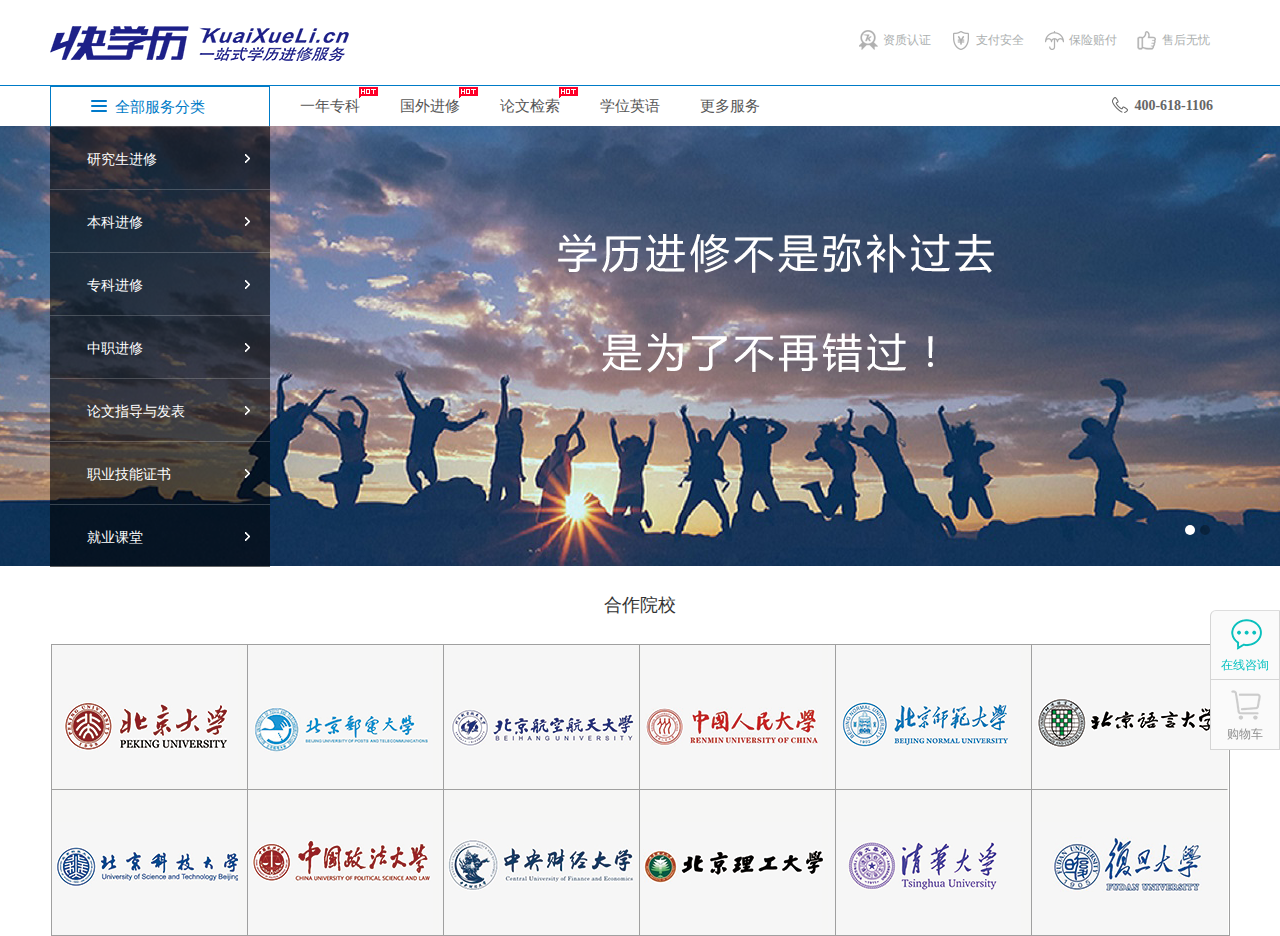
<file: kuaixueli/index.html>
<!doctype html>
<html lang="en">
<head>
	<meta name="baidu-site-verification" content="kUyzKDyieJ" />
	<meta http-equiv="Content-Type" content="text/html; charset=utf-8" />
	<meta http-equiv="X-UA-Compatible" content="IE=edge">
	<meta http-equiv="x-dns-prefetch-control" content="on" />
	<meta name="viewport" content="width=device-width, initial-scale=1.0">
	<!--<link rel="dns-prefetch" href="http://cdn.kuaixueli.cn" />-->
	<title>快学历只做最靠谱的学历教育，最快取得本科学历，只需8个月，教育部终身可查，快学历本科学历快速取证，快速拿到本科学历</title>
	<link rel="shortcut icon" href="favicon.ico" type="image/x-icon"/>
	<meta name="keywords" content="一年本科学历，学历快速取证，快速拿到本科学历" />
	<meta name="description" content="快学历自考本科，教育部终身可查，快速毕业，是目前最快取得本科学历的途径，十年自考本科经验，老师一对一考前突击辅导，只为快速拿到本科学历，快学历自考本科，专业丰富的自考本科，公立一本大学供您选择，快学历自考本科，一年本科学历毕业。" />
	<link rel="stylesheet" href="Css/base.css"/>
	<link rel="stylesheet" href="Js/plugin/dialog/ui-dialog.css"/>
	<link rel="stylesheet" href="Css/header.css"/>
	<link rel="stylesheet" href="Css/home_index.css"/>
		<!-- 调用Static下的公用文件 -->
	<script type="text/javascript" src="Js/jquery-1.8.3.min.js"></script>
	<script type="text/javascript" src="Js/jquery.tab.1.0.js"></script>
	<script type="text/javascript" src="Js/plugin/dialog/dialog-min.js"></script>
	<script type="text/javascript" src="Js/base.js"></script>
	<script type="text/javascript" src="Js/global.js"></script>
	<script type="text/javascript" src="Js/Provider/zx.js"></script>
	<script type="text/javascript" src="Js/newConfirm.js"></script>
</head>

<body>
    
</div>
	</div>
	<!-- 欢迎来到快学历 -->
	<!-- 导航 -->
	<div class="main bgWhite border000 headerOverflowInherit" style="z-index: 10;">
		<!-- logo -->
		<div class="minwidth kxlLogo">
			<a class="floatLeft" href="/">
				<h1><img src="Image/LOGO.png" id="logoImg" alt="快学历"></h1>
			</a>
			<ul class="floatRight overflowhidden marT30">
				<li><i class="zzrz"></i>资质认证</li>
				<li><i class="zfaq"></i>支付安全</li>
				<li><i class="zrfw"></i>保险赔付</li>
				<li><i class="shwy"></i>售后无忧</li>
			</ul>
		</div>
		<!-- logo -->
		
	</div>
	<!-- 导航 -->
	<!--erji-->
	<!-- logo -->
		<div class="minwidth kxlNav headerOverflowInherit" style="z-index:100;">
			<div class="floatLeft kxlNaSub headerOverflowInherit">
		         <a href="javascript:;" style="cursor: default" rel="nofollow">全部服务分类</a>
		        <div class="kxlNaSubSub kxlNaSubSubIsHome">
			        <div class="floatLeft headerOverflowInherit kxlISubNav">
			            <ul class="iNav overflowhidden headerOverflowInherit">
			                <li class="iNavFirst">
			                    <i></i>
			                    <h4>研究生进修</h4>
			                </li>
			                <li >
			                    <i></i>
			                    <h4>本科进修</h4>
			                </li>
			                <li >
			                    <i></i>
			                    <h4>专科进修</h4>
			                </li>
			                <li >
			                	<i></i>
			                    <h4>中职进修</h4>
			                </li>
			                <li>
			                    <i></i>
			                    <h4>论文指导与发表</h4>
			                </li>
			                <li >
			                    <i></i>
			                    <h4>职业技能证书</h4>
			                </li>
			                <li >
			                    <i></i>
			                    <h4>就业课堂</h4>
			                </li> 
			            </ul>
			        </div>
			        <div class="floatLeft iSubNav">
			            <!-- 研究生进修 -->
			            <div class="kxlanimate">
			                <ul class="floatLeft iSubNavLe overflowhidden">
			                    <li>
			                        <h5>硕士研究生</h5>
			                        <div class="kxlNavOne">
			                            <a class="active" href="html/zaizhiyanjiusheng.html">在职研究生</a>
			                            <a  href="javascript:;">英国一年研究生</a>
			                            <a class="active" href="javascript:;">MBA</a>
			                        </div>
			                    </li>
			                    <li>
			                        <h5>博士研究生</h5>
			                        <div >
			                            <a class="active" href="javascript:;">EMBA</a>
			                        </div>
			                    </li>
			                </ul>
			                <ul class="floatLeft iSubNavRi overflowhidden">
			                    <li class="iSubNavRi1">
			                        <a href="javascript:;">
			                            <img src="Image/Home_index/inav-1.jpg" alt="">
			                        </a>
			                    </li>
			                    <li>
			                        <a href="javascript:;">
			                            <img src="Image/Home_index/inav-2.jpg" alt="3">
			                        </a>
			                    </li>
			                    <li>
			                        <a href="javascript:;">
			                            <img  class="lastMar" src="Image/Home_index/inav-3.jpg" alt="">
			                        </a>
			                    </li>
			                </ul>
			            </div>
			            <!-- 研究生进修 -->
			            <!-- 本科进修-->
			            <div class="kxlanimate">
			                <ul class="floatLeft iSubNavLe overflowhidden">
			                    <li>
			                        <a href="javascript:;"><h5>自学考试</h5></a>
			                        <div class="kxlNavOne">
			                          
			                        </div>
			                    </li>
			                    <li>
			                        <a href="javascript:;"><h5>开放大学</h5></a>
			                        <div>
			                           
			                        </div>
			                    </li>
			                    <li>
			                        <a href="javascript:;"><h5>成人高考</h5></a>
			                        <div>
			                           
			                        </div>
			                    </li>
			                    <li>
			                        <a href="javascript:;" ><h5>远程教育</h5></a>
			                        <div >
			                            
			                        </div>
			                    </li>
			                </ul>
			                <ul class="floatLeft iSubNavRi overflowhidden">
			                    <li class="iSubNavRi1">
			                        <a href="javascript:;">
			                            <img src="Image/Home_index/inav-1.jpg" alt="">
			                        </a>
			                    </li>
			                    <li>
			                        <a href="javascript:;">
			                            <img src="Image/Home_index/inav-2.jpg" alt="3">
			                        </a>
			                    </li>
			                    <li>
			                        <a href="javascript:;">
			                            <img  class="lastMar" src="Image/Home_index/inav-3.jpg" alt="">
			                        </a>
			                    </li>
			                </ul>
			            </div>
			            <!-- 本科进修 -->
			            <!-- 专科进修 -->
			            <div class="kxlanimate">
			                <ul class="floatLeft iSubNavLe overflowhidden">
			                    <li>
			                        <a href="javascript:;"><h5>自学考试</h5></a>
			                        <div class="kxlNavOne">
			                            
			                        </div>
			                    </li>
			                    <li>
			                        <a href="javascript:;"><h5>成人高考</h5></a>
			                        <div>
			                            
			                        </div>
			                    </li>
			                    <li>
			                        <a href="javascript:;"><h5>开放大学</h5></a>
			                        <div></div>
			                    </li>
			                    <li>
			                        <a href="javascript:;"><h5>远程教育</h5></a>
			                        <div></div>
			                    </li>
			                </ul>
			                <ul class="floatLeft iSubNavRi overflowhidden">
			                    <li class="iSubNavRi1">
			                        <a href="javascript:;">
			                            <img src="Image/Home_index/inav-1.jpg" alt="">
			                        </a>
			                    </li>
			                    <li>
			                        <a href="javascript:;">
			                            <img src="Image/Home_index/inav-2.jpg" alt="3">
			                        </a>
			                    </li>
			                    <li>
			                        <a href="javascript:;">
			                            <img  class="lastMar" src="Image/Home_index/inav-3.jpg" alt="">
			                        </a>
			                    </li>
			                </ul>
			            </div>
			            <!-- 专科进修 -->
			            <!-- 中职进修 -->
			            <div class="kxlanimate">
			                <ul class="floatLeft iSubNavLe overflowhidden">
			                    
			                </ul>
			                <ul class="floatLeft iSubNavRi overflowhidden">
			                    <li class="iSubNavRi1">
			                        <a href="javascript:;">
			                            <img src="Image/Home_index/inav-1.jpg" alt="">
			                        </a>
			                    </li>
			                    <li>
			                        <a href="javascript:;">
			                            <img src="Image/Home_index/inav-2.jpg" alt="3">
			                        </a>
			                    </li>
			                    <li>
			                        <a href="javascript:;">
			                            <img  class="lastMar" src="Image/Home_index/inav-3.jpg" alt="">
			                        </a>
			                    </li>
			                </ul>
			            </div>
			            <!-- 中职进修 -->
			           
			            <!-- 论文指导与发表-->
			            <div class="kxlanimate">
			                <ul class="floatLeft iSubNavLe overflowhidden">
			                   
			                </ul>
			                <ul class="floatLeft iSubNavRi overflowhidden">
			                    <li class="iSubNavRi1">
			                        <a href="javascript:;">
			                            <img src="Image/Home_index/inav-1.jpg" alt="">
			                        </a>
			                    </li>
			                    <li>
			                        <a href="javascript:;">
			                            <img src="Image/Home_index/inav-2.jpg" alt="3">
			                        </a>
			                    </li>
			                    <li>
			                        <a href="javascript:;">
			                            <img  class="lastMar" src="Image/Home_index/inav-3.jpg" alt="">
			                        </a>
			                    </li>
			                </ul>
			            </div>
			            <!-- 论文指导与发表 -->
			            <!-- 职业技能证书 -->
			            <div class="kxlanimate">
			                <ul class="floatLeft iSubNavLe overflowhidden">
			                    <li>
			                        <a href="javascript:;"><h5>软件水平资格</h5></a>
			                       
			                    </li>
			                    
			                </ul>
			                <ul class="floatLeft iSubNavRi overflowhidden">
			                    <li class="iSubNavRi1">
			                        <a href="javascript:;">
			                            <img src="Image/Home_index/inav-1.jpg" alt="">
			                        </a>
			                    </li>
			                    <li>
			                        <a href="javascript:;">
			                            <img src="Image/Home_index/inav-2.jpg" alt="3">
			                        </a>
			                    </li>
			                    <li>
			                        <a href="javascript:;">
			                            <img  class="lastMar" src="Image/Home_index/inav-3.jpg" alt="">
			                        </a>
			                    </li>
			                </ul>
			            </div>
			            <!-- 职业技能证书 -->
			            <!-- 就业课堂 -->
			            <div class="kxlanimate">
			                <ul class="floatLeft iSubNavLe overflowhidden">
			                    
			                </ul>
			                <ul class="floatLeft iSubNavRi overflowhidden">
			                    <li class="iSubNavRi1">
			                        <a href="javascript:;">
			                            <img src="Image/Home_index/inav-1.jpg" alt="">
			                        </a>
			                    </li>
			                    <li>
			                        <a href="javascript:;">
			                            <img src="Image/Home_index/inav-2.jpg" alt="3">
			                        </a>
			                    </li>
			                    <li>
			                        <a href="javascript:;">
			                            <img  class="lastMar" src="Image/Home_index/inav-3.jpg" alt="">
			                        </a>
			                    </li>
			                </ul>
			            </div>
			            <!-- 就业课堂 -->
			        </div>
			    </div>
		</div>
<div class="floatLeft kxlNavs">
    <!--<a href="/">首页</a>-->
    <a href="http://wpa.qq.com/msgrd?v=3&uin=99618132&site=qq&menu=yes">一年专科
        <img class="hotNew" alt="" src="Image/hot.gif">
    </a>
    <a href="http://wpa.qq.com/msgrd?v=3&uin=99618132&site=qq&menu=yes">国外进修
        <img class="hotNew" alt="" src="Image/hot.gif">
    </a>
    <a href="http://wpa.qq.com/msgrd?v=3&uin=99618132&site=qq&menu=yes" target="_blank">论文检索
    	<img class="hotNew" alt="" src="Image/hot.gif">
    </a>
    <a href="http://wpa.qq.com/msgrd?v=3&uin=99618132&site=qq&menu=yes">学位英语</a>
    <a href="http://wpa.qq.com/msgrd?v=3&uin=99618132&site=qq&menu=yes">更多服务</a>
    <span class="floatRight telephone">
        400-618-1106    </span>
			</div>
		</div>
				<!-- logo -->
	<!--erji-->
	<!-- 侧边栏 -->
	<ul class="overflowhidden navSidebars headerOverflowInherit">
	<li style="border-top: 1px solid #dddddd;" class="li-1">
		<a target="_blank" href="http://wpa.qq.com/msgrd?v=3&uin=99618132&site=qq&menu=yes" class="mx-a-1">
			<i class="gwc"></i>
			<div class="mx-green">在线咨询</div>
		</a>
	</li>
	<li>
		<a href="/cart/info.html" id="myCartInfo">
			<i class="wyts"></i>
			<div>购物车</div>
					</a>
	</li>
	<li class="complainLe" style="display:none;border-radius:0 0 0 6px;">
		<a href="javascript:;" class="a-4">
			<i class="fhdb fhdbClick"></i>
			<div>返回顶部</div>
		</a>
	</li>
</ul>
<script type="text/javascript" src="Js/rightfloat.js"></script>



	<!-- 侧边栏 -->
	
	<script type="text/javascript" src="Js/kxlnav.js"></script>

<script type="text/javascript" src="Js/jquery.lazyload.min.js"></script>
<script type="text/javascript" src="Js/index.js"></script>
<!-- 首屏 -->
<div class="main indexFirst">
	<div class="indexFirst-in">
		<div class="lunhuan">
		    <div id="lunhuanback">
					<p style=" background: url(Image/lunbotu1.png) no-repeat scroll center center; opacity: 1;filter:alpha(opacity=100);">
						<a href="javascript:void(0);" target="_blank" rel="nofollow"></a>
					</p>
					<p style=" background: url(Image/lunbotu2.png) no-repeat scroll center center; ">
						<a href="javascript:void(0);" target="_blank" rel="nofollow"></a>
					</p>
				</div>
		    <div class="lunhuan_main">
		        <!-- 轮换中间区域 -->
		        <div class="lunhuancenter">
		            <ul id='lunbonum' style="z-index:4">
						<li class='lunboone'></li>
						<li ></li>
						<!--<li ></li>-->
		            </ul>
		            <!-- 轮播的页码  结束 -->
		        </div>
		        <!-- 轮换中间区域结束 -->
		    </div>
		</div>
	</div>
</div>
<!-- 首屏 -->
<!-- 企业客户 -->
<div class="minwidth">
	<h3 class="index_title">合作院校</h3>
	<ul class="enetrCustomer overflowhidden">
		<li class="eCFirstLi">
			<a class="eCFirst mi" href="javascript:;"></a>
			<a class="k36" href="javascript:;"></a>
			<a class="dd" href="javascript:;"></a>
			<a class="aly" href="javascript:;"></a>
			<a class="cyj" href="javascript:;"></a>
			<a class="gk" href="javascript:;"></a>
		</li>
		<li>
			<a class="eCFirst boss" href="javascript:;"></a>
			<a class="lg" href="javascript:;"></a>
			<a class="the" href="javascript:;"></a>
			<a class="xsy" href="javascript:;"></a>
			<a class="shan" href="javascript:;"></a>
			<a class="worktitle" href="javascript:;"></a>
		</li>
	</ul>
</div>
<!-- 企业客户 -->

	</body>
</html>
<!-- footer -->
</file>
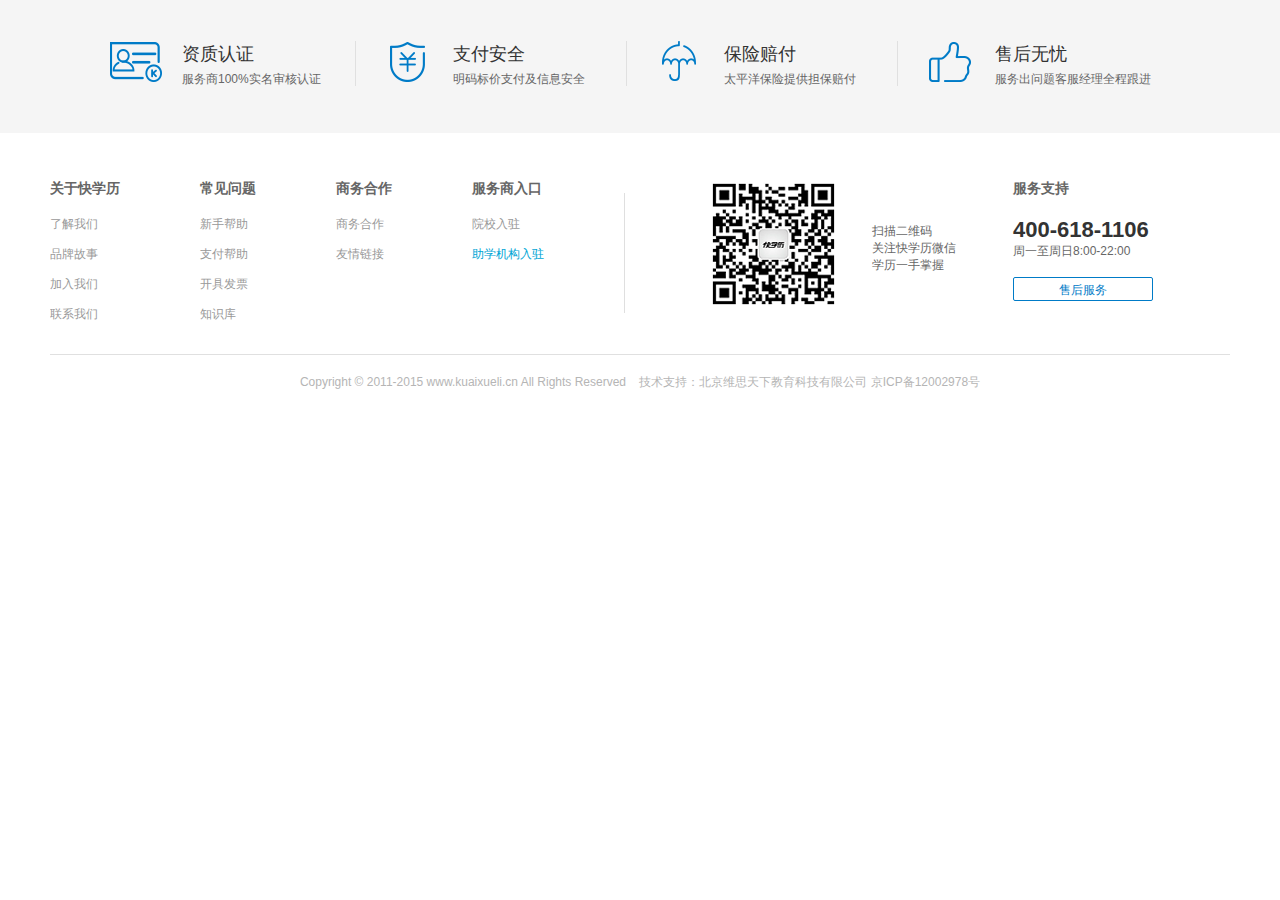
<file: kuaixueli/footer.html>
<!doctype html>
<html lang="en">
<head>
	<meta name="baidu-site-verification" content="kUyzKDyieJ" />
	<meta http-equiv="Content-Type" content="text/html; charset=utf-8" />
	<meta http-equiv="X-UA-Compatible" content="IE=edge">
	<meta http-equiv="x-dns-prefetch-control" content="on" />
	<meta name="viewport" content="width=device-width, initial-scale=1.0">
	<!--<link rel="dns-prefetch" href="http://cdn.kuaixueli.cn" />-->
	<title>快学历只做最靠谱的学历教育，最快取得本科学历，只需8个月，教育部终身可查，快学历本科学历快速取证，快速拿到本科学历</title>
	<link rel="shortcut icon" href="favicon.ico" type="image/x-icon"/>
	<meta name="keywords" content="一年本科学历，学历快速取证，快速拿到本科学历" />
	<meta name="description" content="快学历自考本科，教育部终身可查，快速毕业，是目前最快取得本科学历的途径，十年自考本科经验，老师一对一考前突击辅导，只为快速拿到本科学历，快学历自考本科，专业丰富的自考本科，公立一本大学供您选择，快学历自考本科，一年本科学历毕业。" />
	<link rel="stylesheet" href="Css/base.css"/>
	<link rel="stylesheet" href="Css/header.css"/>
	<link rel="stylesheet" href="Css/home_index.css"/>
		<!-- 调用Static下的公用文件 -->
	<script type="text/javascript" src="Js/jquery-1.8.3.min.js"></script>
	<script type="text/javascript" src="Js/jquery.tab.1.0.js"></script>
	<script type="text/javascript" src="Js/plugin/dialog/dialog-min.js"></script>
	<script type="text/javascript" src="Js/base.js"></script>
	<script type="text/javascript" src="Js/global.js"></script>
	<script type="text/javascript" src="Js/Provider/zx.js"></script>
	<script type="text/javascript" src="Js/newConfirm.js"></script>
	
</head>

<body>
	<!-- 友情链接 -->
<div class="main bgWhite">
	<div class="main greyf5f5f5">
		<a href="javascript:void(0);" target="_blank">
			<ul class="index-fo-info overflowhidden">
				<li class="firstLi">
					<i class="zz"></i>
					<div class="textImgSeparation">
						<h3>资质认证</h3>
						<span>服务商100%实名审核认证</span>
					</div>
				</li>
				<li>
					<i class="zf"></i>
					<div class="textImgSeparation">
						<h3>支付安全</h3>
						<span>明码标价支付及信息安全</span>
					</div>
				</li>
				<li>
					<i class="fw"></i>
					<div class="textImgSeparation">
						<h3>保险赔付</h3>
						<span>太平洋保险提供担保赔付</span>
					</div>
				</li>
				<li>
					<i class="sh"></i>
					<div class="textImgSeparation">
						<h3>售后无忧</h3>
						<span>服务出问题客服经理全程跟进</span>
					</div>
				</li>
			</ul>
		</a>
	</div>
	<div class="minwidth">
		<div class="minwidthauto">
			<ul class="overflowhidden index-fo-link">
				<li class="margin0">
					<h5>关于快学历</h5>
					<a target="_blank" href="http://wpa.qq.com/msgrd?v=3&uin=99618132&site=qq&menu=yes" rel="nofollow">了解我们</a>
					<a target="_blank" href="http://wpa.qq.com/msgrd?v=3&uin=99618132&site=qq&menu=yes" rel="nofollow">品牌故事</a>
					<a target="_blank" href="http://wpa.qq.com/msgrd?v=3&uin=99618132&site=qq&menu=yes" rel="nofollow">加入我们</a>
					<a target="_blank" href="http://wpa.qq.com/msgrd?v=3&uin=99618132&site=qq&menu=yes" rel="nofollow">联系我们</a>
				</li>
				<li>
					<h5>常见问题</h5>
					<a target="_blank" href="http://wpa.qq.com/msgrd?v=3&uin=99618132&site=qq&menu=yes" rel="nofollow">新手帮助</a>
					<a target="_blank" href="http://wpa.qq.com/msgrd?v=3&uin=99618132&site=qq&menu=yes" rel="nofollow">支付帮助</a>
					<a target="_blank" href="http://wpa.qq.com/msgrd?v=3&uin=99618132&site=qq&menu=yes" rel="nofollow">开具发票</a>
					<a target="_blank" href="http://wpa.qq.com/msgrd?v=3&uin=99618132&site=qq&menu=yes">知识库</a>
				</li>
				<li>
					<h5>商务合作</h5>
					<a target="_blank" href="http://wpa.qq.com/msgrd?v=3&uin=99618132&site=qq&menu=yes" rel="nofollow">商务合作</a>
					<a target="_blank" href="http://wpa.qq.com/msgrd?v=3&uin=99618132&site=qq&menu=yes">友情链接</a>
				</li>
				<li>
					<h5>服务商入口</h5>
					<a target="_blank" href="http://wpa.qq.com/msgrd?v=3&uin=99618132&site=qq&menu=yes" rel="nofollow">院校入驻</a>
					<a target="_blank" href="http://wpa.qq.com/msgrd?v=3&uin=99618132&site=qq&menu=yes" rel="nofollow" style="color:#00a5d5;">助学机构入驻</a>
				</li>
				<li>
					<div class="floatLeft bd"></div>
					<div class="floatLeft link-weixi">
						<i></i>
						<div class="textImgSeparation">
							<span>扫描二维码</span>
							<span>关注快学历微信</span>
							<span>学历一手掌握</span>
						</div>
					</div>
					<div class="floatLeft link-th">
						<h5>服务支持</h5>
						<h3>400-618-1106</h3>
						<span>周一至周日<em>8:00-22:00</em></span>
						<a target="_blank" href="http://wpa.qq.com/msgrd?v=3&uin=10139868&site=qq&menu=yes" class="mx-a-1"><div class="mx-button">售后服务</div></a>
					</div>
				</li>
			</ul>
		</div>
	</div>
</div>

		<div class="footer">
			<div class="footer-inner footer-index minwidth">
				
				<p>Copyright © 2011-2015 www.kuaixueli.cn All Rights Reserved &nbsp; &nbsp;技术支持：北京维思天下教育科技有限公司&nbsp;京ICP备12002978号</p>
			</div>
		</div>
	
	</body>
</html>
</file>
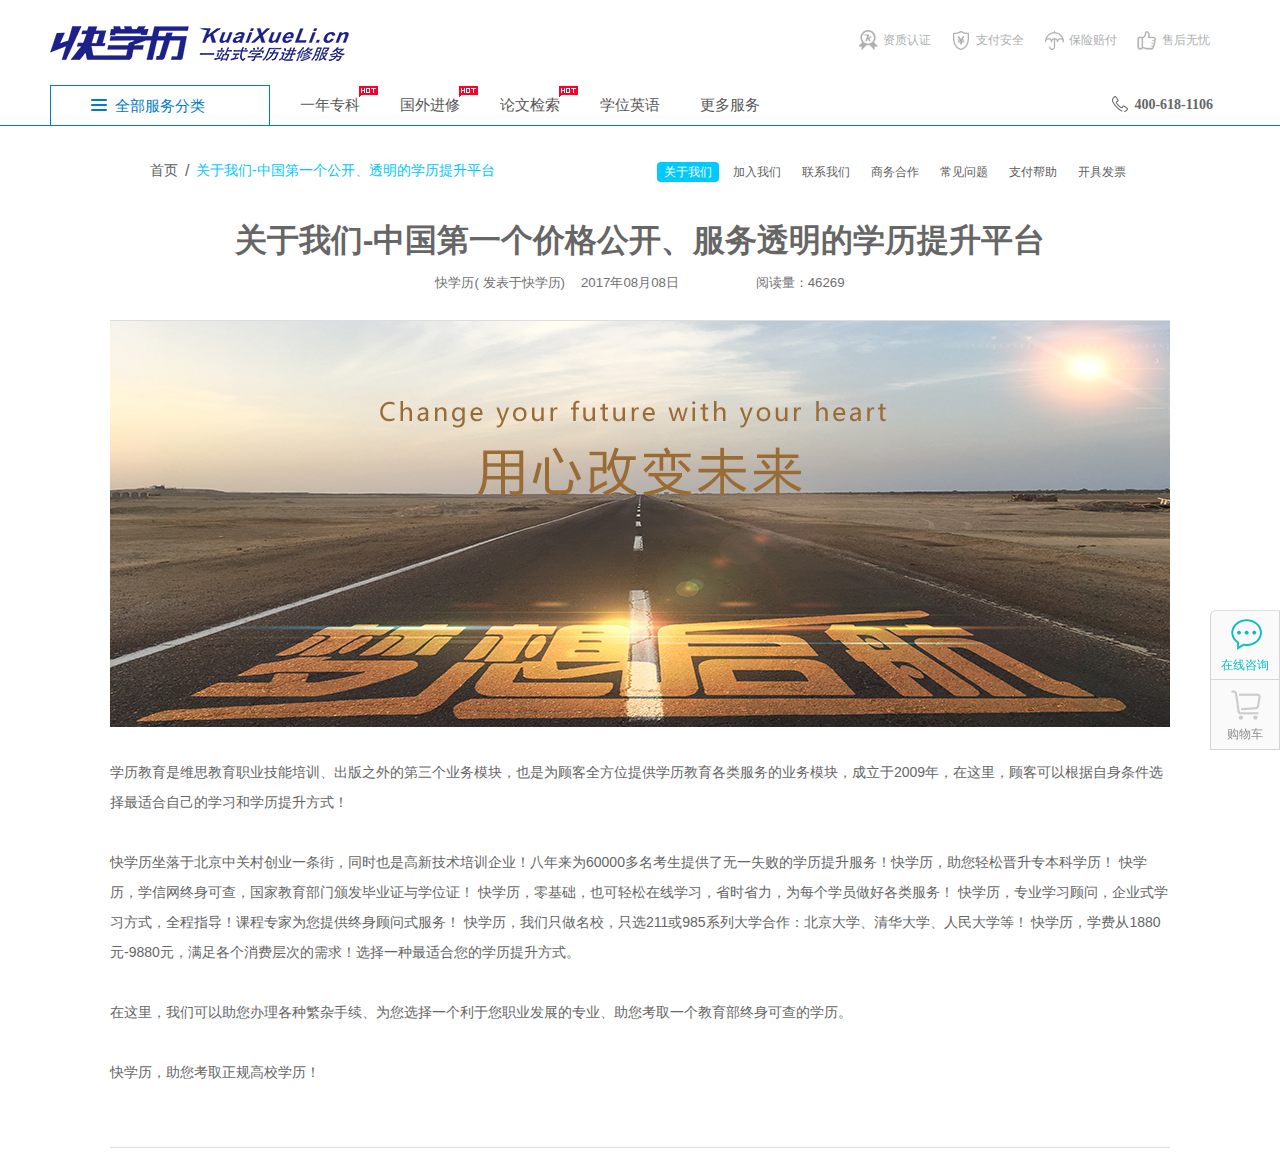
<file: kuaixueli/html/aboutUs.html>
<!doctype html>
<html lang="en">
<head>
	<meta name="baidu-site-verification" content="kUyzKDyieJ" />
	<meta http-equiv="Content-Type" content="text/html; charset=utf-8" />
	<meta http-equiv="X-UA-Compatible" content="IE=edge">
	<meta http-equiv="x-dns-prefetch-control" content="on" />
	<meta name="viewport" content="width=device-width, initial-scale=1.0">
	<link rel="shortcut icon" href="../favicon.ico" type="image/x-icon" />
	<meta name="keywords" content="一年本科学历，学历快速取证，快速拿到本科学历" />
	<meta name="description" content="快学历自考本科，教育部终身可查，快速毕业，是目前最快取得本科学历的途径，十年自考本科经验，老师一对一考前突击辅导，只为快速拿到本科学历，快学历自考本科，专业丰富的自考本科，公立一本大学供您选择，快学历自考本科，一年本科学历毕业。" />
	<title>关于我们-中国第一个价格公开、服务透明的学历提升平台 - 快学历</title>
	<link rel="stylesheet" href="../Css/base.css" />
	<link rel="stylesheet" href="../Css/baseold.css" />
	<link rel="stylesheet" href="../Js/plugin/dialog/ui-dialog.css" />
	<link rel="stylesheet" href="../Css/home.css" />
	<link rel="stylesheet" href="../Css/header.css" />
	<link rel="stylesheet" href="../Css/knowledge.css" />
		<!-- 调用Static下的公用文件 -->
	<script type="text/javascript" src="../Js/jquery-1.8.3.min.js"></script>	
	<script type="text/javascript" src="../Js/plugin/dialog/dialog-min.js"></script>
	<script type="text/javascript" src="../Js/base.js"></script>
	<script type="text/javascript" src="../Js/global.js"></script>
	<script type="text/javascript" src="../Js/Provider/zx.js"></script>
	<script type="text/javascript" src="../Js/newConfirm.js"></script>
	<script type="text/javascript" src="../Js/kxlnav.js"></script>
<body>
		
<!-- 导航 -->
	<div class="main bgWhite border000 headerOverflowInherit" style="z-index: 10;">
			<!-- logo -->
			<div class="minwidth kxlLogo">
				<a class="floatLeft" href="../index.html">
					<img  id="logoImg" src="../Image/LOGO.png" alt="快学历">
				</a>
				<ul class="floatRight overflowhidden marT30">
					<li><i class="zzrz"></i>资质认证</li>
					<li><i class="zfaq"></i>支付安全</li>
					<li><i class="zrfw"></i>保险赔付</li>
					<li><i class="shwy"></i>售后无忧</li>
				</ul>
			</div>
			<!-- logo -->
			<!-- logo -->
			<div class="minwidth kxlNav headerOverflowInherit" style="z-index:100;">
				<div class="floatLeft kxlNaSub headerOverflowInherit">
					<a href="javascript:;" rel="nofollow">全部服务分类</a>
					<div class="kxlNaSubSub ">
						<div class="floatLeft headerOverflowInherit kxlISubNav">
							<ul class="iNav overflowhidden headerOverflowInherit">
								<li class="iNavFirst">
									<i></i>
									<h4>研究生进修</h4>
								</li>
								<li>
									<i></i>
									<h4>本科进修</h4>
								</li>
								<li>
									<i></i>
									<h4>专科进修</h4>
								</li>
								<li>
									<i></i>
									<h4>中职进修</h4>
								</li>
								<li>
									<i></i>
									<h4>论文指导与发表</h4>
								</li>
								<li>
									<i></i>
									<h4>职业技能证书</h4>
								</li>
								<li>
									<i></i>
									<h4>就业课堂</h4>
								</li>
							</ul>
						</div>
						<div class="floatLeft iSubNav">
							<!-- 研究生进修 -->
							<div class="kxlanimate">
								<ul class="floatLeft iSubNavLe overflowhidden">
									<li>
										<a href="#">
											<h5>硕士研究生</h5></a>
										<div class="kxlNavOne">
											<a class="active" href="xueli/zaizhiyanjiusheng.html">在职研究生</a>
											<a href="/product/virtualaddress.html">英国一年研究生</a>
											<a class="active" href="/product/readd2.html">MBA</a>
										</div>
									</li>
									<li>
										<a href="/product/change.html">
											<h5>博士研究生</h5></a>
										<div>
											<a class="active" href="/product/stock_change_tax.html">EMBA</a>
										</div>
									</li>
								</ul>
								<ul class="floatLeft iSubNavRi overflowhidden">
									<li class="iSubNavRi1">
										<a href="/product/company.html">
											<img src="../Image/Home_index/inav-1.jpg" alt="">
										</a>
									</li>
									<li>
										<a href="/trsearch/index.html">
											<img src="../Image/Home_index/inav-2.jpg" alt="3">
										</a>
									</li>
									<li>
										<a href="/legalvip">
											<img class="lastMar" src="../Image/Home_index/inav-3.jpg" alt="">
										</a>
									</li>
								</ul>
							</div>
							<!-- 研究生进修 -->
							<!-- 本科进修-->
							<div class="kxlanimate">
								<ul class="floatLeft iSubNavLe overflowhidden">
									<li>
										<a href="/product/kssb.html">
											<h5>自学考试</h5></a>
										<div class="kxlNavOne">
										</div>
									</li>
									<li>
										<a href="/product/Americasb.html">
											<h5>开放大学</h5></a>
										<div>
										</div>
									</li>
									<li>
										<a href="/product/trademarktransfer.html">
											<h5>成人高考</h5></a>
										<div>
										</div>
									</li>
									<li>
										<a href="/product/trademarktransfer.html">
											<h5>远程教育</h5></a>
										<div>
										</div>
									</li>
								</ul>
								<ul class="floatLeft iSubNavRi overflowhidden">
									<li class="iSubNavRi1">
										<a href="/product/company.html">
											<img src="../Image/Home_index/inav-1.jpg" alt="">
										</a>
									</li>
									<li>
										<a href="/trsearch/index.html">
											<img src="../Image/Home_index/inav-2.jpg" alt="3">
										</a>
									</li>
									<li>
										<a href="/legalvip">
											<img class="lastMar" src="../Image/Home_index/inav-3.jpg" alt="">
										</a>
									</li>
								</ul>
							</div>
							<!-- 本科进修 -->
							<!-- 专科进修 -->
							<div class="kxlanimate">
								<ul class="floatLeft iSubNavLe overflowhidden">
									<li>
										<a href="/product/securityservice-20times.html">
											<h5>自学考试</h5></a>
										<div class="kxlNavOne">
										</div>
									</li>
									<li>
										<a href="/product/gerenshebaogongjijin.html">
											<h5>成人高考</h5></a>
										<div>
										</div>
									</li>
									<li>
										<a href="/product/HRConsultant-PhoneMonth.html">
											<h5>开放大学</h5></a>
										<div></div>
									</li>
									<li>
										<a href="/product/HRConsultant-PhoneMonth.html">
											<h5>远程教育</h5></a>
										<div></div>
									</li>
								</ul>
								<ul class="floatLeft iSubNavRi overflowhidden">
									<li class="iSubNavRi1">
										<a href="/product/company.html">
											<img src="../Image/Home_index/inav-1.jpg" alt="">
										</a>
									</li>
									<li>
										<a href="/trsearch/index.html">
											<img src="../Image/Home_index/inav-2.jpg" alt="3">
										</a>
									</li>
									<li>
										<a href="/legalvip">
											<img class="lastMar" src="../Image/Home_index/inav-3.jpg" alt="">
										</a>
									</li>
								</ul>
							</div>
							<!-- 专科进修 -->
							<!-- 中职进修 -->
							<div class="kxlanimate">
								<ul class="floatLeft iSubNavLe overflowhidden">
								</ul>
								<ul class="floatLeft iSubNavRi overflowhidden">
									<li class="iSubNavRi1">
										<a href="/product/company.html">
											<img src="../Image/Home_index/inav-1.jpg" alt="">
										</a>
									</li>
									<li>
										<a href="/trsearch/index.html">
											<img src="../Image/Home_index/inav-2.jpg" alt="3">
										</a>
									</li>
									<li>
										<a href="/legalvip">
											<img class="lastMar" src="../Image/Home_index/inav-3.jpg" alt="">
										</a>
									</li>
								</ul>
							</div>
							<!-- 中职进修 -->

							<!-- 论文指导与发表-->
							<div class="kxlanimate">
								<ul class="floatLeft iSubNavLe overflowhidden">
								</ul>
								<ul class="floatLeft iSubNavRi overflowhidden">
									<li class="iSubNavRi1">
										<a href="/product/company.html">
											<img src="../Image/Home_index/inav-1.jpg" alt="">
										</a>
									</li>
									<li>
										<a href="/trsearch/index.html">
											<img src="../Image/Home_index/inav-2.jpg" alt="3">
										</a>
									</li>
									<li>
										<a href="/legalvip">
											<img class="lastMar" src="../Image/Home_index/inav-3.jpg" alt="">
										</a>
									</li>
								</ul>
							</div>
							<!-- 论文指导与发表 -->
							<!-- 职业技能证书 -->
							<div class="kxlanimate">
								<ul class="floatLeft iSubNavLe overflowhidden">
									<li>
										<a href="/product/account.html">
											<h5>软件水平资格</h5></a>
									</li>
								</ul>
								<ul class="floatLeft iSubNavRi overflowhidden">
									<li class="iSubNavRi1">
										<a href="/product/company.html">
											<img src="../Image/Home_index/inav-1.jpg" alt="">
										</a>
									</li>
									<li>
										<a href="/trsearch/index.html">
											<img src="../Image/Home_index/inav-2.jpg" alt="3">
										</a>
									</li>
									<li>
										<a href="/legalvip">
											<img class="lastMar" src="../Image/Home_index/inav-3.jpg" alt="">
										</a>
									</li>
								</ul>
							</div>
							<!-- 职业技能证书 -->
							<!-- 就业课堂 -->
							<div class="kxlanimate">
								<ul class="floatLeft iSubNavLe overflowhidden">
								</ul>
								<ul class="floatLeft iSubNavRi overflowhidden">
									<li class="iSubNavRi1">
										<a href="/product/company.html">
											<img src="../Image/Home_index/inav-1.jpg" alt="">
										</a>
									</li>
									<li>
										<a href="/trsearch/index.html">
											<img src="../Image/Home_index/inav-2.jpg" alt="3">
										</a>
									</li>
									<li>
										<a href="/legalvip">
											<img class="lastMar" src="../Image/Home_index/inav-3.jpg" alt="">
										</a>
									</li>
								</ul>
							</div>
							<!-- 就业课堂 -->
						</div>
					</div>
				</div>
				<div class="floatLeft kxlNavs">
					<!--<a href="/">首页</a>-->
					<a href="http://wpa.qq.com/msgrd?v=3&uin=99626428&site=qq&menu=yes" target="_blank" rel="nofollow">一年专科
						<img class="hotNew" alt="" src="../Image/hot.gif">
					</a>
					<a href="http://wpa.qq.com/msgrd?v=3&uin=99626428&site=qq&menu=yes" target="_blank" rel="nofollow">国外进修
						<img class="hotNew" alt="" src="../Image/hot.gif">
					</a>
					<a href="http://wpa.qq.com/msgrd?v=3&uin=99626428&site=qq&menu=yes" target="_blank" rel="nofollow">论文检索
						<img class="hotNew" alt="" src="../Image/hot.gif">
					</a>
					<a href="http://wpa.qq.com/msgrd?v=3&uin=99626428&site=qq&menu=yes" target="_blank" rel="nofollow">学位英语</a>
					<a href="http://wpa.qq.com/msgrd?v=3&uin=99626428&site=qq&menu=yes" target="_blank" rel="nofollow">更多服务</a>
					<span class="floatRight telephone">
        400-618-1106    </span>
				</div>
			</div>
			<!-- logo -->
		</div>
	<!-- 导航 -->
		<!-- 新的侧边栏 -->
	<ul class="overflowhidden navSidebars headerOverflowInherit">
		<li style="border-top: 1px solid #dddddd;" class="li-1">
			<a href="http://wpa.qq.com/msgrd?v=3&uin=99618132&site=qq&menu=yes"  class="mx-a-1" target="_blank" rel="nofollow">
				<i class="gwc"></i>
				<div class="mx-green">在线咨询</div>
			</a>
		</li>
		
		<li>
			<a href="../info.html" id="myCartInfo">
				<i class="wyts"></i>
				<div>购物车</div>
						</a>
		</li>
		<li class="complainLe" style="display:none;border-radius:0 0 0 6px;">
			<a href="javascript:;" class="a-4">
				<i class="fhdb fhdbClick"></i>
				<div>返回顶部</div>
			</a>
		</li>
	</ul>
<script type="text/javascript" src="../Js/rightfloat.js"></script>
	<!-- 新的侧边栏 -->
	
	


 
<!-- 知识库主体内容块 -->
	<div class="mine">
		<div class="knowMine">
			<!-- 导航索引 begin-->
			<div class="nav-index">
				<!-- left begin -->
				<div class="group le">
					<a href="/">首页</a><em>/</em>
					<a class="current" href="#">关于我们-中国第一个公开、透明的学历提升平台</a>
				</div>
				<!-- left end -->
				<!-- 导航 -->
				<div class="group gCenter">
					<ul>
						<li><a class="current"  href="javascript:void()" rel="nofollow">关于我们</a></li>
						<li><a  href="http://wpa.qq.com/msgrd?v=3&uin=99618132&site=qq&menu=yes" rel="nofollow">加入我们</a></li>
						<li><a  href="http://wpa.qq.com/msgrd?v=3&uin=99618132&site=qq&menu=yes" rel="nofollow">联系我们</a></li>
						<li><a  href="http://wpa.qq.com/msgrd?v=3&uin=99618132&site=qq&menu=yes" rel="nofollow">商务合作</a></li>
						<li><a  href="http://wpa.qq.com/msgrd?v=3&uin=99618132&site=qq&menu=yes" rel="nofollow">常见问题</a></li>
						<li><a  href="http://wpa.qq.com/msgrd?v=3&uin=99618132&site=qq&menu=yes" rel="nofollow">支付帮助</a></li>
						<li><a  href="http://wpa.qq.com/msgrd?v=3&uin=99618132&site=qq&menu=yes" rel="nofollow">开具发票</a> </li>
					</ul>
				</div>
				<!-- 导航 -->
			</div>
			<!-- 导航索引 end-->
			<!-- 文章标题 begin-->
			<h1>关于我们-中国第一个价格公开、服务透明的学历提升平台</h1>
			<h5>
				<span>快学历( 发表于快学历)<em>2017年08月08日</em></span>
				<span class="reading">阅读量：46269</span>
			</h5>
			<div class="contBlock">
				<img src="../Image/aboutus.png" alt="关于我们" /><br />
<p>
	<br />
</p>
<p>
	<span style="color:#666666;">学历教育是维思教育职业技能培训、出版之外的第三个业务模块，也是为顾客全方位提供学历教育各类服务的业务模块，成立于2009年，在这里，顾客可以根据自身条件选择最适合自己的学习和学历提升方式！</span>
	

	<span style="color:#666666;"><br/><br/>快学历坐落于北京中关村创业一条街，同时也是高新技术培训企业！八年来为60000多名考生提供了无一失败的学历提升服务！快学历，助您轻松晋升专本科学历！
								快学历，学信网终身可查，国家教育部门颁发毕业证与学位证！
								快学历，零基础，也可轻松在线学习，省时省力，为每个学员做好各类服务！
								快学历，专业学习顾问，企业式学习方式，全程指导！课程专家为您提供终身顾问式服务！
								快学历，我们只做名校，只选211或985系列大学合作：北京大学、清华大学、人民大学等！
								快学历，学费从1880元-9880元，满足各个消费层次的需求！选择一种最适合您的学历提升方式。
							<br/><br/>在这里，我们可以助您办理各种繁杂手续、为您选择一个利于您职业发展的专业、助您考取一个教育部终身可查的学历。<br/>
							 <br/>快学历，助您考取正规高校学历！</span><br/>
</p>
<p>
	<br />
</p></div>
			<!-- 内容 end--> 
		 
		</div>
</div>

	</body>
</html>
</file>
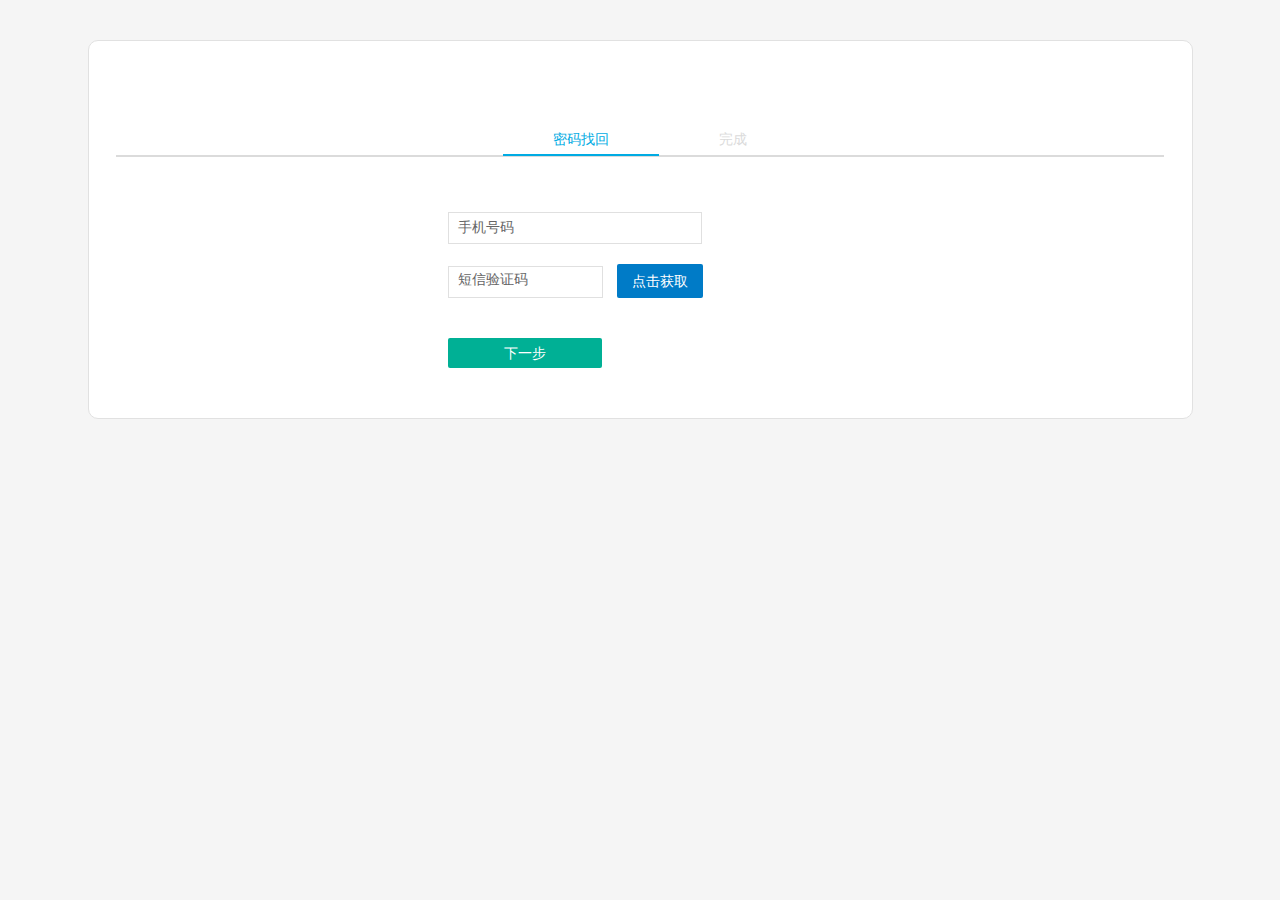
<file: kuaixueli/html/forgetPassword.html>
<!doctype html>
<html lang="en">
<head>
	<meta name="baidu-site-verification" content="kUyzKDyieJ" />
	<meta http-equiv="Content-Type" content="text/html; charset=utf-8" />
	<meta http-equiv="X-UA-Compatible" content="IE=edge">
	<meta name="viewport" content="width=device-width, initial-scale=1.0">
	<link rel="shortcut icon" href="../favicon.ico" type="image/x-icon" />
	<meta name="keywords" content="一年本科学历，学历快速取证，快速拿到本科学历" />
	<meta name="description" content="快学历自考本科，教育部终身可查，快速毕业，是目前最快取得本科学历的途径，十年自考本科经验，老师一对一考前突击辅导，只为快速拿到本科学历，快学历自考本科，专业丰富的自考本科，公立一本大学供您选择，快学历自考本科，一年本科学历毕业。" />
	<title>找回密码</title>
	<link rel="stylesheet" href="../Css/baseold.css" />
	<link rel="stylesheet" href="../Css/home.css" />
	<link rel="stylesheet" href="../Css/header.css" />
			<!-- 调用Static下的公用文件 -->
	<script type="text/javascript" src="../Js/jquery-1.8.3.min.js"></script>
<body>

<style type="text/css">
	body{background: #f5f5f5;}
</style>
<script type="text/javascript"  src="../Js/jquery.validate.js"></script>
<div class="loginLayout">
	<div class="llMain">
		<div class="web-login-pass">
			<a class="passC pass-1">密码找回</a>
			<a class="pass-2">完成</a>
		</div>
		<div class="back-pass" style="width: 53%;">
				<input type="hidden" name="step" value="1" />
				<ul class="relative" style="left:100px;">
					<li class="register-li">
						<span><input type="text" id="forgetmobile" maxlength='11'  name="forget[mobile]" onfocus="huodejiaodian(this)" onBlur="shiqujiaodian(this,'tishi-1')"></span>
						<label for="forgetmobile">手机号码</label>

						<div class="register-li-1 tishi-1" style="display: none">请输入手机号</div>
						<div class="register-li-3 chenggong-1"></div>
					</li>
					<li class="register-li">
						<span><input type="text" class="reg-dxyzm" id="validate_code" name="forget[duanxincode]" onfocus="huodejiaodian(this)" onBlur="shiqujiaodian(this,'tishi-3')"></span>
						<label for="validate_code">短信验证码</label>
						<a class="reg-click" href="javascript:void(0);" id="user_getcode">点击获取</a>
						<div class="register-li-1 tishi-3" style="display: none">请输入短信验证码</div>
						<div class="register-li-3 chenggong-3"></div>
						
					</li>
					<li class="register-li">
						<a class="form-buttom" href="javascript:;" id="submitbtn1">下一步</a>
					</li>
				</ul>
				<!-- <h1>找回密码成功</h1> -->
				<ul class="inputLayout back-panel form-panel relative" id="succPop" style="display:none;">
					<li class="isOk">
						<img src="../Image/passOk.png" alt="">
						<h2>密码已成功发送到您的手机！</h2>
						<h4>现在，您可以去登录了！</h4>
					</li>
					<li class="login-li">
						<a class="" href="../login.html">去登录</a>
					</li>
				</ul>
		</div>
		
	</div>
</div>

	</body>
	<script type="text/javascript">
		//手机号 验证码 通过跳转提示
		$("#submitbtn1").on("click",function(){
			alert("验证成功！");
			$(this).closest("ul").hide();
			$(this).closest(".loginLayout").find("a.pass-1").removeClass("passC");
			$(this).closest(".loginLayout").find("a.pass-2").addClass("passC");
			$(this).closest(".loginLayout").find("#succPop").show();
		});
		function huodejiaodian(obj){
			var aa = $(obj).parent().parent();
			aa.children("div.register-li-1").hide();
		}
		
		function shiqujiaodian(obj,obj1)
		{
			var aa = $(obj).parent().parent();
			if('' == $(obj).val())
			{
				aa.children("div.register-li-1").hide();
				$("." + obj1).show();
			}
			else
			{
				if($(obj).attr("id")=="forgetmobile"){
					var length = $(obj).val().length;
			           if (11 == length && /^(1[3|4|5|7|8]\d{9})$/.test($(obj).val())){			           		
			           }else{
			           		console.log("1");
		           			$("." + obj1).html("手机号格式不正确!");
		           			$("." + obj1).show();
			           }
				}
			}
		}
		
		$(function(){
			$("#validate_code").val('');
			$("#validate_mobile").val('');
		
			//$("#forgetmobile").focus();
			$(".register-li input").focus(function(){
				$(this).parents('.register-li').find('label').addClass("register-li-span")
			})
		});

	</script>
</html>
</file>
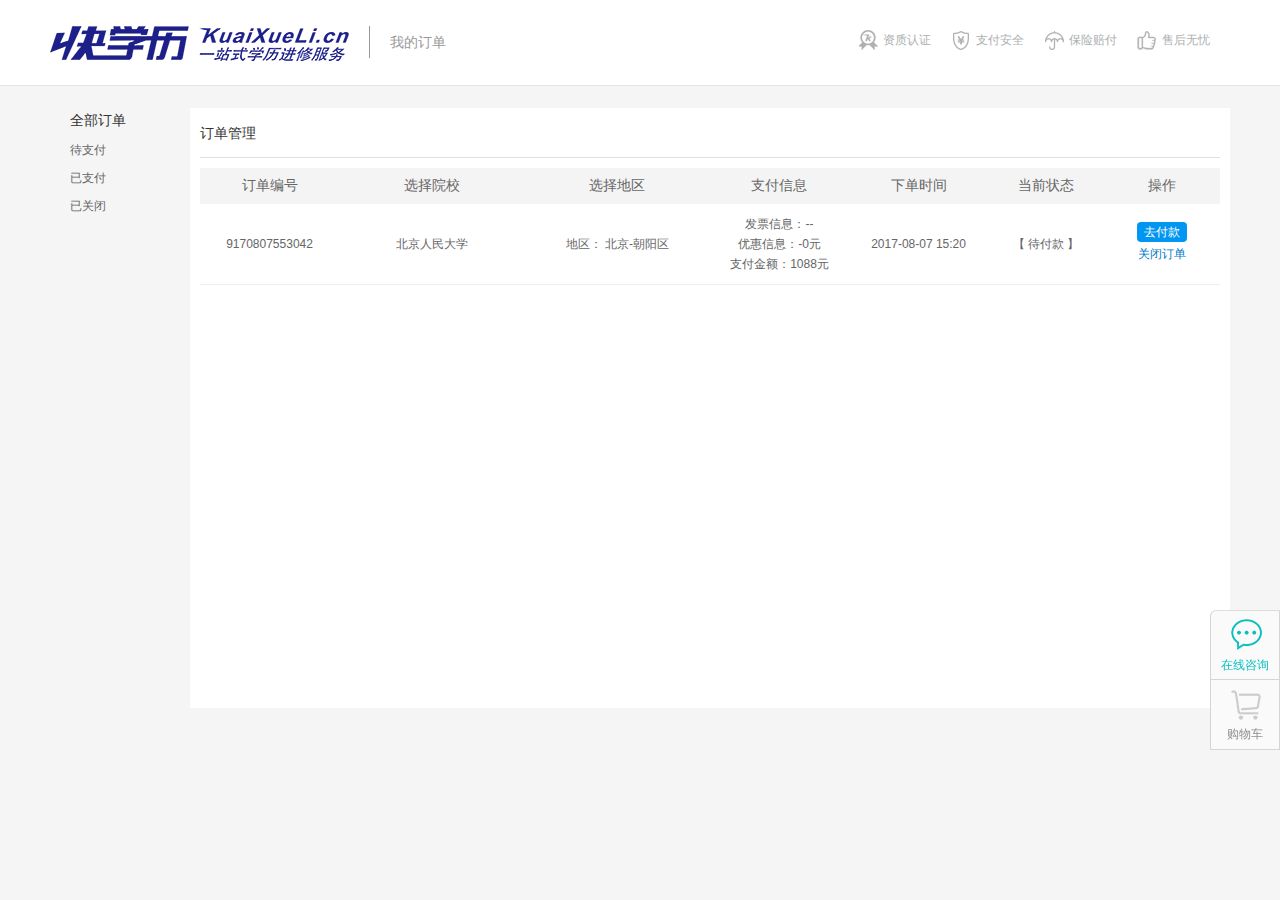
<file: kuaixueli/html/myOrder.html>
<!doctype html>
<html lang="en">
<head>
	<meta name="baidu-site-verification" content="kUyzKDyieJ" />
	<meta http-equiv="Content-Type" content="text/html; charset=utf-8" />
	<meta http-equiv="X-UA-Compatible" content="IE=edge">
	<meta name="viewport" content="width=device-width, initial-scale=1.0">
	<link rel="shortcut icon" href="../favicon.ico" type="image/x-icon" />
	<meta name="keywords" content="一年本科学历，学历快速取证，快速拿到本科学历" />
	<meta name="description" content="快学历自考本科，教育部终身可查，快速毕业，是目前最快取得本科学历的途径，十年自考本科经验，老师一对一考前突击辅导，只为快速拿到本科学历，快学历自考本科，专业丰富的自考本科，公立一本大学供您选择，快学历自考本科，一年本科学历毕业。" />
	<title>我的订单</title>
		<link rel="stylesheet" href="../Css/baseold.css" />
		<link rel="stylesheet" href="../Css/user.css" />
		<link rel="stylesheet" href="../Css/header.css" />
			<!-- 调用Static下的公用文件 -->
	<script type="text/javascript" src="../Js/jquery-1.8.3.min.js"></script>

	
<body>
<!-- 导航 -->
<div class="main bgWhite bordere5 headerOverflowInherit" style="z-index: 10;">
	<!-- logo -->
	<div class="minwidth kxlLogo">
		<a class="floatLeft" href="/">
						<img src="../Image/LOGO.png" id="logoImg" alt="快学历">
					</a>
		<div class="logo-sub">我的订单</div>
		<ul class="floatRight overflowhidden marT30">
					<li><i class="zzrz"></i>资质认证</li>
					<li><i class="zfaq"></i>支付安全</li>
					<li><i class="zrfw"></i>保险赔付</li>
					<li><i class="shwy"></i>售后无忧</li>
				</ul>
			</div>
	<!-- logo -->
</div>

<!-- 新的侧边栏 -->
	<ul class="overflowhidden navSidebars headerOverflowInherit">
		<li style="border-top: 1px solid #dddddd;" class="li-1">
			<a href="http://wpa.qq.com/msgrd?v=3&uin=99618132&site=qq&menu=yes"  class="mx-a-1" target="_blank" rel="nofollow">
				<i class="gwc"></i>
				<div class="mx-green">在线咨询</div>
			</a>
		</li>
		
		<li>
			<a href="../info.html" id="myCartInfo">
				<i class="wyts"></i>
				<div>购物车</div>
						</a>
		</li>
		<li class="complainLe" style="display:none;border-radius:0 0 0 6px;">
			<a href="javascript:;" class="a-4">
				<i class="fhdb fhdbClick"></i>
				<div>返回顶部</div>
			</a>
		</li>
	</ul>
<script type="text/javascript" src="../Js/rightfloat.js"></script>
	<!-- 新的侧边栏 -->
	
<!--内容外层结构 begin-->
<div class="userCont">
	<!-- left begin-->
	<div class="uLe">
		<ul class="uList">
			<li class="tit">全部订单</li>
			<li>
				<a href="#">待支付</a>
			</li>
			<li>
				<a href="#">已支付</a>
			</li>
			<li>
				<a href="#">已关闭</a>
			</li>
		</ul>
	</div>

	<!-- left end-->
	<!-- right begin-->
	<div class="uRi">
		<div class="uTop">
			<span></span>
            <h1>订单管理</h1>
		</div>
		<div class="uCont">
			<div class="tabWrap">
				<div class="tabCont">
					<table class="orderManage">
						<thead>
							<tr>
								<td width="12%">订单编号</td>
								<td width="16%">选择院校</td>
								<td width="16%">选择地区</td>
								<td width="12%">支付信息</td>
								<td width="12%">下单时间</td>
								<td width="10%">当前状态</td>
								<td width="10%">操作</td>
							</tr>
						</thead>
						<tbody>
							<tr>
								<td>9170807553042</td>
								<td>
									
										北京人民大学
									
								</td>
								<td>
									地区： 北京-朝阳区								
								</td>
								<td>
									<!--<div class="verAlign">-->
										<div>发票信息：--</div>
										<div>优惠信息：-0元</div>
										<div>支付金额：1088元
										<!--</div>-->
									</div>
								</td>
								<td>2017-08-07 15:20</td>
								<td>
									【 待付款 】
								</td>
								<td class="oM-cz">
									<!--待付款-->
									<a href="pay.html" class="toPay">去付款</a><br>							
									<span class="fc-curp relative cancelOrder">关闭订单
										<div class="popShadow newWL">
											<div>你确定要关闭订单吗？</div>
											<div class="mt10">
												<a href="javascript:void(0)" class="colorBg1 mr10 popBtn" onclick="cancelOrders(553042);">确定</a>
												<a href="javascript:void(0)" class="colorBg2 cancelBtn popBtn">取消</a>
											</div>
											<i class="arrow" style="top:-7px;right:26px;"></i>
										</div>
									</span>
									<!--已付款-->
									<!--交易成功-->
									<!--取消订单-->
									<!--<a href="#" class="toPay">恢复</a><br>	-->
								</td>
							</tr>																			
														
							<!--无数据-->
							<!--<tr>
								<td colspan="7">暂无数据</td>
							</tr>-->
						</tbody>
					</table>
				</div>
			</div>
		</div>
	</div>
</div>
<script>

	$(".popShadow,.cancelOrder").hover(function(){
		$(this).closest(".oM-cz").find(".popShadow").show();
	},function(){
		$(this).closest(".oM-cz").find(".popShadow").hide();
	});
	$(".cancelBtn").click(function(event){
		$('.popShadow').hide();
		event.stopPropagation();
	});


</script>

	
	</body>
</html>
</file>
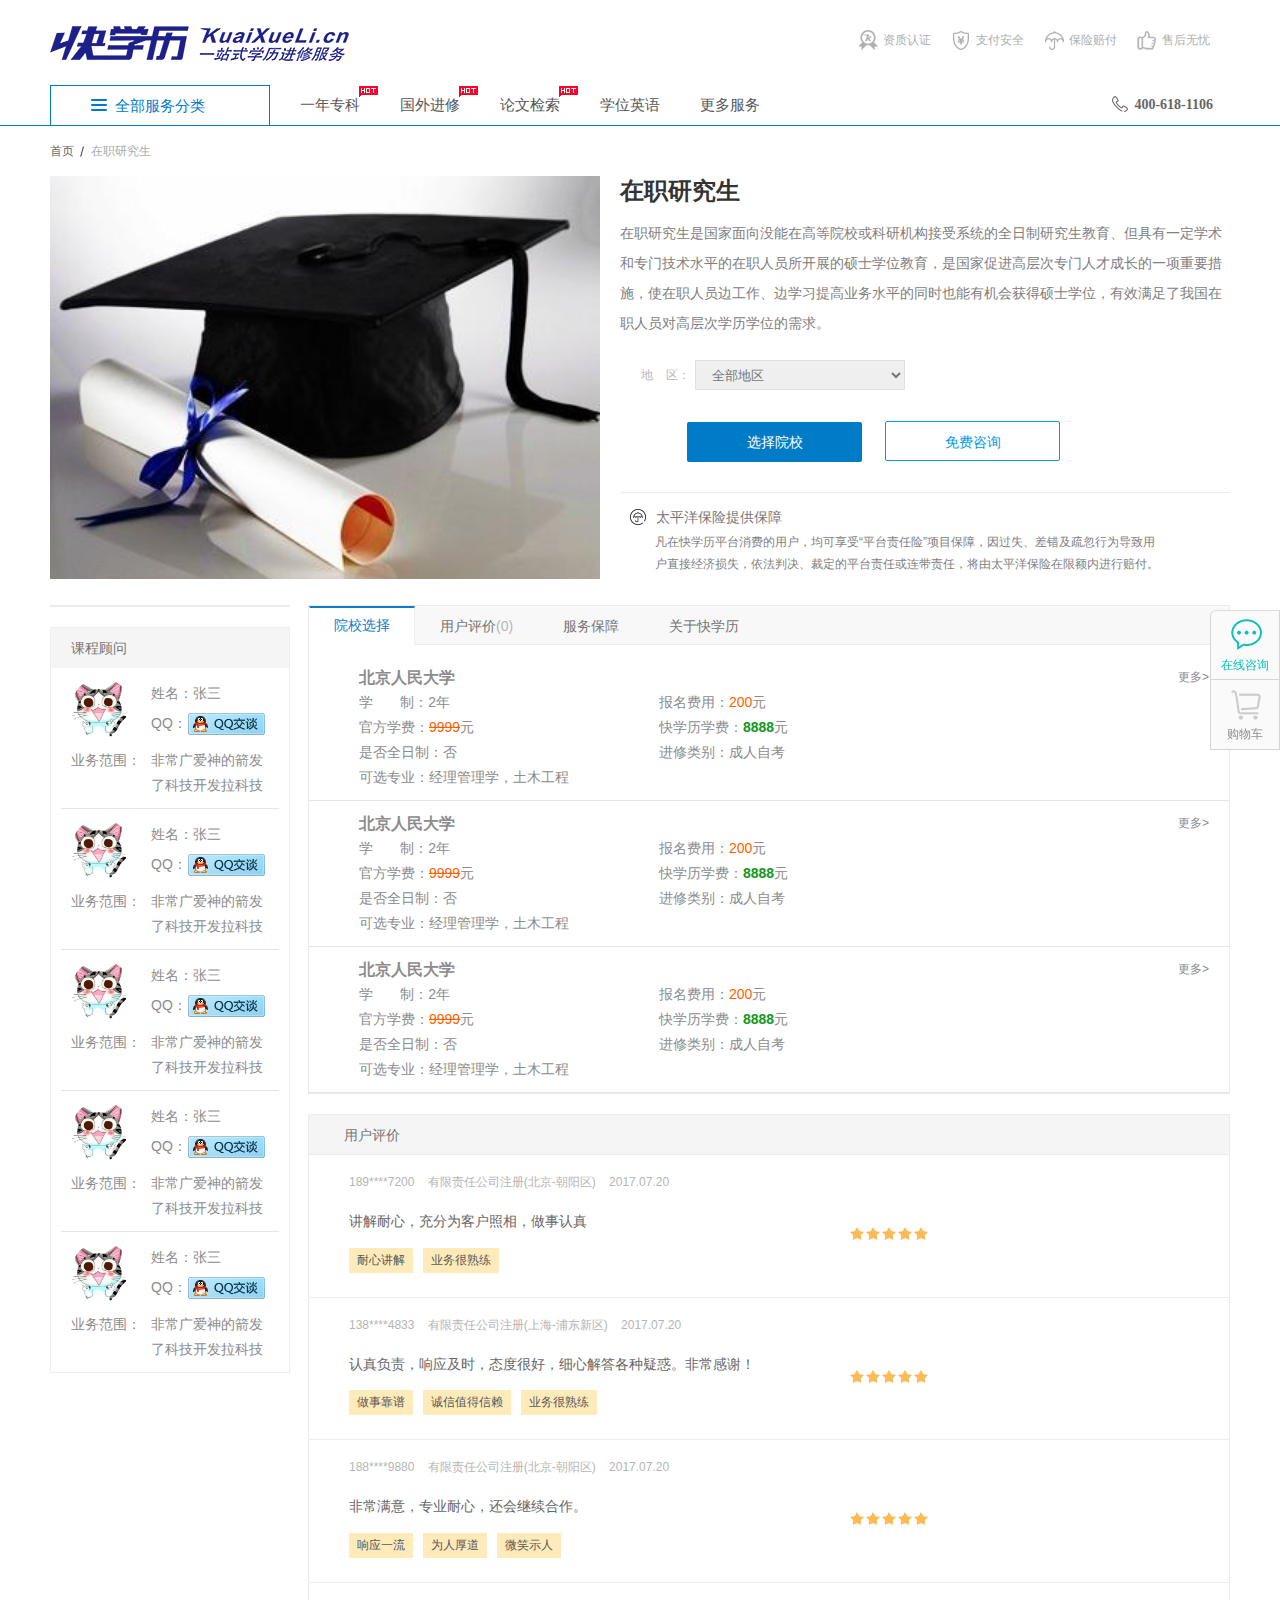
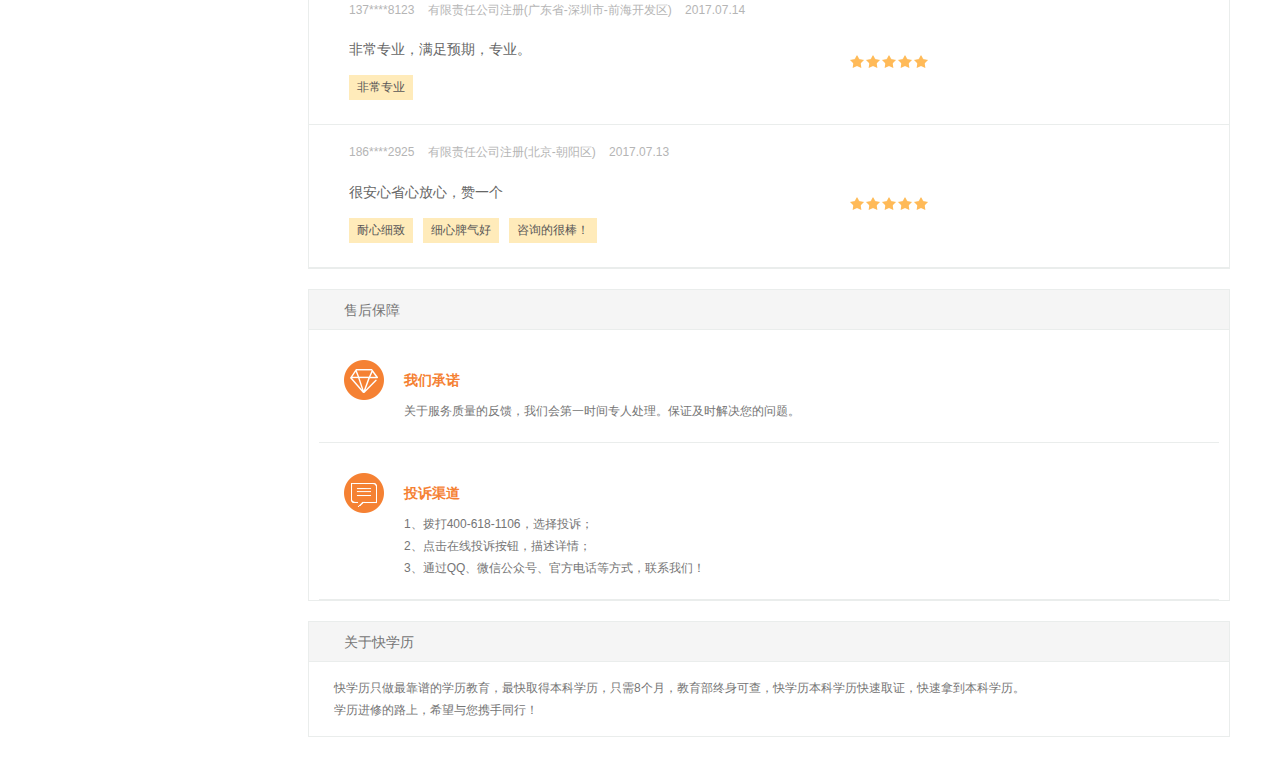
<file: kuaixueli/html/zaizhiyanjiusheng.html>
<!doctype html>
<html lang="en">

	<head>
		<meta name="baidu-site-verification" content="kUyzKDyieJ" />
		<meta http-equiv="Content-Type" content="text/html; charset=utf-8" />
		<meta http-equiv="X-UA-Compatible" content="IE=edge">
		<meta http-equiv="x-dns-prefetch-control" content="on" />
		<meta name="viewport" content="width=device-width, initial-scale=1.0">
		<!--<link rel="dns-prefetch" href="http://cdn.kuaixueli.cn" />-->
		<title>快学历只做最靠谱的学历教育，最快取得本科学历，只需8个月，教育部终身可查，快学历本科学历快速取证，快速拿到本科学历</title>
		<link rel="shortcut icon" href="../favicon.ico" type="image/x-icon" />
		<meta name="keywords" content="一年本科学历，学历快速取证，快速拿到本科学历" />
		<meta name="description" content="快学历自考本科，教育部终身可查，快速毕业，是目前最快取得本科学历的途径，十年自考本科经验，老师一对一考前突击辅导，只为快速拿到本科学历，快学历自考本科，专业丰富的自考本科，公立一本大学供您选择，快学历自考本科，一年本科学历毕业。" />
		<link rel="stylesheet" href="../Css/base.css" />
		<link rel="stylesheet" href="../Js/plugin/dialog/ui-dialog.css" />
		<link rel="stylesheet" href="../Css/header.css" />
		<link rel="stylesheet" href="../Css/product.css" />
		<link rel="stylesheet" href="../Css/kxlpop.css" />
		<link rel="stylesheet" href="../Css/serviceInfo.css" />
		<!-- 调用Static下的公用文件 -->
		<script type="text/javascript" src="../Js/jquery-1.8.3.min.js"></script>
		<script type="text/javascript" src="../Js/jquery.tab.1.0.js"></script>
		<script type="text/javascript" src="../Js/plugin/dialog/dialog-min.js"></script>
		<script type="text/javascript" src="../Js/base.js"></script>
		<script type="text/javascript" src="../Js/global.js"></script>
		<script type="text/javascript" src="../Js/Provider/zx.js"></script>
		<script type="text/javascript" src="../Js/newConfirm.js"></script>


	</head>

	<body>
		<!-- 欢迎来到快学历 -->
		<!-- 导航 -->
		<div class="main bgWhite border000 headerOverflowInherit" style="z-index: 10;">
			<!-- logo -->
			<div class="minwidth kxlLogo">
				<a class="floatLeft" href="../index.html">
					<img  id="logoImg" src="../Image/LOGO.png" alt="快学历">
				</a>
				<ul class="floatRight overflowhidden marT30">
					<li><i class="zzrz"></i>资质认证</li>
					<li><i class="zfaq"></i>支付安全</li>
					<li><i class="zrfw"></i>保险赔付</li>
					<li><i class="shwy"></i>售后无忧</li>
				</ul>
			</div>
			<!-- logo -->
			<!-- logo -->
			<div class="minwidth kxlNav headerOverflowInherit" style="z-index:100;">
				<div class="floatLeft kxlNaSub headerOverflowInherit">
					<a href="javascript:;" rel="nofollow">全部服务分类</a>
					<div class="kxlNaSubSub ">
						<div class="floatLeft headerOverflowInherit kxlISubNav">
							<ul class="iNav overflowhidden headerOverflowInherit">
								<li class="iNavFirst">
									<i></i>
									<h4>研究生进修</h4>
								</li>
								<li>
									<i></i>
									<h4>本科进修</h4>
								</li>
								<li>
									<i></i>
									<h4>专科进修</h4>
								</li>
								<li>
									<i></i>
									<h4>中职进修</h4>
								</li>
								<li>
									<i></i>
									<h4>论文指导与发表</h4>
								</li>
								<li>
									<i></i>
									<h4>职业技能证书</h4>
								</li>
								<li>
									<i></i>
									<h4>就业课堂</h4>
								</li>
							</ul>
						</div>
						<div class="floatLeft iSubNav">
							<!-- 研究生进修 -->
							<div class="kxlanimate">
								<ul class="floatLeft iSubNavLe overflowhidden">
									<li>
										<a href="#">
											<h5>硕士研究生</h5></a>
										<div class="kxlNavOne">
											<a class="active" href="xueli/zaizhiyanjiusheng.html">在职研究生</a>
											<a href="/product/virtualaddress.html">英国一年研究生</a>
											<a class="active" href="/product/readd2.html">MBA</a>
										</div>
									</li>
									<li>
										<a href="/product/change.html">
											<h5>博士研究生</h5></a>
										<div>
											<a class="active" href="/product/stock_change_tax.html">EMBA</a>
										</div>
									</li>
								</ul>
								<ul class="floatLeft iSubNavRi overflowhidden">
									<li class="iSubNavRi1">
										<a href="/product/company.html">
											<img src="../Image/Home_index/inav-1.jpg" alt="">
										</a>
									</li>
									<li>
										<a href="/trsearch/index.html">
											<img src="../Image/Home_index/inav-2.jpg" alt="3">
										</a>
									</li>
									<li>
										<a href="/legalvip">
											<img class="lastMar" src="../Image/Home_index/inav-3.jpg" alt="">
										</a>
									</li>
								</ul>
							</div>
							<!-- 研究生进修 -->
							<!-- 本科进修-->
							<div class="kxlanimate">
								<ul class="floatLeft iSubNavLe overflowhidden">
									<li>
										<a href="/product/kssb.html">
											<h5>自学考试</h5></a>
										<div class="kxlNavOne">
										</div>
									</li>
									<li>
										<a href="/product/Americasb.html">
											<h5>开放大学</h5></a>
										<div>
										</div>
									</li>
									<li>
										<a href="/product/trademarktransfer.html">
											<h5>成人高考</h5></a>
										<div>
										</div>
									</li>
									<li>
										<a href="/product/trademarktransfer.html">
											<h5>远程教育</h5></a>
										<div>
										</div>
									</li>
								</ul>
								<ul class="floatLeft iSubNavRi overflowhidden">
									<li class="iSubNavRi1">
										<a href="/product/company.html">
											<img src="../Image/Home_index/inav-1.jpg" alt="">
										</a>
									</li>
									<li>
										<a href="/trsearch/index.html">
											<img src="../Image/Home_index/inav-2.jpg" alt="3">
										</a>
									</li>
									<li>
										<a href="/legalvip">
											<img class="lastMar" src="../Image/Home_index/inav-3.jpg" alt="">
										</a>
									</li>
								</ul>
							</div>
							<!-- 本科进修 -->
							<!-- 专科进修 -->
							<div class="kxlanimate">
								<ul class="floatLeft iSubNavLe overflowhidden">
									<li>
										<a href="/product/securityservice-20times.html">
											<h5>自学考试</h5></a>
										<div class="kxlNavOne">
										</div>
									</li>
									<li>
										<a href="/product/gerenshebaogongjijin.html">
											<h5>成人高考</h5></a>
										<div>
										</div>
									</li>
									<li>
										<a href="/product/HRConsultant-PhoneMonth.html">
											<h5>开放大学</h5></a>
										<div></div>
									</li>
									<li>
										<a href="/product/HRConsultant-PhoneMonth.html">
											<h5>远程教育</h5></a>
										<div></div>
									</li>
								</ul>
								<ul class="floatLeft iSubNavRi overflowhidden">
									<li class="iSubNavRi1">
										<a href="/product/company.html">
											<img src="../Image/Home_index/inav-1.jpg" alt="">
										</a>
									</li>
									<li>
										<a href="/trsearch/index.html">
											<img src="../Image/Home_index/inav-2.jpg" alt="3">
										</a>
									</li>
									<li>
										<a href="/legalvip">
											<img class="lastMar" src="../Image/Home_index/inav-3.jpg" alt="">
										</a>
									</li>
								</ul>
							</div>
							<!-- 专科进修 -->
							<!-- 中职进修 -->
							<div class="kxlanimate">
								<ul class="floatLeft iSubNavLe overflowhidden">
								</ul>
								<ul class="floatLeft iSubNavRi overflowhidden">
									<li class="iSubNavRi1">
										<a href="/product/company.html">
											<img src="../Image/Home_index/inav-1.jpg" alt="">
										</a>
									</li>
									<li>
										<a href="/trsearch/index.html">
											<img src="../Image/Home_index/inav-2.jpg" alt="3">
										</a>
									</li>
									<li>
										<a href="/legalvip">
											<img class="lastMar" src="../Image/Home_index/inav-3.jpg" alt="">
										</a>
									</li>
								</ul>
							</div>
							<!-- 中职进修 -->

							<!-- 论文指导与发表-->
							<div class="kxlanimate">
								<ul class="floatLeft iSubNavLe overflowhidden">
								</ul>
								<ul class="floatLeft iSubNavRi overflowhidden">
									<li class="iSubNavRi1">
										<a href="/product/company.html">
											<img src="../Image/Home_index/inav-1.jpg" alt="">
										</a>
									</li>
									<li>
										<a href="/trsearch/index.html">
											<img src="../Image/Home_index/inav-2.jpg" alt="3">
										</a>
									</li>
									<li>
										<a href="/legalvip">
											<img class="lastMar" src="../Image/Home_index/inav-3.jpg" alt="">
										</a>
									</li>
								</ul>
							</div>
							<!-- 论文指导与发表 -->
							<!-- 职业技能证书 -->
							<div class="kxlanimate">
								<ul class="floatLeft iSubNavLe overflowhidden">
									<li>
										<a href="/product/account.html">
											<h5>软件水平资格</h5></a>
									</li>
								</ul>
								<ul class="floatLeft iSubNavRi overflowhidden">
									<li class="iSubNavRi1">
										<a href="/product/company.html">
											<img src="../Image/Home_index/inav-1.jpg" alt="">
										</a>
									</li>
									<li>
										<a href="/trsearch/index.html">
											<img src="../Image/Home_index/inav-2.jpg" alt="3">
										</a>
									</li>
									<li>
										<a href="/legalvip">
											<img class="lastMar" src="../Image/Home_index/inav-3.jpg" alt="">
										</a>
									</li>
								</ul>
							</div>
							<!-- 职业技能证书 -->
							<!-- 就业课堂 -->
							<div class="kxlanimate">
								<ul class="floatLeft iSubNavLe overflowhidden">
								</ul>
								<ul class="floatLeft iSubNavRi overflowhidden">
									<li class="iSubNavRi1">
										<a href="/product/company.html">
											<img src="../Image/Home_index/inav-1.jpg" alt="">
										</a>
									</li>
									<li>
										<a href="/trsearch/index.html">
											<img src="../Image/Home_index/inav-2.jpg" alt="3">
										</a>
									</li>
									<li>
										<a href="/legalvip">
											<img class="lastMar" src="../Image/Home_index/inav-3.jpg" alt="">
										</a>
									</li>
								</ul>
							</div>
							<!-- 就业课堂 -->
						</div>
					</div>
				</div>
				<div class="floatLeft kxlNavs">
					<!--<a href="/">首页</a>-->
					<a href="http://wpa.qq.com/msgrd?v=3&uin=99618132&site=qq&menu=yes" target="_blank" rel="nofollow">一年专科
						<img class="hotNew" alt="" src="../Image/hot.gif">
					</a>
					<a href="http://wpa.qq.com/msgrd?v=3&uin=99618132&site=qq&menu=yes" target="_blank" rel="nofollow">国外进修
						<img class="hotNew" alt="" src="../Image/hot.gif">
					</a>
					<a href="http://wpa.qq.com/msgrd?v=3&uin=99618132&site=qq&menu=yes" target="_blank" rel="nofollow">论文检索
						<img class="hotNew" alt="" src="../Image/hot.gif">
					</a>
					<a href="http://wpa.qq.com/msgrd?v=3&uin=99618132&site=qq&menu=yes" target="_blank" rel="nofollow">学位英语</a>
					<a href="http://wpa.qq.com/msgrd?v=3&uin=99618132&site=qq&menu=yes" target="_blank" rel="nofollow">更多服务</a>
					<span class="floatRight telephone">
        400-618-1106    </span>
				</div>
			</div>
			<!-- logo -->
		</div>
		<!-- 导航 -->
		<!-- 侧边栏 -->
		<ul class="overflowhidden navSidebars headerOverflowInherit">
			<li style="border-top: 1px solid #dddddd;" class="li-1">
				<a href="http://wpa.qq.com/msgrd?v=3&uin=99618132&site=qq&menu=yes" class="mx-a-1" target="_blank" rel="nofollow">
					<i class="gwc"></i>
					<div class="mx-green">在线咨询</div>
				</a>
			</li>
			<li>
				<a href="../info.html" id="myCartInfo">
					<i class="wyts"></i>
					<div>购物车</div>
				</a>
			</li>
			<li class="complainLe" style="display:none;border-radius:0 0 0 6px;">
				<a href="javascript:;" class="a-4">
					<i class="fhdb fhdbClick"></i>
					<div>返回顶部</div>
				</a>
			</li>
		</ul>
		<script type="text/javascript" src="../Js/rightfloat.js"></script>

		<!-- 侧边栏 -->

		<script type="text/javascript" src="../Js/kxlnav.js"></script>

		<script type="text/javascript" src="../Js/jquery.pikachoose.min.js"></script>
		<script type="text/javascript" src="../Js/jquery.scrollTo.min.js"></script>
		<script type="text/javascript" src="../Js/product_new.js"></script>
		<script type="text/javascript" src="../Js/provider.js"></script>
		<link rel="stylesheet" href="../Css/product_new.css" />

		<div class="main bgWhite">
			<!-- breadcru -->
			<div class="minwidth">
				<ul class="breadcrumb">
					<li>
						<a href="../index.html">首页</a>
					</li>
					<li class="interval"></li>
					<li class="active">在职研究生</li>
				</ul>
			</div>
			<!-- breadcru -->
			<!-- main start -->
			<div class="minwidth overflowvisible">
				<div class="product-intro clearfix">
					<!-- 轮播图 -->
					<div class="product-item-preview floatLeft">
						<div class="product-slider">
							<ul id="productSlider" class="product-slider-content">
								<li style="opacity: 1">
									<p><img src="../Image/56ea845138329.jpg" alt="在线研究生" /></p>
								</li>
							</ul>
						</div>
					</div>
					<!-- 轮播图 -->
					<!-- 商品简介 -->
					<div class="product-item-inner floatLeft">
						<div class="name">
							<h1>在职研究生</h1>
							<!--<p class="tips">股权、注册一步到位的服务</p>-->
							<p class="tips" style="color: gray;">在职研究生是国家面向没能在高等院校或科研机构接受系统的全日制研究生教育、但具有一定学术和专门技术水平的在职人员所开展的硕士学位教育，是国家促进高层次专门人才成长的一项重要措施，使在职人员边工作、边学习提高业务水平的同时也能有机会获得硕士学位，有效满足了我国在职人员对高层次学历学位的需求。
</p>
						</div>
						
						<div id="productOnLine" style="display:block;">
							<div class="type clearfix"></div>

							<div class="region clearfix t-showarea" id="defaultRegion" style="display:block;">
								<div class="dt">地&nbsp;&nbsp;&nbsp;&nbsp;区：</div>
								<div class="dd">
									<div class="region-selector">
										<select name="" class="selArea">
											<option value="0">全部地区</option>
											<option value="1">北京</option>
											<option value="2">上海</option>
										</select>
									</div>
								</div>
							</div>
							<div class="region clearfix t-showarea" style="display:none;">
								<div class="dt">地&nbsp;&nbsp;&nbsp;&nbsp;区：</div>
								<div class="dd">
									<div class="region-selector">
										<div class="text">
											<span class="t-pcatitle"></span>
											<b></b>
										</div>
										<div class="content">
											<div class="stock-select">
												<div class="spacer"></div>
												<ul class="stock-tab clearfix" id="diqu1">
												</ul>
												<div class="stock-con">
												</div>
												<a href="javascript:void(0)" class="stock-close"></a>
											</div>
										</div>
									</div>
								</div>
							</div>
							<div class="default-btn">
								<a href="#productDetail" class="payment">选择院校</a>
								<a href="http://wpa.qq.com/msgrd?v=3&uin=99618132&site=qq&menu=yes" target="_blank" class="consult">免费咨询</a>
							</div>
							<div class="btn" style="display: none;">
								<a href="/provider/pf.html?pr=1&ct=3302&ar=39&cts=3302" class="payment select-provider" target="_blank">选服务者</a>
								<a href="/provider/pf.html?pr=1&ct=3302&ar=39&cts=3302" class="consult select-provider" target="_blank" rel="nofollow">免费咨询</a>
							</div>
							<div class="guarantee">
								<h2><b><img src="../Image/guaranteeIcon.png" height="16" width="16"/></b>太平洋保险提供保障</h2>
								<p class="txt">凡在快学历平台消费的用户，均可享受“平台责任险”项目保障，因过失、差错及疏忽行为导致用户直接经济损失，依法判决、裁定的平台责任或连带责任，将由太平洋保险在限额内进行赔付。</p>
							</div>
						</div>
					
					</div>
					<!-- 商品简介 -->
				</div>
				<!-- 详情内容 -->
				<div class="wrapper">
					<div class="product-main floatRight">
						<div class="product-detail" id="productDetail">
							<div class="product-detail-tab">
								<div id="protabInner" class="clearfix">
									<ul class="detail-tab-trigger clearfix floatLeft">
										<li class="firstLi active">
											<a href="javascript:;" data-href="#productDetail" rel="nofollow">院校选择</a>
										</li>
										<li>
											<a href="javascript:;" data-href="#proEvaluate" rel="nofollow">用户评价<em id="productEvaluationTotal">(0)</em></a>
										</li>
										<li>
											<a href="javascript:;" data-href="#proEnsure" rel="nofollow">服务保障</a>
										</li>
										<!--<li><a href="javascript:;" data-href="#proFAQ" rel="nofollow">热门问答</a></li>-->
										<li>
											<a href="javascript:;" data-href="#proAboutus" rel="nofollow">关于快学历</a>
										</li>
									</ul>
									
								</div>
							</div>
							<div class="product-detail-wrapper">
								<!-- 服务介绍 -->
								<div class="product-details-content bdTopNo">
									<ul id="serviceInfo">
										<li>
											<span class="floatRight">更多&gt;</span>
											<h3>北京人民大学</h3>
											<p><span>学&nbsp;&nbsp;&nbsp;&nbsp;&nbsp;&nbsp;&nbsp;制：2年</span><span class="list-2">报名费用：<em class="price">200</em>元</span></p>						
											<p><span>官方学费：<em class="price lThrow">9999</em>元</span><span class="list-2">快学历学费：<em class="ourPrice">8888</em>元</span></p>		
											<p><span>是否全日制：否</span></span><span class="list-2">进修类别：成人自考</span></p>												
											<p><span>可选专业：经理管理学，土木工程</span></p>

											<div class="showMoreBox">
					
												<p><span>限制报名户籍：西藏，新疆，甘肃</span></p>
												<p><span>课程顾问：<a target="_blank" href="http://wpa.qq.com/msgrd?v=3&uin=645131056&site=qq&menu=yes"><img border="0" src="../Image/chatMe.png" alt="点击这里给我发消息" title="点击这里给我发消息"/></a></span></p>
												<p class="require"><span>报名须知：</span>招生对象为任何专业的本科毕业生。申请者最好在自我陈述（PS）中指出自己对创业方面的特殊兴趣及打算（例如：日后有创业计划、想在初创型/创新性公司里工作、将会承接家族企业等）。</p>
												<p><a href="../info.html"><span class="addToShoppingCar">我要报名</span></a></p>	
											</div>
										</li>
										<li>
											<span class="floatRight">更多&gt;</span>
											<h3>北京人民大学</h3>
											<p><span>学&nbsp;&nbsp;&nbsp;&nbsp;&nbsp;&nbsp;&nbsp;制：2年</span><span class="list-2">报名费用：<em class="price">200</em>元</span></p>						
											<p><span>官方学费：<em class="price lThrow">9999</em>元</span><span class="list-2">快学历学费：<em class="ourPrice">8888</em>元</span></p>		
											<p><span>是否全日制：否</span></span><span class="list-2">进修类别：成人自考</span></p>												
											<p><span>可选专业：经理管理学，土木工程</span></p>

											<div class="showMoreBox">
					
												<p><span>限制报名户籍：西藏，新疆，甘肃</span></p>
												<p><span>课程顾问：<a target="_blank" href="http://wpa.qq.com/msgrd?v=3&uin=645131056&site=qq&menu=yes"><img border="0" src="../Image/chatMe.png" alt="点击这里给我发消息" title="点击这里给我发消息"/></a></span></p>
												<p class="require"><span>报名须知：</span>招生对象为任何专业的本科毕业生。申请者最好在自我陈述（PS）中指出自己对创业方面的特殊兴趣及打算（例如：日后有创业计划、想在初创型/创新性公司里工作、将会承接家族企业等）。</p>
												<p><a href="../info.html"><span class="addToShoppingCar">我要报名</span></a></p>	
											</div>
										</li>
										<li>
											<span class="floatRight">更多&gt;</span>
											<h3>北京人民大学</h3>
											<p><span>学&nbsp;&nbsp;&nbsp;&nbsp;&nbsp;&nbsp;&nbsp;制：2年</span><span class="list-2">报名费用：<em class="price">200</em>元</span></p>						
											<p><span>官方学费：<em class="price lThrow">9999</em>元</span><span class="list-2">快学历学费：<em class="ourPrice">8888</em>元</span></p>		
											<p><span>是否全日制：否</span></span><span class="list-2">进修类别：成人自考</span></p>												
											<p><span>可选专业：经理管理学，土木工程</span></p>

											<div class="showMoreBox">
					
												<p><span>限制报名户籍：西藏，新疆，甘肃</span></p>
												<p><span>课程顾问：<a target="_blank" href="http://wpa.qq.com/msgrd?v=3&uin=645131056&site=qq&menu=yes"><img border="0" src="../Image/chatMe.png" alt="点击这里给我发消息" title="点击这里给我发消息"/></a></span></p>
												<p class="require"><span>报名须知：</span>招生对象为任何专业的本科毕业生。申请者最好在自我陈述（PS）中指出自己对创业方面的特殊兴趣及打算（例如：日后有创业计划、想在初创型/创新性公司里工作、将会承接家族企业等）。</p>
												<p><a href="../info.html"><span class="addToShoppingCar">我要报名</span></a></p>	
											</div>
										</li>
									</ul>
			
								</div>
								<!-- 服务介绍 -->

								<!-- 用户评价 -->
								<div id="productEvaluatonInfo">

									<div class="product-details-content" style="margin-bottom: 0;border-bottom: none">
										<span class="targetPos" id="proEvaluate"></span>
										<h2 class="detailTit">用户评价</h2>
										<div class="product-evaluate">
										
											
											
										</div>

									</div>
									<div id="evaluatonList" style="border: 1px solid #eaedec;border-top: none;margin-bottom: 20px;">
										<!-- 用户评价内容 -->
										
										<ul class="ev-list clearfix aa-display">
											<li class="ev-le">
												<div>
													<p class="name">
														189****7200
														<em class="time">有限责任公司注册(北京-朝阳区)</em>
														<em class="time">2017.07.20</em>
													</p>
													<p class="info">讲解耐心，充分为客户照相，做事认真</p>
													<ol>
														<li>耐心讲解</li>
														<li>业务很熟练</li>
													</ol>
												</div>
											</li>
											<li class="ev-cen">
												<div class="start">
													<span class="active"></span>
													<span class="active"></span>
													<span class="active"></span>
													<span class="active"></span>
													<span class="active"></span>
												</div>
											</li>
											
										</ul>
										<ul class="ev-list clearfix aa-display">
											<li class="ev-le">
												<div>
													<p class="name">
														138****4833
														<em class="time">有限责任公司注册(上海-浦东新区)</em>
														<em class="time">2017.07.20</em>
													</p>
													<p class="info">认真负责，响应及时，态度很好，细心解答各种疑惑。非常感谢！</p>
													<ol>
														<li>做事靠谱</li>
														<li>诚信值得信赖</li>
														<li>业务很熟练</li>
													</ol>
												</div>
											</li>
											<li class="ev-cen">
												<div class="start">
													<span class="active"></span>
													<span class="active"></span>
													<span class="active"></span>
													<span class="active"></span>
													<span class="active"></span>
												</div>
											</li>
											
										</ul>
										<ul class="ev-list clearfix aa-display">
											<li class="ev-le">
												<div>
													<p class="name">
														188****9880
														<em class="time">有限责任公司注册(北京-朝阳区)</em>
														<em class="time">2017.07.20</em>
													</p>
													<p class="info">非常满意，专业耐心，还会继续合作。</p>
													<ol>
														<li>响应一流</li>
														<li>为人厚道</li>
														<li>微笑示人</li>
													</ol>
												</div>
											</li>
											<li class="ev-cen">
												<div class="start">
													<span class="active"></span>
													<span class="active"></span>
													<span class="active"></span>
													<span class="active"></span>
													<span class="active"></span>
												</div>
											</li>
											
										</ul>
										<ul class="ev-list clearfix aa-display">
											<li class="ev-le">
												<div>
													<p class="name">
														137****8123
														<em class="time">有限责任公司注册(广东省-深圳市-前海开发区)</em>
														<em class="time">2017.07.14</em>
													</p>
													<p class="info">非常专业，满足预期，专业。</p>
													<ol>
														<li>非常专业</li>
													</ol>
												</div>
											</li>
											<li class="ev-cen">
												<div class="start">
													<span class="active"></span>
													<span class="active"></span>
													<span class="active"></span>
													<span class="active"></span>
													<span class="active"></span>
												</div>
											</li>
											
										</ul>
										<ul class="ev-list clearfix aa-display">
											<li class="ev-le">
												<div>
													<p class="name">
														186****2925
														<em class="time">有限责任公司注册(北京-朝阳区)</em>
														<em class="time">2017.07.13</em>
													</p>
													<p class="info">很安心省心放心，赞一个</p>
													<ol>
														<li>耐心细致</li>
														<li>细心脾气好</li>
														<li>咨询的很棒！</li>
													</ol>
												</div>
											</li>
											<li class="ev-cen">
												<div class="start">
													<span class="active"></span>
													<span class="active"></span>
													<span class="active"></span>
													<span class="active"></span>
													<span class="active"></span>
												</div>
											</li>
											
										</ul>

										<div class="wrapPage">
											
										</div>
										<script type="text/javascript">
											var aDisplay = $(".aa-display");
											aDisplay.mouseover(function() {
												$(this).find(".nice").addClass("a-display-a");
											});
											aDisplay.mouseout(function() {
												$(this).find(".nice").removeClass("a-display-a");
											})
										</script>
									</div>
								</div>

								<!-- 用户评价 -->
								<!-- 售后保障 -->
								<div class="product-details-content">
									<span class="targetPos" id="proEnsure"></span>
									<h2 class="detailTit">售后保障</h2>
									<ul class="customer-service">
										<li>
											<h2><span class="cu-icon icon1"></span>我们承诺</h2>
											<p class="cu-text">关于服务质量的反馈，我们会第一时间专人处理。保证及时解决您的问题。</p>
										</li>
										<li>
											<h2><span class="cu-icon icon2"></span>投诉渠道</h2>
											<p class="cu-text">1、拨打400-618-1106，选择投诉；</p>
											<p class="cu-text">2、点击在线投诉按钮，描述详情；</p>
											<p class="cu-text">3、通过QQ、微信公众号、官方电话等方式，联系我们！</p>
										</li>
									</ul>
								</div>
								<!-- 售后保障 -->

								<!-- 关于快学历 -->
								<div class="product-details-content">
									<span class="targetPos" id="proAboutus"></span>
									<h2 class="detailTit">关于快学历</h2>
									<div class="about-kxl">
										<p>快学历只做最靠谱的学历教育，最快取得本科学历，只需8个月，教育部终身可查，快学历本科学历快速取证，快速拿到本科学历。</p>
										<p>学历进修的路上，希望与您携手同行！</p>
									</div>
								</div>
								<!-- 关于快学历 -->
							</div>
						</div>
					</div>
					<div class="product-recommend floatLeft">
						<!-- 服务者 -->
						<div class="product-details-content provider-list"></div>
						<!-- 相关产品推荐 -->
						<div class="recommend-goods bordereaedec">
							<h2>课程顾问</h2>
							<ul id="servantList">
								<li>
									<div class="clear">
										<div class="peopleLogo floatLeft"><a href="#"> <img src="../Image/1019.png" /> </a></div>
										<div class="peopleMess floatLeft">
											<p>姓名：<span>张三</span></p>
											<p>QQ：<span><a target="_blank" href="http://wpa.qq.com/msgrd?v=3&amp;uin=645131056&amp;site=qq&amp;menu=yes"><img border="0" src="../Image/chatMe.png" alt="点击这里给我发消息" title="点击这里给我发消息"></a></span></p>
										</div>
									</div>
									<div  class="serviceArea">
										<dl><dt>业务范围：</dt><dd title="125435415dfaedfawefasdfae3asdfaefasefasdddddddddddddd">非常广爱神的箭发了科技开发拉科技</span></dl>
									</div>
								</li>
								<li>
									<div class="clear">
										<div class="peopleLogo floatLeft"><a href="#"> <img src="../Image/1019.png" /> </a></div>
										<div class="peopleMess floatLeft">
											<p>姓名：<span>张三</span></p>
											<p>QQ：<span><a target="_blank" href="http://wpa.qq.com/msgrd?v=3&amp;uin=645131056&amp;site=qq&amp;menu=yes"><img border="0" src="../Image/chatMe.png" alt="点击这里给我发消息" title="点击这里给我发消息"></a></span></p>
										</div>
									</div>
									<div  class="serviceArea">
										<dl><dt>业务范围：</dt><dd title="125435415dfaedfawefasdfae3asdfaefasefasdddddddddddddd">非常广爱神的箭发了科技开发拉科技</span></dl>
									</div>
								</li>
								<li>
									<div class="clear">
										<div class="peopleLogo floatLeft"><a href="#"> <img src="../Image/1019.png" /> </a></div>
										<div class="peopleMess floatLeft">
											<p>姓名：<span>张三</span></p>
											<p>QQ：<span><a target="_blank" href="http://wpa.qq.com/msgrd?v=3&amp;uin=645131056&amp;site=qq&amp;menu=yes"><img border="0" src="../Image/chatMe.png" alt="点击这里给我发消息" title="点击这里给我发消息"></a></span></p>
										</div>
									</div>
									<div  class="serviceArea">
										<dl><dt>业务范围：</dt><dd title="125435415dfaedfawefasdfae3asdfaefasefasdddddddddddddd">非常广爱神的箭发了科技开发拉科技</span></dl>
									</div>
								</li>
								<li>
									<div class="clear">
										<div class="peopleLogo floatLeft"><a href="#"> <img src="../Image/1019.png" /> </a></div>
										<div class="peopleMess floatLeft">
											<p>姓名：<span>张三</span></p>
											<p>QQ：<span><a target="_blank" href="http://wpa.qq.com/msgrd?v=3&amp;uin=645131056&amp;site=qq&amp;menu=yes"><img border="0" src="../Image/chatMe.png" alt="点击这里给我发消息" title="点击这里给我发消息"></a></span></p>
										</div>
									</div>
									<div  class="serviceArea">
										<dl><dt>业务范围：</dt><dd title="125435415dfaedfawefasdfae3asdfaefasefasdddddddddddddd">非常广爱神的箭发了科技开发拉科技</span></dl>
									</div>
								</li>
								<li>
									<div class="clear">
										<div class="peopleLogo floatLeft"><a href="#"> <img src="../Image/1019.png" /> </a></div>
										<div class="peopleMess floatLeft">
											<p>姓名：<span>张三</span></p>
											<p>QQ：<span><a target="_blank" href="http://wpa.qq.com/msgrd?v=3&amp;uin=645131056&amp;site=qq&amp;menu=yes"><img border="0" src="../Image/chatMe.png" alt="点击这里给我发消息" title="点击这里给我发消息"></a></span></p>
										</div>
									</div>
									<div  class="serviceArea">
										<dl><dt>业务范围：</dt><dd title="125435415dfaedfawefasdfae3asdfaefasefasdddddddddddddd">非常广爱神的箭发了科技开发拉科技</span></dl>
									</div>
								</li>
							</ul>
					</div>
				</div>
				<!-- 详情内容 -->
			</div>
			<!-- main end -->
		</div>
<script type="text/javascript">
										$("#serviceInfo").on("click","li span.floatRight",function(e){
											if(!$(e.target).hasClass("active")){
												$(e.target).addClass("active");
												$(e.target).html("收起&gt;");
												$(e.target).closest("li").find(".showMoreBox").show("1000");
											}else{
												$(e.target).removeClass("active");
												$(e.target).html("更多&gt;");
												$(e.target).closest("li").find(".showMoreBox").hide("1000");
											}
										
										});
									</script>
	</body>

</html>
</file>
<file: kuaixueli/Css/base.css>
@charset "utf-8";
html, body, div, span, applet, object, iframe, h1, h2, h3, h4, h5, h6, p, blockquote, pre, a, abbr, 
acronym, address, big, cite, code, del, dfn, em, img, ins, kbd, q, s, samp, small, strike, strong, 
sub, sup, tt, var, b, u, i, center, dl, dt, dd, ol, ul, li, fieldset, form, label, legend, table, 
caption, tbody, tfoot, thead, tr, th, td, article, aside, canvas, details, embed, figure, figcaption, 
footer, header, hgroup, menu, nav, output, ruby, section, summary, time, mark, audio, 
video{padding: 0;margin: 0;border: none;outline: none;font-family: arial,"Microsoft Yahei","Hiragino Sans GB",sans-serif;-webkit-text-size-adjust: 100%;-ms-text-size-adjust: 100%;}
address, cite, dfn, em, var {font-style: normal;}
article, aside, details, figcaption, figure, footer, header, hgroup, menu, nav, section, summary{display: block;}
html {-webkit-text-size-adjust: 100%;-ms-text-size-adjust: 100%;}
body a,input,button{outline:none;blr:expression(this.onFocus=this.blur());}
img,a,a:hover,a:active{outline: none;}
*:focus{outline: none;}
input,button{height:28px;line-height:28px;}
input,button,textarea{vertical-align: middle;border: 1px solid #ddd;color: #666;display: block;float: left;font-size: 14px;padding: 8px 10px;position: relative;-webkit-transition: all 0.3s ease 0s;-moz-transition: all 0.3s ease 0s;-ms-transition: all 0.3s ease 0s;-o-transition: all 0.3s ease 0s;transition: all 0.3s ease 0s;}
.ui-dialog-close:hover,.ui-dialog-close:focus{border: none;}
.textarea{border: 1px solid #c9c9c9;-webkit-transition: all 0.5s;
-moz-transition: all 0.5s;
-ms-transition: all 0.5s;
-o-transition: all 0.5s;
transition: all 0.5s;}
.textarea:hover,.textarea:focus{border: 1px solid #96e8fe;}
input:focus,input:hover,button:focus,button:hover,textarea:focus,textarea:hover{border:1px solid #96e8fe;}
button,input{outline: none;border: none;}
textarea{resize: none;border: none;}
img{max-width: 100%;vertical-align: middle;}
a,a:hover{text-decoration: none;}
ul,ol,dl,dt,li{list-style: none;}
table{border-collapse: collapse;margin: 0 auto;}
table td,table th{border:1px solid #bebebe;text-align: center;font-size: 14px;color: #686667;line-height: 60px;}
*,*:after,*:before{box-sizing: border-box;-webkit-box-sizing: border-box;-moz-box-sizing: border-box;-ms-box-sizing: border-box;-o-box-sizing: border-box;}
.butNoBorder,.butNoBorder:hover,.butNoBorder:focus,.noBorder{border: none;}
.ser-title ul,.ser-title div,.kxl-se-ul,.infor-list,.kxl-se-ul li,.user-eval ul,.ev-list,.ev-le div,.ev-cen div,.ev-ri div,.ev-le ol,.problems ul{height: auto;overflow: hidden;}
/*手形*/
.cursorPointer{cursor: pointer;}
.cursortText{cursor: text;}
/*a的样式*/
.underline{text-decoration: underline;}
.lineThrough{text-decoration: line-through;}
/*元素的类型*/
.none{display: none;}
.block{display: block;}
.inlineBlock{display: inline-block;}
.inline{display: inline;}
.inherit{display: inherit;}
/*定位*/
.relative{position: relative;}
.absolute{position: absolute;}
.fixed{position: fixed;}
/*浮动*/
.floatRight{float: right;}
.floatNone{float: none;}
.floatLeft,.group{float: left;}
/*背景色*/
.bgWhite{background: #ffffff;}
.grey{background: #f7f7f7;}
.greyf5f5f5{background: #f5f5f5;}
/*a按钮相关*/
.butpadding73{padding: 0 73px;height: 40px;line-height: 40px;}
.butpadding64{padding: 0 64px;height: 40px;line-height: 40px;}
.butpadding60{padding: 0 64px;height: 40px;line-height: 40px;}
.butpadding55{padding: 0 55px;height: 40px;line-height: 40px;}
.butpadding50{padding: 0 50px;height: 40px;line-height: 40px;}
.butpadding40{padding: 0 40px;height: 40px;line-height: 40px;}
.butpadding28{padding: 0 28px;height: 30px;line-height: 30px;}
.butpadding21{padding: 0 21px;height: 40px;line-height: 40px;}
.butpadding20{padding: 0 20px;height: 30px;line-height: 30px;}
.butpadding16{padding: 0 16px;height: 30px;line-height: 30px;}
.butpadding11{padding: 0 11px;height: 30px;line-height: 30px;}
.butpadding25{padding: 0 25px;}
.butpadding8{padding: 0 8px;}
.padding8{padding: 0 8px;}
.butBlue{background: #007bc7;color: #fff;font-size: 14px; -webkit-border-radius: 2px;  -moz-border-radius: 2px;  border-radius: 2px;}
.butBlue:hover{background-color: #036db6; color: #fff;}
.butRed{background: #e85555; color: #ffffff;font-size: 14px;-webkit-border-radius: 2px;  -moz-border-radius: 2px;  border-radius: 2px;}
.butRed:hover{background: #be4747;color: #ffffff;}
.butWhite{background: #fff;color: #009be1;font-size: 14px;text-align: center;border:1px solid #009be1;  -webkit-border-radius: 2px;  -moz-border-radius: 2px;  border-radius: 2px;}
.butWhite:hover{background-color: #009be1; color: #fff;}
.butPay{background: #ff6360;color: #ffffff;font-size: 12px;text-align: center;}
.butPay:hover{background: #cd4958;}
.butBuy{background: #ffffff;border: 1px solid #ffa1a0;text-align: center;color: #ff6c69;}
.butBuy em{position: relative;top: 1px;margin-right: 8px;display: inline-block;background: url("../Image/breadcrumb.png") no-repeat scroll center 5px;}
.butBuy:hover{background: #ff6260;color: #ffffff;border: 1px solid #f44946;}
.butWhiteGrey{color: #727171;font-size: 14px;text-align: center;background: #ffffff;}
.butWhiteGreyborder{color: #333333;font-size: 14px;text-align: center;background: #ffffff;border: 1px solid #999; -webkit-border-radius: 2px;  -moz-border-radius: 2px;  border-radius: 2px;}
.butWhiteGreyborder:hover{color: #fff;background: #999;}
.butWhiteGrey:hover{background: #dedede;color: #666666;}
.butgrassGreen{background: #96c861;color: #ffffff;font-size: 14px;text-align: center;}
.butgrassGreen:hover{background: #85b256;color: #ffffff;}
.butorange{background: #f74e1d;font-size: 14px;text-align: center;color: #ffffff;}
.butorange:hover{background: #ee330a;}
.butgreen{background: #61c4a7;font-size: 14px;text-align: center;color: #ffffff;}
.butgreen:hover{background: #ee330a;}
.butc9c9c9{color: #ffffff;font-size: 16px;height: 35px;line-height: 35px;text-align: center;background: #9fa1a0 none repeat scroll 0 0;width: 175px;}
.butc9c9c9:hover{background: #d1cfcf;}
.butgreen00c9ff{font-size: 16px;color: #ffffff;background: #00c9ff;}
.butgreen00c9ff:hover{background: #00aad7;}
.butBan{cursor: not-allowed;opacity: 0.4;}
.butBlue.butBan:hover{background: #007bc7;}
.butWhite.butBan:hover{background: #fff;color: #009be1;}
/*主体布局*/
.main{height: auto;min-width: 1180px;position: relative;width: 100%;overflow: hidden;float:left}
.minwidth{height: auto;margin: 0 auto;width: 1180px;overflow: hidden;}
.minwidthauto{height: auto;margin: 0 auto;width: 100%;overflow: hidden;}
.overflowhidden{height: auto;overflow: hidden;}
.seBordre{border: 1px solid #c9c9c9;}
.bordreWhite{border: 1px solid #ffffff;}
.bordrec8c8c8{border: 1px solid #c8c8c8;}
.textcenter{text-align: center;}
.textleft{text-align: left;}
.textright{text-align: right;}
.le800{width: 800px;}
.le840{width: 840px;}
.le860{width: 860px;}
.le920{width: 920px;}
.ri300{width: 300px;}
.ri240{width: 240px;}
.paddinglr20{padding: 0 20px;}
.textImgSeparation{display:table-cell; *display:inline-block;}
.fontColor{color: #ffffff;text-align: center;}
.centerImg{display: table-cell;*display: block;*font-size: ;vertical-align: middle;text-align: center;}/*兼容底版本ie,font-size，为height的0.873*/
.CenterImgOut{display: table;*overflow: hidden;*position: relative;}
.CenterImgOut .CenterImgIn{*position: absolute;*top: 50%;display: table-cell;vertical-align: middle;}
.CenterImgOut .CenterImgIn .center{*position: relative;*top: -50%;text-align: center;}
.container:after,.container:before{display: table;content: "";line-height: 0;}
.container:after{clear: both;}
.container{*zoom: 1;}/*触发ie的hasLayout属性，清除浮动、清除margin的重叠等*/
/*清除浮动*/
.clearfix:after{display: block;content: ".";height: 0;clear: both;visibility: hidden;}
.clear{clear: both;}
/*圆角*/
.radius2{-webkit-border-radius: 2px;-moz-border-radius: 2px;-ms-border-radius: 2px;-o-border-radius: 2px;border-radius: 2px;}
.radius3{-webkit-border-radius: 3px;-moz-border-radius: 3px;-ms-border-radius: 3px;-o-border-radius: 3px;border-radius: 3px;}
.radius4{-webkit-border-radius: 4px;-moz-border-radius: 4px;-ms-border-radius: 4px;-o-border-radius: 4px;border-radius: 4px;}
.radius6{-webkit-border-radius: 6px;-moz-border-radius: 6px;-ms-border-radius: 6px;-o-border-radius: 6px;border-radius: 6px;}
.radius8{-webkit-border-radius: 8px;-moz-border-radius: 8px;-ms-border-radius: 8px;-o-border-radius: 8px;border-radius: 8px;}
.radius10{-webkit-border-radius: 10px;-moz-border-radius: 10px;-ms-border-radius: 10px;-o-border-radius: 10px;border-radius: 10px;}
.percentRadius50{-webkit-border-radius: 50%;-moz-border-radius: 50%;-ms-border-radius: 50%;-o-border-radius: 50%;border-radius: 50%;}
/*阴影*/
.boxShadow{box-shadow: 0 2px 1px #c8c6c7;-webkit-box-shadow: 0 2px 1px #c8c6c7;-moz-box-shadow: 0 2px 1px #c8c6c7;-o-box-shadow: 0 2px 1px #c8c6c7;-ms-box-shadow: 0 2px 1px #c8c6c7;-ms-filter:"progid:DXImageTransform.Microsoft.Shadow(Strength=3, Direction=190, Color='#c8c6c7')",filter: progid:DXImageTransform.Microsoft.Shadow(Strength=3, Direction=190, Color='#c8c6c7');}
/*input*/
.inputLayout{overflow: hidden;height: auto;list-style: none;}
.inputLayout li{width: 100%;height: auto;overflow: hidden;}
.form-label{color: #000000;display: block;float: left;font-size: 14px;height: 30px;line-height:30px;text-align: right;width: auto;}
.form-input{margin-right:0;border: 1px solid #c8c8c8;color: #666;display: block;float: left;font-size: 14px;padding: 4px 10px;position: relative;-webkit-transition: all 0.3s ease 0s;-moz-transition: all 0.3s ease 0s;-ms-transition: all 0.3s ease 0s;-o-transition: all 0.3s ease 0s;transition: all 0.3s ease 0s;}
.form-input:focus,.form-input:hover{border: 1px solid #96e8fe;}
.checkbox-input,.forget-pass{width: auto;font-size: 12px;vertical-align: middle;}
.form-panel b{color: #d73838;font-size: 18px;color: #d73838;font-size: 18px;position: relative;right: 3px;top: 5px;}
.checkbox-input{cursor: pointer;}
.checkbox-input input,.choose-account input{border: none;outline: none;cursor: pointer;}
.form-buttom{background: #9abe69;color: #ffffff;display: inline-block;height: 30px;line-height: 30px;padding: 0 70px;float: left;}
.sMask{color: #939393;border: 1px solid #c8c8c8;border-left: none;height: 28px;line-height: 28px;display: inline-block;font-size: 14px;color: #595757;}
/* select*/
/*.tag_select,.tag_select_hover,.tag_select_open,.tag_options li.open_hover,.tag_options li.open_selected{background: url("../Image/breadcrumb.png") no-repeat scroll right -12px;}
.tag_select,.tag_select_hover,.tag_select_open{-webkit-border-radius: 4px;-moz-border-radius: 4px;-ms-border-radius: 4px;-o-border-radius: 4px;border-radius: 4px;}
.select_box,.tag_select,.tag_select_hover,.tag_select_open{width:100%;height:40px;line-height: 40px;background-color:#ffffff;}
.tag_select{display:block;color:#616161;background-position: right -12px;border: 1px solid #c4c4c4;overflow:hidden;padding-left: 20px;text-align: left;font-size: 14px;}
.tag_select_hover{display:block;color:#616161;overflow:hidden;background-position: right -12px;border: 1px solid #9cd8e9;padding-left: 20px;text-align: left;font-size: 14px;color: #00c8ff;}
.tag_select_open{display:block;background-position: right -12px;border: 2px solid #00c8ff;font-size: 14px;color: #919191;padding-left: 20px;text-align: left;}
.tag_options{position:absolute;padding:0;margin:0;list-style:none;background: #f6f6f6;margin:0;-webkit-box-shadow: 0 2px 4px #c4c4c4;-moz-box-shadow: 0 2px 4px #c4c4c4;box-shadow: 0 2px 4px #c4c4c4;-webkit-border-radius: 0 0 4px 4px;-moz-border-radius: 0 0 4px 4px;border-radius: 0 0 4px 4px;margin: -2px 0 0 3px;}
.tag_options,.tag_options li{width:252px;}
.tag_options li{padding-left:38px;font-size:12px;text-align: left;background: none;display:block;height:22px;text-decoration:none;line-height:22px;color:#616161;overflow:hidden;}
.tag_options li.open_hover{background-position: 16px -45px;background-color: #00c8ff;color:#ffffff;}
.tag_options li.open_selected{background-position: 16px -68px;color:#616161;}  */
/*图片的大小*/
.imgW280{width: 280px;height: 280px;}
.imgW100{width: 100px;height: 100px;}
.imgW120{width: 120px;height: 120px;}
.imgW90{width: 90px;height: 90px;}
.imgW80{width: 80px;height: 80px;}
.imgW70{width: 70px;height: 70px;}
.imgW60{width: 60px;height: 60px;}
.imgW50{width: 50px;height: 50px;}
.imgW38{width: 38px;height: 38px;}
/*margin*/
.marle880{margin-left: 880px;}
.mar25{margin: 15px 0 25px 0;}
.marR10{margin-right: 10px;}
.marR20{margin-right: 20px;}
.marT60{margin-top: 60px;}
.marT55{margin-top: 55px;}
.marT50{margin-top: 50px;}
.marT45{margin-top: 45px;}
.marT40{margin-top: 40px;}
.marT35{margin-top: 35px;}
.marT30{margin-top: 30px;}
.marT26{margin-top: 26px;}
.marT20{margin-top: 20px;}
.marT15{margin-top: 15px;}
.marT10{margin-top: 10px;}
.marL60{margin-left: 60px;}
.marL40{margin-left: 40px;}
.marL35{margin-left: 35px;}
.marL30{margin-left: 30px;}
.marL25{margin-left: 25px;}
.marL20{margin-left: 20px;}
.marL16{margin-left: 16px;}
.marL15{margin-left: 15px;}
.marL10{margin-left: 10px;}
.marB50{margin-bottom: 50px;}
.marB40{margin-bottom: 40px;}
.marB35{margin-bottom: 35px;}
.marB30{margin-bottom: 30px;}
.marB26{margin-bottom: 26px;}
.marB20{margin-bottom: 20px;}
.marB15{margin-bottom: 15px;}
.marB10{margin-bottom: 10px;}
.marB0Im{margin-bottom: 0 !important;}
.marB0{margin-bottom: 0;}
/*仿radio*/
.radiaWrap .radios{width: auto;}
.radiaWrap li{float: left;width: 100%;margin-bottom: 20px;}
.radios-text{display: none;font-size: 14px;color: #595757;padding-left: 20px;position: relative;}
.radios-text p{float: left;text-align: justify;color: #595757;line-height: 1.6;}
.radios-text .prices{float: right;width: 180px;font-size: 14px;}
.prices span{text-align: left;display: block;line-height: 1.6;float: left;width: 100%;color: #727171;}
.prices em{color: #eb5767;}
.radios,.radios input[type="radio"]{padding: 7px 0;line-height: 1;}
.radios{font-size: 14px;color: #595757;width: auto;border: 1px solid #c6c6c6;float: left;text-align: left;position: relative;background: url("../Image/breadcrumb.png") no-repeat scroll 13px -733px;text-indent: 44px;}
.radios.checkeds{background-position: 13px -786px;}
.radios.checkedno{background-position: 13px -832px;}
.radios input[type="radio"]{position: absolute;top: 0;left: 0;width: 100%;padding: 0;margin: 0;height:100%;opacity: 0;filter:alpha(opacity=0);cursor: pointer;}
/*仿checkbox*/
.checkboxs{height:40px;line-height:40px;width: auto;position: relative;text-align: left;text-indent: 20px;background: url("../Image/breadcrumb.png") no-repeat scroll 0px -874px;}
.checkboxs.checkboxok{background-position: 0 -912px;}
.checkboxs.checkboxno{background-position: 0 -954px;}
.checkboxs input[type="checkbox"]{height: 100%;width: 100%;position: absolute;top: 0;left: 0;cursor: pointer;opacity: 0;filter:alpha(opacity=0);padding: 0;margin: 0;}
/*产品页文字和图片布局*/
.title{font-size: 24px;color: #565656;margin-top: 40px;text-align: center;}
.cont-text{height: auto;overflow: hidden;padding: 40px 55px 40px 55px;}
.cont-text h4{font-size: 18px;font-weight: normal;color: #595757;}
.cont-text em{color: #eb5151;}
.cont-text p {font-size: 14px;line-height: 1.8;color: #595757;margin-top: 14px;}
.cont-text .bCMar {margin-top: 50px;}
/*分页*/
.wrapPage {height: 40px;text-align: center;width:100%;overflow: hidden;height: auto;}
.pagesm {display: inline-block;margin: 20px 0 15px;text-align: center;width: auto;}
.wrapPage .pagesm a {font-size: 14px;border: 1px solid #dcdcdc;color: #666666;display: inline-block;float: left;height: 40px;line-height: 40px;margin-left: -1px;padding: 0 15px;text-decoration: none;}
.pagesm a.next {margin: 0 0 0 -1px;padding: 0 15px;}
.next {background: #fafafa;padding: 18px 0;}
.pagesm span.rows {display: inline-block;height: 40px;line-height: 40px;margin-left: 15px;margin-top: 0;padding: 0;color: #999;font-size: 14px;}
.rows {display: inline-block;float: left;margin-top: 10px;padding: 6px 12px;}
.pagesm a.on, .pagesm a.on:hover, .pagesm a:hover {background-color: #00c9ff;border-color: #00c9ff;color: #ffffff;}
/*产品页微信*/
.weixin-xinlang{position: absolute;right: 0;top: 0;height: 40px;width: 120px;padding-left: 20px;}
.weixin-xinlang a{float: left;width: 40px;height:40px;background: url("../Image/Product/web.png") no-repeat scroll 0 0;}
.weixin-xinlang .weixin{background-position: 6px -73px;}
.weixin-xinlang .weixin:hover{background-position: 5px -119px;}
.weixin-xinlang .xinlang{background-position: 5px 17px;}
.weixin-xinlang .xinlang:hover{background-position: 3px -27px;}
/*面包屑*/
.breadcrumb{overflow: hidden;height: auto;}
.breadcrumb li{margin: 15px 0;}
.breadcrumb li,.breadcrumb a{float: left;font-size: 12px;color: #666;height: 20px;line-height: 20px;}
.breadcrumb a:hover{color: #007bc7;}
.breadcrumb .active{color: #aaa;}
.breadcrumb .interval{background: url("../Image/breadcrumb.png") no-repeat scroll 0 5px;width: 17px;}
/*表格*/
.tables em{color: #f14b4b;}
.tables i {position:relative;top:15px;right:10px;background: url("../Image/prokxl.png") no-repeat scroll 0 0;display: inline-block;height: 46px;width: 46px;}
.tables .ikxl{background-position: 2px -304px;}
.tables .ijg{background-position: 1px -1735px;}
.tables .iok{background-position: 1px -1853px;}
.tables-text{margin: 24px 0 34px 0;text-align: center;}
.tables-text p{line-height: 1.6;font-size: 14px;color: #9e9e9e;}
/*选项卡*/
.tabs{margin:25px auto 0;width: auto;}
.tabs .state{display: none;}
.tabs ul {border-bottom: 1px solid #c4c4c4;width: 100%;overflow: hidden;height: auto;}
.tabs li a {border-bottom: 6px solid transparent;color: #565656;display: inline-block;font-size: 14px;line-height: 1;padding: 12px 15px 14px;}
.tabs li a:hover{border-bottom: 6px solid #00c9ff;color: #00c9ff;}
.tabs .active a {border-bottom: 6px solid #00c9ff;color: #00c9ff;}
.tabs li {float: left;margin-right: 24px;}
.tabs .lastNMarRi{margin-right: 0;}
.tabs .show{display: block;}
.pro-gs{height: auto;overflow: hidden;}
.pro-ask{margin: 0 0 0 25px;}
/***仿select***/
.selctWrap {width: 80px;height: 100%;float: left;line-height: 36px;font-size: 14px;color: #727171;text-align: center;position: relative;}
.pseudoSelect{height: 36px;line-height: 36px;background: #fff;float: left;width: 100%;cursor: pointer;}
.selctWrap i{border-top: 4px solid #727171;border-left: 4px solid transparent;border-bottom: 4px solid transparent;border-right: 4px solid transparent;display: block;height: 0;width: 0;position: absolute;right: 10px;top: 18px;}
.selctWrap ul{overflow: hidden;height: auto;background: #ffffff;position: absolute;top: 34px;left: 0;width: 80px;display: none;z-index: 100;}
.selctWrap li{float: left;width: 100%;line-height: 36px;}
.selctWrap li:hover{background: #00a9d3;color: #ffffff;cursor: pointer;}
.seInput[type="text"]{height: ;width: 435px;border-left: 1px solid #aaaaaa;border-right: none !important; border-top: none !important; border-bottom: none !important;font-size: 14px;color: #727171;position: relative;top: 6px;padding: 4px 10px;}
.seInput[type="text"]:hover,.seInput[type="text"]:focus{border-left: 1px solid #aaaaaa;border-right: none !important;border-top: none !important;border-bottom: none !important;}
/**查询文字说明**/
.se-text{margin-top: 20px;}
.se-text p{margin: 0 !important;text-align: left;}
.se-text p a{color: #ffffff;}
.se-text p a:hover{text-decoration: underline;}
.se-text p img{vertical-align: middle;margin: 0 16px;}
.se-text .mar45{margin-left: 45px;display: none;}
.se-error{position: relative;}
/**上传中**/
.se-uploding{width: 99.8%;position: absolute;top: 0;left: 1px;height: 36px;line-height: 36px;z-index: 100;text-align: center;background: #ffffff;display: none;}
.se-uploding span{font-size: 18px;color: #727171;height: 36px;line-height: 36px;display: inline-block;}
.se-uploding em{display: inline-block;height: 20px;position: absolute;right: 40px;top: 7px;width: 20px;cursor: pointer;background: url("../Image/secolose.png") no-repeat scroll center center;}
.se-uploding img{margin-top: 3px;}
/**上传完成**/
.se-up-ok{border: 1px solid #00a9d3;background: #ffffff;height: 32px;left: 0;position: absolute;top: 2px;width: 46px;display: none;}
.se-up-ok div{height: 30px;width: 30px;position: absolute;top: 0;left: 0;}
.se-up-ok em{position: absolute;right: 3px;top: 12px;width: 8px;height: 8px;cursor: pointer;background: url("../Image/lodingimg.png") no-repeat scroll center center;}
.search-se{width: 705px;height: 420px;margin: 0 auto;position: relative;top: 0;}
.search-se h2{font-size: 24px;color: #ffffff;text-align: center;line-height: 1;padding-top: 20px;}
.search-se p{color: #ffffff;font-size: 14px;text-align: center;line-height: 1;margin: 60px 0 18px 0;}
.search-se strong{color: #eeeeee;font-size: 18px;margin: 0 15px;padding: 0;}
.se-d{height: 40px;width: 100%; background: #ffffff;border: 2px solid #00a9d3;}
.se-d a{display: inline-block;float: left;}
.search-a{width: 186px;background: #00a9d3;height: 36px;line-height: 36px;color: #ffffff;text-align: center;}
.search-a:hover{background: #f14b4b;}
.upload-img{height: 24px;width: 28px;position: relative;top: 6px;}
.upload-img .uploadify-button{background: url("../Image/upload.png") no-repeat scroll 390px center;height: 36px;left: -396px;position: relative;top: -6px;width: 434px;}
.upload-img .uploadify-button:hover{background: url("../Image/upload.png") no-repeat scroll 390px center;}
.upload-img.placeHolderImg .uploadify-button{width: 690px;left: -652px;background: url("../Image/upload.png") no-repeat scroll 640px center;}
.upload-img.placeHolderImg .uploadify-button:hover{background: url("../Image/upload.png") no-repeat scroll 640px center;}
.seInput.fileW[type="text"]{width: 397px;}
/**用户评价**/
.user-evaluation{background: #f7f7f7;min-height: 240px;}
.user-evaluation ul{border: medium none;}
.user-eval li{float: left;}
.user-eval span{display: inline-block;text-align: center;width: 100%;line-height: 1;color: #595757;}
.user-evaluation h2{font-size: 24px;color: #565656;line-height: 1;margin: 40px 0 48px 0;font-weight: normal;text-align: center;}
.user-eval-le .eval-le1{width: 49%;}
.user-eval-le .eval-le2{width: 51%;}
.eval-le2 li{width: 100%;line-height: 1;margin-bottom: 20px;}
.eval-le2 span{font-size: 12px;line-height: 1;color: #595757;float: left;}
.eval-le2 .le2-1{width: 54%;text-align: right;padding-right: 14px;}
.eval-le2 .le2-2{width: 46%;background: #dcdedd;height: 10px;}
.user-eval-le h3{color: #fd6769;font-size: 44px;line-height: 1;text-align: center;}
.le2-2 em{display: block;float: left;height: 100%;background: #fd6769;}
.user-eval-center{min-height: 90px;text-align: center;}
.user-eval-center span{margin-top: 10px;min-height: 85px;width: 1px;background: #c5c5c5;}
.user-eval-center{width: 9%;}
.user-eval-ri{width: 46%;}
.user-eval-le {width: 45%;}
.user-eval-ri li{height: 25px;line-height: 25px;color: #595757; font-size: 12px;margin: 0 10px 10px 0;background: #ffebba;padding: 0 8px;}
.user-eval-ri span{margin-top: 10px;}
/**用户评价内容**/
.evalCont{margin-top: 20px;}
.ev-list{padding: 12px 0 14px 0;border-bottom: 1px solid #eaedec;position: relative;}
.ev-list li{text-align: center;float: left;}
.ev-le{width: 56%;padding: 0 0 0 40px;}
.ev-cen{width: 14%;}
.ev-ri{width: 30%;}
.ev-le div{text-align: left;}
.ev-le span{display: inline-block;width: 100%;font-size: 12px;color: #c4c4c4;line-height: 1;}
.ev-le p{font-size: 14px;color: #666;line-height: 1.6;margin: 22px 0;}
.ev-le ol li{background: #ffebba;color: #595757;font-size: 12px;height: 25px;line-height: 25px;margin: 0 10px 10px 0;padding: 0 8px}
.start span{display: inline-block;float: left;height: 14px;width: 14px;margin-left: 2px;background: url("../Image/breadcrumb.png") no-repeat scroll -1px -127px;}
.start .active{background-position: -1px -98px;}
.start {display: inline-block; width: 81px;margin-top: 60px;}
/*.ev-ri .eval-infor{height: 160px;width: 180px;position: absolute;top: 50%;margin-top: -84px;right: 20px;}*/
.eval-infor img{width: 65px;height: 65px;-webkit-border-radius: 50%;-moz-border-radius: 50%;-ms-border-radius: 50%;-o-border-radius: 50%;border-radius: 50%;margin-top:10px;}
.infor-list li{float: left;width: 100%;text-align: center;overflow: hidden;font-size: 12px;line-height: 1;height: 12px;}
.il1,.il3{color: #595757;}
.il1{margin-top: 17px;}
.il1 > a{color: #00c9ff;}
.il2{color: #c4c4c4;margin: 13px 0;}
.il1 em{margin-left: 14px;}
.il3 div{display: inline-block;}
.il3 span{float: left;}
.il3-cen{margin: 0 10px;}
.img-p{text-align: center;}
.img-p p{font-size: 14px;color: #a1a1a1;text-align: center;line-height: 1.6;margin-bottom: 50px;float: left;width: 100%;}
.pro-ri a{cursor: pointer;}
/**常见问题**/
.problems{background: #f7f7f7;}
.problems h2{margin: 40px 0 36px 0;text-align: center;color: #565656;font-size: 24px;font-weight: normal;line-height: 1;}
.problems ul{width: 91%;margin:0 auto;border: none;}
.problems li{float: left;width:46.6%;height: 118px;overflow: hidden;margin-bottom: 40px;padding-right: 30px;padding-left: 40px;background: url("../Image/problems.png") no-repeat scroll left 16px;}
.problems .p-li-even{padding-left: 50px;padding-right: 0;background-position: 10px 16px;}
.problems h4 {color: #00a9d3;font-size: 18px;line-height: 1.6;margin: 12px 0 11px;font-weight: normal;}
.problems p {color: #565656;font-size: 12px;line-height: 1.8;text-align: justify;}
/**右侧内容**/
/*.n-ri1{height: 175px;width: 100%;background: url("../Image/Server/ri1.png") no-repeat scroll 0 0;position: relative;color: #a6a6a6;}*/
/*.riPs{position: absolute;top: 50%;margin-top: -44px;left: 40px;width: 83px;height: 88px;background: url("../Image/Server/ri1-1.png") no-repeat;}*/
/*.n-ri1 h2,.n-ri1 span{margin-left: 136px;}*/
/*.n-ri1 h2{font-size: 38px;padding-top: 29px;}*/
/*.n-ri1 span{display: inline-block;font-size: 28px;font-weight: normal;margin-top: -7px;}*/
/*.n-ri{width: 87%;margin: 0 auto;position: relative;overflow: hidden;padding: 35px 0 27px 0;border-bottom:  1px solid #ebebeb;}*/
/*.n-ri span {display: inline-block;height: 100%;float: left;}*/
/*.n-ri span.n1{width: 77px;height: 77px;position: absolute;top: 50%;margin-top: -38.5px;margin-left: 15px;}*/
/*.n-ri img{float: right; }*/
/*.no-border{border: none;}*/
/*.imgCont{padding-left: 20px;color: #666;margin-left: 92px;}*/
/*.imgCont h2{font-size: 22px;margin-bottom: 4px;}*/
/*.imgCont span{display: block;width: 100%;font-size: 14px;color: #a6a6a6;}*/
.n-ri{position: relative;overflow: hidden;padding: 25px 0 22px 0;border-bottom:  1px solid #ebebeb;  }
.n-ri span {display: inline-block;height: 100%;float: left;}
.n-ri span.n1{width: 46px;height: 46px;position: absolute;top: 50%;margin-top: -23px;margin-left: 35px;}
.n-ri1 span.n1{width: 55px;height: 57px;margin-top: -28.5px;margin-left: 30px;}
.n-ri img{float: right;}
.no-border{border: none;}
.imgCont{padding-left: 20px;color: #666;margin-left: 82px;}
.imgCont h2{font-size: 20px;margin-bottom: 4px;color: #595758;}
.imgCont span{display: block;width: 100%;font-size: 14px;color: #a6a6a6;}
.n-ri1{padding-top: 30px;padding-bottom: 52px;background: url("../Image/Server/newr1.png") no-repeat scroll 0 0;position: relative;}
.n-ri1 img{width: 55px;height: 57px;}
.scBg .scRi {margin-top: 41px;position: relative;top: 43px;}
.scBg .scList{padding-top: 0;border: none;}
.Score.scBg {background: url("../Image/Server/new1top.png") no-repeat scroll 0 0 #f4fcff;border-bottom: 1px solid #ebebeb;min-height: 205px;}
.scBg .cR h2 {color: #fff;position: relative;top: -18px;}
.scBg .cR em{color: #fff;}
/**排序列表*/
.serIforUl{width: 100%;margin: 0 auto;padding: 0;}
.serIforUl li{display: block;padding: 32px 0 30px 10px;margin: 0 20px;min-height: 140px;border-bottom: 1px dashed #c9c9c9;position: relative;height: auto;overflow: hidden;}
.serIforUl .liNoHover{padding: 32px 0 30px 10px;margin: 0 20px;}
.serIforUl .liCurrent{padding: 32px 20px 30px 30px;margin: 0;}
.serIforUl .serInforCurrent{background: #f9fdff;border-top: 1px solid #c9c9c9;border-bottom: 1px solid #c9c9c9;}
.serIforUl .serInforCurrentNoTop{background: #f9fdff;border-bottom: 1px solid #c9c9c9;}
.serIforUl .serInforCurrentNoBott{border-bottom: 1px solid #c9c9c9;}
.serIforUl .noBdBom{border-bottom: none;border-top: none;}
.leImg{width: 15%;}
.leImg > div{line-height: 1;margin-top: 13px;text-align: center;float: left;width: 100%;}
.leImg em,.leImg span{display: inline-block;height: 26px;line-height: 26px;float: left;}
.leImg span{color: #f4a546;font-size: 14px;margin-left: 7px;}
.lei i,.lei4 i{background: url("../Image/breadcrumb.png") no-repeat scroll 12px -202px;}
.leImg em{background: url("../Image/Xinicon.png") no-repeat scroll;}
.leImg .xin1{background-position: 0px 6px;width: 14px;}
.leImg .xin2{background-position: 0px -21px;width: 20px;}
.leImg .xin4{background-position: 0 -46px;width: 19px;}
.leImg .xin5{background-position: 0px -72px;width: 19px;}
.leImg .xin6{background-position: 0px -98px;width: 19px;}
.leImg .xin7{background-position: 0px -126px;width: 19px;}
.leImg .xin8{background-position: 0px -150px;width: 19px;}
.leImg .xin9{background-position: 0px -177px;width: 19px;}
.leImg .xin10{background-position: 0px -202px;width: 19px;}
.leImg .xin11{background-position: 0px -230px;width: 19px;}
.leIfor{width: 54%;}
.leIfor > div{overflow: hidden;}
.lei1{height: 40px;line-height: 40px;}
.lei1 em,.lei1 a{float: left;}
.lei1 a{font-size: 18px;color: #444444;font-weight: bold;margin-right: 20px;}
.lei1 em{margin-right: 10px;font-size: 12px;color: #727171;}
.lei2{height: 30px;line-height: 30px;}
.lei3{height: 38px;line-height: 38px;}
.lei span{float: left;display: inline-block;font-size: 12px;color: #727171;}
.lei .sp-xian{padding: 0 12px;}
.lei .dizhi,.lei .shanchang,.lei .field,.lei .partner,.lei .clock{display: inline-block;float: left;height: 30px;margin-right: 6px;}
.lei .field,.lei .clock,.lei .dizhi{width: 12px;}
.lei .partner,.lei .shanchang,.lei4 .leith{width: 14px;}
.lei .field {background-position: -4px -398px;}
.lei .partner {background-position: -4px -308px;width: 14px;}
.lei3 .partner {background-position:-4px -303px;width: 14px;}
.lei .clock {background-position: -4px -431px;}
.information .lei .clock {background-position: -4px -437px;}
.lei .dizhi{background-position: -4px -278px;}
.lei .shanchang{background-position: -4px -303px;}
.lei4{margin-top: 6px;}
.lei4 .leith{background-position: -2px -342px;}
.lei4 .leiqq{background-position: -2px -376px;width: 16px;}
.lei4 a,.lei4 i,.lei4 span{display: inline-block;float: left;height: 26px;line-height: 25px;}
.lei4 a,.lei4 span{color: #727171;font-size: 12px;}
.lei4 .sCurrent{color: transparent;}
.lei4 a{padding: 0 15px;border: 1px solid transparent;}
.lei4 a:hover{border: 1px solid #e3e3e3;background: #ccf4ff;}
.lei4 em{color: #f14b4b;font-size: 12px;}
.lei4 i{margin-right: 6px;}
.leEval,.leBut{position: absolute;height: 90px;margin-top: -45px;top: 50%;text-align: center;}
.leEval{width: 80px;right: 168px;}
.leEval-1.leEval{right: 188px;}
.leEval span{display: block;width: 100%;text-align: center;font-size: 14px;line-height: 1.2;color: #727171;font-weight: normal;}
.leEval .ser-s-color{color: #f14b4b;}
.leBut{width: 130px;right: 20px;}
.leBut-1.leBut{right: 40px;}
.leBut span{height: 40px;line-height: 40px;color: #f14b4b;margin-bottom: 18px;display: inline-block;}
.wrapPage-ser{border-top: 1px solid #c9c9c9;}
/*******错识信息******/
.myService-list .popError{float: left;width: 100%;height: auto;line-height: normal;text-align: left;text-indent: 190px;background: url("../Image/error.jpg") no-repeat scroll 168px center;font-size: 12px;color: #f14b4c;margin-bottom: 20px;}
input{-webkit-box-sizing: content-box;-moz-box-sizing: content-box;box-sizing: content-box;}
#logoImg{margin-top:-15px;}
</file>
<file: kuaixueli/Js/plugin/dialog/ui-dialog.css>
/*!
 * ui-dialog.css
 * Date: 2014-07-03
 * https://github.com/aui/artDialog
 * (c) 2009-2014 TangBin, http://www.planeArt.cn
 *
 * This is licensed under the GNU LGPL, version 2.1 or later.
 * For details, see: http://www.gnu.org/licenses/lgpl-2.1.html
 */
.ui-dialog {
    *zoom:1;
    _float: left;
    position: relative;
    background-color: #FFF;
    border: 1px solid #999;
    /*border-radius: 6px;*/
    outline: 0;
    background-clip: padding-box;
    font-family: Helvetica, arial, sans-serif;
    font-size: 14px;
    line-height: 1.428571429;
    color: #333;
    opacity: 0;
    -webkit-transform: scale(0);
    transform: scale(0);
    -webkit-transition: -webkit-transform .15s ease-in-out, opacity .15s ease-in-out;
    transition: transform .15s ease-in-out, opacity .15s ease-in-out;
}
.ui-popup-show .ui-dialog {
    opacity: 1;
    -webkit-transform: scale(1);
    transform: scale(1);
}
.ui-dialog-grid {
    width: auto;
    margin: 0;
    border: 0 none;
    border-collapse:collapse;
    border-spacing: 0;
    background: transparent;
}
.ui-dialog-header,
.ui-dialog-body,
.ui-dialog-footer {
    padding: 0;
    border: 0 none;
    text-align: left;
    background: transparent;
}
.ui-dialog-header {
    white-space: nowrap;
    background: #f7f9f8;
    /*-ms-border-radius: 8px;*/
    /*-webkit-border-radius: 8px;*/
    /*-moz-border-radius: 8px;*/
    /*border-radius: 8px;*/
}
.ui-dialog-close {
    position: relative;
    _position: absolute;
    float: right;
    top: 0;
    right: 0;
    height: 40px;
    width: 53px;
    font-size: 21px;
    font-weight: bold;
    line-height: 1;
    color: #000;
    text-shadow: 0 1px 0 #FFF;
    opacity: .2;
    filter: alpha(opacity=20);
    cursor: pointer;
    background: transparent;
    _background: #FFF;
    border: 0;
    -webkit-appearance: none;
}
.ui-dialog-close:hover,
.ui-dialog-close:focus {
    color: #000000;
    text-decoration: none;
    cursor: pointer;
    outline: 0;
    opacity: 0.5;
    filter: alpha(opacity=50);
    -ms-border-radius: 0 8px 0 0;
    -webkit-border-radius: 0 8px 0 0;
    -moz-border-radius: 0 8px 0 0;
    border-radius: 0 8px 0 0;
    blr:expression(this.onFocus=this.blur());
}
.ui-dialog-close:hover{
    /* background: #ffffff; */
    opacity: 1;
    filter: alpha(opacity=100);
}
.ui-dialog-title {
    margin: 0;
    line-height: 40px;
    min-height: 16.428571429px;
    padding-left: 20px;
    overflow:hidden; 
    font-weight: normal;
    white-space: nowrap;
    text-overflow: ellipsis;
    cursor: default;
}
.ui-dialog-body {
    padding: 20px;
    text-align: center;
}
.ui-dialog-content {
    display: inline-block;
    position: relative;
    vertical-align: middle;
    *zoom: 1;
    *display: inline;
    text-align: center;
}
.ui-dialog-footer {
    padding: 0 20px 0px 0;
}
.ui-dialog-statusbar {
    float: left;
    margin-right: 20px;
    padding: 6px 0;
    line-height: 1.428571429;
    font-size: 14px;
    color: #888;
    white-space: nowrap;
}
.ui-dialog-statusbar label:hover {
    color: #333;
}
.ui-dialog-statusbar input,
.ui-dialog-statusbar .label {
    vertical-align: middle;
}
.ui-dialog-button {
    text-align: center;
    width: 100%;
    white-space: nowrap;
    margin-bottom: 20px;
    margin-top: 25px;
}
.ui-dialog-footer button+button {
    margin-bottom: 0;
    margin-left: 10px;
}
.ui-dialog-footer button {
    color: #ffffff;
    background: #a8a9a9;
    width:auto;
    overflow:visible;
    display: inline-block;
    padding: 6px 32px;
    _margin-left: 5px;
    margin-bottom: 0;
    border: none;
    font-size: 14px;
    font-weight: normal;
    line-height: 1.428571429;
    text-align: center;
    white-space: nowrap;
    vertical-align: middle;
    cursor: pointer;
    background-image: none;
    -webkit-user-select: none;
     -moz-user-select: none;
      -ms-user-select: none;
       -o-user-select: none;
          user-select: none;
}
.ui-dialog .ui-dialog-grid .ui-dialog-footer button.ui-dialog-autofocus{
    background: #9ece69;
    border: none;
    /*padding: 6px 69px;*/
}
.ui-dialog .ui-dialog-grid .ui-dialog-footer button.ui-dialog-autofocus:hover{
    background: #80ae50;
    color: #ffffff;
}
.ui-dialog-footer button:focus {
  outline: thin dotted #333;
  outline: 5px auto -webkit-focus-ring-color;
  outline-offset: -2px;
}

.ui-dialog-footer button:hover,
.ui-dialog-footer button:focus {
  color: #333333;
  text-decoration: none;
}

.ui-dialog-footer button:active {
  background-image: none;
  outline: 0;
  -webkit-box-shadow: inset 0 3px 5px rgba(0, 0, 0, 0.125);
          box-shadow: inset 0 3px 5px rgba(0, 0, 0, 0.125);
}
.ui-dialog-footer button[disabled] {
  pointer-events: none;
  cursor: not-allowed;
  opacity: 0.65;
  filter: alpha(opacity=65);
  -webkit-box-shadow: none;
          box-shadow: none;
}

.ui-dialog-footer button {
  
}

.ui-dialog-footer button:hover,
.ui-dialog-footer button:focus,
.ui-dialog-footer button:active {
  color: #ffffff;
  background-color: #595758;
  border: none;
}

.ui-dialog-footer button:active{
  background-image: none;
}

.ui-dialog-footer button[disabled],
.ui-dialog-footer button[disabled]:hover,
.ui-dialog-footer button[disabled]:focus,
.ui-dialog-footer button[disabled]:active {
  background-color: #ffffff;
  border-color: #cccccc;
}

.ui-dialog-footer button.ui-dialog-autofocus {
  color: #ffffff;
  background-color: #428bca;
  border-color: #357ebd;
}

/* .ui-dialog-footer button.ui-dialog-autofocus:hover,
.ui-dialog-footer button.ui-dialog-autofocus:focus,
.ui-dialog-footer button.ui-dialog-autofocus:active {
  color: #ffffff;
  background-color: #3276b1;
  border-color: #285e8e;
}
 */
.ui-dialog-footer button.ui-dialog-autofocus:active {
  background-image: none;
}
.ui-popup-top-left .ui-dialog,
.ui-popup-top .ui-dialog,
.ui-popup-top-right .ui-dialog {
    top: -8px;
}
.ui-popup-bottom-left .ui-dialog,
.ui-popup-bottom .ui-dialog,
.ui-popup-bottom-right .ui-dialog {
    top: 8px;
}
.ui-popup-left-top .ui-dialog,
.ui-popup-left .ui-dialog,
.ui-popup-left-bottom .ui-dialog {
    left: -8px;
}
.ui-popup-right-top .ui-dialog,
.ui-popup-right .ui-dialog,
.ui-popup-right-bottom .ui-dialog {
    left: 8px;
}

.ui-dialog-arrow-a,
.ui-dialog-arrow-b {
    position: absolute;
    display: none;
    width: 0;
    height: 0;
    overflow:hidden;
    _color:#FF3FFF;
    _filter:chroma(color=#FF3FFF);
    border:8px dashed transparent;
}
.ui-popup-follow .ui-dialog-arrow-a,
.ui-popup-follow .ui-dialog-arrow-b{
    display: block;
}
.ui-popup-top-left .ui-dialog-arrow-a,
.ui-popup-top .ui-dialog-arrow-a,
.ui-popup-top-right .ui-dialog-arrow-a {
    bottom: -16px;
    border-top:8px solid #7C7C7C;
}
.ui-popup-top-left .ui-dialog-arrow-b,
.ui-popup-top .ui-dialog-arrow-b,
.ui-popup-top-right .ui-dialog-arrow-b {
    bottom: -15px;
    border-top:8px solid #fff;
}
.ui-popup-top-left .ui-dialog-arrow-a,
.ui-popup-top-left .ui-dialog-arrow-b  {
    left: 15px;
}
.ui-popup-top .ui-dialog-arrow-a,
.ui-popup-top .ui-dialog-arrow-b  {
    left: 50%;
    margin-left: -8px;
}
.ui-popup-top-right .ui-dialog-arrow-a,
.ui-popup-top-right .ui-dialog-arrow-b {
    right: 15px;
}
.ui-popup-bottom-left .ui-dialog-arrow-a,
.ui-popup-bottom .ui-dialog-arrow-a,
.ui-popup-bottom-right .ui-dialog-arrow-a {
    top: -16px;
    border-bottom:8px solid #7C7C7C;
}
.ui-popup-bottom-left .ui-dialog-arrow-b,
.ui-popup-bottom .ui-dialog-arrow-b,
.ui-popup-bottom-right .ui-dialog-arrow-b {
    top: -15px;
    border-bottom:8px solid #fff;
}
.ui-popup-bottom-left .ui-dialog-arrow-a,
.ui-popup-bottom-left .ui-dialog-arrow-b {
    left: 15px;
}
.ui-popup-bottom .ui-dialog-arrow-a,
.ui-popup-bottom .ui-dialog-arrow-b {
    margin-left: -8px;
    left: 50%;
}
.ui-popup-bottom-right .ui-dialog-arrow-a,
.ui-popup-bottom-right .ui-dialog-arrow-b {
    right: 15px;
}
.ui-popup-left-top .ui-dialog-arrow-a,
.ui-popup-left .ui-dialog-arrow-a,
.ui-popup-left-bottom .ui-dialog-arrow-a {
    right: -16px;
    border-left:8px solid #7C7C7C;
}
.ui-popup-left-top .ui-dialog-arrow-b,
.ui-popup-left .ui-dialog-arrow-b,
.ui-popup-left-bottom .ui-dialog-arrow-b {
    right: -15px;
    border-left:8px solid #fff;
}
.ui-popup-left-top .ui-dialog-arrow-a,
.ui-popup-left-top .ui-dialog-arrow-b {
    top: 15px;
}
.ui-popup-left .ui-dialog-arrow-a,
.ui-popup-left .ui-dialog-arrow-b {
    margin-top: -8px;
    top: 50%;
}
.ui-popup-left-bottom .ui-dialog-arrow-a,
.ui-popup-left-bottom .ui-dialog-arrow-b {
    bottom: 15px;
}
.ui-popup-right-top .ui-dialog-arrow-a,
.ui-popup-right .ui-dialog-arrow-a,
.ui-popup-right-bottom .ui-dialog-arrow-a {
    left: -16px;
    border-right:8px solid #7C7C7C;
}
.ui-popup-right-top .ui-dialog-arrow-b,
.ui-popup-right .ui-dialog-arrow-b,
.ui-popup-right-bottom .ui-dialog-arrow-b {
    left: -15px;
    border-right:8px solid #fff;
}
.ui-popup-right-top .ui-dialog-arrow-a,
.ui-popup-right-top .ui-dialog-arrow-b {
    top: 15px;
}
.ui-popup-right .ui-dialog-arrow-a,
.ui-popup-right .ui-dialog-arrow-b {
    margin-top: -8px;
    top: 50%;
}
.ui-popup-right-bottom .ui-dialog-arrow-a,
.ui-popup-right-bottom .ui-dialog-arrow-b {
    bottom: 15px;
}


@-webkit-keyframes ui-dialog-loading {
    0% {
        -webkit-transform: rotate(0deg);
    }
    100% {
        -webkit-transform: rotate(360deg);
    }
}
@keyframes ui-dialog-loading {
    0% {
        transform: rotate(0deg);
    }
    100% {
        transform: rotate(360deg);
    }
}

.ui-dialog-loading {
    vertical-align: middle;
    position: relative;
    display: block;
    *zoom: 1;
    *display: inline;
    overflow: hidden;
    width: 32px;
    height: 32px;
    top: 50%;
    margin: -16px auto 0 auto;
    font-size: 0;
    text-indent: -999em;
    color: #666;
}
.ui-dialog-loading {
    width: 100%\9;
    text-indent: 0\9;
    line-height: 32px\9;
    text-align: center\9;
    font-size: 12px\9;
}

.ui-dialog-loading::after {
    position: absolute;
    content: '';
    width: 3px;
    height: 3px;
    margin: 14.5px 0 0 14.5px;
    border-radius: 100%;
    box-shadow: 0 -10px 0 1px #ccc, 10px 0px #ccc, 0 10px #ccc, -10px 0 #ccc, -7px -7px 0 0.5px #ccc, 7px -7px 0 1.5px #ccc, 7px 7px #ccc, -7px 7px #ccc;
    -webkit-transform: rotate(360deg);
    -webkit-animation: ui-dialog-loading 1.5s infinite linear;
    transform: rotate(360deg);
    animation: ui-dialog-loading 1.5s infinite linear;
    display: none\9;
}


/******璁句负宸茶*******/
.read{
    display: none;
}
.readH,.readCont{
    color: #595758;
    text-align: center;
    width: 100%;
}
.readH{
    font-size: 16px;
    margin-top: 27px;
}
.readCont{
    font-size: 14px;
    margin-top: 3px;
    display: inline-block;
}

/***閲嶅畾涔�**/

/******iframe*******/
/***鏍稿悕缁撴灉-閫氳繃**/
.iframeCont{
    height: auto;
    width: 100%;
    overflow: hidden;
    text-align: center;
    font-size: 14px;
    padding: 0 40px 0 15px;
}
.iframeCont h4{
    color: #595758;
    margin: 6px 0 11px 0;
    text-align: left;
}
.iframeCont input{
    width: 100%;
    border: 1px solid #dcdedd;
    height: 38px;
    line-height: 38px;
    text-indent: 10px;
    color: #9fa1a0;
    margin: 5px 0 9px 0;
}
.iframeCont input:focus{
    border: 1px solid #94c95a;
}
.iframeCont p{
    text-align: left;
    color: #595758;
    line-height: 1.7;
}
.iframeCont p em{
    color: #ed5564;
    margin: 0 5px;
}
/*but*/
.iframeBut{
    height: auto;
    padding: 10px 0 0;
    width: 100%;
    margin: 20px 0 10px;
    float: left;
}
.iframeBut a{
    color: #ffffff;
    padding: 10px 32px;
    background: #9fa1a0;
}
.iframeBut a:hover{
    background: #595758;
}
.iframeBut .butRight{
    margin-left: 6px;
    padding: 10px 70px;
    background: #94c95a;
}
.iframeBut .butRight:hover{
    background: #80ae50;
}

/***涓婁紶浜や欢鏉愭枡**/
.uploadText{
    color: #9fa1a0;
    text-align: left;
    width: 100%;
}
.upText{
    font-size: 14px;
    height: 40px;
    line-height: 40px;
    text-align: left;
    text-indent: 10px;
}
.fileName{
    text-align: left;
    line-height: 1.5;
    font-size: 14px;
    color: #9fa1a0;
}
.uploadify{
    float: left;
    margin-top: 7px;
}
object {
    margin-left: 10px;
    vertical-align: middle;
}
.uploadText span{
    display: inline-block;
    height: 25px;
    vertical-align: middle;
    width: 115px;
    margin-left: 10px;
    background: url("../Image/Upload/uploadimg.png") no-repeat scroll center center;
}
.uploadTextShow{
    width: 100%;
    height: auto;
    overflow: hidden;
    margin-top: 23px;
}
.uploadText > span {
    float: left;
    margin-top: 6px;
}
a.uploadify-button {
    display: inline-block;
    height: 25px;
    line-height: 25px;
    width: 115px;
    color:#666;
}
a.uploadify-button:hover{
    /*background: url("../../../Image/l_upload_1.png") no-repeat scroll 0px 0px;*/
    color:#007bc7;
}
a.uploadify-button:active{
    background: none;
}
em.prompt {
    color: #c2c5c3;
    display: inline-block;
    font-size: 12px;
    margin-left: 10px;
    margin-top: 11px;
    text-align: left;
}
.uploadify-queue-item{
    width: 100%;
    text-align: left;
    margin-bottom: 10px;
}
.uploadify-queue-item .fileName{
    display: inline-block;
    font-size: 14px;
    line-height: 1.5;
    padding-left: 10px;
    text-align: left;
    text-indent: 2px;
}
.uploadText object{
    margin-left: 10px;
    margin-top: 1px;
}
.uploadTextShow li{
    float: left;
    padding: 5px 0;
    width: 240px;
    margin: 0 0 10px 20px;
    background: #f3f3f3;
    position: relative;
}
.uploadTextShow img{
    float: left;
}
.TextShow{
    display: table-cell;
    *display: inline-block;
    padding-left: 5px;
    width: 160px;
    height: 30px;
}
.TextShow span{
    display: block;
    width: 100%;
    text-align: left;
    font-weight: normal;
    margin-top: -2px;
}
.TextShow em{
    font-size: 12px;
    color: #48872d;
    margin-left: 15px;
}
.TextShow .TextShowB{
    font-size: 12px;
    margin-top: 7px;
}
.TextColse{
    color: #f0667e;
    position: absolute;
    right: 8px;
    top: 7px;
    cursor: pointer;
}
.TextColse a{
    color: #f0667e;
}

/***textarea**/
.iframeCont textarea{
    border: 1px solid #dcdedd;
    color: #9fa1a0;
    font-size: 14px;
    height: 68px;
    line-height: 1.5;
    margin-top: 20px;
    padding: 1px 5px;
    width: 100%;
}


/***涓嶆帴姝ゅ崟鐨勫師鍥�**/
.noOrders{
    margin-top: 3px;
}
.noOrders label {
    display: inline-block;
    width: 100%;
    padding-left: 108px;
    margin-top: 9px;
}
.noOrders input[type="checkbox"] {
    border: medium none;
    float: left;
    height: auto;
    line-height: normal;
    margin: 3px 0 0;
    text-indent: 0;
    width: auto;
}
.noOrders span {
    display: inline-block;
    float: left;
    vertical-align: middle;
    margin-left: 10px;
    color: #595758;
}
.noOrders textarea {
    margin-left: 100px;
    width: 70%;
}

/***寮€濮嬫湇鍔�**/
.startSer{
    border: 1px dashed #e4e3bf;
    height: 38px;
    line-height: 38px;
    background: #fffbef;
    margin: 15px 13px 0 36px;
}
.startSer span{
    font-size: 14px;
    color: #595758;
    float: left;
    text-indent: 15px;
}
.startSer .startSerRi {
    float: right;
    padding-right: 33px;
}
/***寮€濮嬫湇鍔＄殑淇℃伅**/
.serInform{
    background: #fffbef;
    margin: 15px 13px 0 36px;
    height: 300px;
}
.serInforms div {
    float: left;
    text-align: left;
    width: 100%;
    color: #595758;
    margin-top: 13px;
}
.serInforms span{
    width: 150px;
    display: inline-block;
    text-align: right;
    color: #9fa1a0;
    float: left;
}
.serInforms p{
    margin-left: 150px;
}
body{
    background: #ffffff;
}

/*鏈瘎浠疯鍗曞垪琛�*/
.dialog-table-ui {
    font-size: 16px;
}
.dialog-table-ui h4{
    line-height: 30px;
    font-size: 18px;
    font-weight: normal;
    color: #666;
    padding-bottom: 20px;
}
.dialog-table-ui p{
    line-height: 35px;
    color: #666;
    padding-left: 36px;
     margin: 0 0 10px;
}
.dialog-table-ui a {
    background: none repeat scroll 0 0 #b1ca6e;
    color: #ffffff;
    display: inline-block;
    float: right;
    line-height: 25px;
    padding: 2px 8px;
    margin-top: 3px;
    margin-right: 47px;
    *margin-top: -32px;
}
.anm a:hover,.dialog-table-ui a:hover{
    background: none repeat scroll 0 0 #769f3c;
    color: #ffffff;
}
 .anm{
    margin-top: 80px;
 }
.anm a,.anm{
    height: 35px;
    line-height: 35px;
    color: #ffffff;
    text-align: center;
}
.anm a {
    background: none repeat scroll 0 0 #9bbe69;
    display: inline-block;
    padding: 0 65px;
    float: none;
    position: relative;
    right: 0;
    top: 0;
}
.center-vo {
    height: 270px;
    overflow-y: auto;
    font-size: 14px;
}
.dialog-table-ui-coupon .anm {
    margin-left: 37px;
    margin-top: 22px;
}

/**鏄惁纭畾淇敼锛�*/
.popEm{
    margin-top: 12px;
    display: inline-block;
}

/**鍦ㄧ嚎浠樻*/
#pay-confirm h3 {
    margin-bottom: 20px;
    margin-top: 5px;
}

/**淇敼鎵嬫満鍙�*/
.mLayer-h2,.mLayer-s{
    width: 100%;
    color: #595758;
    text-align: left;
    display: inline-block;
}
.mLayer-h2{
    font-size: 14px;
}
.mLayer-s{
    font-size: 12px;
    margin-top: 3px;
}
.modifyLayer{
    display: none;
}
.myInvoiceLayer .inputDiv{
    width: 250px;
}
.myInvoice-one.myInvoiceBg.myInvoiceLayer{
    background: none;
    border: none;
    background: #ffffff;
}
.myInvoiceLayer .myInHd{
    background: none;
}
.modifyLayer-in{
    width: 380px;
    margin: 0 auto;
}
.myInvoice-one.myInvoiceBg.myInvoiceLayer .inputDiv.current{
    border: 1px solid red;
}

/**鍙屽悜鎷ㄥ彿**/
.th-consulting{
    display: none;
    clear: both;
}
.phone-counseling{
    line-height: normal
}
.th-top{
    display: block;
    width: 480px;
    border-top: 6px solid #eeeeee;
    margin: 18px auto 0;
    position: relative;
    font-size: 14px;
    color: #595758;
}
.th-top dl{
    width: 160px;
    position: absolute;
    top: -13px;
}
.th-top .process1{
    left: -80px;
}
.th-top .process2{
    left: 80px;
}
.th-top .process3{
    left: 240px;
}
.th-top .process4{
    left: 400px;
}
.th-top dl .p-num{
    display: inline-block;
    width: 20px;
    height: 20px;
    line-height: 20px;
    background: url("../../../Image/Dailog/iconProcess.png") 0 0 no-repeat;
    font-size: 12px;
    color: #d9d9d9;
}
.th-top dl .p-text{
    padding-top: 6px;
}
.th-top .current .p-num{
    color: #65c3a7;
    background-position:0 -20px;
}
.consultName{
    padding-top: 68px;
    line-height: 80px;
}
.consultName span{
    font-size: 14px;
    color: #333333;
    margin-left: 10px;
}
.consultName .callto{
    margin: 35px 10px 0;
}
.consultTips{
    padding: 20px 0;
    font-size: 14px;
    color: #595758;
    line-height: 32px;
}
.colorb0b{
    color: #b0b0b0;
}
.size12{
    font-size: 12px;
    line-height: 16px;
}
.consultBtn a{
    vertical-align: top;
}
.consultBtn p{
    padding: 7px 0;
}
.consultBtn .callipt{
    padding:0;
    text-indent: 10px;
    height:38px;
    line-height:38px;
    width:162px;
    border:1px solid #dcdedd;
    vertical-align: top;
    display: inline-block;
    float: none;
}
.consultBtn .close{
    width: 136px;
    margin-left: 20px;
    border: 1px solid #dcdedd;
}
.consultBtn .getCode{
    padding: 0 25px;
    margin-left: 10px;
    background: #f5f4f4;
    border: 1px solid #c1bfbf;
    color: #595758;
}
.consultBtn .countdown{
    display: none;
    padding: 0;
    width: 122px;
}
.errorPrompt{
    display: none;
    font-size: 12px;
    color: #ee4d50;
    background: url("../../../Image/Incubator/iconError.png") 0 9px no-repeat;
    height: 35px;
    line-height: 35px;
    text-align: left;
    margin-left: 129px;
    padding-left: 19px;
}
.consultBtn .newstip{
    display: inline-block;
    height: 15px;
    line-height: 15px;
    font-size: 12px;
    text-align: left;
    color: #595758;
    padding: 0;
}
.consultBtn .errortip{
    padding:0 0 0 20px;
    background: url("../../../Image/Incubator/iconError.png") 0 0 no-repeat;
    color: #ee4d50;

}
.consultBtn .w240{
    width: 240px;
}
.consultBtn .w110{
    width: 108px;
}
.padtop10{
    padding-top: 10px;
}
.padtop50{
    padding-top: 50px;
}
.margtop53{
    margin-top: 53px;
}
.margtop20{
    margin-top: 20px;
}
.th-poper{
    margin-top: 14px;
}
.th-poper input[type="text"]{
    width: 472px;
    border: 1px solid #dcdedd;
}
.th-poper .form-label{
    width: 117px;
    color: #9fa1a0;
    text-align: left;
    text-indent: 18px;
    font-size: 14px;
}
.th-butZxun,.th-colose{
    text-align: center;
    margin: 40px 0; 
}
.th-but{
    display: inline-block;
    height: 35px;
    line-height: 35px;
    font-size: 16px;
    color: #ffffff;
    text-align: center;
}
.th-butZxun a{
    padding: 0 38px;
    background: #94c95a;
}
.th-butZxun a:hover{
    background: #81ac52;
}
.th-colose a{
    background: #9fa1a0;
    width: 175px;
}
.th-top h1{
    font-size: 14px;
    color: #595758;
    text-align: center;
    line-height: 1;
}
.th-th{
    height: 50px;
    width: 222px;
    margin: 40px auto 0;
    position: relative;
    background: url("../../../Image/th-th.png") no-repeat center center;
}
.th-th em{
    position: absolute;
    width: 14px;
    height: 14px;
    display: inline-block;
    top: 18px;
}
.th-th .bigEm{
    background: url("../../../Image/bigem.png") no-repeat center center;
}
.th-th .smallEm{
    background: url("../../../Image/smallem.png") no-repeat center center;
}
.th-th .em1{left: 70px;}
.th-th .em2{left: 104px;}
.th-th .em3{left: 138px;}
.CentGroup.group.confirm-company{
    width: 100%;
}
.confirm-company span{
    float: left;
    margin-top: 10px;
    width: 100%;
}
.call-p{
    font-size: 14px;
    color: #595758;
    text-align: left;
    text-indent: 120px;
    margin-top: 15px;
}
.th-butZxun{
    margin-top: 15px;
}
.serverCall{
    width: 100%;
    text-align: center;
    float: left;
    margin: 25px 0;
}
.serverCall > p{
    color: #94c95a;
    font-size: 16px;
    font-weight: bold;
    line-height: 1.8;
}
/**璇稵A涓烘垜鏈嶅姟**/
.myService-in img,.myService-in div{float: left;}
.myService-in div{width: auto;}
.myService-in {padding: 0 30px;}
.myService-in span{
    display: inline-block;
    float: left;
    line-height: 1.6;
    margin: 0;
    padding: 0;
    text-align: center;
    width: 100%;
}
.myService-in img {
    padding: 0 20px;
    position: relative;
    top: 14px;
}
.myService-list li{float: left;width: 100%;margin-bottom: 20px;}
.myService-list span{padding: 0;margin: 0;width: 170px;display: inline-block;text-align: right;height: 30px;line-height: 30px;}
.myService-list h4{height: 80px;line-height: 80px;color: #595758;margin-left: 20px;}
.myService-list textarea{height: 110px;width: 270px;}
.popSerScreen-1 select{width: 210px;height: 35px;}
.myService-list em{
    color: #f14b4c;
    display: inline-block;
    height: 30px;
    line-height: 30px;
    text-indent: 20px;
}
/****/
.invoicing-in{width: 312px;margin: 0 auto;}
.invoicing-in h3{font-size: 16px;color: #595758;}
/**纭缁撴**/
.confirmbalancediv-in{color: #595758;text-align: center;}
.confirmbalancediv-in h4{font-size: 16px;line-height: 1;margin: 10px 0 17px 0;}
.confirmbalancediv-in p{line-height: 1.6;font-size: 14px;}
.balancediv-but{text-align: center;width: 310px;margin: 30px auto 40px auto;}
.balancediv-but a{display: inline-block;height: 25px;line-height: 25px;width: 140px;color: #ffffff;float: left;cursor: pointer;}
/**瀵圭粨娆炬湁鐤戦棶**/
.popDoubt{width: 305px;margin: 0 auto;display: inline-block;}
.popDoubt > div{margin: 5px 0 18px;}
.popDoubt p{text-align: left;line-height: 1.5;font-size: 14px;text-indent: 50px;}
.doubList{height: auto;}
.doubList li{float: left;margin-bottom: 15px;position: relative;}
.doubList span,.doubList div{float: left;font-size: 14px;text-align: left;}
.doubList span{width: 50px;}
.doubList select{;height: 35px;line-height: 35px;}
.doubList textarea,.doubList select{width: 250px;color: #919191;border: 1px solid #cccccc;}
.doubList textarea{color: #919191;border: 1px solid #cccccc;}
.doubList textarea{height: 100px;}
.doubList b{color: #ed5564;}
.doubList p{color: #cccccc;font-size: 12px;text-align: left;text-indent: 20px;}
.popDoubt a{display: inline-block;height: 25px;line-height: 25px;margin-top: 5px;text-align: center;width: 140px;}
.doubList em{color: #ed5564;font-size: 12px;height: 35px;line-height: 35px;position: absolute;text-align: left;display: inline-block;text-indent: 15px;width: 150px;right: -150px;}
.em_error > em,.em_error > span{height: 100px;line-height: 100px;}
.em_error textarea.error,.em_error1s select.error{border: 1px solid #ee6370 !important;}

.consultName .evaluate .name{
    width: 150px;
    text-align: center;
}
.consultName .evaluate .name p{
    line-height: 1;
    padding-top: 24px;
    font-size: 14px;
    color: #333;
}
.consultName .evaluate .content{
    width: 450px;
}
.consultName .evaluate .content h3{
    line-height: 1;
    font-size: 14px;
    color: #595758;
    font-weight: normal;
    text-align: left;
}
.evaluate .txtIpt{
    padding-top: 20px;
    display: none;
}
.evaluate .txtIpt input{
    width: 357px;
    padding: 5px 10px;
    display: block;
    float: left;
    height: 28px;
    line-height: 28px;
}
.evaluate .labelCon{
    padding-top: 16px;
    display: none;
}
.evaluate .labelCon ul{
    margin-top: 8px;
}
.evaluate .labelCon ul li{
    float: left;
    width: 88px;
    height: 30px;
    margin-right: 9px;
    border: 1px solid #d19456;
    font-size: 12px;
    color: #b7824d;
    line-height: 30px;
    text-align: center;
    cursor: pointer;
}
.evaluate .labelCon ul li.attrClick{
    background: #fff7d8;
    border-color: #fff7d8;
}
.evalBtn{
    padding-top: 20px;
    padding-left: 55px;
    text-align: left;
    line-height: 1;
}
.evalBtn a{
    display: inline-block;
    width: 160px;
    height: 40px;
    line-height: 40px;
    -webkit-border-radius: 2px;
    -moz-border-radius: 2px;
    border-radius: 2px;
}
</file>
<file: kuaixueli/Css/header.css>
@charset "utf-8";
input{-webkit-box-sizing: content-box;-moz-box-sizing: content-box;box-sizing: content-box;}
input,button,textarea{vertical-align: middle;border: 1px solid #e0e0e0;color: #666;padding: 7px 10px;position: relative;-webkit-transition: all 0.3s ease 0s;-moz-transition: all 0.3s ease 0s;-ms-transition: all 0.3s ease 0s;-o-transition: all 0.3s ease 0s;transition: all 0.3s ease 0s;}
input::-webkit-input-placeholder, textarea::-webkit-input-placeholder{color: #b5b5b5;}
.ui-dialog-close:hover,.ui-dialog-close:focus{border: none;}
.main{height: auto;min-width: 1180px;position: relative;width: 100%;overflow: hidden;float:left}
.minwidth{height: auto;margin: 0 auto;width: 1180px;overflow: hidden;}
.minwidthauto{height: auto;margin: 0 auto;width: 100%;overflow: hidden;}
.overflowhidden{height: auto;overflow: hidden;}
.textImgSeparation{display:table-cell; *display:inline-block;}
.headerOverflowInherit{overflow: inherit !important;}
.greyf5f5f5{background: #f5f5f5;}
.bgWhite{background: #ffffff;}
.butTgreen{background: #00bced;color: #ffffff;font-size: 12px;display: inline-block;}
.butTgreen:hover{background: #3fabd8;}
.imgW80{width: 80px;height: 80px;}
.border000{border-bottom: 1px solid #007bc7;}
.bordere5{border-bottom: 1px solid #e5e5e5;}
.marT30{margin-top: 30px;}
.marT40{margin-top: 40px;}
.percentRadius50{-webkit-border-radius: 50%;-moz-border-radius: 50%;-ms-border-radius: 50%;-o-border-radius: 50%;border-radius: 50%;}
.butgreen{background: #61c4a7;font-size: 14px;text-align: center;color: #ffffff;}
.butgreen:hover{background: #45aa8f;}
.inlineBlock{display: inline-block;}
.butpadding40{padding: 0 40px;height: 40px;line-height: 40px;}
/*浮动*/
.floatRight{float: right;}
.floatNone{float: none;}
.floatLeft,.group{float: left;}
.relative{position: relative;}
.welcomekxl i,.iMyPavatar i,.kxlLogo i,.iNav > li > i,.kxlSp i,.navSidebars i,.classification{background: url("../Image/Home_index/index.png") no-repeat scroll left 0;display: inline-block;}
.kxlLogo .marT30{margin-top: 30px;}
/**首屏**/
#loginbar{height:30px;}
.welcomekxl li{float: left;font-size: 12px;position: relative;z-index: 12;}
.welcomekxl li{height: 30px;line-height: 30px;color: #666;}
.welcomekxl .welcome1{padding-right: 20px;}
.welcomekxl a{color: #666;line-height: 16px;padding: 0 20px;border-left: 1px solid #e3e3e3;}
.welcomekxl a{display: block;position: relative;top: 6px;display: inline-block\0;top: 0\0;}
.welcomekxl .noBorder{border-left:none}
.welcomekxl .sj,.welcomekxl .jt,.welcomekxl .gw,.welcomekxl a,.welcomekxl .mykxl{height: 16px;}
.welcomekxl .jt,.welcomekxl .mykxl,.welcomekxl .mykxl,.classification{-webkit-transition: transform 0.1s ease-in 0s;-moz-transition: transform 0.1s ease-in 0s;-ms-transition: transform 0.1s ease-in 0s;-o-transition: transform 0.1s ease-in 0s;transition: transform 0.1s ease-in 0s;}
.welcomekxl .sj{width: 8px;background-position: 0 -837px;margin-right: 13px;}
.welcomekxl .jt,.welcomekxl .mykxl{width: 10px;background-position: 0 -891px;margin-left: 16px;}
.welcomekxl .gw{width: 16px;background-position: 0 -926px;margin-right: 7px;}

/*移动应用*/
.welcomekxlShow{width: 150px;}
.welcomekxlShow img{margin-top: 14px;}
.welcomekxlShow h4{font-size: 12px;color: #b0b0b0;font-weight: normal;margin: 0 10px;border-bottom: 1px solid #e3e3e3;}
.welcomekxlShow a{padding: 7px 0;margin: 14px 25px;}
.aimationkxl em{display: inline-block;position: absolute;height: 1px;background: #e3e3e3;top: 0;right: 0;}
.welcomekxlShow em{width: 13px;}
.iMyInfoOk em{width: 21px;}
.iMyPavatar em{width: 120px;}
/*我的快法务*/
.iMyInfo{width: 128px;}
.iMyInfo.iMyInfoOk{width: 152px;}
.iMyInfo a,.iMyInfo span{float: left;border-left: 0;text-align: left;height:auto;color: #6d6d6d;font-size: 12px;}
.iMyInfo a{width:100%;display: block;line-height: 1;padding: 0 9px;text-indent: 12px;}
.iMyInfo a:hover{padding: 0 9px;}
.iMyInfo span{border-bottom: 1px solid #e3e3e3;width: 100%;padding: 14px 0 13px 0;}
.iMyInfo a:hover{background: #fff;color: #007bc7}
.iMyInfo a:hover span{color: #007bc7}
/*我的客户经理*/
.iMyPavatar{width: 260px;}
.iMyPavatar ul{border-top: 1px solid #e3e3e3;margin: 5px 10px 0 10px;padding-top: 10px;}
.iMyPavatar img{margin-left: 30px;}
.iMyPavatar h4{color: #727171;display: inline-block;font-size: 18px;font-weight: bold;text-align: left;float: left;line-height: 1;margin-top: 17px;padding-left: 20px;}
.asj .iMyPavatar a{display: inline-block;width: 112px;height: 30px;margin: 14px 0 0 0;background: url("../Image/Home_index/topabut.png") no-repeat scroll left 0px;}
.iMyPavatar a:hover{background-position: left -40px;}
.iMyPavatar li{float: left;width: 100%;text-align: left;height: 18px;line-height: 18px;font-size: 12px;position: relative;text-indent: 70px;margin-top: 10px;}
.iMyPavatar i{width: 17px;height: 18px;position: absolute;left: 44px;}
.iMyPavatar .yj{background-position: 0 -1109px;}
.iMyPavatar .dh{background-position: 3px -1150px;}
.iMyPavatar .tx{background-position: 0px -1192px;}
/*位置*/
.navLocation{border-left: 1px solid #f5f5f5;}
.navLocation .locatinIcon{padding: 0 20px 0 38px; border-left: none; border-right:1px solid #e3e3e3;background: url("../Image/locationIcon.png") 20px 2px no-repeat;}
.locationLayer{position:absolute;top:30px;left:-1px;width:282px;background:#fff;border: 1px solid #00c8fc;border-top:0;overflow: hidden;}
.locationLayer li{float: left;width: 70px;text-align: center}
.locationLayer li a{display: inline;top:0;height: 30px;line-height: 30px;padding: 0;border: none}
.locationLayer em{position: absolute;display: inline-block;position: absolute;width:160px;height: 1px;background: #00c8fc; top: 0; right: 0;}
.navLocation:hover{background: #fff;border: 1px solid #00c8fc;border-bottom: none;border-top: none;}
.navLocation:hover .locatinIcon{border: none;background-position: 20px -16px;}
.navLocation:hover .locationLayer{padding: 10px 0 8px;opacity: 1;filter:alpha(opacity=100);height: 139px;}
/*动画*/
.aimationkxl{overflow: hidden;background: #ffffff;border: 1px solid #e3e3e3;left: -1px;position: absolute;top: 30px;border-top: 0;text-align:center;}
.aimationkxl a{height: auto;line-height: normal;color: #ffffff;border: none;top:0;}
.aimationkxl,.locationLayer{opacity: 0;filter:alpha(opacity=0);height: 0;-webkit-transition: height 0.5s;-moz-transition: height 0.5s;-ms-transition: height 0.5s;-o-transition: height 0.5s;transition: height 0.5s;}
.welcomekxl li:hover > a{color: #007bc7;}
.welcomekxl .app{border-right: 1px solid #f5f5f5;}
.welcomekxl .asj:hover{background: #fff;height: 30px;line-height: 30px;margin: 0;border-right: 1px solid #e3e3e3;border-left: 1px solid #e3e3e3;}
.welcomekxl .asj:hover > a{border: none !important;}
.welcomekxl .asj:hover .sj{background-position: -59px -837px;}
.welcomekxl .asj:hover .jt,.welcomekxl .asj:hover .mykxl,.navLocation:hover .mykxl{background-position: -59px -891px;}
.welcomekxl .asj:hover div{opacity: 1;filter:alpha(opacity=100);}
.welcomekxl .asj:hover .welcomekxlShow{height: 218px;z-index: 12;}
.welcomekxl .asj:hover .iMyInfo{height: 177px;}
.welcomekxl .asj:hover .iMyPavatar{height: 234px;}
.welcome1 em{margin: 0 4px;}
.welcomekxl .asj:hover .jt,.welcomekxl .asj:hover .mykxl,.welcomekxl .asj:hover .mykxl,.kxlNaSub > a:hover .classification,.navLocation:hover .mykxl{-webkit-transform: rotate(180deg);-moz-transform: rotate(180deg);-ms-transform: rotate(180deg);-o-transform: rotate(180deg);transform: rotate(180deg);}
.kxlNaSub > a .classification.classification1{-webkit-transition: transform 0s ease-in 0s;-moz-transition: transform 0s ease-in 0s;-ms-transition: transform 0s ease-in 0s;-o-transition: transform 0s ease-in 0s;transition: transform 0s ease-in 0s;}
.kxlNaSub > a .classification.classification1{-webkit-transform: rotate(0deg);-moz-transform: rotate(0deg);-ms-transform: rotate(0deg);-o-transform: rotate(0deg);transform: rotate(0deg);}
/***导航***/
/*logo*/
.kxlLogo a{margin: 24px 0;}
.newEvent a{margin: 16px 0;}
.kxlLogo a img{display: block;margin-top: -15px;}
.kxlLogo li{float: left;font-size: 12px;color: #acb0b0;margin-right: 20px;line-height: 20px;}
.kxlLogo i{width: 20px;height: 20px;float: left;margin-right: 5px;}
.iNav h4 a{color: #ffffff;}
.iNav h4 a:hover{color: #007bc7 !important;}
.kxlLogo .zzrz{background-position: 1px -966px;}
.kxlLogo .zfaq{background-position: 2px -1006px;}
.kxlLogo .zrfw{background-position: 1px -1043px;}
.kxlLogo .shwy{background-position: -2px -1073px;}
/*导航*/
.kxlNaSub{position: relative;}
.kxlNaSub > a,.kxlNavs a{float: left;display: inline-block;height: 40px;line-height: 40px;font-size: 15px;color: #575757;}
.kxlNavs a:hover{background:#007bc7;color: #fff}
.kxlNaSub > a{color: #007bc7;border: 1px solid #007bc7;border-bottom: none;background: url("../Image/navicon_new.png") 40px 13px no-repeat;}
.kxlNavs{margin-left: 10px;width: 933px;}
.kxlNavs a{margin: 0 5px;padding: 0 15px;position: relative;}
.kxlNavs .telephone{padding-left: 22px; height: 40px;line-height: 40px;font-size: 14px;font-weight:bold;font-family:"Microsoft Yahei";color: #666;background: url("../Image/navicon_new.png") 0 -22px no-repeat;}
.newEvent .telephone{padding-left: 22px; height: 60px;line-height: 60px;font-size: 14px;font-weight:bold;font-family:"Microsoft Yahei";color: #666;background: url("../Image/navicon_new.png") 0 -12px no-repeat;}
.kxlNaSub > a{width: 220px;text-align: center;}
.kxlNavs .huohuo{margin: -27px 0 0 10px}
.kxlNavs .huohuo:hover{background: none;}
/*一级*/
.kxlNaSub .iSubNav,.kxlNaSub > div{height: 441px;}
.kxlNaSub > .kxlNaDivs{overflow: hidden !important;height: 0;}

.iNav > li{border-top: 1px solid rgba(255,255,255,0.2);padding: 0 0 0 37px;float: left;width: 100%;height: 63px; line-height:64px;position: relative;cursor: default !important;}
.iNav > .iNavFirst{height: 63px;}
.iNav > li > h4{color: #ffffff;font-size: 14px;font-weight: normal;cursor: default;}
.iNav > li > h4 > a{font-size: 14px;font-weight: normal;}
.iNav > li > div a{float: left;margin-right: 19px;display: inline-block;text-align: left;font-size: 12px;color: #ffffff;line-height: 1.6;}
.iNav > li > i{width: 6px;height: 9px;position: absolute;right: 19px;top: 50%;margin-top: -4.5px;background-position: -87px -1193px;}
.kxlNaSub > a .classification{background-position: 0 -1475px;height: 40px;margin-left: 51px;position: absolute;width: 16px;}
.kxlNaSub > a:hover .classification{background-position: 0 -1507px;}
.kxlNaSub > a .classification.classification1{background-position: 0 -1534px;}
.iSubNavDivZ a:hover{color:#007bc7}
/*二级*/
.kxlNaSub .iSubNav{position: absolute;z-index: 8;}
.iSubNav > div > ul{height: 100%;}

/*le*/
.iSubNavLe{width: 659px;background: url("../Image/navbg1.png") no-repeat scroll right bottom;}
.iSubNavLe li{float: left;width: 100%;}
.iSubNavLe li > div{float: left;width: 520px;border-top: 1px solid #eaeaea;padding: 23px 0;}
.iSubNavLe li > .kxlNavOne{border-top: none;}
.iSubNavLe h5{width: 112px;float: left;text-align: center;color: #575757;font-size: 14px;margin-top: 21px;}
.iSubNavLe li a:hover > h5{color: #007bc7 !important;}
.iSubNavLe a{float: left;margin-right: 20px;color: #575757;font-size: 12px;line-height: 2;}
.iSubNavLe .active{color: #ff5b5b;}
/*ri*/
.iSubNavRi{width: 299px;border-left: 1px solid #e8e8e8;}
.iSubNavRi li{border-top: 1px solid #e8e8e8;height: 146px;position: relative;text-align: center;}
.iSubNavRi .floatLeft{width: 144px;text-align: center;height: 146px;line-height: 146px;}
.iSubNavRi .floatLeft img{vertical-align: middle;}
.iSubNavRi .iSubNavRi1{border: none;}
.iSubNavRi .snrText{position: absolute;right: 0;height: auto;width: 115px;padding-right: 30px;top: 35% !important;}
.snrText h5,.snrText span{line-height: 1;width: 100%;float: left;display: inline-block;font-size: 14px;color: #575757;text-align: right;}
.snrText h5{margin-bottom: 13px;font-weight: bold;}
.snrText span{font-size: 12px;margin-bottom: 6px;font-weight: normal;}
.iSubNavRi > li > a{width: 100%;height: 100%;display: block;}
.iSubNavRi > li > a .lastMar{margin-top: 3px;}
/*hover*/
.kxlNaSub .kxlNaSubSub{width: auto;position: absolute;top: 40px;}
.kxlNaSubSub > .kxlISubNav{width: 220px;background: url("../Image/navbg.png") repeat scroll center center;left: 0;position: absolute;top: 0;z-index: 10;}
.kxlNaSubSub > .kxlISubNav.active{border-right: 1px solid #007bc7;}
.kxlNaSubSub > .kxlISubNav.active > .iNav > li > i{right: 18px;}
.kxlNaSubSub > .iSubNav{left: 220px;}
.iSubNav > div{width: 0;opacity: 0;filter:alpha(opacity=0);overflow: hidden;}
.kxlNaSubSub > .iSubNav > div{height: 441px;background: #ffffff;border: 1px solid #007bc7;border-left: none;position:absolute;margin-left:-1px}
.kxlNaSubSub > .iSubNav > .kxlanimate{-webkit-transition: width 0.4s;-moz-transition: width 0.4s;-ms-transition: width 0.4s;-o-transition: width 0.4s;transition: width 0.4s;}
.iSubNav > .iSubNavDivZ{width: 960px;opacity: 1;filter:alpha(opacity=100);}
.iNav > ul{border-right: 1px solid #007bc7;}
.iNav > li:hover,.iNav > .active{width: 220px;background: #ffffff;cursor: pointer;border: 1px solid #007bc7;border-right: none;}
.iNav > li:hover h4,.iNav > li:hover a,.iNav > .active h4,.iNav > .active a{color: #575757;}
.kxlNaSub .kxlNaSubSub.noIsHome{opacity: 1;height: 441px;width: 100%;overflow: inherit;}
.kxlNaSub .kxlNaSubSub {height: 0;opacity: 0;overflow: hidden;-webkit-transition: height 0.5s ease 0s;-moz-transition: height 0.5s ease 0s;-ms-transition: height 0.5s ease 0s;-o-transition: height 0.5s ease 0s;transition: height 0.5s ease 0s;width: 100%;}
.kxlNaSub .kxlNaSubSub.kxlNaSubSubIsHome{opacity: 1;filter:alpha(opacity=100);height: 441px;overflow: inherit;}
/**侧边栏**/
.navSidebars{margin-top: 200px;bottom: 150px;height: auto;position: fixed;right: 0px;width: 70px;z-index: 1000;}
.navSidebars i{background: url("../Image/Home_index/slide.png") no-repeat scroll left 0;display: inline-block;}
.navSidebars li{border: 1px solid #d5d5d5;border-top: none;background-color: #fafafa;}
.navSidebars li,.navSidebars a,.navSidebars i{width: 70px;}
.navSidebars a{height: 69px;width: 68px;}
.navSidebars a,.navSidebars i{display: inline-block;font-size: 12px;color: #909090;}
.navSidebars a{position: relative;text-align: center;}
.Sp,.sem{display: inline-block;float: left;}
.sem{position: absolute;top: 5px;right: 6px;height: 15px;line-height: 15px;text-align: center;width: 23px;font-size: 12px;background: #fd5a66;color: #ffffff;-webkit-border-radius: 7px;-moz-border-radius: 7px;-ms-border-radius: 7px;-o-border-radius: 7px;border-radius: 7px;}
.navSidebars i{height: 48px;}
.navSidebars .mx-a-1{height: 68px;}
.navSidebars li{height: 70px;}
.navSidebars>li>a>div{height: 20px;line-height: 7px;}
.navSidebars .gwc{background-position: 18px 4px;}
/*.navSidebars .gwc:hover,.navSidebars > li > a:hover .gwc{background-position: -85px -1284px;}*/
.navSidebars .zxzx{background-position:18px -40px;}
/*.navSidebars .zxzx:hover,.navSidebars > li > a:hover .zxzx{background-position: -34px -1350px;}*/
.navSidebars .wyts{background-position:  18px -84px;}
/*.navSidebars .wyts:hover,.navSidebars > li > a:hover .wyts,.navSidebars > li > a .wyts.current{background-position:  -34px -1212px;}*/
.navSidebars .fhdb{background-position: 14px -124px;}
/*.navSidebars .fhdb:hover,.navSidebars > li > a:hover .fhdb{background-position: -29px -1439px;}*/
.navSidebars li>a:hover{background: #f0f0f0;}
.iSpText{height: 42px;line-height: 42px;top: -1px;position: absolute;right: 33px;width: 0;opacity: 0;overflow: hidden;filter:alpha(opacity=0);-webkit-transition: width 0.4s;-moz-transition: width 0.4s;-ms-transition: width 0.4s;-o-transition: width 0.4s;transition: width 0.4s;}
.iSpText span{float: left;background: #575757;display: inline-block;width: 98px;height: 42px;line-height: 42px;font-size: 14px;color: #ffffff;text-align: center;}
.iSpText.iSpTextNum span{width: 84px;}
.iSpText em{width: 0;height: 0;border-left: 6px solid #575757;border-bottom: 6px solid transparent;border-top: 6px solid transparent;display: inline-block;position: absolute;right: 0;top: 50%;margin-top: -6px;}
.navSidebars a:hover .Sp{color: #007bc7;}
/*.navSidebars a:hover i{background-position: -94px -971px;}*/
.navSidebars a:hover .iSpText,.navSidebars a:hover .iSpText.iSpTextNum{opacity: 1;filter:alpha(opacity=100);}
.navSidebars a:hover .iSpText{width: 104px;}
.navSidebars a:hover .iSpText.iSpTextNum{width: 90px;}
.mx-green{color: #00c0bf;}
.zxzx-wz{color:#ffa865;}
.phonesuccess{border:1px solid #00c0bf;color:#00c0bf;}
.click:hover{background: #00c0bf;color:#fff;}
.djstime{display: inline-block;width: 120px;height: 35px;line-height: 35px;font-size: 14px;background: #d8d9da;color:#fff;text-align: center;border-radius: 4px;}
.li-2{position: relative;}
.mx-div{margin-bottom: 10px;font-size: 14px;}
.slideP{position: absolute;top: 40px;right: -22px;width: 22px;height: 277px;background: url("../Image/Home_index/slideborder.png") no-repeat scroll left 0;display: inline-block;}
.slideP1{position: absolute;top: 0px;right: -22px;width: 22px;height: 277px;background: url("../Image/Home_index/slideborder1.png") no-repeat scroll left 0;display: inline-block;}
.pointer{position: absolute;top:116px;right:-10px;height:0px;width:0px;border-left:solid 10px #fff;border-top:solid 10px rgba(0,0,0,0); border-bottom:solid 10px rgba(0,0,0,0);}
.pointer1{position: absolute;top:44px;right:-10px;height:0px;width:0px;border-left:solid 10px #fff;border-top:solid 10px rgba(0,0,0,0); border-bottom:solid 10px rgba(0,0,0,0);}
.gwc span{line-height: 12px;}
.mx-kefuclass{border:1px solid #d5d5d5;background-color: #fff;width: 334px;height: 280px;position: absolute;right: 81px;top:0px;border-radius: 6px;display: none;}
.mx-kefuclass-title{height: 40px;background-color: #f5f5f5;border-radius: 10px 10px 0 0;text-align: center;line-height: 40px;color:#333;font-size: 14px;}
.sless{width: 166px;height: 78px;text-align: center;font-size: 14px;float: left;padding-top: 30px;}
.slessR{text-align: left;display: inline-block;width: 60px;}
.smallclass{font-size: 0px;}
.sL1,.sL2,.sL3,.sL4,.sL5,.sL6{background:url("../Image/Home_index/slide.png") no-repeat scroll 0 0;width: 20px;height: 20px;display: inline-block;vertical-align: bottom;margin-right: 6px;}
.sL1{background-position: -10px -174px;}
.sL2{background-position: -8px -284px;}
.sL3{background-position: -8px -200px;}
.sL4{background-position: -8px -230px;}
.sL5{background-position: -6px -256px;}
.sL6{background-position: -8px -304px;}
.smc1:hover .sL1{background-position: -34px -174px;}
.smc1:hover .slessR{color:#00c0bf;}
.smc2:hover .sL2{background-position: -38px -284px;}
.smc2:hover .slessR{color:#00c0bf;}
.smc3:hover .sL3{background-position: -38px -200px;}
.smc3:hover .slessR{color:#00c0bf;}
.smc4:hover .sL4{background-position: -38px -230px;}
.smc4:hover .slessR{color:#00c0bf;}
.smc5:hover .sL5{background-position: -36px -256px;}
.smc5:hover .slessR{color:#00c0bf;}
.smc6:hover .sL6{background-position: -38px -304px;}
.smc6:hover .slessR{color:#00c0bf;}
a.smclass{display: inline-block;width: 166px;height: 78px;background-color: #fff;}
.borderBottom{border-bottom: 1px solid #ccc;}
.borderRight{border-right: 1px solid #ccc;}
#phoneForm{width: 302px;height: 244px;}
.mx-phone{position: absolute;right: 80px;top:-70px;width: 334px;height: 280px;background: #fff;display: none;border:1px solid #d5d5d5;padding:16px;border-radius: 10px;}
.mx-phone-input{border:1px solid #ccc;font-size: 14px;padding:4px 10px;color:#333;height: 25px;width: 280px;line-height: 25px;float: none;}
.mx-phone input:hover{border:1px solid #96e8fe;}
.mx-phone input:focus{border:1px solid #96e8fe!important;}
.mx-message{color:#989898;margin-bottom: 10px;}

.mx-message input{float: left;width: 149px;font-size: 14px;padding: 4px 10px;height: 25px;line-height: 25px;color:#333;}
.mx-message a{width: 120px;height: 35px;line-height: 35px;background: #fff;font-size: 14px;border-radius: 4px;border:1px solid #d5d5d5;}
/*.mx-message span{width: 120px;height: 38px;padding:4px 15px;line-height: 30px;position: absolute;top: 0px;left: 130px;display: none;background-color: #fff;font-size: 12px;}*/
#phoneForm>p{color:#fa4a51;font-size: 12px;}
.mx-yazheng{margin-right: 10px;}
/*.mx-message>.mx-yazheng{height: 20px;}*/
/*.mx-yanzhengwz{position: absolute;left: 25px;top: 130px;font-size: 14px;color: #989898;}*/
.mx-call{border:1px solid #00c0bf;margin-top: 28px;border-radius: 4px;}
.mx-call a{display: inline-block;color:#00c0bf;font-size: 14px;width: 300px;height:35px;line-height: 35px;}
.mx-call a:hover{display: inline-block;color:#fff;font-size: 14px;width: 300px;height:35px;line-height: 35px;background: #00c0bf;}
/*.mx-call a:hover{background: #57c5a9;}*/
.mx-callnum{position: absolute;bottom: 16px;left: 90px;color: #909090;font-size: 14px;}
.mx-visible{display: block;}
/*.mx-visible{visibility: hidden;}*/
/*新的注册、登录*/
	.relative{position: relative;}
	.register-li{position: relative;margin-bottom: 20px;}
	.register-li-p{position: relative;margin-bottom: 10px;margin-top: -10px;}
	.register-li input{width: 232px;height: 16px; line-height: 16px;}
	.register-li label{position: absolute;left: 10px;top: 7px;/*transition: All .5s cubic-bezier(.88,.32,.36,1.58);*/font-size: 14px;cursor: text;}
	.register-li div{position: absolute;left: 290px;top: 7px;transition: All .5s cubic-bezier(.88,.32,.36,1.58);font-size: 12px;height: 18px;}
	.yzimg{width: 88px;height: 32px;}
	.reimg{width: 20px;height: 20px;cursor: pointer;margin-top: 5px;}
	div.register-li-1{color:#f55f57;background: url(../Image/Login/reg-icon.png) no-repeat -6px -65px;padding-left: 22px;}
	.register-li-2{color:#888;display: none;background: url(../Image/Login/reg-icon.png) no-repeat -8px -39px;padding-left: 22px;}
	.register-li-3{display: none;background: url(../Image/Login/reg-icon.png) no-repeat -9px -11px;width: 20px;height: 20px;}
	.register-li .register-li-span{left: -90px;}
	.register-li .reg-yzm{width: 100px;margin-right: 10px;}
	.register-li .reg-dxyzm{width: 133px;margin-right: 10px;}
	.reg-click{width: 86px;display: inline-block;line-height: 34px;font-size:14px;text-align: center;background-color: #007bc7;height: 34px;border-radius: 2px;font-size: 14px;color: #fff;}
	.reg-click:hover{background-color: #036db6;}
	.reg-start{color:#00c9ff;}
	.reg-now{width: 254px;height: 36px;border-radius: 2px;background-color: #007bc7;line-height: 34px;font-size:14px;text-align: center;display: inline-block;color: #fff;}
	.reg-now:hover{background-color: #036db6;}
	.reg-xieyi{font-size: 12px;color:#007bc7;}
	.register-li-p p{font-size: 12px;color:#ccc;}
	.register-li-radio{font-size: 12px;margin-bottom: 10px;}
	.register-li-checkbox{font-size: 12px;margin-bottom: 20px;}
	.login-li{text-align: center;margin-top: 20px;}
	.login-li a{background: #00c8ff;color: #ffffff;display: inline-block;height: 30px;line-height: 30px;padding: 0 70px;border-radius: 5px;margin-top: 20px;}
	.rlr-input{vertical-align: top;}
/*新的注册、登录*/
/*input*/
.inputLayout{overflow: hidden;height: auto;list-style: none;}
.inputLayout li{width: 100%;height: auto;overflow: hidden;}
.form-label{color: #000000;display: block;float: left;font-size: 14px;height: 30px;line-height:30px;text-align: right;width: auto;}
.form-input{margin-right:0;border: 1px solid #e0e0e0;color: #666;display: block;float: left;font-size: 12px;padding: 7px 10px;position: relative;-webkit-transition: all 0.3s ease 0s;-moz-transition: all 0.3s ease 0s;-ms-transition: all 0.3s ease 0s;-o-transition: all 0.3s ease 0s;transition: all 0.3s ease 0s;height: 14px;line-height: 14px;}
/* .form-input:focus,.form-input:hover{border: 1px solid #00c8ff;} */
.checkbox-input,.forget-pass{width: auto;font-size: 12px;vertical-align: middle;}
.form-panel b{color: #d73838;font-size: 18px;color: #d73838;font-size: 18px;position: relative;right: 3px;top: 5px;}
.checkbox-input{cursor: pointer;}
.checkbox-input input,.choose-account input{border: none;outline: none;cursor: pointer;}
.form-buttom{background: #00b095;color: #ffffff;display: inline-block;height: 30px;line-height: 30px;padding: 0 56px;float: left;border-radius: 2px;margin-top: 20px;border: none;font-size: 14px;}
.form-buttom:hover{background: #119880;}
.sMask{color: #666666;border: 1px solid #e0e0e0;border-left: none;height: 28px;line-height: 28px;display: inline-block;font-size: 12px;}
.form-buttom-verify{background: #b0ca6c;color: #ffffff;display: inline-block;height: 30px;line-height: 30px;padding: 0 5px;float: left;border-radius: 5px;border: none;}
.form-buttom-verify:hover{background: #37aada;}
/*登录块*/
.form-panel li{margin-top: 20px;}
.form-label{width: 105px;}
.text-input,.pass-input{width: 285px;}
.forget-pass{margin-left: 89px;color: #007bc7;}
.checkbox-input,.form-buttom,.ser-aget {margin-left: 0px;}
.ui-dialog-body .llMain{border: none;margin: 0;padding-top: 0; width: 830px;}
.ui-dialog-body .mlLe{margin-left: 30px;}
.ui-dialog-body .mlRi{width: 320px;}
.eventTopA{display:block;text-align:center;width:100%;height: 40px;min-width: 1180px;position: relative;}
.eventTopA img,.eventTopA div{height: 40px;margin: 0 auto;width: 1180px;}
.eventTopA div{position: absolute;width: 1180px;left: 50%;margin-left: -590px;top: 0;}
.photoSrcClick{display: inline-block;width: 60px;height: 40px;float: right;margin-right: 4px;width: 35px;background: url("../Image/top.png") 0 -308px no-repeat;}
/**找回密码**/
/**输入手机号*/
.web-login-pass {border-bottom: 2px solid #dbdbdb;height: 30px;line-height: 30px;margin: 26px auto 0;text-align: center;width: 95%;}
.web-login-pass a {color: #dbdbdb;display: inline-block;font-size: 14px;padding: 0 30px 0 55px;position: relative;top: -3px;}
.back-pass{width: 51%;margin: 55px auto 0;height: auto;overflow: hidden;}
/*验证码*/
.pass-input.verification{width: 110px;}
.form-panel .ver-img {height: 35px;width: 90px;float: left;margin: 0 10px 0 18px;}
.form-panel .notSee{font-size: 12px;height: 35px;line-height: 35px;float: left;color: #00abe3;}
.notSee.notSee-hw{color: #ffffff;}
.navPrece .pRed{background: #f14b4b;}
.navPrece .pYellow{background: #faa900;}
.navPrece .pGreent{background: #37c056;}
.verificationCode{background: #efefef none repeat scroll 0 0;border: 1px solid #ddd;border-radius: 4px;color: #4b4b4b;cursor: pointer;display: inline-block;float: left;font-size: 12px;height: 35px;line-height: 35px;text-align: center;width: 135px;}
.verificationCode:hover,.verificationCode.verActive{background: #efefef;border: 1px solid #ddd;}
.verCodePrompt{float: none;font-size: 14px;color: #4b4b4b;height: 35px;line-height: 35px;text-align: left;display: inline-block; padding-left: 10px;}
.verCodePromptSort{width: 105px;}
.msh3 {color: #595757;padding: 70px 0 42px;text-align: center;}
.m-i-h .newsh3{color: #595757;padding: 70px 0 42px;text-align: center;font-size: 24px;line-height: 1.8;font-weight: bold;margin: 0;}
.m-i-h .newsh3-3{color: #fd6769;font-size: 44px;line-height: normal;margin: 60px 0 0;padding: 0;text-align: center;font-weight: bold;}
.m-i-h .newsh3.newsh3Color{color: #ffffff;}
.hotNew{position: absolute;right: -3px;top: 0;}
.chaxun{background: #00c9ff none repeat scroll 0 0;color: #fff;display: inline-block;height: 40px;line-height: 40px;margin-left: 394px;margin-top: 430px;text-align: center;width: 125px;font-size: 18px;}
.chaxun:hover{background: #00aad7;}
/*******返回顶部、我要投诉***********/
.complainAsk{width: 345px;height: 230px;background: #e5e5e5;position: absolute;margin-left: -345px;margin-top: -180px;background: url("../Image/backdiv.png") repeat scroll 0 0;display: none;z-index: 99999;padding: 10px;}
.complainAsk form{display: inline-block;}
.complainAsk img{display: block;width: 50px;height: 50px;}
.complainAsk textarea{height: 120px;width: 320px;font-size: 14px;color: #7d7d7d;line-height: 1.5;padding: 10px;border:none;outline: none;margin: 0;}
.complainAsk textarea:focus,.complainAsk textarea:hover{border: none !important;}
.complainAsk input[type="text"],.complainAsk input[type="text"]:focus,.complainAsk input[type="text"]:hover{border: 1px solid  #ffffff !important;}
.complainAsk input[type="text"].complainError{border: 1px solid  red !important}
.complainAsk div{margin-top: 10px;width: 320px;float: left;background: #ffffff;}
.complainAsk a{display: inline-block;background: #57c5a9;height: 30px;line-height: 30px;padding: 0 20px;font-size: 16px;text-align: center;color: #ffffff;width: auto;}
.complainAsk a:hover{background: #61cdb8;}
.complainAsk input[type="text"]{color: #7d7d7d;display: block;float: left;font-size: 14px;padding: 6px 10px;position: relative;width: 226px;text-align: left;height: 16px;line-height: 16px;}
.ask-show{width: 240px;height: 150px;margin-left: -240px;margin-top: -106px;height: auto;}
.ask-show div{width: 222px;height: 86px;background: #ffffff;margin-top: 0;padding-top: 20px;}
.ask-show p{text-align: center;font-size: 14px;color: #7d7d7d;line-height: 1.5;}
#complainColose{display: inline-block;width: 15px;height: 15px;position: absolute;right: 15px;top: 10px;cursor: pointer;padding: 0;background: url("../Image/top.png") no-repeat scroll 2px -321px;}
#complainColose:hover{background-position: 2px -273px;}
/**footer**/
.newFooter{font-size: 12px;color: #666;text-align: center;margin: 46px 0;line-height: 1;}
.iMyPavatar .textImgSeparation{padding-left: 0;}

.providerFooter{ width: 100%; height: 240px; background: url("../Image/Provider/providerFooter.jpg") top center no-repeat; overflow: hidden; }

.footer{height: auto;min-width: 1180px;overflow: hidden;position: relative;width: 100%;}
.footer-inner{border-top: 1px solid #e0e0e0;}
.footer-inner p{color: #b5b5b5;font-size: 12px;line-height: 1;margin: 33px 0;text-align: center;}
.footer-index{padding: 15px 0;}
.footer-index p,.footer-index .link{margin: 0; line-height: 24px;text-align: center;color: #b5b5b5;font-size: 12px;}
.footer-index p a{margin-left: 8px; color: #b5b5b5;}
.footer-index p a:hover{color: #007bc7;}
.footer-index .link-inner{display: inline-block; vertical-align: middle;width: 770px;overflow: hidden}
.footer-index .link-inner p{height:24px;overflow: hidden;text-align: left}
.footer-index .link-inner p a{float:left;display: block;width: 70px;text-align: center;margin: 0;overflow: hidden; text-overflow:ellipsis; white-space: nowrap;}
.logo-sub{
	float: left;width: 300px;height: 32px;border-left: 1px solid #999999;font-size: 14px;color: #999999;line-height: 32px;margin:26px 0 0 20px;_margin-left:10px;padding-left: 20px;
}
.juzhong{
	margin:100px 400px;text-align: left;width: 360px;height: 100px;
}
.jzl{
	float: left;width: 62px;height: 49px;margin-right: 30px;
}
.jzr{
	float: left;width: 268px;height: 49px;
}
.jzr1{
	font-size: 24px;color:#404242;
}
.jzr3{
	color:red;font-size: 14px;
}
.jzr div{
	margin-bottom: 6px;
}
.jzr3red{
	color: red;font-size: 14px;
}
.li-1{
	border-radius: 6px 0 0 0;
}
.mx-a-1{
	border-radius: 6px 0 0 0;
}
.a-4{
	border-radius: 0 0 0 6px;
}
.eventTitle{
	font-size: 24px;
	color: #333;
	font-weight: normal;
	line-height: 100px;
	text-align: center;
}

.starNew{
	float: left;
	padding-top: 18px;
}
.starNew span{
	float: left;
	width: 55px;
	height: 40px;
	background: url("../Image/starNew.png") no-repeat;
	padding: 0 15px 0 0;
	margin: 0;
	cursor: pointer;
}
.starNew span.sHover,.starNew span.operat{
	background-position: 0 -49px;
}
.aitemval{
	margin-top: 30px;
	margin-left: 25px;
	font-size: 14px;
	color: #666;
	line-height: 1;
}
.starNew-small .starNew span{
	width: 34px;
	height: 25px;
	background-position: 0 -112px;
}
.starNew-small .starNew span.sHover,.starNew-small .starNew span.operat{
	background-position: 0 -149px;
}
.starNew-small .aitemval{
	margin-top: 22px;
}
#smallStar{
	padding-bottom: 20px;
}
#smallStar.starNew-small{
	padding-bottom: 0;
}
.assesserror{
	line-height: 18px;
	text-align: left;
	font-size: 12px;
	color: #ee4d50;
	background: url(../Image/Login/reg-icon.png) no-repeat -6px -65px;
	padding-left: 22px;
	margin-top: 8px;
}
</file>
<file: kuaixueli/Css/home_index.css>
@charset "utf-8";
body{background: #fff;}
.indexBorderB{border-bottom: 1px solid #dfdfdf;}
.index-fo-info h3,.index-fo-info span,.index-fo-link h5,.index-fo-link a,.link-th h3,
.link-th span,.menuLi h3,.menuLi > p,.indexPublicClass .z2 .btn,.kxlHot h4,.kxlHot p{line-height: 1;}
.index-fo-info i,.link-weixi i,.posit i,.z2 i,.kxlHot i,.s-uebut i{background: url("../Image/Home_index/index.png") no-repeat scroll left 0;display: inline-block;}
.link-th span,.link-th h3,.link-th h5,.index-fo-link h5,.index-fo-info li,
.usere-text p,.z2 h3,.z1 .indexEnd,.kxlHot h4{color: #666666;}
.index-fo-info li,.index-fo-link li,.entrship li,.indexPublicClass li,
.indexPublicClass li > a,.kxlHot li{float: left;}
.index_title{font-size: 18px;color: #333333;margin: 30px 0;text-align: center;line-height: 1;font-weight: normal;}
.indexPublicClass li,.kxlHot li{margin: 0 0 0 20px;}
.indexPublicClass .iactive,.kxlHot .iactive{margin-left:0;}
.kxlHot i,.kxlHot h4,.kxlHot span,.kxlHot h5,.kxlHot div,.kxlHot p{position: absolute;left: 0;}
.kxlHot h4,.kxlHot span,.kxlHot h5,.kxlHot p{width: 220px;}
/***热门推荐***/
.kxlHot li{width: 220px;height: 310px;background: #ffffff;text-align: center;position: relative;cursor: text;}
.kxlHot li a{display: block;width: 220px;height: 310px;}
.kxlHot i{display: block;width: 80px;height: 80px;line-height: 80px;text-align: center;background-position: 0 -717px;margin: 0 auto;top: 40px;left: 50%;margin-left: -40px;}
.kxlHot h4{top: 150px;font-size: 18px;font-weight: normal;}
.kxlHot span{top: 175px;font-size: 12px;color: #b0b0b0;}
.kxlHot h5{top: 238px;font-size: 18px;color: #fd5a66;font-weight: normal;}
.kxlHot div{top: 310px;display: inline-block;width: 100px;left: 50%;margin-left: -50px;padding: 7px 0;color: #ffffff;background: #fd5a66;font-size: 12px;}
.kxlHot div:hover{background: #cd4958;}
.kxlHot p{top: 323px;font-size: 12px;color: #cbcbcb;}
.kxlHot p em{color: #ffa9af;}
.kxlHot i,.kxlHot h4,.kxlHot span,.kxlHot h5,.kxlHot div,.kxlHot p{-webkit-transition: top 0.2s;-moz-transition: top 0.2s;-ms-transition: top 0.2s;-o-transition: top 0.2s;transition: top 0.2s;}
.kxlHot li:hover i{top:30px;}
.kxlHot li:hover h4{top:130px;}
.kxlHot li:hover span{top:157px;}
.kxlHot li:hover h5{top:190px;}
.kxlHot li:hover div{top:240px;}
.kxlHot li:hover p{top:280px;}
.kxlHot img{vertical-align: middle}
/***企业客户***/
.enetrCustomer{width: 1179px;margin: 0 auto;border: 1px solid #a0a0a0;}
.enetrCustomer li{float: left;width: 100%;}
.enetrCustomer a{width: 196px;height: 145px;float: left;background: url("../Image/customer.png") no-repeat scroll 0 0 #ffffff;cursor: default;border-right: 1px solid #a0a0a0;}
.enetrCustomer a:hover{background-position-y: -147px;}
.enetrCustomer .eCFirstLi a{border-bottom: 1px solid #a0a0a0;}
.enetrCustomer .eCFirstLi a:hover{background-position-y: -2px;}
.enetrCustomer .mi{background-position: 0 0;}
.enetrCustomer .k36{background-position: -196px 0;}
.enetrCustomer .dd{background-position: -392px 0;}
.enetrCustomer .aly{background-position: -588px 0;}
.enetrCustomer .cyj{background-position: -784px 0;}
.enetrCustomer .gk{background-position: -980px 0;border-right-color:#f6f6f5;}
.enetrCustomer .boss{background-position: 0 -145px;}
.enetrCustomer .lg{background-position: -196px -145px;;}
.enetrCustomer .the{background-position: -392px -145px;;}
.enetrCustomer .xsy{background-position: -588px -145px;;}
.enetrCustomer .shan{background-position: -784px -145px;;}
.enetrCustomer .worktitle{background-position: -980px -145px; border-right-color:#f6f6f5;}

.enetrCustomer .eCFirst{margin: 0;}
/***马上注册***/
.imRegistered{height:190px;background: url("../Image/Home_index/imregistered.jpg") no-repeat scroll center center;}
.imRegistered > div > div{width: 722px;font-size: 24px;color: #ffffff;margin: 76px 120px 0 0;}
.imRegistered a{margin-left: 35px;}
.imRegistered em{color: #38d5ff;margin: 0;padding: 0;font-weight: bold;}
/***一站式创业***/
.oneEntrepreneurship{height: 430px;background: url("../Image/Home_index/oneentership.png") no-repeat scroll center center;}
.entrship{height: 430px;background: url("../Image/Home_index/oneentrepreneurshipin.png") no-repeat scroll center center;}
/***友情链接***/
/**信息**/
.index-fo-info{width: 1060px;margin: 41px auto 47px;}
.index-fo-info li{text-align: left;width: 271px;border-left: 1px solid #e0e0e0; padding-left: 25px;}
.index-fo-info li.firstLi{ width: 245px; border: none; padding: 0px;}
.index-fo-info .textImgSeparation{padding-left: 20px;}
.index-fo-info h3{font-size: 18px;margin: 4px 0 10px 0;font-weight: normal;color: #333333}
.index-fo-info span{display: block;font-size: 12px;color: #666666}
.index-fo-info i{width: 52px;height: 45px;float: left;}
.index-fo-info .zz{background-position: 0 0;}
.index-fo-info .zf{background-position: 4px -67px;}
.index-fo-info .fw{background-position: 1px -143px;}
.index-fo-info .sh{background-position: 3px -227px;}
/**链接**/
.index-fo-link{padding: 48px 0 16px 0;}
.index-fo-link li{margin-left: 80px;}
.index-fo-link li.margin0{margin: 0;}
.index-fo-link h5{font-size: 14px;margin-bottom: 23px;}
.index-fo-link a{display: block;width: 100%;font-size: 12px;color: #999;margin-bottom: 18px;}
.index-fo-link a:hover{color: #007bc7;}
.bd{width: 1px;height: 120px;background: #dfdfdf;margin: 12px 78px 0 0;}
.link-weixi span{font-size: 12px;color: #666;text-align: left;display: block;line-height: 1.4;}
.link-weixi{width: 300px;}
.link-weixi .textImgSeparation{padding-top: 42px;padding-left: 27px;}
.link-weixi i{background-position: 0 -328px;width: 142px;height: 142px;float: left;margin-top: -8px;}
.link-th{padding-left: 10px;}
.link-th h5{font-size: 14px;margin-bottom: 24px;}
.link-th h3{font-size: 22px;color: #333;}
.link-th span{display: inline-block;width: 100%;font-size: 12px;margin-bottom: 20px;}
.mx-button{font-size: 12px;color:#007bc7;text-align:center;border:1px solid #007bc7;width: 140px;height:24px;line-height:24px;cursor:pointer; -webkit-border-radius: 2px; -moz-border-radius: 2px; border-radius: 2px;}
.mx-button:hover{background:#007bc7;color:#fff;}
/******首屏***/
.lunhuan a {display: block;height: 100%;position: absolute;width: 100%;z-index: 2;}
.indexFirst{height: 440px;position: relative;}
/*轮换大区域*/
.lunhuan{width:100%;height:440px;position:relative;}
.lunhuancenter li{-webkit-border-radius: 50%;-moz-border-radius: 50%;-ms-border-radius: 50%;-o-border-radius: 50%;border-radius: 50%;}
.lunhuan #lunhuanback{width:100%;height:440px;position:absolute;left:0px;top:0px;overflow:hidden;}
.lunhuan #lunhuanback p{width:100%;height:440px;position:absolute;left:0px;top:0px;opacity:0;filter:alpha(opacity=0);}
.lunhuan #lunhuanback p.lunhuanback{background: url("../Image/Home_index/Nav/6.jpg") no-repeat scroll center center;}
.lunhuan #lunhuanback p.lunhuanback0{background: url("../Image/Home_index/Nav/0.jpg") no-repeat scroll center center;}
.lunhuan #lunhuanback p.lunhuanback1{background: url("../Image/Home_index/Nav/1.jpg") no-repeat scroll center center;}
.lunhuan #lunhuanback p.lunhuanback2{background: url("../Image/Home_index/Nav/2.jpg") no-repeat scroll center center;}
.lunhuan #lunhuanback p.lunhuanback3{background: url("../Image/Home_index/Nav/3.jpg") no-repeat scroll center center;}
.lunhuan #lunhuanback p.lunhuanback4{background: url("../Image/Home_index/Nav/7.jpg") no-repeat scroll center center;}
.lunhuan .lunhuan_main{width:1180px;height:440px;margin:0 auto;position:relative;}
#lunbonum{height:14px;line-height:23px;position:absolute;right: 20px; bottom: 27px; z-index:5;}
#lunbonum li{width:10px;height:10px;float:left;margin-left:5px;background:#000000;cursor:pointer;opacity: 0.3;filter:alpha(opacity=30);}
#lunbonum .lunboone,#lunbonum li:hover{background:#ffffff;cursor:pointer;opacity: 1;filter:alpha(opacity=100);}

.mat-video-con{
    margin: 20px 0;
}
.mat-video-con li{
    float: left;
    width: 373px;
    margin: 0 10px 20px;
    border: 1px solid #eaedec;
    position: relative;
}
.mat-video-con li .videoimg{
    display: block;
    overflow: hidden;
}
.mat-video-con li .tag{
    position: absolute;
    top: 9px;
    left: -4px;
    width: 90px;
    height: 30px;
    background: url("../Image/News/newsIcon.png") 0 -316px no-repeat;
    font-size: 12px;
    line-height: 27px;
    text-align: center;
    color: #fff;
    z-index: 10;
}
.mat-video-con li .play{
    position: absolute;
    left: 19px;
    bottom: 19px;
    display: block;
    width: 30px;
    height: 30px;
    background: url("../Image/News/newsIcon.png") 0 -191px no-repeat;
}
.imgAnimation{
    -moz-transition: all 1s ease 0s;
    -o-transition: all 1s ease 0s;
    -webkit-transition: all 1s ease 0s;
    transition: all 1s ease 0s;
}
.imgAnimation:hover{
    -webkit-transform: scale(1.1);
    -moz-transform: scale(1.1);
    -ms-transform: scale(1.1);
    -o-transform: scale(1.1);
    transform: scale(1.1);
}
.boxAnimation{
    -moz-transition:all 0.4s ease;
    -ms-transition:all 0.4s ease;
    -webkit-transition:all 0.4s ease;
    transition:all 0.4s ease;
}
.boxAnimation:hover{
    box-shadow:0 0px 8px rgba(46,143,237,0.6);
}

/*新首页0718*/
.timeaxis-tab{
    /*border: 4px solid #0097e1;*/
}
.timeaxis-tab li{
    float: left;
    width: 192px;
    margin-right: 5px;
    padding: 0 56px 21px;
    position: relative;
}
.timeaxis-tab .lastLi{
    margin-right: 3px;
}
.timeaxis-tab li a{
    display: block;
    height: 20px;
    line-height: 20px;
    font-size: 14px;
    color: #666666;
    text-align: center;
    -webkit-border-radius: 10px;
    -moz-border-radius: 10px;
    border-radius: 10px;
}
.timeaxis-tab li a:hover,.timeaxis-tab li.cur a{
    background: #007cc6;
    color: #fff;
}
.timeaxis-tab li i{
    position: absolute;
    display: block;
}
.timeaxis-tab li .line{
    width: 4px;
    height: 13px;
    bottom: 0;
    left: 94px;
    background: #007cc6;
    -webkit-border-top-left-radius: 2px;
    -moz-border-top-left-radius: 2px;
    border-top-left-radius: 2px;
    -webkit-border-top-right-radius: 2px;
    -moz-border-top-right-radius: 2px;
    border-top-right-radius: 2px;
}
.timeaxis-tab li .icon{
    display: none;
    bottom: 2px;
    right: 24px;
    width: 71px;
    height: 39px;
    background: url("../Image/Home_index/timeaxis_navbg.png") 0 0 no-repeat;
}
.timeaxis-tab li a:hover .icon,.timeaxis-tab li.cur .icon{
    display: block;
}
.timeaxis-tab2{
    padding-left: 33px;
}
.timeaxis-tab2 li{
    width: 278px;
    padding: 0 99px 21px;
    margin: 0;
}
.timeaxis-tab2 li .line{
    left: 137px;
}
.timeaxis-tab2 li .icon{
    right: 67px;
}
.timeaxis-details{
    position: relative;
    padding-top: 4px;
    height: 85px;
}
.timeaxis-details .topline{
    position: absolute;
    top: 0;
    left: 0;
    width: 100%;
    height: 4px;
    background: #007cc6;
    -webkit-border-radius: 2px;
    -moz-border-radius: 2px;
    border-radius: 2px;
}
.timeaxis-details-tab{
    float: left;
    display: none;
}
.timeaxis-details-tab li{
    float: left;
    width: 51px;
}
.timeaxis-details-tab li span{
    display: block;
    text-align: center;
    font-size: 0;
}
.timeaxis-details-tab li .line{
    display: inline-block;
    width: 4px;
    height: 12px;
    background: #007cc6;
    -webkit-border-bottom-left-radius: 2px;
    -moz-border-bottom-left-radius: 2px;
    border-bottom-left-radius: 2px;
    -webkit-border-bottom-right-radius: 2px;
    -moz-border-bottom-right-radius: 2px;
    border-bottom-right-radius: 2px;
    vertical-align: top;
    -webkit-transition: all 0.5s ease 0s;
    -moz-transition: all 0.5s ease 0s;
    -o-transition: all 0.5s ease 0s;
    transition: all 0.5s ease 0s;
}
.timeaxis-details-tab li.cur .line{
    height: 36px;
    -webkit-transition: all 0.5s ease 0s;
    -moz-transition: all 0.5s ease 0s;
    -o-transition: all 0.5s ease 0s;
    transition: all 0.5s ease 0s;
}
.timeaxis-details-tab li a{
    display: block;
    padding-top: 8px;
    font-size: 14px;
    color: #666666;
    text-align: center;
}
.timeaxis-details-tab li.cur a{
    font-size: 18px;
    color: #007cc6;
    position: relative;
    width: 54px;
    left: -2px;
}
.timeaxis-details-tab.tab1{
    margin-left: 20px;
}
.timeaxis-details-tab.tab2{
    margin-left: 166px;
}
.timeaxis-details-tab.tab3{
    margin-left: 399px;
}
.timeaxis-details-tab.tab4{
    margin-left: 596px;
}
.timeaxis-details-tab.tab5{
    margin-left: 793px;
}
.timeaxis-details-tab.tab6{
    margin-left: 1005px;
}
.timeaxis-details-tab.tab3 li,.timeaxis-details-tab.tab4 li,.timeaxis-details-tab.tab5 li{
    width: 61px;
}
.timeaxis-details-tab.tab3 li.cur a,.timeaxis-details-tab.tab4 li.cur a,.timeaxis-details-tab.tab5 li.cur a{
    width: 73px;
    left: -6px;
}
#timeaxisDetails_2 .timeaxis-details-tab li{
    width: 68px;
}
#timeaxisDetails_2 .timeaxis-details-tab li.cur a{
    position: relative;
    width: 74px;
}
#timeaxisDetails_2 .tab1{
    margin-left: 70px;
}
#timeaxisDetails_2 .tab2{
    margin-left: 348px;
}
#timeaxisDetails_2 .tab3{
    margin-left: 626px;
}
#timeaxisDetails_2 .tab4{
    margin-left: 972px;
}
.timeaxis-content{
    width: 1180px;
    height: 400px;
    position: relative;
}
.timeaxis-content a{
    position: absolute;
    display: block;
    -moz-transition:all 0.4s ease;
    -ms-transition:all 0.4s ease;
    -webkit-transition:all 0.4s ease;
    transition:all 0.4s ease;
}
.timeaxis-content a:hover{
    box-shadow:0 0px 8px rgba(46,143,237,0.6);
}
.timeaxis-content a img{
    width: 100%;
    height: 100%;
}
.timeaxis-content a.box1{
    left: 0;
    top: 0;
    width: 538px;
    height: 400px;
    cursor: default;
}
.timeaxis-content a.box1:hover{
    box-shadow:none;
}
.timeaxis-content a.box2{
    left: 558px;
    top: 0;
    width: 620px;
    height: 190px;
}
.timeaxis-content a.box3{
    left: 558px;
    top: 207px;
    width: 300px;
    height: 190px;
}
.timeaxis-content a.box4{
    left: 878px;
    top: 207px;
    width: 300px;
    height: 190px;
}
.timeaxis-content2 a.box1{
    left: 0;
    top: 0;
    width: 219px;
    height: 400px;
}
.timeaxis-content2 a.box2{
    left: 244px;
    top: 0;
    width: 460px;
    height: 190px;
}
.timeaxis-content2 a.box3{
    left: 722px;
    top: 0;
    width: 219px;
    height: 190px;
}
.timeaxis-content2 a.box4{
    left: 961px;
    top: 0;
    width: 219px;
    height: 190px;
}
.timeaxis-content2 a.box5{
    left: 244px;
    top: 208px;
    width: 219px;
    height: 190px;
}
.timeaxis-content2 a.box6{
    left: 483px;
    top: 208px;
    width: 219px;
    height: 190px;
}
.timeaxis-content2 a.box7{
    left: 722px;
    top: 208px;
    width: 460px;
    height: 190px;
}
.timeaxisTextarea{
    display: none;
}
.company-number{
    width: 1180px;
    height: 110px;
    margin: 20px 0 0;
    background: url("../Image/companynumBg.png") 0 0 no-repeat;
    overflow: hidden;
}
.company-number-con{
    width: 480px;
    height: 60px;
    margin: 30px 0 0 517px;
    background: #495164;
    -webkit-border-radius: 5px;
    -moz-border-radius: 5px;
    border-radius: 5px;
    font-size: 0;
}
.company-number-con span{
    display: inline-block;
    width: 34px;
    height: 45px;
    margin: 8px 0 0 9px;
    background: url("../Image/numberBg.png") 0 0 no-repeat;
    line-height: 45px;
    text-align: center;
    font-size: 31px;
    color: #394152;
    font-weight: bold;
    vertical-align: top;
}
.company-number-con span.comma{
    width: 15px;
    color: #fff;
    font-size: 34px;
    font-family: SimHei;
    background: none;
}
.company-number-con .txt{
    display: inline-block;
    padding:18px 0 0 16px;
    font-size: 20px;
    color: #fff;
    line-height: 24px;
}
.floor-banner{
    margin: 20px 0 0;
}
.knowledge-base{
    padding-top: 22px;
    position: relative;
}
.knowledge-tab{
    border-bottom: 1px solid #e0e0e0;
}
.knowledge-tab li{
    float: left;
    margin-right: 60px;
}
.knowledge-tab li a{
    display: block;
    height: 36px;
    line-height: 36px;
    font-size: 18px;
    color: #666666;
}
.knowledge-tab li.cur a{
    border-bottom: 2px solid #007bc7;
    color: #007bc7;
}
.knowledge-more{
    position: absolute;
    right: 0;
    top: 22px;
    font-size: 14px;
    color: #666;
    line-height: 37px;
}
.knowledge-more:hover{
    color:#007cbc;
}
.knowledge-content{
    padding-top: 20px;
}
.knowledge-quick{
    width: 220px;
}
.knowledge-quick-top{
    height: 140px;
    padding: 40px 0 0 16px;
    background: #009be1;
}
.knowledge-quick-top span{
    display: block;
    width: 87px;
    height: 18px;
    line-height: 18px;
    background: #4db9ea;
    -webkit-border-radius: 9px;
    -moz-border-radius: 9px;
    border-radius: 9px;
    font-size: 15px;
    color: #009be1;
    text-align: center;
}
.knowledge-quick-top h3{
    padding-top: 5px;
    font-size: 24px;
    font-weight: normal;
    color: #fff;
}
.knowledge-quick-top p{
    padding-top: 4px;
    font-size: 15px;
    color:#83c0e9
}
.knowledge-quick-list{
    padding-top: 15px;
    height: 238px;
    border: 1px solid #009be1;
    border-top: none;
}
.knowledge-quick-list li{
    padding: 8px 8px 8px 10px;
    line-height: 18px;
    overflow: hidden;
}
.knowledge-quick-list li b,.knowledge-quick-list li p{
    display: block;
    float: left;
}
.knowledge-quick-list li b{
    width: 6px;
    height: 6px;
    margin:6px 7px 0 0;
    background: #007bc7;
    -webkit-border-radius: 3px;
    -moz-border-radius: 3px;
    border-radius: 3px;
}
.knowledge-quick-list li p{
    width: 186px;
}
.knowledge-quick-list li a{
    font-size: 14px;
    color: #666666;
}
.knowledge-quick-list li a:hover{
    color: #007bc7;
}
.knowledge-details{
    display: none;
    height: 400px;
}
.knowledge-list{
    width: 960px;
}
.knowledge-list li{
    float: left;
    width: 220px;
    margin-left: 20px;
    border: 1px solid #e0e0e0;
}
.knowledge-list li.noBorder{
    border: none;
}
.knowledge-list li .img{
    width: 220px;
    height: 180px;
    overflow: hidden;
}
.knowledge-list li img{
    width: 220px;
    height: 180px;
}
.knowledge-list li .img a{
    display: block;
    width: 218px;
    height: 180px;
}
.knowledge-list li .content{
    height: 199px;
    padding: 35px 0 0 15px;
}
.knowledge-list li .content .label{
    padding-top: 17px;
    height: 60px;
    font-size: 0;
}
.knowledge-list li .content .label span{
    display: inline-block;
    width: 46px;
    height: 23px;
    padding-left: 6px;
    line-height: 23px;
    background: url("../Image/Home_index/consultLabel.png") 0 0 no-repeat;
    font-size: 14px;
    color: #fff;
    vertical-align: top;
}
.knowledge-list li .content h4 a{
    font-size: 16px;
    color: #0663a7;
}
.knowledge-list li .content .tip{
    margin-top: 8px;
    font-size: 14px;
    color: #999;
    line-height: 17px;
}
.knowledge-list li .smallcon{
    padding-top: 0;
    height: 179px;
    border: 1px solid #e0e0e0;
}
.knowledge-list li .user{
    margin-top: 18px;
}
.knowledge-list li .user div{
    float: left;
}
.knowledge-list li .user .head{
    width: 50px;
}
.knowledge-list li .user .head img{
    width: 50px;
    height: 50px;
    -webkit-border-radius: 50%;
    -moz-border-radius: 50%;
    border-radius: 50%;
}
.knowledge-list li .user .name{
    width: 87px;
    margin-left: 6px;
    line-height: 25px;
    font-size: 12px;
    color: #999999;
}
.knowledge-list li .user .name a{
    font-size: 14px;
    color: #999999;
}
.knowledge-list li .user .name a:hover{
    color: #007bc7;
}
.knowledge-list li .user .reading{
    margin-top: 32px;
    padding-left: 24px;
    background: url("../Image/News/newsIcon.png") 0 -241px no-repeat;
    font-size: 12px;
    color: #757575;
}
.article-list{
    width: 1180px;
}
.article-list li .content{
    padding-top: 0;
}
.article-list li .user{
    padding-left: 50px;
}
.article-list li .user .reading{
    margin-top: 6px;
}
.knowledge-video-img{
    width: 460px;
}
.knowledge-video-img img{
    width: 460px;
    height: 380px;
}
.knowledge-video-list{
    width: 720px;
}
.knowledge-video-list li{
    float: left;
    width: 220px;
    height: 180px;
    margin: 0 0 20px 20px;
    overflow: hidden;
    position: relative;
}
.knowledge-video-list li img{
    width: 220px;
    height: 180px;
}
.knowledge-video-list li .play{
    display: block;
    width: 32px;
    height: 32px;
    position: absolute;
    left: 14px;
    bottom: 14px;
    background: url("../Image/Home_index/palyIcon.png") 0 0 no-repeat;
}
.footer-banner{
    margin-bottom: 30px;
}
.footer-banner img{
    width: 1180px;
    height: 427px;
}
.lazyload{
    background: url("../Image/stanceBg.jpg") center no-repeat #fafafa;
}
</file>
<file: kuaixueli/Css/baseold.css>
@charset "utf-8";
html {
	font-family: arial,"Microsoft Yahei","Hiragino Sans GB",sans-serif;
	-webkit-text-size-adjust: 100%;
	-ms-text-size-adjust: 100%;
}
html,body{margin: 0;padding: 0;}
body {
    color: #666;
    font-family: arial,"Microsoft Yahei","Hiragino Sans GB",sans-serif;
}
body, button, input, select, textarea,h1, h2, h3, h4, h5, h6,* {
     font-family: arial,"Microsoft Yahei","Hiragino Sans GB",sans-serif;
}
address, cite, dfn, em, var {
    font-style: normal;
}
html, body, div, span, iframe, h1, h2, h3, h4, h5, h6, p, blockquote, pre, a, address, big, cite, code, del, em, font, img, ins, small, strong, 
var, b, u, i, center, dl, dt, dd, ol, ul, li, fieldset, form, label, legend{
	margin: 0px;
	padding: 0px;
}
article,aside,details,figcaption,figure,footer,header,hgroup,main,nav,section,summary {
	display: block;
}
html,body {font-family: arial,"微软雅黑","Hiragino Sans GB",sans-serif;}
html {-webkit-text-size-adjust: 100%;-ms-text-size-adjust: 100%;}
body a,input,button,input[type="button"]:focus{outline:none !important;blr:expression(this.onFocus=this.blur());}
textarea:focus, 
input[type="text"]:focus, 
input[type="password"]:focus{border:1px solid #96e8fe !important;}
input{vertical-align: middle;}
input.ria,input.ria:hover{border: none !important;}
input.ria:hover{background: #91a144;cursor: pointer;}
button,input{outline: none;border: none;}
*:focus{outline: none;}
textarea{resize: none;border: none;}
img{max-width: 100%;border: none;vertical-align: top;}
a,a:hover{text-decoration: none;}
ul,li,ol{list-style: none;}
.clears{clear: both;}
table{border-collapse: collapse;margin: 0 auto;}
table td,table th{border:1px solid #999999;text-align: center;}
*,*:after,*:before{
	box-sizing: border-box;
	-webkit-box-sizing: border-box;
	-moz-box-sizing: border-box;
	-ms-box-sizing: border-box;
	-o-box-sizing: border-box;
}
.centerImg{display: table-cell;*display: block;*font-size: ;vertical-align: middle;text-align: center;}/*兼容底版本ie,font-size，为height的0.873*/
.centerImg img{vertical-align: middle;}
.CenterImgOut{display: table;*overflow: hidden;*position: relative;}
.CenterImgOut .CenterImgIn{*position: absolute;*top: 50%;display: table-cell;vertical-align: middle;}
.CenterImgOut .CenterImgIn .center{*position: relative;*top: -50%;text-align: center;}
.textImgSeparation{display:table-cell; *display:inline-block;}/*使用时要给img加个floatImg样式*/
.container:after,.container:before{display: table;content: "";line-height: 0;}
.container:after{clear: both;}
.container{*zoom: 1;}/*触发ie的hasLayout属性，清除浮动、清除margin的重叠等*/
.group{float: left;}/*子元素的宽度自己调整**/
.floatRight{float: right;}
div:after,.clearfix:after{display: block;content: ".";height: 0;clear: both;visibility: hidden;}
.fixLeft{position: relative;float: left;}
.fixRight{position: relative;float: right;}
.fix{position: relative;}
.parents{overflow: hidden;}/*使用overflow是为了解决父级高度不能撑开和溢出问题*/
.boxShadow{
	box-shadow: 0 2px 1px #c8c6c7;
	-webkit-box-shadow: 0 2px 1px #c8c6c7;
	-moz-box-shadow: 0 2px 1px #c8c6c7; 
	-o-box-shadow: 0 2px 1px #c8c6c7;
	-ms-box-shadow: 0 2px 1px #c8c6c7;
	-ms-filter:"progid:DXImageTransform.Microsoft.Shadow(Strength=3, Direction=190, Color='#c8c6c7')",
	filter: progid:DXImageTransform.Microsoft.Shadow(Strength=3, Direction=190, Color='#c8c6c7');/*Direction=185*/
}
.boxShadowB{
	box-shadow: 0 2px 1px #c8c6c7;
	-webkit-box-shadow: 0 2px 1px #c8c6c7;
	-moz-box-shadow: 0 2px 1px #c8c6c7; 
	-o-box-shadow: 0 2px 1px #c8c6c7;
	-ms-box-shadow: 0 2px 1px #c8c6c7;
	-ms-filter:"progid:DXImageTransform.Microsoft.Shadow(Strength=3, Direction=190, Color='#c8c6c7')",
	filter: progid:DXImageTransform.Microsoft.Shadow(Strength=3, Direction=190, Color='#c8c6c7');/*Direction=185*/
}
.fixedWidth{margin: 0 auto;width: 1140px;}
.displayNo {display: none !important;}
.fallImg{width: 100%;vertical-align: top;border:none;min-width: 1180px;}
/******模块背景色*******/
/*注册公司的流程*/
.bgWhite{background: #ffffff;}
/*办完之后会拿到哪些材料*/
.bgGray{background: #f0f0f0;}
/***********header****************/
.header{height: auto;width: 100%;float: left;z-index: 10;position: relative;}
.index09 .fallImg.imgTop{position: absolute;z-index: 1;left: 0; top: 0;height: 105px;}
.header.index09 .topNav{position: relative;z-index: 1000;}
.topNav{height: auto;width: 1180px;margin: 0 auto;}
.top,.navbar{width: 100%;float: left;}
.navbar .navFirst em,.navbar .subNav li a em{border-right:none;border-top:none;}
.navbar .navFirst em,.navbar .subNav li a em,.top em{height: 0;width: 0;display: inline-block; cursor: pointer; position: absolute;}
.subSeNav,.subNav{position: absolute;left: 0; z-index:0;}
/*top*/
.top{height: 60px;z-index: 1000;}
.top img{margin-top: 16px;}
.top > div{width: auto;line-height: 60px;height: 60px;}
.top > div h2,.top > div h4{width: auto;float: left;color: #727171;}
.top > div h2{font-size: 16px;padding-left: 28px;background: url("../Image/Knowledge/phone.png") no-repeat scroll left center;margin-right: 25px;}
.top > div h4{font-size: 12px;font-weight: normal;position: relative;}
.top > div h4 a{color: #727171;padding: 5px 15px;}
.top > div h4 a:hover{color: #00c9ff;}
.top > div h4 .regs{background: #f14b4b;color: #ffffff;}
.top > div h4 .regs:hover{background: #00c9ff;color: #ffffff;}
/*navbar*/
.navbar{height: 40px;}
.header.headerFixd{position: fixed;left: 0;top: 0;z-index: 999999;background: #ffffff;display: none;box-shadow:0 0 5px #929191;-ms-box-shadow:0 0 5px #929191;-webkit-box-shadow:0 0 5px #929191;-o-box-shadow:0 0 5px #929191;-moz-box-shadow:0 0 5px #929191;}
.navbar > a{float: left;display: inline-block;margin-top: 6px;}
.headerFixd .navLiFirst,.headerFixd .navLiFirst a{width: 100px;}
/* .headerFixd #navmenu > li{margin-left: 28px;} */
/*导航样式*/
.navLi{float: left;border: 0 none;height: 40px;line-height: 40px;list-style: outside none none;margin: 0 0 0 40px;padding: 0;position: relative;}
.navLi a{color: #727171;display: block;float: none;font-size: 18px;height: auto;line-height: 40px;text-align: center;width: 100px;}
.navLi > a:hover,.navLiSecond.current,.navLiSecond.current > a{background: #00c9ff;color: #ffffff;}
/*****创业服务产品******/
.navLiSecond{margin-left: 20px;}
.navLiSecond a{width: 165px;text-align: left;text-indent: 20px;}
.navLiSecond em{border-bottom: 12px solid #727171;border-left: 12px solid transparent;bottom: 11px;position: absolute;right: 18px;}
.navLiSecond a:hover em,.navLiSecond.current em{border-bottom: 12px solid #ffffff;}
/*二级*/
.navSeWrap{width: 771px;height: auto;overflow: hidden;position: absolute;top: 39px;left: -7px;height: 462px;display: none;z-index: 1;}
.bgLe,.bgRi,.navCont{height: 455px;}
.bgLe,.bgRi{width: 7px;}
.navContWrap{width: 771px;}
.navCont{width: 757px;background: #ffffff;}
.bgLe{background: url("../Image/le.png") no-repeat left bottom;}
.bgRi{background: url("../Image/ri.png") no-repeat right bottom;}
.navBot{background: url("../Image/bottom.png") no-repeat center top;height: 7px;width: 771px;}
/*内容*/
.navCont ul{overflow: hidden;height: auto;width: 252px;float: left;margin-top: 30px;color: #727171;text-align: left;}
.navCont li{float: left;width: 100%;height: auto;overflow: hidden;text-indent: 72px;text-align: left;}
.centerULl{border: 1px solid #e0e0e0;border-bottom: none;border-top: none;}
.navCont h3{font-size: 18px;line-height: 1;padding-bottom: 15px;margin-top: 15px;}
.navCont .firstH1{margin-top: 0;}
.navCont a{font-size: 14px;display: block;width: 100%;text-indent: 85px;text-align: left;line-height: 28px;position: relative;background: url("../Image/Header/abg.png") no-repeat 73px 14px;}
.navLi .navCont a:hover{background-color: none !important;color: #00c9ff; }

/******首页******/
.navLiFirst,.navLiFirst a{width: 280px;margin-left: 0;}
/*阴影*/
.noImgCurrent{position: relative;width: 100%;z-index: 5;min-width: 1180px;min-height: 5px;float: left;}
/*shopping*/
.shImg,.sh{float: left;height: 40px;line-height: 40px;}
.shImg{background: url("../Image/Knowledge/shoppingimg.png") no-repeat scroll left 9px;width: 24px;margin-left: 30px;}
.sh{font-size: 18px;color: #727171;font-weight: normal;}
.shOut{display: inline-block;margin-right: 10px;}
.shOut:hover{background: #00c9ff;}
.shOut:hover .shImg{background-position: left -49px;}
.shOut:hover .sh{color: #ffffff;}
/*登录后*/
.loginOk{top: -22px;}
.topIforList{height: auto;margin-top: 22px;}
.top .userManager{margin: -2px 15px 0 0;}
.topIforList li{float: left;height: 12px;line-height: 12px;padding: 0 18px;border-left: 1px solid #aaabaf;font-size: 12px;font-weight: normal;color: #595758;cursor: pointer;position: relative;}
.topIforList .defaultCursor{cursor: text;border: none;}
.topIforList strong{color: #727171;float: left;width: auto;background: url("../Image/Knowledge/phone.png") no-repeat scroll left center;font-size: 16px;padding-left: 28px;height: 18px;line-height: 18px;margin-top: -3px;}
.unreadnum{height: 20px;width: 20px;left: 0;position: relative;top: -4px;background: url("../Image/Knowledge/clock.png") no-repeat scroll left 0px;}
.unreadnum em{background: #f14b4b none repeat scroll 0 0;border: medium none;border-radius: 46%;color: #ffffff;cursor: pointer;display: inline-block;font-size: 10px;height: 14px;left: 11px;line-height: 14px;position: absolute;text-align: center;top: -6px;width: 22px;}
.topIforList i{background: url("../Image/triangle.png") no-repeat scroll 0 0;cursor: default;display: inline-block;height: 4px;left: 8px;margin-right: 9px;position: relative;top: -5px;width: 8px;}
.clickDivs{left: 0;top: 27px;height: 342px;width: 242px;}
.clickRealname,.clickDivs{position: absolute;background: #ffffff;border: 1px solid #d6d1d7;z-index: 999999;display: none;}
.clickDivs .triangles,.clickRealname .triangles{position: absolute;top: -10px;left: 64px;display: inline-block;height: 10px;width: 19px;background: url("../Image/triangles.png") no-repeat scroll center 1px;}
.clickDivs ol{overflow: hidden;height: auto;}
.clickDivs li{padding: 0;line-height: normal;height: auto;border: none;width: 100%;cursor: text;text-align: center;}
.topLiFirst{margin-bottom: 24px;}
.topConts div{margin: 6px 0;text-align: center;display: inline-block;}
.clickDivs .pavatarImg,.clickDivs .prfectImg{margin-top: 0;}
.clickDivs .prfectImg{width: 240px;height: 125px;margin-top: 3px;}
.clickDivs .pavatarImg{width: 80px;height: 80px;margin: 26px 0 0 22px;-webkit-border-radius: 50%;-moz-border-radius: 50%;-ms-border-radius: 50%;-o-border-radius: 50%;border-radius: 50%;}
.clickDivs .textImgSeparation{padding-top: 40px;}
.top .clickDivs h4{padding-left: 20px;font-size: 18px;color: #727171;display: inline-block;font-weight: bold;line-height: 1;}
.clickDivs a{display: inline-block;width: 112px;height: 30px;margin: 14px 0 0 0;background: url("../Image/topabut.png") no-repeat scroll left 0px;}
.clickDivs a:hover{background-position: left -40px;}
.topConts span{float: left;} 
.topc-center{height: 11px;background: #a9a7a8;width: 1px;margin: 5px 15px 0;}
.topConts em{display: inline-block;position: inherit;margin-right: 10px;background: url("../Image/managericon.png") no-repeat scroll 0 0px;}
.topConts .topc-email{background-position: -1px -41px;height: 12px;width: 17px;}
.topConts .topc-mobile{background-position: -2px -82px;height: 15px;width: 9px;}
.topConts .topc-qq{background-position: -1px -2px;height: 17px;width: 16px;}
.clickRealname{height: auto;width: 140px;right: 0px;top: 27px;}
.clickRealname a{color: #727171;display: block;font-size: 12px;height: 40px;line-height: 40px;padding: 0;text-align: left;text-indent: 56px;width: 100%;}
.clickRealname .l-user {background: url("../Image/Knowledge/lockpopimg.png") no-repeat scroll 20px 8px;border-bottom: 1px solid #c5c5c5;margin-top: 6px;}
.clickRealname .l-back {background: url("../Image/Knowledge/lockpopimg.png") no-repeat scroll 20px -58px;}
.clickRealname a:hover{background-color: #00c9ff;color: #ffffff;}
.clickRealname .l-user:hover{background-position: 20px -120px;}
.clickRealname .l-back:hover{background-position: 20px -190px;}
.topIforList > a{color: #727171;padding: 5px 15px;font-size: 12px;position: relative;top: -25px;}
.topIforList > a:hover{color: #00c9ff;}
.topIforList .regs {background: #f14b4b none repeat scroll 0 0;color: #ffffff;}
.topIforList .regs:hover{background: #00c9ff;color: #ffffff;}
/***************************产品页窄导航*******************/
.productNav .floatRight a{background: #f14b4b;color: #ffffff;display: inline-block;padding: 0 30px;height: 33px;line-height: 33px;margin: 10px 0;font-size: 14px;} 
.productNav .floatRight a:hover{background: #00c9ff;}
.productNav .floatRight .frBut{margin-left: 10px;background: #00c9ff;}
.productNav .floatRight .frBut:hover{background: #00aad7;}
.productNav ul{margin-top: 15px;overflow: hidden;height: auto;}
.productNav li{float: left;}
.productNav li a{color: #727171;font-size: 18px; height: 40px;line-height: 40px;padding: 0 25px; display: inline-block;}
.productNav li a:hover{background: #00c9ff;color: #ffffff;}
.productNav .pLe{margin-top: 10px;padding-left: 40px;}
.productNav .textImgSeparation{width: 180px;font-size: 14px;font-size: 14px;padding-left: 10px;}
.productNav .textImgSeparation h2{color: #595758;font-size: 14px;}
.productNav .textImgSeparation span{color: #f14b4b;display: inline-block;width: 100%;text-align: left;line-height: 1.5;}

/******************分页公用样式*****************************/
.wrapPage {height: 32px;margin: 25px 0;text-align: right;/*width: 870px;*/}
.pagesm {display: inline-block;margin: 0 auto;text-align: center;width: auto;}
.wrapPage .pagesm a {border: 1px solid #ccc;color: #666;display: inline-block;float: left;height: 30px;line-height: 30px;margin-left: -1px;padding: 0 10px;text-decoration: none;}
.pagesm a.next {margin: 0 0 0 -1px;padding: 0 10px;}
.next {background: #fafafa;margin: 20px 0;padding: 18px 0;}
.pagesm span.rows {display: inline-block;height: 30px;line-height: 30px;margin-left: 15px;margin-top: 0;padding: 0;}
.rows {display: inline-block;float: left;margin-top: 10px;padding: 6px 12px;}
.pagesm a.on, .pagesm a.on:hover, .pagesm a:hover {background-color: #428bca;border-color: #428bca;color: #ffffff;}

/********************选项卡基础样式***************/
.Shareholder-table{margin:0 auto 20px;width: 100%;}
.Shareholder-table-text{clear: both;width: auto;margin-right: 10px;border-top: 1px solid #eee;background: #ffffff;}
.Shareholder-table li{float: left;margin-right: 8px;padding: 10px 25px;position: relative;text-align: center;top: 0px;background: #ffffff;color: #4b4b4b;font-size: 14px;cursor: pointer;}
.Shareholder-table-text div.state{text-align: center;display: none;}
.Shareholder-table li.colorChange{padding: 10px 25px;position: relative;border: none; top: 0;color: #00b5f2;text-align: left;}
.Shareholder-table-text div.tableShow{display: block;}
.Shareholder-table .state{text-align: center;display: none;height: auto;}
.Shareholder-table .showCont{display: block;}
/*************用户中心和home的背景色**************/
/* body{background: #ebebeb;} */

/**************支付完成**************************/
.btn-pay-success, .btn-pay-error{width:120px;padding:10px;margin-right:20px;cursor: pointer;}
.btn-pay-success{background-color:#9bbe69;color:#fff;cursor: pointer;}
.btn-pay-error{background-color:#fff;border:1px solid #ccc}
.btn-pay-success:hover{background: #769f3c;}
.btn-pay-error:hover{background: #e8e8e8;}
/*select*/
.selHeight {border: 1px solid #cac9c9;float: left;height: 30px;line-height: 30px;min-width: 140px;text-indent: 6px;}
option.optHeight {padding: 5px 0;text-indent: 8px;vertical-align: middle;}

/***********************************************/
.titleRed {color: #d73838 !important;}
.annotation { float:left;color: #999999;font-size: 12px;font-weight: normal;line-height: 18px;margin-bottom: 8px;margin-left: 136px;margin-top: -12px;text-align: left; background: url(../Image/Login/reg-icon.png) no-repeat -8px -39px; padding-left: 22px;}

/************页脚**************/
.footer-index{ min-width: 1180px; width: 100%;text-align: center;font-size: 14px;color: #f5f5f5;font-weight: bold;padding: 50px 0;}
.footer{ min-width: 1180px; width: 100%;float: left;text-align: center;font-size: 14px;color: #666;}
.f-link a{color: #f5f5f5;font-weight: normal;border-right:1px solid #f5f5f5; padding-right: 5px;padding-left: 2px; height: 17px;line-height: 17px;}
.f-link a:hover{color: #7fe4ff;}
.f-link .lnoBorder{border-right:none; padding-right: 0;}
.footer-index span{display: inline-block;width: 100%;font-weight: normal;margin-top: 20px;}
.footer-index span a{color: #f5f5f5;}
.footer-index span a:hover{color: #7fe4ff;}

/*******返回顶部、我要投诉***********/
.backTop{
	width: 50px;
	position: fixed;
	bottom: 85px;
	right: 20px;
	z-index: 99999;
	height: auto;
}
.backTop > a > div{
	background: url("../Image/top.png") no-repeat scroll 0 0;
    display: block;
    height: 50px;
    outline: medium none;
    position: relative;
    width: 50px;
}
.backTop .complainLe{
	display: none;
}
.backTop .complainLe > div{
	background-position: 0 0;
	margin-bottom: 5px;
	-webkit-transition: background-position 0.15s ease 0s;
	-moz-transition: background-position 0.15s ease 0s;
	-ms-transition: background-position 0.15s ease 0s;
	-o-transition: background-position 0.15s ease 0s;
	transition: background-position 0.15s ease 0s;
}
.backTop .complainRi > div{
	background-position: 0 -102px;
	-webkit-transition: width 0.5s ease 0s left: 60px;
	-moz-transition: width 0.5s ease 0s left: 60px;
	-ms-transition: width 0.5s ease 0s left: 60px;
	-o-transition: width 0.5s ease 0s left: 60px;
	transition: width 0.5s ease 0s left: 60px;
}
.backTop .complainLe:hover > div{background-position: 0 -51px;}
.backTop .complainRi:hover > div{background-position: 0 -153px;left: -60px;width: 110px;}
.backTop .complainRi.current > div,.backTop .complainRi.current:hover > div{
	background-position: 0 -204px;
	left: 0px;
}
.complainAsk{
	width: 345px;
	height: 230px;
	background: #e5e5e5;
	position: absolute;
	margin-left: -345px;
    margin-top: -230px;
	background: url("../Image/backdiv.png") repeat scroll 0 0;
	display: none;
	z-index: 99999;
	padding: 10px;
}
.complainAsk form{display: inline-block;}
.complainAsk img{
	display: block;
	width: 50px;
	height: 50px;
}
.complainAsk textarea{
	height: 120px;
	width: 320px;
	font-size: 14px;
	color: #7d7d7d;
	line-height: 1.5;
	padding: 10px;
	border:none;
	outline: none;
	margin: 0;
}
.complainAsk textarea:focus,.complainAsk textarea:hover{
	border: none !important;
}
.complainAsk input[type="text"],.complainAsk input[type="text"]:focus,.complainAsk input[type="text"]:hover{
	border: 1px solid  #ffffff !important;
}
.complainAsk input[type="text"].complainError{
	border: 1px solid  red !important;	
}
.complainAsk div{
	margin-top: 10px;
	width: 320px;
	float: left;
	background: #ffffff;
}
.complainAsk a{
	display: inline-block;
	background: #57c5a9;
	height: 30px;
	line-height: 30px;
	padding: 0 20px;
	font-size: 16px;
	text-align: center;
	color: #ffffff;
}
.complainAsk input[type="text"]{
    color: #7d7d7d;
    display: block;
    float: left;
    font-size: 14px;
    padding: 6px 10px;
    position: relative;
    width: 248px;
    text-align: left;
}
.ask-show{
	width: 240px;
	height: 150px;
	margin-left: -240px;
	margin-top: -106px;
	height: auto;
}
.ask-show div{
	width: 222px;
	height: 86px;
	background: #ffffff;
	margin-top: 0;
	padding-top: 20px;
}
.ask-show p{
	text-align: center;
	font-size: 14px;
	color: #7d7d7d;
	line-height: 1.5;
}
#complainColose{
	display: inline-block;
	width: 15px;
	height: 15px;
	position: absolute;
	right: 15px;
	top: 10px;
	cursor: pointer;
	padding: 0;
	background: url("../Image/top.png") no-repeat scroll 2px -321px;
}
#complainColose:hover{
	background-position: 2px -273px;
}
/*********form input**********/
.inputLayout{
	overflow: hidden;
	height: auto;
	list-style: none;
}
.inputLayout li{
	width: 100%;
	height: auto;
	overflow: hidden;
}
.form-label{
    color: #000000;
    display: block;
    float: left;
    font-size: 14px;
    height: 30px;
    line-height:30px;
    text-align: right;
    width: auto;
}
.form-input{
    border: 1px solid #e0e0e0;
    color: #666;
    display: block;
    float: left;
    font-size: 12px;
    padding: 6px 10px;
    position: relative;
    -webkit-transition: all 0.3s ease 0s;
    -moz-transition: all 0.3s ease 0s;
    -ms-transition: all 0.3s ease 0s;
    -o-transition: all 0.3s ease 0s;
    transition: all 0.3s ease 0s;
}
.checkbox-input,.forget-pass{
	width: auto;
	font-size: 12px;
	vertical-align: middle;
}
.form-panel b{
	color: #d73838;
	font-size: 18px;
	color: #d73838;
    font-size: 18px;
    position: relative;
    right: 3px;
    top: 5px;
}
.checkbox-input{
	cursor: pointer;
}
.checkbox-input input,.choose-account input{
	border: none;
	outline: none;
	cursor: pointer;
}
.form-buttom{
	background: #00b095;
    color: #ffffff;
    display: inline-block;
    height: 30px;
    line-height: 30px;
    padding: 0 70px;
    float: left;
}
.form-buttom:hover{

}
/*******错识信息******/
h4.validateForm{
	font-size: 12px;
	color: #e85555;
	height: 16px;
	line-height: 16px;
	padding-left: 20px;
	display: block;
	text-align: left;
	background: url("../Image/error.jpg") no-repeat scroll left center;
}
h4.mlForm{
    margin: 15px 0 15px 105px;
}
h4.uProfile{
    margin: 15px 0 15px 160px;
}
h4.cjoinForm{
    margin: 15px 0 15px 130px;
}
h4.uMaterials{
	margin: 15px 0 15px 125px;
	background: none;
	padding-left: 0;
}
h4.validateForm-nobg{
	color: #d73838;
    float: left;
    font-size: 12px;
    margin-top: 10px;
    width: 100%;
}
.text-input.input-disabled,.text-input.input-disabled:hover,.text-input.input-disabled:focus{
	background: none;
	border:none;
}

/*登录块*/
.form-panel li{
	margin-top: 20px;
}
.form-label{
	width: 110px;
}
.text-input,.pass-input{
	width: 285px;
}
.forget-pass{
	margin-left: 102px;
	color: #00abe3;
}
.checkbox-input,.form-buttom,.ser-aget {
	margin-left: 105px;
}
.ui-dialog-body .llMain{
	border: none;
	margin: 0;
	padding-top: 0;
	width: 830px;
}
.ui-dialog-body .mlLe{
	margin-left: 30px;
}
.ui-dialog-body .mlRi{
	width: 320px;
}
.eventTopA{
	display:inline-block;
	text-align:center;
	width:100%;
	height: 40px;
	min-width: 1180px;
	position: relative;
}
.eventTopA img,.eventTopA div{
	height: 40px;
	margin: 0 auto;
	width: 1180px;
}
.eventTopA div{
	position: absolute;
	width: 1180px;
	left: 50%;
	margin-left: -590px;
	top: 0;
}
.photoSrcClick{
	display: inline-block;
	width: 60px;
	height: 40px;
	float: right;
	margin-right: 4px;
    width: 35px;
}
/**找回密码**/
/**输入手机号*/
.web-login-pass {
    border-bottom: 2px solid #dbdbdb;
    height: 30px;
    line-height: 30px;
    margin: 26px auto 0;
    text-align: center;
    width: 95%;
}
.web-login-pass a {
    color: #dbdbdb;
    display: inline-block;
    font-size: 14px;
    padding: 0 30px 0 55px;
    position: relative;
    top: -3px;
}
.back-pass{
	width: 390px;
	margin: 55px auto 0;
	height: auto;
	overflow: hidden;
}

/*验证码*/
.pass-input.verification{
	width: 110px;
}
.form-panel .ver-img {
    height: 35px;
    width: 90px;
    float: left;
    margin: 0 10px 0 18px;
}
.form-panel .notSee{
	font-size: 12px;
	height: 35px;
	line-height: 35px;
	float: left;
	color: #00abe3;
}

.navPrece .pRed{background: #f14b4b;}
.navPrece .pYellow{background: #faa900;}
.navPrece .pGreent{background: #37c056;}
.verificationCode{
    background: #efefef none repeat scroll 0 0;
    border: 1px solid #ddd;
    border-radius: 4px;
    color: #4b4b4b;
    cursor: pointer;
    display: inline-block;
    float: left;
    font-size: 14px;
    height: 35px;
    line-height: 35px;
    text-align: center;
    width: 135px;
}
.verificationCode:hover,.verificationCode.verActive{
	background: #efefef;
}
.verCodePrompt{
	float: left;
	font-size: 14px;
	color: #4b4b4b;
	height: 35px;
	line-height: 35px;
	text-align: left;
	display: inline-block;
}
.verCodePromptSort{
	width: 105px;
}
.msh3 {
    color: #595757;
    padding: 70px 0 42px;
    text-align: center;
}
.m-i-h .newsh3{
	color: #595757;
    padding: 70px 0 42px;
    text-align: center;
    font-size: 24px;
    line-height: 1.8;
    font-weight: bold;
    margin: 0;
}
.m-i-h .newsh3-3{
	color: #fd6769;
    font-size: 44px;
    line-height: normal;
    margin: 60px 0 0;
    padding: 0;
    text-align: center;
    font-weight: bold;
}
.m-i-h .newsh3.newsh3Color{
	color: #ffffff;
}
.hotNew{
	position: absolute;
    right: -3px;
    top: 0;
}
.chaxun{
	background: #00c9ff none repeat scroll 0 0;
    color: #fff;
    display: inline-block;
    height: 40px;
    line-height: 40px;
    margin-left: 394px;
    margin-top: 430px;
    text-align: center;
    width: 125px;
    font-size: 18px;
}
.chaxun:hover{
	background: #00aad7;
}
/******商标查询块********/
.sTopImg {
    float: left;
    margin-top: -100px;
    min-width: 1180px;
    overflow: hidden;
    position: relative;
    width: 100%;
}
.sCont{
    clear: both;
    height: auto;
    min-width: 1180px;
    overflow: hidden;
    text-align: center;
}
.search-radius{
    -webkit-border-radius: 4px;
    -moz-border-radius: 4px;
    -ms-border-radius: 4px;
    -o-border-radius: 4px;
    border-radius: 4px;
}
.search-radius-rl{
    -webkit-border-radius: 0 2px 2px 0;
    -moz-border-radius: 0 2px 2px 0;
    -ms-border-radius: 0 2px 2px 0;
    -o-border-radius: 0 2px 2px 0;
    border-radius: 0 2px 2px 0;
}
.search-border2{border: 2px solid #00a9d3;}
.seCont {
    clear: both;
    height: auto;
    min-width: 1180px;
    overflow: hidden;
    text-align: center;
}
.w1180{
    width: 1180px;
    margin: 0 auto;
}
.bigTitle{
    font-size: 30px;
    line-height: 1;
    color: #5f5f5f;
    text-align: center;
}
.positionRe{position:relative}
.bTT80{padding-top: 80px;}
.white{background: #ffffff;}
.lightGrey{background: #f1f1f1;}
.bTB53{margin-bottom: 53px;}
.bTB70{margin-bottom: 70px;}
.img100{width: 100px;height: 100px;}
.imgRadius{
    -webkit-border-radius: 50%;
    -moz-border-radius: 50%;
    -ms-border-radius: 50%;
    -o-border-radius: 50%;
    border-radius: 50%;
}
/**top***/
.sTImg {
    background: url("../Image/Searchs/searchtop.jpg") no-repeat scroll center center;
    height: 520px;
}
.search-se{
    width: 705px;
    height: 420px;
    margin: 0 auto;
    position: relative;
    top: 100px;
}
.search-se h2{
    font-size: 24px;
    color: #ffffff;
    text-align: center;
    line-height: 1;
    padding-top: 102px;
}
.search-se p{
    color: #ffffff;
    font-size: 14px;
    text-align: left;
    line-height: 1;
    margin: 70px 0 18px 0;
}
.search-se strong{
    color: #eeeeee;
    font-size: 18px;
    margin: 0 15px;
    padding: 0;
}
.se-d{
    height: 40px;
    width: 100%;
    background: #ffffff;
}
.se-d a{
    display: inline-block;
     float: left;
}
.search-a{
    width: 186px;
    background: #00aad7;
    height: 36px;
    line-height: 36px;
    color: #ffffff;
    text-align: center;
}
.search-a:hover{
    background: #00c9ff;
}
.upload-img{
    height: 24px;
    width: 28px;
    position: relative;
    top: 6px;
    background: url("../Image/Searchs/upload.png") no-repeat scroll center center; 
}
.upload-img .uploadify-button{
    background: url("../Image/Searchs/upload.png") no-repeat scroll 390px center;
    height: 36px;
    /*left: -396px;*/
    position: relative;
    /*top: -6px;*/
    width: 434px !important;
    z-index: 100;
}
.upload-img .uploadify-button:hover{
    background: url("../Image/Searchs/upload.png") no-repeat scroll 390px center;
}
.upload-img.placeHolderImg .uploadify-button{
    width: 690px;
    left: -652px;
    background: url("../Image/Searchs/upload.png") no-repeat scroll 640px center;
}
.upload-img.placeHolderImg .uploadify-button:hover{
    background: url("../Image/Searchs/upload.png") no-repeat scroll 640px center;
}

.seInput.fileW[type="text"]{
    width: 397px;
}
.se-mar{margin-left: 10px;}
.dispanyNone{display: none;}
.dispanyBlock{display: block;}
/***仿select***/
.selctWrap {
    width: 80px;
    height: 100%;
    float: left;
    line-height: 36px;
    font-size: 14px;
    color: #727171;
    text-align: center;
    position: relative;
}
.pseudoSelect{
    height: 36px;
    line-height: 36px;
    background: #fff;
    float: left;
    width: 100%;
    cursor: pointer;
}
.selctWrap i{
    border-top: 4px solid #727171;
    border-left: 4px solid transparent;
    border-bottom: 4px solid transparent;
    border-right: 4px solid transparent;
    display: block;
    height: 0;
    width: 0;
    position: absolute;
    right: 10px;
    top: 18px;
    cursor: pointer;
}
.selctWrap ul{
    overflow: hidden;
    height: auto;
    background: #ffffff;
    position: absolute;
    top: 36px;
    width: 83px;
    left: -2px;
    display: none;
    z-index: 100;
    border-left: 2px solid #00a9d3;
    border-bottom: 1px solid #00a9d3;
    border-right: 1px solid #00a9d3;
}
.selctWrap li{
    float: left;
    width: 100%;
    line-height: 36px;
}
.selctWrap li:hover{
    background: #00a9d3;
    color: #ffffff;
    cursor: pointer;
}
.seInput[type="text"]{
    line-height: 14px;
    width: 435px;
    border-left: 1px solid #aaaaaa;
    border-right: none !important;
    border-top: none !important;
    border-bottom: none !important;
    font-size: 14px;
    color: #727171;
    position: relative;
    top: 6px;
    padding: 4px 10px;
    -webkit-box-sizing: border-box;
    -moz-box-sizing: border-box;
    box-sizing: border-box;
}
.seInput[type="text"]:hover,.seInput[type="text"]:focus{
    border-left: 1px solid #aaaaaa;
    border-right: none !important; 
    border-top: none !important; 
    border-bottom: none !important; 
}
/**查询文字说明**/
.se-text{
    margin-top: 20px;
}
.se-text p{
    margin: 0;
    text-align: left;
}
.se-text p a{
    color: #ffffff;
    text-decoration: underline;
}
.se-text p a:hover{
    text-decoration: underline;
}
.se-text p img{
    vertical-align: middle;
    margin: 0 16px;
}
.se-text .mar45{margin-left: 45px;display: none;}
.se-error{
    position: relative;
}
/**上传中**/
.se-uploding{
    width: 99.8%;
    position: absolute;
    top: 0;
    left: 1px;
    height: 36px;
    line-height: 36px;
    z-index: 100;
    text-align: center;
    background: #ffffff;
    display: none;
}
.se-uploding span{
    font-size: 18px;
    color: #727171;
    height: 36px;
    line-height: 36px;
    display: inline-block;
}
.se-uploding em{
    display: inline-block;
    height: 20px;
    position: absolute;
    right: 40px;
    top: 7px;
    width: 20px;
    cursor: pointer;
    background: url("../Image/Searchs/secolose.png") no-repeat scroll center center;
}
.se-uploding img{
    margin-top: 3px;
}
/**上传完成**/
.se-up-ok{
    border: 1px solid #00a9d3;
    background: #ffffff;
    height: 32px;
    left: 0;
    position: absolute;
    top: 2px;
    width: 46px;
    display: none;
}
.se-up-ok div{
    height: 30px;
    width: 30px;
    position: absolute;
    top: 0;
    left: 0;
}
.se-up-ok em{
    position: absolute;
    right: 3px;
    top: 12px;
    width: 8px;
    height: 8px;
    cursor: pointer;
    background: url("../Image/Searchs/lodingimg.png") no-repeat scroll center center;
}
.search-radius-left.search-radius{
	border-radius: 0 4px 4px 4px;
}
</file>
<file: kuaixueli/Css/home.css>
@charset "utf-8";
.wrap_company,.news-1{clear: both;}
body{
    background: #f5f5f5;
}
.page {
    margin: 20px auto 20px -570px;
    width: 1140px;
    clear: both;
    position: relative;
    float: left;
    left: 50%;
}
/*************************************************************************************/
.main{
    width: 100%;
    height: auto;
    clear: both;
    min-width: 1180px;
    position: relative;
}
.m-index{
    width: 1180px;
    height: auto;
    margin: 0 auto;
}
/***选项卡块h1的公用**/
.m-i-h h3{
    text-align: center;
    padding: 70px 0 42px 0;
    color: #595757;
}

/*************新浪和微信*******************/
.nav-index{
    width: 100%;
    float: left;
    height: auto;
    padding: 35px 0 37px;
    background: #ffffff;
}
.le em{
    height: 14px;
    line-height: 14px;
    position: relative;
    top: 1px;
    margin: 0 2px 0 7px;
}
.nav-index a{
    font-size: 14px;
    color: #5d5d5d;
    display: inline-block;
}
.nav-index a:hover,.nav-index .current{
    color: #00c9ff;
}
.stCont.sc > .currenta:hover h1,.stCont.sc > .currenta:hover{
    color: #00c9ff;
}
.ri a{
    width: 40px;
    height: 31px;
    background: url("../Image/Knowledge/web.png") no-repeat scroll 5px 5px;
}
.ri a:hover{
    background-position: 3px -39px;
}
.ri .ffRI{background-position: 5px -85px;margin-left: 13px;}
.ri .ffRI:hover{
    background-position: 4px -131px;
}

/*搜索页上一下和下一页*/
.sePage{
    float: left;
    width: 100%;
    margin: 40px 0 40px 0;
}
.sePage a{
    border: 1px solid #dddddd;
    height: 40px;
    line-height: 40px;
    padding: 0 80px;
    font-size: 14px;
    color: #dddddd;
    background: url("../Image/Knowledge/pagebut.png") no-repeat scroll 13px 10px;
}
.sePage .current{
    background-position: 13px -69px;
    color: #595758;
    border: 1px solid #595758;
}
.sePage .current:hover,.sePage .floatRight.current:hover{
    background-color: #00c9ff;
    color: #ffffff;
    border: 1px solid #00c9ff;
}
.sePage .current:hover{
    background-position: 13px -205px;
}
.sePage .floatRight{
    background-position: 176px -113px;
}
.sePage .floatRight.current{
    background-position: 176px -25px;
    color: #595758;
    border: 1px solid #595758;
}
.sePage .floatRight.current:hover{
    background-position: 176px -159px;
}

/*************************订单已提交，请付款****************************/
/*订单已提交，请付款*/
.pay-box {
    background-color: #fafafa;
    border: 1px solid #e1e1e1;
}
.pay-box-left {
    float: left;
    font-size: 12px;
    line-height: 20px;
    padding: 30px 15px;
    width: 235px;
}
.pay-box-right {
    background-color: #fff;
    margin-left: 235px;
    padding: 30px;
}
.pay-order-info dt {
    color: #333;
    font-size: 22px;
    font-weight: bold;
    margin-bottom: 20px;
}
.pay-order-info dd {
    color: #666;
    font-size: 14px;
    line-height: 25px;
}
.color-red {
    color: #f96e3c;
}
.invoicem {
    color: #666666;
    display: inline-block;
    float: right;
    font-size: 14px;
    line-height: 25px;
    text-align: left;
    width: 797px;
}
/*选择支付方式*/
.pay-box-left b {
    display: block;
    font-size: 14px;
    margin-bottom: 5px;
}
.balance {
    background: #ffffff;
    color: #666;
    padding: 15px 0 15px 8px;
}
.btn-pay-ok, .btn-pay-ok:hover {
    border: medium none !important;
}
.btn-pay-ok {
    background-color: #fa4d00;
    color: #fff;
    cursor: pointer;
    font-size: 14px;
    font-weight: bold;
    padding: 12px;
    width: 140px;
}
.balance input {
    vertical-align: 0;
    margin-left: 20px;
}
.zhifuxiane {
    color: green;
    font-size: 14px;
}
.topline {
    border-top: 1px solid #e1e1e1;
}
.bank-list li {
    border: 1px solid #fff;
    float: left;
    margin-bottom: 20px;
    margin-right: 5px;
    padding-left: 5px;
    padding-top: 5px;
    width: 160px;
}
.bank-list li input {
    float: left;
    margin-top: 10px;
}
#alipay-transfer {
    background: url("/Public/Image/bank/icon-alipay.png") no-repeat scroll 5px center;
}
#bank-transfer {
    background: url("/Public/Image/bank/icon-cmb.png") no-repeat scroll 5px center;
    margin-left: 30px;
}
#alipay-transfer, #bank-transfer {
    border: 1px solid #e1e1e1;
    cursor: pointer;
    font-size: 14px;
    font-weight: bold;
    padding: 6px 10px 6px 45px;
}
.bank-list li input{float:left;margin-top:10px;}
.bank-list li:hover{border:1px solid #e1e1e1;cursor:pointer;}
.bank-list li.on{border:1px solid #ccc;}
/*自助转账*/
.alipay-info {
    background-color: #fafafa;
    width: 600px;
}
.alipay-info table {
    margin: 10px;
}
.alipay-info .tit {
    border-bottom: 1px solid #ccc;
    font-size: 12px;
    font-weight: bold;
    padding: 10px;
}
.alipay-info table tr td {
    border-width: 0;
    font-size: 12px;
}
#alipay-info td,#bank-info td {
    display: inline-block;
    margin: 2px 5px;
}

/*文字前的红色图标**/
.det10 {background-position: 53px 12px;}
.det9 {background-position: 33px 12px;}
.det8 {background-position: 39px 10px;}


/*********************************评价我们的声音********************************/
.comm-bk {
    background: none repeat scroll 0 0 #58be89;
    height: 560px;
    padding-top: 70px;
}
.come-on {
    background: #ffffff;
    color: #6b6b6b;
    font-size: 42px;
    height: 177px;
    line-height: 150px;
    text-align: center;
}
.comm-bk h3 {
    color: #fff;
    font-size: 48px;
    font-weight: normal;
    margin: 0 0 50px;
    text-align: center;
}
.comm-bk .user-list {
    margin: 0 auto;
    position: relative;
    width: 830px;
}
.comm-bk .user-list {
    margin: 0 auto;
    padding-bottom: 20px;
    position: relative;
    width: 830px;
}
.scrollList {
    color: #666666;
    margin: 0 auto;
    overflow: hidden;
    position: relative;
    width: 758px;
}
.scrollList ul {
    position: relative;
    width: 2355px;
}
.scrollList ul li {
    display: block;
    float: left;
    width: 785px;
}
.scrollList ul li ul {
    display: block;
    width: 785px;
}
.scrollList ul li ul li {
    background-color: #fff;
    float: left;
    height: 263px;
    overflow: hidden;
    padding: 25px;
    width: 361px;
}
.scrollList ul li ul li.scrLeftMar {
    margin-left: 36px;
}
.scrollList img.floatImg {
    width: 100px;
}
.pCont {
    float: left;
    font-size: 14px;
    line-height: 20px;
    margin-top: 15px;
    width: 100%;
}
.theCurrent {
    float: left;
}
.textImgSeparation.conterList p {
    font-size: 14px;
    padding-left: 18px;
}
.positms {
    height: 30px;
    line-height: 30px;
    margin-top: 20px;
    text-align: center;
}
.positms span {
    background: none repeat scroll 0 0 #fff;
    border-radius: 50%;
    -weblit-border-radius: 50%;
    -moz-border-radius: 50%;
    -o-border-radius: 50%;
    -ms-border-radius: 50%;
    height: 10px;
    display: inline-block;
    text-align: center;
    width: 10px;
    cursor: pointer;
    opacity: 0.8;
    *margin-left: 5px;
    filter: alpha(opacity=80)
}
.positms span.opcity-1-1 {
    opacity: 1;
    filter: alpha(opacity=100)
}
.posit {
    background-color: #fff;
    -webkit-border-radius: 40px;
    -moz-border-radius: 40px;
    -o-border-radius: 40px;
    -ms-border-radius: 40px;
    border-radius: 40px;
    color: #58be89;
    cursor: pointer;
    font-family: "simsun";
    font-size: 70px;
    font-weight: bold;
    height: 72px;
    line-height: 72px;
    margin-top: -27.5%;
    opacity: 0.8;
    filter: alpha(opacity=80);
    text-align: center;
    width: 72px
}
.posit1 {
    margin-left: -70px
}
.posit2 {
    margin-right: -70px
}
.floatLeft,.floatImg {
    float: left;
}
.textImgSeparation {
    display: table-cell;
    *display: inline-block;
}
.positms span:hover,.posit:hover {
    opacity: 1;
    filter: alpha(opacity=100)
}



/*******************登录************************/
.loginLayout{
    height: auto;
    width: 100%;
    clear: both;
    padding-top: 40px;
}
.llMain{
    margin:0 auto;
    height: auto;
    overflow: hidden;
    width: 1105px;
    background: #ffffff;
    border-radius:10px;
    position: relative;
    padding: 60px 0px 50px;
    border:1px solid #e1e1e1;
}
.llMain  h1{
    font-size: 16px;
    color: #000000;
    font-weight: normal;
    position: absolute;
    left: 148px;
    top: 52px;
}
/*left*/
.mlLe{
    width: 620px;
    height: auto;
    overflow: hidden;
    margin-left: 100px;
}
.mlCheckbox,.mlBut{
    padding: 0;
    border: none;
}
.mlCheckbox{
    font-size: 12px;
}
.mlCheckbox a{
    float: right;
    color: #00abe3;
}
.mlBut a{
    width: 175px;
    height: 35px;
    text-align: center;
    line-height: 35px;
    font-size: 16px;
    color: #ffffff;
    background: #9bbe69;
    display: inline-block;
}
/*right*/
.mlRi{
    width: 264px;
    height: 330px;
    font-size: 14px;
    padding-left: 50px;
}
.mlRibg1{
    background: url("../Image/Login/reg-right.png") no-repeat scroll -24px center;
}
.mlRibg2{
    background: url("../Image/Login/reg-right1.png") no-repeat scroll -24px center;
}
.mlRi p{
    margin-bottom: 15px;
}
.mlRi p .reg-login{
    color:#007bc7;
    font-size: 16px;
}
.mlRi .reg-login-p{
    margin-bottom: 35px;
}
.mlRi .reg-login-zhanghao{
    display: inline-block;
}
.mlRi .reg-login-zhanghao-p{
    margin-bottom: 220px;
}
.paddingTop{
    padding-top: 50px;
}

/*找回密码*/
.web-login-pass a.passC{border-bottom: 2px solid #00abe3;color: #00abe3;padding: 0 50px;}
.back-panel .form-buttom{
    margin-top: 50px;
    background: #0eadd8;
}
.back-panel .form-buttom:hover,.notSee.notSee-hw:hover{
    background: #00c9ff;
}
.notSee.notSee-hw{
    padding: 0 25px;
    background: #0eadd8;
    margin-left: 25px;
    color: #ffffff;
}
.isOk{
    width: 100%;
    height: auto;
    overflow: hidden;
    text-align: center;
}
.isOk h2,.isOk h4{
    line-height: 1;
}
.isOk h2{
    font-size: 22px;
    color: #333333;
    margin-top: 22px;
}
.isOk h4{
    font-weight: normal;
    font-size: 16px;
    color: #c2c2c2;
    margin-top: 14px;
}
/**/
.afterLog{
    width: 630px;
    height: auto;
    overflow: hidden;
    margin: 0 auto;
    min-height: 100px;
    background: url("../Image/Login/afterLog.png") no-repeat scroll center 90px;
}
.after-in{
    width: 240px;
    margin: 0 auto;
    min-height: 91px;
}
.after-in img{
    width: 60px;
    height: 60px;
    border: 3px solid #e1e1e1;
    height: 60px;
    width: 60px;
    -webkit-border-radius: 8px;
    -moz-border-radius: 8px;
    -ms-border-radius: 8px;
    -o-border-radius: 8px;
    border-radius: 8px;
}
.after-in .after-text{
    padding-left: 20px;
}
.after-in h2,.after-in h4{
    text-align: left;
    line-height: 1;
}
.after-in h2{
    font-size: 24px;
    color: #000000;
    margin:2px 0 16px 0; 
}
.after-in h4{
    font-size: 16px;
    color: #939393;
    font-weight: normal;
}
.afterLog p{
    text-align: center;
    height: 35px;
    line-height: 35px;
    margin-top: 18px;
}
.afterLog label{
    font-size: 16px;
    color: #666666;
    display: inline-block;
    cursor: pointer;
}
.afterLog input{
    vertical-align: inherit;
    *position: relative;
    *top: -2px;
}
.ai-ri{
    margin-left: 70px;
}
.afterLog-ok{
    padding-left: 115px;
    display: none;
}
.afterLog-ok.current{
    display: block;
}
.afterLog-ok h2{
    text-indent: 26px;
    color: #000000;
    font-size: 16px;
    text-align: left;
    font-weight: normal;
    line-height: 1;
    margin-top: 25px; 
}
</file>
<file: kuaixueli/Css/knowledge.css>
@charset "utf-8";
input {
    -webkit-box-sizing: border-box;
    -moz-box-sizing: border-box;
    -ms-box-sizing: border-box;
    -o-box-sizing: border-box;
    box-sizing: border-box;
}
body{background: #ffffff}
.lesslistDiv{
    width: 100%;
    position: relative;
}
.lesslistDiv .floatRight {
    bottom: 80px;
    left: 50%;
    margin-left: -212px;
    position: absolute;
    z-index: 8;
}
.lesslistDiv .floatRight.ri1 {
    bottom: 232px;
    height: 100px;
    position: absolute;
    width: 480px;
    margin-left: -240px;
}
.lesslistDiv .ri1 .kh2,.lesslistDiv .ri1 h3{
    color: #ffffff;
    text-align: center;
}
.lesslistDiv .ri1 .kh2{
    font-size: 46px;
    font-weight: bold;
    margin-top: 43px;
}
.lesslistDiv .ri1 h3{
    font-size: 24px;
    line-height: 1.6;
}
.lawyerCont .textImgSeparation > div.ted {
    padding: 0 !important;
}
.stCont.sc > .currenta:hover h3,.stCont.sc > .currenta:hover{
    color: #00c9ff;
}

/**/
.imgLayer{
    width: 1180px;
    height: 600px;
    background: url("../Image/Knowledge/knowledgeindex-text.png") no-repeat scroll 388px 277px;
    margin: 0 auto;
    position: absolute;
    left: 50%;
    bottom: 0;
    margin-left: -590px;
    z-index: 6;
    min-width: 1180px;
}

/******顶部图片**********/
.noImgCurrent,.currentNotice,.lesslist{
    position: relative;
    width: 100%;
    z-index: 5;
    min-width: 1180px;
}
.currentNotice {
    margin-top: -100px;
    min-height: 460px;
}
.noImgCurrent{
    min-height: 5px;
    float: left;
}
.lesslist{
    margin-top: -100px;
    min-height: 520px;
}

/******************知识库主体内容公用*****************************/
.mine{
    width: 100%;
    float: left;
    height: auto;
    min-width: 1180px;
}
.knowMine{
    width: 1060px;
    height: auto;
    margin: 0 auto;
    text-align: center;
}

/*分享*/
.shareBut{
    float: left;
    width: 100%;
    text-align: center;
    margin: 40px 0;
}
.shareBut a{
    height: 40px;
    line-height: 40px;
    display: inline-block;
    border: 1px solid #e64949;
    padding: 0 20px 0 52px;
    color: #e64949;
    background:  url("../Image/Knowledge/line.png") no-repeat scroll 20px 7px;
}
.shareBut a:hover{
    background-color: #e64949;
    color: #ffffff;
    background-position: 20px -79px;
}
.shareBut .sBRi{
    border: 1px solid #81ac55;
    color: #81ac55;
    margin-left: 20px;
    background-position: 20px -33px;
}
.shareBut .sBRi:hover{
    background-color: #81ac55;
    background-position: 20px -123px;
}


/******************知识库主体内容--文章详情*****************************/
/*标题区*/
.knowMine h3,.knowMine h5{
    width: 100%;
    text-align: center;
}
.knowMine h3{
    font-size: 24px;
    color: #595758;
    line-height: 2;
}
.knowMine h5{
    color: #727171;
    font-weight: normal;
    margin-top: 11px;
}
.knowMine h5 span{
    display: inline-block;
}
.knowMine h5 span em{
    margin-left: 16px;
    display: inline-block;
}
.reading{
    margin-left: 73px;
}
/*1像素线条*/
.line{
    width: 100%;
    display: block;
    height: 1px;
    background: #dddddd;
    margin: 30px 0 0 0;
}
/*内容区*/
.contBlock{
    width: 100%;
    height: auto;
    border-top: 1px solid #dddddd;
    border-bottom: 1px solid #dddddd;
    margin-top: 28px;
    word-wrap: break-word;
    text-align: left;
}
/*排版*/
.contBlock ,contBlock p{
     line-height: 30px;
     padding-bottom: 30px;
     color:#666;
     font-size: 14px;
}
/*上一页和下一页*/
.cPages{
    float: left;
    height: 50px;
    width: 100%;
    font-size: 14px;
    margin-bottom: 20px;
}
.cPages span{
    display: block;
    text-align: left;
    color: #898989;
    line-height: 1;
}
.cPages .floatRight span,.cPages .floatRight a{
    text-align: right;
}
.cPages .cPagesText{
    display: inline-block;
    text-align: left;
    color: #595758;
    margin-top: 10px;
}
.cPages a:hover span{
    color: #00c9ff;
}
.cPages .group,.cPages .floatRight{
    height: 100%;
}
.cPages .group{
    background: url("../Image/Knowledge/prevnext.png") no-repeat scroll left 0;
    padding-left: 40px;
}
.cPages .floatRight{
    padding-right: 50px;
    background: url("../Image/Knowledge/prevnext.png") no-repeat scroll right -100px;
}

/*相关产品*/
.relPro{
    width: 100%;
    float: left;
    height: auto;
    font-size: 14px;
    color: #595758;
}
.relPro > a{
    display: inline-block;
    margin-bottom: 20px;
}
.relPro > img {
    margin-bottom: 20px;
}
.relPro h5{
    text-align: left;
    margin: 25px 0 22px 0;
}

/*知识库评价*/

/********************知识库-搜索结果**************************************/
/*search*/
.nav-index .searchLe span{
    font-size: 14px;
    color: #f14b4b;
}
.nav-index .searchLe span i{
    margin: 0 11px;
    font-style: inherit;
}
.ri .search-form{
    float: left; 
    background-color: #fff;
    border:1px solid #dddddd;
    -webkit-border-radius: 5px;
    -moz-border-radius: 5px;
    -o-border-radius: 5px;
    -ms-border-radius: 5px;
    border-radius: 5px;
    width: 424px;
}
.ri .search-text{
    height:27px;
    line-height: 27px;
    float: left;
    width: 350px;
    border: 0;
    outline: none;
    margin: 5px; 
}
.ri .search-button{
    background: url("../Image/Knowledge/search.png") no-repeat scroll center center;
    width:60px;
    height:38px;
    float: left;
    border: none;
    border-left: 1px solid #dddddd;
    cursor: pointer;
}
.ri .search-text:hover,.ri .search-text:focus{
    border: none !important;
}
.ri .search-button:hover{
    border-left:1px solid #dddddd;
    border-bottom: none !important;
    border-top: none !important;
    border-right: none !important;
}

/*search 内容*/
.seachCont{
    float: left;
    width: 100%;
    height: auto; 
    text-align: left;
}
.borTop,.sc,.sc h3,.sc p{
    word-wrap: break-word;
}
.borTop{
    border-top: 1px solid #dddddd;
}
.sc{
    width: 100%;
    height: auto;
    border-bottom: 1px solid #dddddd;
    color: #595758;
    padding: 32px 0 37px 0;
}
.sc h1 a{
    color: #595758;
}
.sc h3{
    text-align: left;
    font-size: 24px;
    line-height: 1.7;
}
.sc h3 a{
    color: #595758;
}
.sc h3 a:hover,.sc h3 a:hover em{
    color: #00c9ff;
}
.sc em{
    color: #f14b4b;
}
.sc p{
    font-size: 14px;
    line-height: 1.7;
}
.sc span{
    font-size: 14px;
    color: #dddddd;
    line-height: 2;
    display: inline-block;
    margin-top: 3px;
}
.sc i{
    font-style: inherit;
    margin-left: 18px;
}

/*********************************************************公开课*************************************************/
.lessMine{
    width: 1180px;
}

/*****************公开课-当期预告***************************************/


/***内容区***/
.currentNotice h4,.not-Top h4{
    font-size: 24px;
    color: #595758;
}
/**/
.not-Top{
    width: 100%;
    margin-bottom: 60px;
}
.not-Top .group,.aside,.nav-index .group{
    margin-left: 40px;
}
.not-Top .floatRight{
    text-align: center;
    width: 820px;
}
.not-Top .floatRight h4{
    font-weight: normal;
    display: inline-block;
}
.not-Top .floatRight a{
    padding: 0 60px;
    height: 40px;
    line-height: 40px;
    background: #00c9ff;
    color: #ffffff;
    display: inline-block;
    margin-left: 45px;
}
.not-Top .floatRight a:hover{
    background: #00aad7;
}
/*内容公用*/
.noticeCont{
    height: auto;
    width: 100%;
    float: left;
}
/*左内容*/
.aside{
    width: 280px;
    height: auto;
    text-align: left;
}
.a1 img{
    width: 80px;
    height: 80px;
    -webkit-border-radius: 50%;
    -moz-border-radius: 50%;
    -ms-border-radius: 50%;
    -o-border-radius: 50%;
    border-radius: 50%;
}
.aText{
    height: 80px;
    padding: 20px 0 20px 20px;
}
.aText h3{
    font-size: 18px;
    color: #595758;
    line-height: 1.1;
}
.aText span{
    font-size: 16px;
    color: #b5b5b5;
}
.spCont{
    font-size: 14px;
    color: #595758;
    line-height: 2;
    margin-top: 11px;
}
.aside p{
    font-size: 14px;
    color: #b5b5b5;
    line-height: 1.6;
}
.aside > div{
    float: left;
    height: auto;
    margin-bottom: 48px;
    width: 100%;
}
/*往期回顾*/
.reviewPast{
    border: 1px solid #dddddd;
    width: 100%;
    padding: 20px 20px 0 20px;
    font-size: 12px;
    text-align: center;
}
.reviewPast .group{
    background: #00c9ff;
    margin: 0;
    position: relative;
    line-height: 20px;
    height: 20px;
    padding: 0 30px 0 5px;
    color: #ffffff;
}
.reviewPast em{
    width: 0;
    height: 0;
    position: absolute;
    top: 0;
    right: -10px;
    display: inline-block;
    border-left: 10px solid #00c9ff;
    border-top: 10px solid transparent;
    border-bottom: 10px solid transparent;
    border-right: none;
}
.reviewPast a{
    display: block;
    float: left;
    text-align: left;
    font-size: 18px;
    color: #595758;
    border-top: 1px solid #dddddd;
    padding: 19px 0;
    line-height: 1.5;
    width: 100%;
}
.reviewPast .floatRight > a:hover,.reviewPast a:hover{
    color: #00c9ff;
}
.reviewPast .floatRight > a {
    border: medium none;
    margin: 0;
    padding: 0;
    font-size: 12px;
    color: #9fa1a0;
}
.noBorTop{
    border-top: none !important;
}
.reviewPast img{
    margin-bottom: 14px;
    width: auto !important;
}
.reviewPast span{
    display: block;
    width: 100%;
    color: #00c9ff;
    font-size: 14px;
    line-height: 1.5;
}
.reviewPast.weiRe{
    padding: 20px;
    margin-bottom: 0;
}
.reviewPast.review{
    margin-bottom: 20px;
}

/*右内容*/
.theme{
    height: auto;
    width: 820px;
    color: #595758;
    text-align: left;
    margin-left: 40px;
}
.lessMine .theme{
    text-align: center;
}
.lessMine .theme1{ 
    border-top: 1px solid #dddddd;
    border-bottom: 1px solid #dddddd;
    padding: 0 40px 13px;
    height: auto;
    text-align: left;
}
.theme h5,.theme h4{
    float: left;
    width: 100%;
    text-align: left;
}
.theme h5{
    font-weight: bold;
    margin-top: 40px;
    color: #595758;
}
.theme h4{
    margin: 33px 0;
    font-size: 24px;
}
.th1{
    font-size: 14px;
    margin: 0 0 29px 0;
    width: 100%;
    clear: both;
}
.th1 p{
    line-height: 1.6;
    text-align: left;
}
.theme .noMarTop{
    margin-top: 0; 
}
.th1 > div {
    float: left;
    width: 100%;
    margin-top: 15px;
}
.topTh1{
   clear: both;
   font-size: 14px;
   line-height: 1.6;
   color: #595758;
   margin-top: 37px;
   text-align: left;
}
.not-Top .floatRight .hasEnd,.not-Top .floatRight .hasEnd:hover{
    background: #e4e4e4;
}


/**********************************公开课-往期列表*************************************/
/*top*/
.knoSquareNav{
    background: #1d2737;
    height: auto;
    width: 100%;
    min-width: 1180px;
}
.squareNavIn{
    width: 1180px;
    margin: 0 auto;
    height: 100px;
    position: relative;
    z-index: 1;
}
.sn,.snRi{
    display: inline-block;
    height: 100%;
}
.sn{
    background: url("../Image/Knowledge/squareNavInimgle.png") no-repeat scroll  center 22px;
    width: 100px;
}
.sn:hover{
    background-position: center -122px;
}
.snRi{
    background: url("../Image/Knowledge/squareNavInimgri.png") no-repeat scroll  center 26px;
    width: 170px;
    position: relative;
    display: block;
}
.snRi:hover{
    background-position: center -74px;
}

/*创业--公开课--弹层*/
.snRiPop{
    width: 160px;
    height: 102px;
    background: #ffffff;
    position: absolute;
    top: 90px;
    right: 0;
    z-index: 100;
    border:1px solid #c5c5c5;
    padding: 27px 0 0 30px;
    display: none;
}
.snRiPop em,.sqNav li .snRiPop em{
    background: url("../Image/Knowledge/triangle.png") no-repeat scroll center 1px; 
    border: none; 
    height: 7px;
    width: 14px;
    position: absolute;
    left: 50%;
    top: -7px;
    margin-left: -7px;
}
.snRiPop span{
    display: inline-block;
    height: 25px;
    line-height: 25px;
    width: 100%;
    font-size: 14px;
    color: #5d5d5d;
}
.snRiPop span a{
    height: 20px;
    line-height: 20px;
    padding: 0 4px;
    font-size: 12px;
    color: #ffffff;
    background: #ed5a5a;
    display: inline-block;
    margin-left: 5px;
}
.snRiPop span .s-a{
    background: none;
    color: #5d5d5d;
}
.snRiPop span .s-a:hover{
    color: #00c9ff;
}

.issueList{
    width: 100%;
    height: auto;
    clear: both;
    margin-top: 2px;
}
/**导航列表**/
.sqNav{
    margin: 30px 0 0 10px;
}
.sqNav li{
    float: left;
    height: 40px;
    margin-right: 20px;
    position: relative;
}
.sqNav .noMarRr{
    margin-right: 0;
}
.sqNav li a{
    color: #ffffff;
    font-size: 18px;
    display: inline-block;
    padding: 0 30px 0 18px; 
    height: 40px;
    line-height: 40px;
}
.sqNav li a:hover{
    background: #00c9ff;
}
/**/
.sqNav .snRiPop{
    height: auto;
    padding: 22px 30px 22px 10px;
    width: 444px;
    background: #ffffff;
    top: 57px;
    left: -40px;
    display: none;
    z-index: 999999;
}
.sqNav li .snRiPop em{
    margin-left: -137px;
}
.sqNav li .snRiPop.sli2 em{
    margin-left: -108px;
}

/*二级内容*/
.sqNav .snRiPop li,.sqNav .snRiPop li a{
    line-height: normal;
    height: auto;
}
.sqNav .snRiPop li{
    margin: 0;
    margin-left: 20px;
}
.sqNav .snRiPop li a{
    font-size: 14px;
    color: #5d5d5d;
    width: 114px;
    padding: 0;
    background: none;
    line-height: 2;
}
.sqNav .snRiPop li a:hover{
    color: #00c9ff;
}
.snRiPop.sli1 > ul {
    overflow: hidden;
}

/*三角形*/
.sqNav li em{
    height: 0;
    width: 0;
    display: 
    inline-block; 
    cursor: pointer; 
    position: absolute;
    top: 20px; 
    right: 20px; 
    border-left:7px solid transparent;
    border-bottom:7px solid #ffffff;
    border-right:none;
    border-top:none;
}


/*左侧内容*/
.iList {
    clear: both;
    margin-bottom: 40px;
}
.iList.noMarBot,.noMar.stCont{
    margin-bottom: 0;
}
.issueList .iList .group{
    width: 260px;
    height: 260px;
    position: relative;
}
.iList span{
    display: inline-block;
    height: 70px;
    left: 0;
    position: absolute;
    top: 0;
    width: 100%;
    background: url("../Image/Knowledge/lessle.png") no-repeat scroll 15px center;
}
/*右侧内容*/
.issueList .iList .lessThCont{
    border: 1px solid #dddddd;
    border-left: none;
    width: 920px;
    padding: 33px 40px 37px;
    *width: 830px;
    *height: auto;
}
.lessThCont{
    position: relative;
}
.lessThCont a{
    position: absolute;
    top: 40px;
    right: 40px;
    display: inline-block;
    border:1px solid #dddddd;
    padding: 0 35px;
    height: 40px;
    line-height: 40px;
    font-size: 14px;
    color: #5d5d5d;
}
.lessThCont a:hover{
    background: #00c9ff;
    color: #ffffff;
    border:1px solid #00c9ff;
}
.lessThCont p,.lessThCont h4{
    text-align: left;
    color: #595758;
}
.lessThCont h4{
    font-size: 24px;
    margin-bottom: 28px;
}
.lessThCont p{
    font-size: 14px;
    line-height: 1.6;
    margin-top: 5px;
}


/*******************************************瀑布流***********************************************/
.waterfall,.waterLess{width: 1208px;}
.waterfall{
    height: auto;
    clear: both;
    position: relative;
}
/*分块公用样式*/
.pin{
    border: 1px solid #dddddd;
    width: 282px;
    height: auto;
    margin: 0 0 20px 20px;
    float: left;
}
.box{
    padding: 20px;
}

/*顶部三角词条*/
.entry{
    width: 100%;
    height: 20px;
    line-height: 20px;
    color: #ffffff;
    font-size: 12px;
    text-align: left;
}
.entry span{
    display: inline-block;
    height: 20px;
    line-height: 20px;
    position: relative;
    padding: 0 6px 0 6px;
}
.entry span em{
    height: 0;
    width: 0;
    display: 
    inline-block; 
    cursor: pointer; 
    position: absolute;
    top: 0; 
    right: -10px;
    border-top:10px solid transparent;
    border-bottom:10px solid transparent;
    border-right:none;
}
.enNav span{background: #ea5f49;}
.enNav span em{border-left:10px solid #ea5f49;}
.synthesize span{background: #56c5a9;}
.synthesize span em{border-left:10px solid #56c5a9;}

/*分页导航*/
.box li{
    margin-top: 20px;
}
.box li a{
    width: 100%;
    display: inline-block;
    background: #fff3eb;
    height: 60px;
    line-height: 60px;
    font-size: 18px;
    color: #935c54;
    text-align: center;
}

/*综合内容块*/
.box h4{
    text-align: left;
    font-weight: normal;
    line-height: 1.4;
    margin-top: 20px;
    word-wrap:break-word;
}
.box h4 a{
    font-size: 18px;
    color: #595758;
    font-weight: normal;
}
.time,.box p{
    font-size: 14px;
    color: #9e9e9e;
    text-align: left;
}
.time {
    display: inline-block;
    text-align: left;
    width: 100%;
    margin-top: 10px;
}
.time i{
    font-style: inherit;
    margin-left: 10px;
}
.box img{
    margin-top: 20px;
    width: 280px;
}
.box p{
    text-align: left;
    line-height: 1.6;
    margin-top: 20px;
    word-wrap: break-word;
}



/********************知识库-首页********************************************/
.waterfall.indexWF {
    margin-top: 40px;
}
.box.banner {
    padding: 0 0 60px;
    border: 1px solid #dddddd;
    margin-bottom: 20px;
}
.box .fPic img{
    margin-top: 0;
}
.pin .reviewPast.review {
    border-top: none;
    border-bottom: 1px solid #dddddd;
    clear: both;
    margin-bottom: 0;
}
.pin .reviewPast{
    border-bottom: none;
    border-left: none;
    border-right: none;
}
.reviewPast.weiRe {
    border-top: 1px solid #ddd;
    margin-bottom: 0;
    padding: 20px;
}
.box.pass{
    border: 1px solid #dddddd;
    padding: 0;
}
.box.pass1{
    border: 1px solid #dddddd;
    margin-top: 20px;
}
.box .refresh {
    clear: both;
    height: 60px;
    display: inline-block;
    line-height: 60px;
    width: 100%;
    font-size: 14px;
    color: #595758;
    background: url("../Image/Knowledge/refresh.png") no-repeat scroll 89px center;
}
.pass1 .reviewPast.weiRe {
    padding: 0;
    border-top: none; 
    margin-top: -20px;
}
.box > a {
    display: inline-block;
    width: 240px;
}


/*焦点图*/
.focus{ position:relative; width: 280px; height:280px; background-color: #000; float: left;}  
.focus img{ width: 280px; height: 280px;} 
.focus .shadow .title{width: 260px; height: 65px;padding-left: 30px;padding-top: 20px;}
.focus .shadow .title a{ text-decoration:none; color:#fff; font-size:14px; font-weight:bolder; overflow:hidden; }
.focus .btn{ position:absolute; bottom:34px; left:510px; overflow:hidden; zoom:1;} 
.focus .btn a{position:relative; display:inline; width:13px; height:13px; border-radius:7px; margin:0 5px;color:#B0B0B0;font:12px/15px "\5B8B\4F53"; text-decoration:none; text-align:center; outline:0; float:left; background:#b2efff; }  
.focus .btn a:hover,.focus .btn a.current{  cursor:pointer;background:#00c9ff;}  
.focus .fPic{ position:absolute; left:0px; top:0px; }  
.focus .D1fBt{ overflow:hidden; zoom:1;  height:16px; z-index:10;  }  
.focus .shadow{ width:100%; position:absolute; bottom:0; left:0px; z-index:10; height:40px; line-height: 40px; background:rgba(0,0,0,0.6);    
filter:progid:DXImageTransform.Microsoft.gradient( GradientType = 0,startColorstr = '#80000000',endColorstr = '#80000000')\9;  display:block;  text-align:left; }  
.focus .shadow a{ width: 100%; display: inline-block; text-align: center; text-decoration:none; color:#fff; font-size:18px; overflow:hidden; margin-left:10px; font-family: "\5FAE\8F6F\96C5\9ED1";}  
.focus .fcon{ position:relative; width:100%; float:left;  display:none; background:#000  }  
.focus .fcon img{ display:block; }  
.focus .fbg{bottom:-42px; right:90px; position:absolute; height:21px; text-align:center; z-index: 200; }  
.focus .fbg div{margin:4px auto 0;overflow:hidden;zoom:1;height:14px}    
.focus .D1fBt a{position:relative; display:inline; width:12px; height:12px; border-radius:7px; margin:0 5px;color:#B0B0B0;font:12px/15px "\5B8B\4F53"; text-decoration:none; text-align:center; outline:0; float:left; background:#b2efff; }    
.focus .D1fBt .current,.focus .D1fBt a:hover{background:#00c9ff;}    
.focus .D1fBt img{display:none}    
.focus .D1fBt i{display:none; font-style:normal; }    

/***************************************品牌故事*******************************************/
/*品牌故事-定稿*/
.story{
    height: auto;
    width: 820px;
    color: #595758;
    text-align: left;
    margin-left: 40px;
}
.stCont{
    padding: 31px 40px 35px 40px;
    height: auto;
    border: 1px solid #dddddd;
    color: #595758;
    margin-bottom: 40px; 
    position: relative;
}
.stCont h3{
    font-size: 24px;
    text-align: left;
}
.stCont.sc span{
    color: #727171;
    margin-top: 8px;
}
.stCont img{
    text-align: center;
    margin: 30px 0;
}
.fallImgCurrent{
    height: 400px;
    /* margin-top: -100px; */
    width: 100%;
    float: left;
    background: url("../Image/Knowledge/pingpaigushi.jpg") no-repeat scroll center center;
}

/*置顶*/
.stCont.sc > em {
    background: url("../Image/Knowledge/zhiding.png") no-repeat scroll center center;
    display: inline-block;
    height: 61px;
    position: absolute;
    right: 0;
    top: 0;
    width: 61px;
}

/*************************关于我们********************************/
.group.gCenter {
    margin-left: 155px;
}
.gCenter ul{
    overflow: hidden;
    height: auto;
    padding: 0;
    margin-top: 1px;
}
.gCenter li{
    float: left;
    margin-left: 7px;
}
.gCenter li,.gCenter li a{
    height: 20px;
    line-height: 20px;
    text-align: center;
    font-size: 12px;
}
.gCenter li a{
    padding: 0 7px;
    display: inline-block;
}
.gCenter li a:hover,.gCenter li a.current{
    color: #ffffff;
    background: #00c9ff;
    -webkit-border-radius: 4px;
    -moz-border-radius: 4px;
    border-radius: 4px;
}


.loading-wrap{
    text-align: center;
    margin: 20px 0; 
}

/*瀑布流内容加载完成*/
.loading{
    display: inline-block;
    width: 305px;
    height: 237px;
    margin: 0 auto;
    background: url("../Image/Knowledge/lodding.png") no-repeat scroll center center;
}
/*首页没有内容*/
.waterfallms{
    width: 480px;
    height: 312px;
    display: inline-block;
    margin: 20px 0;
    background: url("../Image/Knowledge/waterfall.png") no-repeat scroll center center;
}
/*没搜到内容*/
.noFind{
    width: 100%;
    height: 540px;
    margin: 0 auto;
    border-top: 1px solid #dddddd;
    border-bottom: 1px solid #dddddd;
    margin-bottom: 80px;
    background: url("../Image/Knowledge/nofind.png") no-repeat scroll center center;
}

#mask{
    background: #000000;
    position: absolute;
    left: 0;
    top: 0;
    z-index: 99998;
    opacity: 0.7;
    filter:alpha(opacity=70);
}
/*分享到微博*/
/*分享到微信*/
.knowPoper{
    position: fixed;
    left: 50%;
    top: 50%;
    margin-left: -290px;
    margin-top: -260px;
    height: 520px;
    width: 580px;
    background: #ffffff;
    z-index: 999999;
    display: none;
    text-align: center;
}
.knowPoper h4{
    font-size: 14px;
    color: #595758;
    text-align: center;
    margin-top: 115px;
}
.knowPoper img{
    margin-top: 21px;
    width: 250px;
}
.colse{
    display: inline-block;
    width: 21px;
    height: 21px;
    position: absolute;
    top: 30px;
    right: 30px;
    cursor: pointer;
    background: url("../Image/Knowledge/close.png") no-repeat scroll center center;
}
.knowPoper h2{
    font-size: 24px;
    color: #686667;
    text-align: center;
    margin: 53px 0 16px;
}
#knowPoperwb img{
    margin: 20px 0;
}
#knowPoperwb p{
    line-height: 1.8;
    text-align: left;
    font-size: 14px;
    color: #686667;
}
#knowPoperwb h3{
    text-align: left;
    font-size: 16px;
    margin: 30px 0;
}
#knowPoperwb > div{
    overflow-x: hidden;
    height: 298px;
    padding: 0 30px;
    width: 100%;
}
#knowPoperwb > div img{
    width: auto;
}
#knowPoperwb .knowPButOut{
    background: #ffffff;
    height: auto;
    margin: 0;
    position: absolute;
    width: 100%;
    left: 0;
    bottom: 0;
    padding: 0;
    text-align: center;
    overflow-y: hidden;
}
#knowPoperwb .knowPBut{
    display: inline-block;
    width: 240px;
    height: 60px;
    line-height: 60px;
    font-size: 18px;
    color: #ffffff;
    background: #f14b4b;
    margin: 30px 0; 
}
#knowPoperwb .knowPBut:hover{
    background: #00c9ff;
}
.knowMine iframe {
    margin-bottom: 43px;
}
#noticelist .refresh{
    clear: both;
    color: #595758;
    display: inline-block;
    font-size: 14px;
    height: 60px;
    line-height: 60px;
    padding: 0;
    text-align: center;
    width: 100%;
    background: url("../Image/Knowledge/refresh.png") no-repeat scroll 72px center;
}

/*友言评论的样式*/
.t-youyan {
    clear: both;
    content: ".";
    display: block;
    padding-top: 25px;
}
</file>
<file: kuaixueli/Css/user.css>
@charset "utf-8";
body{background: #f5f5f5 !important;}
.userBut{display: inline-block;line-height: 1;}
.userButGreen{background: #51c5a8;color: #ffffff;}
.userButGreen:hover{background: #45aa8f;}
.ButPadding{padding: 6px 40px;font-size: 16px;}
.userButRed{background: #ed5564;color: #ffffff;}
.userButRed:hover{background: #00c9ff;}
.userButGrey{background: #c9c9c9;color: #ffffff;}
.userButGrey:hover{background: #51c5a8;}
.marL15{margin-left: 15px;}
.marL25{margin-left: 25px;}
.textalign{text-align: center;}
.marT26{margin-top: 26px;}
.marB5{margin-bottom: 5px;}
.butBlue{background: #51c5a8;color: #ffffff !important;}
.butBlue:hover{background: #44aa8f;color: #ffffff !important;}
.butWhite{background: #ffffff;color: #595757;border: 1px solid #c4c4c4;font-size: 14px;}
.butWhite:hover{background: #00c8ff; border: 1px solid #00c8ff; color: #ffffff;}
/*选项卡*/
.tabs{margin:25px auto 0;width: auto;}
.tabs .state{display: none;}
.tabs ul {border-bottom: 1px solid #c4c4c4;width: 100%;overflow: hidden;height: auto;}
.tabs li a {border-bottom: 6px solid transparent;color: #565656;display: inline-block;font-size: 14px;line-height: 1;padding: 12px 15px 14px;}
.tabs li a:hover{border-bottom: 6px solid #00c9ff;color: #00c9ff;}
.tabs .active a {border-bottom: 6px solid #00c9ff;color: #00c9ff;}
.tabs li {float: left;margin-right: 24px;}
.tabs .lastNMarRi{margin-right: 0;}
.tabs .show{display: block;}
.pro-gs{height: auto;overflow: hidden;}
.pro-ask{margin: 0 0 0 25px;}
/*仿radio*/
.radiaWrap .radiosNews{width: auto;}
.radiosNews p{padding-right: 16px;}
.radiaWrap li{float: left;width: 100%;margin-bottom: 20px;}
.radiosNews-text{display: none;font-size: 14px;color: #595757;padding-left: 20px;position: relative;}
.radiosNews-text p{float: left;text-align: justify;color: #595757;line-height: 1.6;}
.radiosNews-text .pricesNews{float: right;width: 180px;font-size: 14px;}
.pricesNews span{text-align: left;display: block;line-height: 1.6;float: left;width: 100%;color: #727171;}
.pricesNews em{color: #eb5767;}
.radiosNews,.radiosNews input[type="radio"]{padding: 7px 0;line-height: 1;}
.radiosNews{font-size: 14px;color: #595757;width: auto;border: 1px solid #c6c6c6;float: left;text-align: left;position: relative;background: url("../Image/breadcrumb.png") no-repeat scroll 13px -733px;text-indent: 44px;}
.radiosNews.checkeds{background-position: 13px -786px;}
.radiosNews.checkedno{background-position: 13px -832px;}
.radiosNews input[type="radio"]{position: absolute;top: 0;left: 0;width: 100%;padding: 0;margin: 0;height:100%;opacity: 0;filter:alpha(opacity=0);cursor: pointer;}
.sbComErro .uProfile{margin-left: 106px;}
/*圆角*/
.radius2{-webkit-border-radius: 2px;-moz-border-radius: 2px;-ms-border-radius: 2px;-o-border-radius: 2px;border-radius: 2px;}
.radius3{-webkit-border-radius: 3px;-moz-border-radius: 3px;-ms-border-radius: 3px;-o-border-radius: 3px;border-radius: 3px;}
.radius4{-webkit-border-radius: 4px;-moz-border-radius: 4px;-ms-border-radius: 4px;-o-border-radius: 4px;border-radius: 4px;}
.radius6{-webkit-border-radius: 6px;-moz-border-radius: 6px;-ms-border-radius: 6px;-o-border-radius: 6px;border-radius: 6px;}
.radius8{-webkit-border-radius: 8px;-moz-border-radius: 8px;-ms-border-radius: 8px;-o-border-radius: 8px;border-radius: 8px;}
.radius10{-webkit-border-radius: 10px;-moz-border-radius: 10px;-ms-border-radius: 10px;-o-border-radius: 10px;border-radius: 10px;}
.percentRadius50{-webkit-border-radius: 50%;-moz-border-radius: 50%;-ms-border-radius: 50%;-o-border-radius: 50%;border-radius: 50%;}
/**************public**************/
.no-data{
    padding: 15px 0;
    text-align: center;
    font-size: 16px;
    color: #4b4b4b;
}
.panel-title{
    color: #9f9f9f;
    font-size: 14px;
    font-weight: normal;
    line-height: 1;
    padding: 10px 0;
    text-align: left;
    text-indent: 16px;
    margin-top: 20px;
}
.noMesImg {
    background: url("../Image/noInforImg.png") no-repeat scroll center center !important;
    display: inline-block;
    min-height: 500px;
    width: 100%;
}
.noBorder{
    border: none !important;
}
.annotationInfor{
    color: #939393;
    font-size: 14px;
    line-height: 1.5;
    text-align: left;
    text-indent: 25px;
    width: 100%;
    margin-bottom: 20px;
}
.annotationInfor em {
    color: #ed5564;
}
body{
    background: #f5f5f5;
}
.userCont{
    height: auto;
    /* overflow: hidden; */
    clear: both;
}
.user-top{
    width: 100%;
    min-width: 1180px;
}
/***top**/
.user-top{
    height: 60px;
    background: #007bc7;
    clear:both;
}
.user-top-inner{
    width: 1180px;
    margin: 0 auto;
}
.user-logo{
    float: left;
    width: 410px;
}
.user-logo a,.user-logo .line{
    display: block;
    float: left;
}
.user-logo .img{
    margin-top: 15px;
}
.user-logo .line{
    width: 1px;
    height: 40px;
    background: #fff;
    margin: 10px 17px 0 19px;
}
.user-logo .tit{
    width: 80px;
    margin-top: 12px;
    font-size: 14px;
    color: #f5f5f5;
    line-height: 1;
    text-align: center;
}
.user-logo .return{
    width: 80px;
    height: 18px;
    margin-top: 6px;
    border: 1px solid #7bb8de;
    -webkit-border-radius: 9px;
    -moz-border-radius: 9px;
    border-radius: 9px;
    font-size: 12px;
    color: #7bb8de;
    line-height: 17px;
    text-align: center;
}
.user-logo .return:hover{
    border-color: #fff;
    background: #fff;
    color: #007bc7;
}
.user-tab{
    float: left;
    width: 210px;
    height: 36px;
    line-height: 36px;
    margin-left: 60px;
    padding: 12px 0;
    font-size: 14px;
}
.user-tab li{
    float: left;
    position: relative;
}
.user-tab a{
    color: #f5f5f5;
}
.user-tab li .arrow{
    display: none;
    position: absolute;
    top: -12px;
    left: 19px;
    width: 16px;
    height: 8px;
    background: url("../Image/User/userIcon.png") 0 0 no-repeat;
}
.user-tab li.tab2 .arrow{
    left: 35px;
}
.user-tab li.active .arrow{
    display: block;
}
.user-tab .tab2{
    margin-left: 43px;
}
.user-tab dl{
    position: relative;
}
.user-tab dl dt{
    color: #f5f5f5;
    width: 111px;
    padding: 0 20px 0 16px;
}
.user-tab dl dt b{
    display: inline-block;
    width: 9px;
    height: 6px;
    margin-left: 6px;
    background: url("../Image/User/userIcon.png") 0 -20px no-repeat;
    vertical-align: middle;
    -webkit-transition: transform 0.1s ease-in 0s;
    -moz-transition: transform 0.1s ease-in 0s;
    -ms-transition: transform 0.1s ease-in 0s;
    -o-transition: transform 0.1s ease-in 0s;
    transition: transform 0.1s ease-in 0s;
}
.user-tab dl:hover dt{
    background-color: #fff;
    border: 1px solid #e0e0e0;
    border-bottom: 0;
    padding: 0 19px 0 15px;
    color: #333333;
    line-height: 35px;
}
.user-tab dl:hover dt b{
    background-position: 0 -33px;
    -webkit-transform: rotate(180deg);
    -moz-transform: rotate(180deg);
    transform: rotate(180deg);
}
.user-tab dl dd{
    display: none;
    position: absolute;
    top: 34px;
    left: 0;
    width: 111px;
    padding: 5px 0 10px;
    background-color: #fff;
    border: 1px solid #ddd;
    border-top: 0;
    z-index: 100;
}
.user-tab dl dd a{
    display: block;
    height: 32px;
    line-height: 32px;
    color: #666666;
    padding-left:14px;
}
.user-tab dl dd a:hover{
    color: #007bc7;
}
.user-tab dl:hover dd{
    display: block;
}
/***内容层结构**/
.user-info{
    margin-bottom: 10px;
    padding: 20px 0 20px 20px;
    background: #fff;
}
.user-info-head{
    float: left;
    width: 100px;
    margin-right: 20px;
}
.user-info-head img{
    width: 100px;
    height: 100px;
    -webkit-border-radius: 50%;
    -moz-border-radius: 50%;
    border-radius: 50%;
}
.user-info-status{
    float: left;
    padding-top: 30px;
}
.user-info-status h2{
    margin-bottom: 10px;
    font-size: 18px;
    color: #333333;
    font-weight: normal;
    line-height: 1;
}
.user-info-status p{
    margin-top: 5px;
    font-size: 12px;
    color: #999;
}
.user-info-status .rank{
    color: #666666;
    height: 16px;
    line-height: 16px;
}
.user-info-status .rank b{
    display: inline-block;
    width: 20px;
    height: 16px;
    margin-right: 5px;
    background: url("../Image/User/userIcon.png") 0 -46px no-repeat;
    vertical-align: top;
}
.user-info-status p a{
    margin-left: 10px;
}
.user-info-list{
    float: right;
    padding-top: 48px;
}
.user-info-list li{
    float: left;
    width: 106px;

}
.user-info-list li p{
    font-size: 12px;
    color: #999999;
    text-align: center;
}
.user-info-list li .icon{
    padding-bottom: 10px;
}
.user-info-list li span{
    display: inline-block;
    width: 30px;
    height: 20px;
    background: url("../Image/User/userIcon.png") no-repeat;
    vertical-align: top;
    -webkit-transition: transform .2s ease-in 0s;
    -moz-transition: transform .2s ease-in 0s;
    transition: transform .2s ease-in 0s;
}
.user-info-list li a:hover span{
    transform: translateY(-5px);
}
.user-info-list li span.icon1{
    background-position: 0 -72px;
}
.user-info-list li span.icon2{
    background-position: 0 -105px;
}
.user-info-list li span.icon3{
    background-position: 0 -139px;
}
.user-info-list li span.icon4{
    background-position: 0 -173px;
}
.user-info-list li em{
    padding-left: 5px;
    color: #e85555;
}
.userCont{
    width: 1180px;
    margin: 0 auto 20px;
}
.uCont{
    font-size: 14px;
    color:#666666;
    background: #fff;
    /* overflow: hidden; */
}
.uList{
    overflow: hidden;
    height: auto;
}
.uList li{
    height: 28px;
    line-height: 28px;
    position: relative;
    padding-left: 20px;
}
.uList li.tit{
    font-size: 14px;
    color: #333;
    line-height: 24px;
}
.tipnum{
    color: #e85555;
    font-size: 12px;
    text-align: center;
    text-indent: 0;
}
.uList .current > a{
    color: #007bc7;
}
.uList a{
    color: #666;
    display: block;
    font-size: 12px;
    height: 28px;
    line-height: 28px;
    text-align: left;
}
.uList li a:hover {
    color: #007bc7;
}
.list-buy{
    margin-top: 14px;
}
.bgSpan{
    display: inline-block;
    width: 8px;
    height: 8px;
    background: red;
    border-radius: 50%;
    position: absolute;
    left: 6px;
    top: 50%;
    margin-top: -4px;
    border: 1px solid #fff;
    box-shadow: 0 0 4px #666;
}
/*******************left*********************/
.uLe{
    width: 140px;
    float: left;
    margin-top: 22px;
}
.figure{
    width: 100%;
}
.figure div{
    background: #ffffff;
    margin-top: 30px;
}
.figure img{
    width: 90px;
    height: 90px;
    border: 4px solid #ffffff;
    -webkit-border-radius: 50%;
    -moz-border-radius: 50%;
    -ms-border-radius: 50%;
    -o-border-radius: 50%;
    border-radius: 50%;
    margin-top: -30px;
    /* border:none\0/; */
    *border:none;
    _border:none;
}
.figure h1 {
    color: #666666;
    font-size: 18px;
    line-height: 1.6;
    padding: 6px 20px 10px 20px;
    text-align: center;
}
/******************right******************/
.uRi{
    float: right;
    width: 1040px;
    position: relative;
    margin-top: 22px;
    padding: 0 10px;
    background: #fff;
    min-height: 600px;
}
/**top**/
.uRi .uTop {
    height: 50px;
    position: relative;
    border-bottom: 1px solid #e0e0e0;
}
.uTop h1{
    float: left;
    font-size: 14px;
    color: #333333;
    font-weight: normal;
    line-height: 50px;
}
.uTop h1 a{
    color: #777777;
}
.uTop h1 a:hover{
    color: #00c9ff;
}
.utopBtn{
    float: right;
    padding-top: 12px;
}
.utopBtn li{
    float: left;
    width: 60px;
    margin-left: 10px;
}
.utopBtn li a{
    display: block;
    width: 60px;
    height: 24px;
    border: 1px solid #999999;
    font-size: 14px;
    color: #666666;
    text-align: center;
    line-height: 24px;
    -webkit-border-radius: 2px;
    -moz-border-radius: 2px;
    border-radius: 2px;
}
.utopBtn li a.currentTab{
    background: #007bc7;
    border-color: #007bc7;
    color: #fff;
}
/**uMCont**/
.uC .panel{
    height: auto;
    overflow: hidden;
    display: block;
    margin-bottom: 20px;
    position: relative;
}
/***********这是新版评价列表***********************/
a{
    color:#007bc7;
}
.customer-img{
    width: 42px;height: 42px;
    margin-bottom: 6px;
    -webkit-border-radius: 50%;
    -moz-border-radius: 50%;
    -ms-border-radius: 50%;
    -o-border-radius: 50%;
    border-radius: 50%;
}
.customer-name{
    text-align: center;
}
.panel-tab{
    height: 30px;line-height: 30px;margin-bottom: 10px;
}
.panel-tab a{
    margin-right: 20px;
}
.order-detail{
    padding-left: 20px;
    margin-top: 10px;
    margin-bottom: 10px;
}
.panel-tab-check{
    color:#007bc7;border-bottom: 1px solid #007bc7
}
.order-num{
    margin-right: 20px;
}
.order-name{
    margin-right: 20px;
}
.order-product{
    margin-top: 14px;
}
.eva-btn{
    position: absolute;width: 60px;height: 28px;border:1px solid #00b095;
    text-align: center;line-height: 28px;right: 26px;top: 28px;color:#00b095;cursor: pointer;
}
.eva-btn:hover{
    color:#fff;background: #00b095;
}
.eva-success{
    padding-left: 20px;
    line-height: 2.5;
    margin-bottom: 10px;
}
.success-eva{
    margin-right: 10px;
}
.panelNone{
    text-align: center;font-size: 16px;color:#333;border:0;height: 1044px!important;padding-top: 100px!important;
}
.mx_people{
    width: 60px;text-align: center;overflow: hidden;
}
.color999{
    color:#999;
}
.errorElement{
    color:red;font-weight: normal;
}
.tarea{
    width: 510px;
}
.order-num:hover{
    color:#23c9fd;
}
.order-name:hover{
    color:#23c9fd;
}
.order-name1:hover{
    color:#23c9fd;
}
.customer-name:hover{
    color:#23c9fd;
}
/***********这是新版评价列表***********************/

/*********************tables (选项卡)***************/
/*public*/
.tables{
    overflow: hidden;
    height: auto;
}
.tables li{
    float: left;
    cursor: pointer;
}
.tables a{
    display: inline-block;
    text-align: left;
}
.tabCont{
    overflow: hidden;
    height: auto;
}
.tabCont .state{
    display: none;
}
.tabCont .state.current{
    display: block;
}
.evaSuccess{
    display: none;
}
.evaSuccessCom{
    padding:60px 170px;
}
.successWord{
    line-height: 2.5;
    margin-left: 10px;
}

/*************我的资料********************/
.myProfileForm{
    padding-bottom: 20px;
}
.myProfileForm .form-buttom{
    background: #61c4a7;
    color: #fff;
    display: inline-block;
    height: 30px;
    line-height: 30px;
    margin: 0;
    padding: 0 56px;
}
.myProfileForm .form-buttom:hover{
    background: #45aa8f;
}
.myProfile{
    margin-top: 7px;
    border-bottom: 1px solid #e0e0e0;
}
.myProfile a{
    height: 35px;
    line-height: 35px;
    padding: 0 14px;
    color: #666666;
    font-size: 14px;
}
.myProfile .current a{
    color: #007bc7;
    border-bottom: 3px solid #007cbc;
}
.myProfile-panel .form-label{
    font-size: 14px;
    color: #939393;
    width: 196px;
}
.myProfile-panel span,.myProfile-panel a{
    display: inline-block;
    float: left;
    height: 30px;
    line-height: 30px;
}
.myProfile-panel span{
    color: #4b4b4b;
    font-size: 16px;
}
.myProfile-panel a{
    font-size: 14px;
    margin-left: 10px;
}
.myProfile-panel h5{
    color: #a1c2cf;
    font-size: 12px;
    line-height: 1;
    margin-left: 196px;
    text-align: left;
    margin-top: 10px;
}
.qqSina .qq,.qqSina .sina{
    padding-left: 35px;
    height: 35px;
    line-height: 35px;
    margin-right: 20px;
    color: #777777;
    font-size: 16px;
}
.qqSina .qq{
    background: url("../Image/User/qq.png") no-repeat scroll left center;
}
.qqSina .sina{
    background: url("../Image/User/sina.png") no-repeat scroll left center;
}
.myProfile-panel .checkbox-input{
    margin-left: 0;
}

/**top right**/
.imitRi{
    width: auto;
    height: 100%;
    position: absolute;
    right: 42px;
}
.imitRi a{
    padding: 12px 0 12px 33px;
}
.imitRi i{
    display: inline-block;
    height: 14px;
    position: relative;
    top: 2px;
    *top: 0;
    width: 32px;
    background: url("../Image/User/mestabbut.png") no-repeat scroll right 0;
}
.comNet a{cursor: pointer;}
.imitRi a:hover,.imitRi a:active{
    /* font-weight: bold; */
}
.imitRi a:hover i{

    background-position: right -70px;
}
.imitRi a:active i{
    background-position: right -153px;
}

/***************我的代金券******************/
.vouchers{
    width: 100%;
    margin-top: 20px;
}
.vouchers.vouchers-liks{
    width: 98%;
}
.vouchers th,.vouchers td{
    font-size: 14px;
}
.vouchers th{
    color: #777777;
    border: none;
    border-bottom: 1px solid #d6dcde;
    height: 30px;
    line-height: 30px;
    font-size: 14px;
}
.vouchers td{
    color: #4b4b4b;
    border: none;
    padding: 6px 0;
    text-align: center;
}
.vouchers span {
    display: inline-block;
    height: 25px;
    width: 49px;
    line-height: 25px;
    background: url("../Image/User/co-2.png") no-repeat scroll 0 0;
}
.vouchers span.tdSpan{
    background: url("../Image/User/co-1.png") no-repeat scroll 0 0;
}
.vouchLe{
    color: #4b4b4b;
    padding-bottom: 8px;
    padding-left: 25px;
    width: 568px;
}
.vouchLe p{
    margin: 0 0 10px;
}
.vouchRi{
    width: 300px;
    *width: 277px;
    padding-top: 50px;
}
.vouchLe span{
    color: #4b4b4b;
    font-size: 16px;
    display: block;
    text-align: left;
    padding: 15px 0;
}
.vouchRi p,.vouchLe p{
    color: #777777;
    font-size: 14px;
    text-align: left;
}
.vouchRi a {
    background: #b1ca6e;
    display: inline-block;
    padding: 2px 8px;
    color: #ffffff;
}
.vouchRi a:hover{
    background: #769f3c;
}
.vouchRi a.voucha1,.vouchRi a.voucha{
    border-radius: 4px;
    color: #4b4b4b;
    padding-left: 40px;
    margin-left: 15px;
}
.vouchRi a.voucha{
    background: url("../Image/User/share.png") no-repeat 0 0 #ededed;
}
.vouchRi a.voucha1{
    background: url("../Image/User/share1.png") no-repeat 0 0 #ededed;
}
.vouchLe.vouchAll{
    width: 100%;
}

/************邀请注册***********/
.invitaReg{
    background: #f8f8f8;
    border-bottom: 1px solid #d6dcde;
    color: #4b4b4b;
    font-size: 16px;
    height: 45px;
    line-height: 45px;
    text-align: left;
    text-indent: 20px;
}
.invitaRegWrap p{
    text-align: center;
    line-height: 1.6;
}
/************我的余额***********/
.balanceWrap{
    color: #939393;
    margin: 20px;
    text-align: left;
    font-size: 14px;
}
.bRi {
    padding-left: 20px;
    color: green;
    line-height: 1.5;
}
.balanceWrap .applyBut {
   background: #a8a9a9;
    clear: both;
    color: #ffffff;
    display: block;
    font-size: 14px;
    height: 30px;
    line-height: 30px;
    text-align: center;
    width: 60px;
    -webkit-border-radius: 6px;
    -moz-border-radius: 6px;
    -o-border-radius: 6px;
    -ms-border-radius: 6px;
    border-radius: 6px;
    cursor: pointer;
    border: none;
}
.balanceWrap .applyBut:hover,.balanceWrap .applyBut:focus{
    border: none !important;
    outline: none !important;
}
.invitaRegImg{
    margin: 0 19px 0 15px;
    position: relative;
    top: 15px;
}
/***********评价列表*********/
.evalLists{
    overflow: hidden;
    height: auto;
    width: 100%;
}
.evalLists li{
    float: left;
    width: 14%;
    text-align: center;
    color: #4b4b4b;
    font-size: 14px;
    height: 90px;
    line-height: 90px;
    border-left: 1px solid #d6dcde;
}
.evalLists .typeName{
    width: 57%;
    border-left: none;
}
.typeName img{
    padding: 29px 10px 0 20px;
}
.typeName span{
    color: #4b4b4b;
    display: block;
    font-size: 16px;
    text-align: left;
}
.evalLists li a{
    color: #4b4b4b;
    font-size: 14px;
    display: block;
}
.evalLists li a:hover{
    color: #00a9e0;
}

/********************订单记录*************************/
.ordersList,.oListCont{
    overflow: hidden;
    height: auto;
}
.ordersList .orderList{
    width: 100%;
    height: auto;
}
.ordersList > li{
    width: 100%;
    float: left;
    height: auto;
    overflow: hidden;
    color: #4b4b4b;
    font-size: 14px;
    min-height: 90px;
    line-height: 90px;
    border-top: 1px solid #d6dcde;
}
.ordersList .oLBorder{
    border-top: none; 
}
.oListCont li{
    float: left;
    text-align: center;
}
.olFirst{
    width: auto;
    height: auto;
    overflow: hidden;
}
.typeInfor{
    width: 335px;
}
.typeInfor img{
    padding: 29px 10px 0 20px;
}
.typeInfor span{
    padding-left: 20px;
    display: block;
    line-height: 1.5;
    text-align: left;
    color: #4b4b4b;
    font-size: 16px;
}
.typeInfor .textImgSeparation{
    padding-top: 22px;
}
.typeNum{
    width: 55px;
}
.marginR10{
    margin-right: 10px!important;
}
.oAddress{
    padding: 0 5px;
}
.oListCont .typeDetails{
    float: right;
    margin-top: 30px;
    margin-left: 30px;
    line-height: 2;
}
.typeDetails a{
    color: #4b4b4b;
    font-size: 14px;
    margin-right: 20px;
    display: inline-block;
    cursor:pointer;
}
.typeDetails a:hover{
    color: #00a9e0;
}
/*发票信息、优惠信息、支付金额*/
.companyInfor{
    width: 100%;
    clear: both;
    border-top: 1px solid #d6dcde; 
    height: auto;
    overflow: hidden;
    background: #f8f8f8;
    position: relative;
}
.companyInfor ul{
    overflow: hidden;
    height: auto;
    padding: 15px 20px;
    width: 81%;
}
.companyInfor li{
    width: 100%;
    line-height: 2;
    font-size: 14px;
    color: #4b4b4b;
    text-align: left;
}
.inforCancel{
    position: absolute;
    right: 10px;
    top: 0;
    width: 150px;
    height: 100%;
}
.inforCancel a{
    width: 150px;
    height: 40px;
    line-height: 40px;
    text-align: center;
    font-size: 14px;
    background: #e46060;
    color: #ffffff;
    display: block;
    clear: both;
    -webkit-border-radius: 6px;
    -moz-border-radius: 6px;
    -o-border-radius: 6px;
    -ms-border-radius: 6px;
    border-radius: 6px;
}
.inforCancel a:hover{
    background: #00c9ff;
}
.inforCancel .cancelBut{
    background: #a8a9a9;
    margin: 11px 0 10px 0; 
}
.inforCancel .cancelBut:hover{
    background: #595758;
}

/**************我已购买的服务****************/
/***快公司***/
.evalLists.companyLists .typeName{
    width: 72%;
}
.evalLists.companyLists .typeName span{
    line-height: 1.5;
    margin-top: 35px;
    padding-left: 20px;
}
.evalLists.companyLists .typeName .areCCurrent{
    margin-top: 0;
}
.textAreCurrent{
    padding-top: 22px;
}

/****************文件下载区*********************/
.pubDown{
    background:red;
    width: 100%;
    height: auto;
    clear: both;
    margin-top: 20px;
}
.dTitle{
    width: 100%;
    text-align: left;
    font-size: 16px;
    color: #595758;
    background: #f5f7f7;
    height: 40px;
    line-height: 40px; 
    text-indent: 30px;
    border: 1px solid #e4e4e4;
    border-bottom: none;
}
.dCont{
    border: 1px solid #e4e4e4;
    width: 100%;
    height: auto;
    background: #ffffff;
}
.dCont ul{
    overflow: hidden;
}
.dCont .group,.dCont .floatLeft,.dCont .floatRight{
    width: 434px;
}
.dCont .group,.dCont .floatLeft{
    padding-bottom: 15px;
}
.dCont .floatRight{
    border-left: 1px solid #e4e4e4;
    padding-left: 30px;
    text-align: left;
    line-height: 1.8;
    font-size: 14px;
    color: #595758;
}
.dCont li{
    float: left;
    width: 144.6px;
    text-align: center;
}
.dCont img{
    vertical-align: top;
    margin: 30px 0 20px 0;
}
.dCont span {
    clear: both;
    display: inline-block;
    text-align: center;
    width: 100%;
    font-size: 14px;
    color: #595758;
    padding: 0 5px;
    word-wrap: break-word;
}
.dCont a{
    display: inline-block;
    text-align: center;
    color: #008bc2;
    font-size: 14px;
}
.dCont h4{
    font-size: 14px;
    color: #595758;
    height: 40px;
    line-height: 40px;
    text-align: left;
    margin-top: 20px;
}
.dCont p{
    text-align: left;
    font-size: 14px;
    color: #595758;
    line-height: 1.8;
}
.dCont .floatRight span{
    width: auto;
    padding: 0;
    color: inherit;
    clear: none;
}
.dCont .floatRight p{
    margin: 0;
}

/****************参保信息**************/
.ginseng_infor{
    background: #ffffff;
    width: 100%;
    height: auto;
    overflow: hidden;
    border: none;
}
.ginseng_infor caption{
    color: #ffffff;
    font-size: 16px;
    height: 40px;
    line-height: 40px;
    text-align: left;
    text-indent: 30px;
    width: 100%;
    background: #c3bfb9;
}
.ginseng_infor td{
    line-height: 35px;
    font-size: 14px;
    color: #595758;
    border: 1px solid #d6dcde;
}
.ginseng_infor .ginseng_title{
    font-size: 16px;
    color: #595758;
    line-height: 35px;
    background: #f5f7f7;
    text-align: left;
    text-indent: 30px;
}
.ginseng_infor .prompt{
    text-align: left;
    padding: 18px 20px;
    text-align: justify;
    color: #595758;
    font-weight: bold;
}
.prompt p{
    padding-left: 25px;
    color: #595758;
    font-weight: normal;
    line-height: 1.8;
}
.ginseng_infor a,.ginseng_infor span{
    display: inline-block;
}
.ginseng_infor a{
    float: right;
    margin-right: 25px;
    color: #008bc2;
}
.ginseng_infor a:hover{
    color: #00c9ff;
}
.ginseng_infor span{
    float: left;
    margin-left: 25px;
    color: green;
    font-weight: bold;
}
.noText-mar.noText{
    margin-right: 8px;
}

/**********我的客户经理*************/
.LiManager{
    margin-top: 22px;
}
.mmImg,.managerImg{
    -webkit-border-radius: 50%;
    -moz-border-radius: 50%;
    -ms-border-radius: 50%;
    -o-border-radius: 50%;
    border-radius: 50%;
}
.managerImg{
    margin-left: 30px;
    width: 140px;
    height: 140px;   
}
.LiManagerDiv{
    padding-left: 35px;
    width: 345px;
}
.LiManagerDiv p{
    line-height: 1.6;
    font-size: 14px;
    color: #605f5f;
    text-align: left;
    margin-bottom: 24px;
    position: relative;
}
.LiManagerDiv .managerFirst{
    margin-top: 4px;
    margin-bottom: 15px;
}
.managerFirst span{
    display: block;
    width: 100%;
}
.LiManager .LiManagerDiv em{
    display: block;
    text-align: left;
    color: #f14b4b;
    position: inherit;
    width: auto;
    height: auto;
    overflow: hidden;
    background: none;
}
img.managericonqq{
    width: auto;
    position: relative;
    top: 0;
    left: 0;
    vertical-align: middle;
}
.LiManagerDiv i{
    width: 28px;
    height: 25px;
    display: inline-block;
    float: left;
    background: url("../Image/User/managericon.png") no-repeat scroll 0 -2px;
}
.manWeixin{
    display: inline-block;
    position: relative;
    top: 2px;
    left: 15px;
    min-height: 16px;
    min-width: 180px;
}
.manWeixin-img{
    width: 180px;
    height: 240px;
    position: absolute;
    bottom: -20px;
    left: 95px;
    display: none;
    z-index: 999999;
}
.LiManagerDiv .manager-email{background-position: 0 -37px;}
.LiManagerDiv .manager-mobile{background-position: 0 -82px;}
.LiManagerDiv .manager-qq{background-position: 0 -2px;}
.LiManagerDiv .manager-weixin{background-position: 0 -134px;}
.LiManagerDiv .manager-manWeixin{
    background-position: -3px -186px;
    width: 16px;
    height: 16px;
    float: none;
    position: absolute;
    top: 2px;
    left: 0;
}
.LiManagerDiv .manWeixin:hover img{display: block;}
.myManager{
    width: 100%;
    height: 300px;
    padding-left: 213px;
    margin-top: 25px;
    background: url("../Image/User/mymanager.jpg") no-repeat scroll center center;
}
.myMImg {
    margin-top: 79px;
}
.myManager p{
    font-size: 14px;
    color: #f1f2f6;
    line-height: 1.68;
    width: 365px;
    margin: 20px 0 12px; 
}
.myManager h3{
    font-size: 30px;
    color: #ffffff;
}

/*********我的工商代理人*************/
.myManagerDiv{position: relative;}
.mmImg{
    height: 80px;
    width: 80px;
    margin: 20px 0 20px 40px;
}
.myManagerText{
    width: 690px;
    padding-left: 25px;
}
.myManagerText h4{
    font-size: 14px;
    color: #8c8c8c;
    line-height: 1;
    margin: 34px 0 26px 0;
}
.myManagerText span{
    font-weight: normal;
    margin-left: 0;
}
.myManagerList{
    overflow: hidden;
    height: auto;
}
.myManagerList li{
    background: #f5b04d;
    border-radius: 13px;
    color: #ffffff;
    cursor: default;
    float: left;
    font-size: 14px;
    height: 25px;
    line-height: 25px;
    margin-bottom: 18px;
    margin-right: 10px;
    padding: 0 14px;
    width: auto;
}
.myMEvaluat{
    height: 78px;
    margin-top: -39px;
    position: absolute;
    right: 38px;
    top: 50%;
    width: 132px;
}

.myMEvaluat .wrapStar {
    margin: 0 0 0 4px !important;
    width: 135px;
}
.myMEvaluat .star {
    background: url("../Image/User/newstar.png") no-repeat scroll left 0;
    height: 30px;
    width: 100%;
}
.myMEvaluat .star span {
    background: url("../Image/User/atar.png") no-repeat scroll center 0;
    display: inline-block;
    float: left;
    height: 20px;
    margin-right: 7px;
    width: 20px;
}
.myMEvaluat .star .starOk{
    background-position: center -46px;
}
.myMEvaluat .starIfor {
    height: 40px;
}
.myMEvaluat .starIfor div {
    float: left;
    font-size: 14px;
    height: 40px;
    margin-bottom: 4px;
    text-align: center;
    width: 49%;
}
.myMEvaluat .starIfor div em {
    color: #444;
    display: block;
}
.myMEvaluat .starIfor div span {
    color: #f6ae54;
    display: block;
    font-weight: bold;
    height: 25px;
    line-height: 25px;
}
.myMEvaluat .stRi {
    border-left: 1px solid #d4d4d4;
    width: 49%;
}
/**新我的工商代理人**/
.myInforDiv{width: 375px;overflow: hidden;margin: 35px 0;}
.myInforDiv em,.myInforDiv span{float: left;}
.myInforDiv span{
    width: 100%;
    display: block;
    font-size: 14px;
    color: #595758;
    line-height: 2.1;
}
.myInforDiv em{color: #9ea19f;width: 45px;text-align: right;}
.myInforDiv a{display: inline-block;left: 5px;position: relative;top: 4px;}
.newMyManagerDiv .myManagerText{width: 300px;padding-left: 20px;}
.newMyManagerDiv .myManagerText h4{margin: 38px 0 10px 0;}
.newMyManagerDiv .myManagerText span{font-size: 14px;color: #9ea19f;}
.newMyManagerDiv{margin-top: 34px;}
/****/
.comPrice{width: 385px;margin: 25px auto 0;}
.comPrice th,.comPrice td{border: 1px solid #e8debb;font-size: 14px;color: #595758;font-weight: normal;line-height: 30px;}
.comPrice th{background: #f5f5f5;border-bottom: 1px solid #ffffff;}
.comPrice td{background: #ffffff;}
/**我的商标**/
.invitaRegSb > span,.invitaRegSb em,.sbListLe span,.sbListLe em,.sbListLe p,.sbLists > li{float: left;}
.sbListLe span,.sbListLe em{display: inline-block;font-size: 12px;}
.invitaRegSb > span em{font-size: 12px;}
.invitaRegSb em{margin-right: 40px;}
.invitaRegSb > a{float: right;height: 100%;display: inline-block;width: 105px;text-align: center;font-size: 12px;text-indent: 0;}
.invitaRegSb .providersSb{margin: 0 0 0 -30px;}
.providersSb > a{float: left;width: 15px;height: 45px;display: inline-block;background: url("../Image/providerqqth.png") no-repeat scroll -49px center;margin-right: 10px;}
.providersSb > .providerQQ{background-position: -49px center;}
.providersSb > .providerQQ:hover,.providersSb > .providerQQ:active{background-position: 1px center;}
.providersSb > .providerTh{background-position: -73px center;}
.providersSb > .providerTh:hover,.providersSb > .providerTh:active{background-position: -23px center;}
.sbListLe{width: 190px;position: relative;border-right: 1px solid #d6dcde;min-height: 146px;}
.sbListLe > div{position: absolute;left: 0;top: 50%;margin-top: -46px;height: 92px;width: 190px;}
.sbListLe span{width: 100%;line-height: 1.9;}
.sbListLe em{color: #9ea19f;width: 86px;text-align: right;}
.sbListLe p{color: #595758;max-width: 94px;overflow: hidden;text-overflow: ellipsis;white-space: nowrap;}
/*流程*/
.sbListDiv{width: 443px;margin: 0 auto;position: relative;height: 114px;}
.sbListDiv > span{width: 100%;height: 2px;position: absolute;background: #dcdedd;top: 87px;}
.sbListDiv > .current{width: 100px;background: #51c5a8;}
.sbListDiv > .state{top: 81px;background: none;}
.state em{width: 13px;height: 13px;position: absolute;left: 0;background: url("../Image/sbbj.png") no-repeat scroll -167px center;}
.state .ok{background-position: 0 center;}
.state .sbNextStep{background-position: -83px center;}
.state .e10{left: 0;}
.state .e20{left: 86px;}
.state .e30{left: 172px;}
.state .e40{left: 258px;}
.state .e50{left: 344px;}
.state .e60{left: 430px;}
.sbList{width: 718px;height: auto;overflow: hidden;}
.sbListDiv ul{overflow: hidden;height: 40px;line-height: 40px;width: 516px;margin: 0 auto;position: absolute;top: 42px;left: -36px;}
.sbListDiv ul > li{float: left;width: 86px;text-align: center;font-size: 12px;color: #000000;}
.sbList > p{font-size: 12px;color: #9ea19f;text-align: center;line-height: 1.4;padding: 12px 26px 20px;}
/*商标申请人信息*/
.sbTPanel{width: 100%;}
.sbTPanel th,.sbTPanel td{padding-left: 24px;color: #565656;border: none;text-align: left;}
.sbTPanel th{font-size: 14px;padding: 12px 0 12px 24px;background: #efefef;font-weight: normal;}
.sbTPanel td{font-size: 12px;padding: 25px 0 25px 24px}
.sbTPanel .sbTTd1{width: 24%;}
.sbTPanel .sbTTd2{width: 34%;}
.sbTPanel .sbTTd3{width: 21%;}
.sbTPanel .sbTTd4{width: 21%;}
.sbTTd4 a{color: #4b4b4b;float: left;padding: 1px 5px;border-right: 1px solid #4b4b4b;line-height: 1;}
.sbTTd4 a:hover{color: #407ec2;border-right: 1px solid #407ec2;}
.sbTTd4 .nos,.sbTTd4 .nos:hover{border-right: none;}
.sbTPanel tr{border-top: 1px solid #d6dcde;}
.sbTPanel .noTrBg{border-top: none;}
.sbTPanel .trBg{background: #eff9fe;border-top: 1px solid #eff9fe;}
/*商标选项卡*/
.tabs-ucom{position: relative;margin-top: 0;}
.tabs-ucom a > em{font-size: 14px;color: #565656;margin-left: 3px;}
.tabs-ucom .active a > em,.tabs-ucom a:hover > em{color: #00c8ff;}
.tabs-ucom .searcha{position: absolute;bottom: 13px;right: 0;height: 30px;line-height: 30px;padding: 0 13px;}
/**/
.sbUTop{position: relative;}
.sbUTop30{margin-top: 30px;}
.sbUTop span{float: left;font-size: 16px;color: #565656;text-align: left;height: 30px;line-height: 30px;display: inline-block;}
.sbUTop a{float: right;height: 30px;line-height: 30px;padding: 0 18px;margin-bottom: 5px;}
.sbCom .buyRadia li{width: auto;margin: 0 20px 0 0;}
.sbCom .buyRadia .radios{padding-right: 18px;}
.sbCom .text-input, .sbCom .pass-input{width: 374px;}
.sbCom{width: 516px;margin:0 auto;}
.saveDefault{text-align: center;}
.saveDefault a{text-align: center;width: 144px;height: 26px;line-height: 26px;font-size: 14px;display: inline-block;margin: 5px 0 35px 0;}

/*搜索内容框**/
.inputClickPos{position: relative;overflow: inherit;height: auto;line-height: normal;}
#Shareholder-table .companyMean .inputClickShow > li{margin-bottom: 0;text-align: left;}
.Shareholder-table.comTd .inputClickShow > li{position: static !important;}
#Shareholder-table .companyMean .inputClickShow li:hover{background: #f5f5f5 !important;}
.inputClickShow{ position: absolute;top: 35px;width: 100%;z-index: 100;display: none;background: #ffffff;left: 105px;width: 396px;}
.inputClickPos ul{border: 1px solid #c9c9c9 !important;border-top: none !important;top: 35px;}
.inputClickPos li{height: 22px !important;line-height: 22px !important;font-size: 12px !important;color: #595758;text-indent: 14px;cursor: default !important;margin: 0 !important;}
.inputClickPos li:hover{background: #f5f5f5;}
/*弹层**/
.sbPopEditorEr{display: none;}
.sbPopEditor .saveDefault a{height: 32px;line-height: 32px;margin-bottom: 15px;}
.sbPopGray{background: #c9c9c9;color: #ffffff;}
.sbPopGray:hover{background: #9f9f9f;color: #ffffff;}
.sbPopR{margin-left: 20px !important;}
/*商标信息*/
.sbComOderIfor h6{font-size: 14px;color: #595758;line-height: 1;margin: 20px 0 12px 0;font-weight: normal; text-indent: 10px;float: left;width: 100%;}
.sbComOderIfor hr{margin: 12px 0 0 0;padding: 0;border: none;height: 1px;background: #efefef;float: left;width: 100%;}
.noUpImg{margin-left: 15px;width: 135px;height: 135px;}
.sbPopEditorWrap{background: #ffffff;height: 100%;}
/***********************icon图片******************/
.listIcon,.listIcon1,.listIcon2,.listIcon3,.listIcon4,
.listIcon5,.listIcon001,.listIcon002,.listIcon003,.listIcon004,
.listIcon005,.listIcon006,.listIcon007,.listIcon008,
.listIcon009,.listIcon0010,.listIcon0011,.listIcon0012,.listIcon0040,.listIcon0080,
.listIcon0084,.listIcon0085,.listIcon0086,.listIcon6{background: url("../Image/User/listicon.png") no-repeat scroll 0 0;}


/*左侧栏下半部分默认样式*/
.listIcon{background-position: 40px 13px;}
.listIcon1{background-position: 40px -16px;}
.listIcon2{background-position: 40px -43px;}
.listIcon3{background-position: 40px -72px;}
.listIcon4{background-position: 40px -1134px;}
.listIcon5{background-position: 40px -1072px;}
.listIcon6{background-position: 40px -1671px;}

/*左侧栏下半部分鼠标移上去样式*/
.listIcon:hover{background-position: 40px -100px;}
.listIcon1:hover{background-position: 40px -132px;}
.listIcon2:hover{background-position: 40px -165px;}
.listIcon3:hover{background-position: 40px -198px;}
.listIcon4:hover{background-position: 40px -1173px;}
.listIcon5:hover{background-position: 40px -1105px;}
.listIcon6:hover{background-position: 40px -1720px;}

/*左侧栏上半部分默认样式*/
.listIcon001{background-position: 40px -305px;}
.listIcon002{background-position: 40px -232px;}
.listIcon003{background-position: 40px -373px;}
.listIcon004{background-position: 40px -443px;}
.listIcon005{background-position: 40px -508px;}
.listIcon006{background-position: 40px -575px;}
.listIcon007{background-position: 40px -646px;}
.listIcon008{background-position: 40px -786px;}
.listIcon009{background-position: 40px -716px;}
.listIcon0010{background-position: 40px -858px;}
.listIcon0011{background-position: 40px -1000px;}
.listIcon0012{background-position: 40px -928px;}
.listIcon0040{background-position: 40px -1210px;}
.listIcon0080{background-position: 40px -1292px;}
.listIcon0084{background-position: 40px -1483px;}
.listIcon0085{background-position: 40px -1381px;}
.listIcon0086{background-position: 40px -1580px;}
/* 左侧栏上半部分鼠标移上去样式*/
.listIcon001:hover{background-position: 40px -339px;}
.listIcon002:hover{background-position: 40px -270px;}
.listIcon003:hover{background-position: 40px -408px;}
.listIcon004:hover{background-position: 40px -479px;}
.listIcon005:hover{background-position: 40px -543px;}
.listIcon006:hover{background-position: 40px -612px;}
.listIcon007:hover{background-position: 40px -684px;}
.listIcon008:hover{background-position: 40px -824px;}
.listIcon009:hover{background-position: 40px -752px;}
.listIcon0010:hover{background-position: 40px -894px;}
.listIcon0011:hover{background-position: 40px -1036px;}
.listIcon0012:hover{background-position: 40px -966px;}
.listIcon0040:hover{background-position: 40px -1252px;}
.listIcon0080:hover{background-position: 40px -1335px;}
.listIcon0084:hover{background-position: 40px -1532px;}
.listIcon0085:hover{background-position: 40px -1430px;}
.listIcon0086:hover{background-position: 40px -1628px;}

/***********************我的咨询******************/
.consultList{
    padding: 0 20px;
    border: 1px solid #f1f1f1;
}
.consultList li{
    padding: 14px 0;
    border-top: 1px solid #f1f1f1;
    line-height: 33px;
    font-size: 14px;
}
.consultList li.firstLi{
    border: none;
}
.consultList li .faq{
    color: #00a8e3;
}
.consultList li .con{
    color: #595758;
}

/***********************我的著作权******************/
.copyright .state .e20{
    left: 148px;
}
.copyright .state .e30{
    left: 294px;
}
.copyright .state .e40{
    left: 439px;
}
.copyright.sbListDiv ul{
    width: 592px;
    left: -69px;
}
.copyright.sbListDiv ul > li{
    width: 147px;
}

.inputLayout .ovflowVisible,.ovflowVisible{
    overflow: visible;
    position: relative;
}
.associateList{
    display: none;
    position: absolute;
    top: 33px;
    left: 110px;
    border: 1px solid #769f3c;
    background-color: #fff;
    z-index: 10;
    width: 374px;
}
.associateList li{
    margin: 0;
    line-height: 34px;
    padding-left: 10px;
    font-size: 14px;
    cursor: pointer;
}
.ComOrder .associateList{
    background-color: #fff;
    top: 39px;
    left: 170px;
    width: 307px;
}
.Shareholder-table.comTd .associateList li{
    background-color: #fff;
    padding:  0 0 0 10px;
    float: none;
    text-align: left;
    position: static;
    color: #8c8c8c;
}
.Shareholder-table.comTd .associateList li:hover{
    padding: 0 0 0 10px;
    border: none;
    position: static;
}
/*退款样式*/
.refundWite{
    line-height: 30px;
    margin-top: 30px;
    margin-right: 44px;
    margin-bottom: 20px;
}
.invitaReg a{
	margin: 0 100px 0 0;
	color: #595758;
}
.invitaReg .check{
	color:#007bc7;
}
/*订单管理*/
.orderManage{width: 100%;margin-top: 10px;margin-bottom: 80px;}
.orderManage td{border:0;}
.orderManage thead td{background: #f4f4f4;height: 36px;}
.orderManage tbody td{font-size: 12px;line-height: 20px;border-bottom: 1px solid #eee;padding:10px 0;}
.verAlign{vertical-align: middle;}
.verAlign div{text-align: left;}
.ml20{margin-left: 20px;text-align: left;}
.oM-cz span{display: inline-block;width: 50px;height: 24px;line-height: 24px;}
.toPay{width:50px;height: 20px;border-radius: 4px;display: inline-block;background: #0096f2;color: #fff;}
.toPay:hover{background: #007bc7;color: #fff;}
.fc-curp{color: #007bc7;cursor: pointer;}
.relative{
    position: relative;
}
.popShadow{
    position: absolute;width: 200px;padding:10px;background: #fff;box-shadow: 2px 2px 10px #ccc;border:1px solid #ccc;border-radius: 4px;
    top: 18px;left: -138px;display: none;z-index: 1;color: #666;
}
.popBtn{display: inline-block;width: 40px;height: 20px;line-height: 20px;text-align: center;border-radius: 4px;font-size: 12px;}
.colorBg1{background: #57c5a9;color: #fff;}
.colorBg2{background: #bbb;color: #fff;}
.arrow{
    width: 18px;height: 10px;
    background: url('../Image/arrow.png') no-repeat;
    position: absolute;
}
.cancelOrder{cursor: pointer;color: #007bc7;}
.mt10{margin-top: 10px;}
.mr10{margin-right: 10px;}
.phonenum{font-size: 30px;}
.popFoot{border-top: 1px solid #eee;margin-top: 20px;padding-top: 20px;}
.popFoot a{display: inline-block;width: 120px;height: 30px;line-height: 30px;background: #9ece69;color: #fff;}
.popFoot a:hover{background: #80ae50;}
.myProfile li a.phontBtn{border: 1px solid #007bc7;border-radius: 20px;height: 30px;line-height: 28px; color: #007bc7;font-size: 12px;}
.myProfile li a.phontBtn:hover{background: #007bc7;color: #fff;}
.fz12{font-size: 12px;}
.textAlign{text-align: center;}
.orderManage tbody .joint-purchase-main ~td{padding: 0px;border-bottom: 0px solid #eee;}
.newWL{width: 144px;left: -80px;}
</file>
<file: kuaixueli/Css/product.css>
@charset "utf-8";
.noevalt{background: url("../Image/userEval.png") no-repeat scroll center center;height: 300px;}
.ser-title ul,.ser-title div,.kxl-se-ul,.infor-list,.kxl-se-ul li,.user-eval ul,.ev-list,.ev-le div,.ev-cen div,.ev-ri div,.ev-le ol,.problems ul{
	height: auto;
	overflow: hidden;
}
.pro-top{height: 160px;}
.pro-top > img{
	width: 360px;
	height: 160px;
}
.pro-top .textImgSeparation{
	height: 160px;
	background: #f4f4f4;
	width: 480px;
	padding-left: 40px;
	text-align: left;
}
.pro-top h1{
	font-size: 30px;
	color: #565656;
	line-height: 1;
	margin: 40px 0 16px 0;
}
.pro-top p{
	line-height: 1.8;
	font-size: 12px;
	color: #7f7f7f;
}
.pro-ri{
	background: #e6faff;
	height: auto;
	border: 1px solid #c2e5f1;
	width: 300px;
	padding: 0 20px;
	text-align: center;
}
.pro-ri a{width: 100%;padding: 0;}
.pro-ri h3,.pro-ri h4{
	font-weight: normal;
}
.pro-ri h3{
	color: #47a1b9;
	font-size: 18px;
	height: 50px;
	line-height: 50px;
	border-bottom: 1px solid #c2e5f1;
}
.pro-ri h4{
	text-align: left;
	font-size: 14px;
	color: #595757;
	line-height: 1;
	margin: 17px 0 13px 0;
}
.animateImg{position: relative;height: 139px;overflow: hidden;}
.proRiImg{display: none; border: 1px solid #c2e5f1;border-top: none;position: absolute;left: 0;width: 100%;height: 100%;}
.moveStart{animation:proRimoveStart 1.5s 1 forwards linear;-webkit-animation:proRimoveStart 1.5s 1 forwards linear;-moz-animation:proRimoveStart 1.5s 1 forwards linear;-ms-animation:proRimoveStart 1.5s 1 forwards linear;-o-animation:proRimoveStart 1.5s 1 forwards linear;top: -139px;}
.moveStop{animation:proRimoveStop 1.5s 1 forwards linear;-webkit-animation:proRimoveStop 1.5s 1 forwards linear;-moz-animation:proRimoveStop 1.5s 1 forwards linear;-ms-animation:proRimoveStop 1.5s 1 forwards linear;-o-animation:proRimoveStop 1.5s 1 forwards linear;top: 0;}
@keyframes proRimoveStart
{
    from {opacity: 0;filter:alpha(opacity=0);top: -139px;}
    to {opacity: 1;filter:alpha(opacity=100);top: 0;}
}

@-webkit-keyframes proRimoveStart
{
    from {opacity: 0;filter:alpha(opacity=0);top: -139px;}
    to {opacity: 1;filter:alpha(opacity=100);top: 0;}
}
@-moz-keyframes proRimoveStart
{
    from {opacity: 0;filter:alpha(opacity=0);top: -139px;}
    to {opacity: 1;filter:alpha(opacity=100);top: 0;}
}
@-ms-keyframes proRimoveStart
{
    from {opacity: 0;filter:alpha(opacity=0);top: -139px;}
    to {opacity: 1;filter:alpha(opacity=100);top: 0;}
}
@-o-keyframes proRimoveStart
{
    from {opacity: 0;filter:alpha(opacity=0);top: -139px;}
    to {opacity: 1;filter:alpha(opacity=100);top: 0;}
}
@keyframes proRimoveStop
{
    from {opacity: 1;filter:alpha(opacity=1);top: 0px;}
    to {opacity: 0;filter:alpha(opacity=0);top: -139px;}
}

@-webkit-keyframes proRimoveStop
{
     from {opacity: 1;filter:alpha(opacity=1);top: 0;}
    to {opacity: 0;filter:alpha(opacity=0);top: -139px;}
}
@-moz-keyframes proRimoveStop
{
     from {opacity: 1;filter:alpha(opacity=100);top: 0;}
    to {opacity: 0;filter:alpha(opacity=0);top: -139px;}
}
@-ms-keyframes proRimoveStop
{
     from {opacity: 1;filter:alpha(opacity=100);top: 0;}
    to {opacity: 0;filter:alpha(opacity=0);top: -139px;}
}
@-0-keyframes proRimoveStop
{
     from {opacity: 1;filter:alpha(opacity=100);top: 0;}
    to {opacity: 0;filter:alpha(opacity=0);top: -139px;}
}
.serviceAddr{height: 81px;overflow: hidden;}
/**select**/
.select-ri-two > select{
	margin-bottom: 10px;
	float: left;
	width: 100%;
    height: 35px;
    line-height: 35px;
}
.short > select{
	width: 124px;
}
.short.short1s > select{
    width: 100%;
}
.short .tag_options,.short .tag_options li{
	width: 119px;
}
.short-2 > select{
	margin-left: 9px;
}
.selectDefault select{width: 100%;}
/*相关内容列表**/
.ser-title{
	margin-top: 15px !important;
}

.ser-title > ul{
	border-bottom: 1px solid #c4c4c4;
	width: 100%;
}
.product-s-t{
	float: left;
	margin-right: 22px;
}
.product-s-t a{
	padding: 12px 4px 14px;
	color: #565656;
	font-size: 14px;
	border-bottom: 6px solid transparent;
	display: inline-block;
	line-height: 1;
}

.product-s-t .active{
	border-bottom: 6px solid #00c9ff;
	color: #00c9ff;
}
.product-s-t a:hover{
	color: #00c9ff;
}
.ser-title div{
	width: 100%;
}
/**快法务服务保障**/
.kxl-security{
	height: 520px !important;
	background: url("../Image/Product/porotextlast.jpg") no-repeat scroll center center;
}
.kxl-security h2{
	margin: 40px 0 60px 0;
	font-size: 24px;
	color: #565656;
	text-align: center;
}
.kxl-security >  div{
	width: 720px;
	height: 360px;
	margin: 0 auto;
	background: url("../Image/Product/lastbg.png") repeat scroll center center;
}
.kxl-security p {
    text-align: center;
    color: #f14b4b;
    font-size: 12px;
    padding-top: 26px;
}
.kxl-security p img{
	margin-right: 10px;
}
.kxl-se-ul{
	margin-top: 20px;
}
.kxl-se-ul li{
	float: left;
	width: 25%;
}
.kxl-se-ul i,.kxl-se-ul span,.kxl-se-ul h4{
	text-align: center;
}
.kxl-se-ul i,.kxl-se-ul span{
	display: block;
	width: 100%;
}
.kxl-se-ul i{
	height: 80px;
	background: url("../Image/Product/textlast.png") no-repeat scroll 0 0;
}
.kxl-se-ul .text-last-1{background-position: 10px 4px;}
.kxl-se-ul .text-last-2{background-position: -160px 4px;}
.kxl-se-ul .text-last-3{background-position: -330px 4px;}
.kxl-se-ul .text-last-4{background-position: -502px 4px;}
.kxl-se-ul h4{
	font-size: 18px;
	color: #595757;
	line-height: 40px;
	height: 40px;
	font-weight: normal;
	margin-top: 4px;
}
.kxl-se-ul span{
	font-size: 12px;
	color: #9e9e9e;
	line-height: 1.8;
}
/**快法务写合同的优势**/
.pro-tab {
    margin: 36px auto 0;
    width: 720px;
}
.pro-tab .td-le{width: 37%;}
.pro-tab .td-ri{text-align: left;text-indent: 125px;}
.pro-tab .td-ri-center.td-ri{text-align: center;text-indent: 0;}
/**公司成立之后还需要做什么？**/
.pro-gs .td-le{width: 39%;}
.pro-gs .td-le span{
	display: block;
    color: #c4c4c4;
    display: inline-block;
    height: 26px;
    line-height: 26px;
}
.pro-gs .td-le img{margin-top: 50px;}
.pro-gs h4 {font-size: 18px;font-weight: normal;}
.tab-divs{padding: 30px;}
.pro-gs-tabs{width: 91%;}
.pro-gs .tab-divs p{
	color: #686667;
    font-size: 14px;
    line-height: 2;
    margin-bottom: 0;
    text-align: left;
}
/**商标查询**/
.search-img{
	background: url("../Image/Product/searchimg.jpg") no-repeat scroll center center;
	height: 320px;
}
.search-img h2{color: #ffffff;}
.legWrap{width: 37%;}
.rigWrap{width: 60%;}
.ksb-s{
    color: #6e5e5e !important;
    font-size: 14px;
    text-align: left;
    margin: 10px auto 28px;
    width: 100%;
    overflow: hidden;
    height: auto;
    font-weight: bold;
}
.ksb-s em,.rig td em,.leg td em{
    color: #f14b4b;
    margin-left: 5px;
}
.leg{
    width: 100%;
}
.rig{
    width: 100%;
}
.rig td h4,.leg td h4,.rig th,.leg th{
    font-weight: normal;
}
.rig td,.leg td,.rig th,.leg th{
    font-size: 12px;
    color: #595757;
}
.leg td,.rig td{
    background: #ffffff;
}
.leg td{
    height: 75px;
    line-height: 75px;
}
.rig th,.leg th{
    height: 60px;
    line-height: 60px;
    font-weight: bold;
}
.rig td{
    height: 56px;
    line-height: 56px;
}
.leg td{
    width: 100%;
}
.rig td{
    width: 50%;
}
.ksb-div{
    margin: 0 auto 70px;
    overflow: hidden;
    width: 90%;
}
.leg td,.leg th,.rig th,.rig td{
    border: 1px solid #c7c7c7;
}
.leg th,.rig th{
    background: #f7f9f8;
}
/*分享到微博*/
/*分享到微信*/
.knowPoper{
    position: fixed;
    left: 50%;
    top: 50%;
    margin-left: -290px;
    margin-top: -260px;
    height: 520px;
    width: 580px;
    background: #ffffff;
    z-index: 999999;
    display: none;
    text-align: center;
}
.knowPoper h4{
    font-size: 14px;
    color: #595758;
    text-align: center;
    margin-top: 115px;
}
.knowPoper img{
    margin-top: 21px;
    width: 250px;
}
.colse{
    display: inline-block;
    width: 21px;
    height: 21px;
    position: absolute;
    top: 30px;
    right: 30px;
    cursor: pointer;
    background: url("../Image/close.png") no-repeat scroll center center;
}
.knowPoper h2{
    font-size: 24px;
    color: #686667;
    text-align: center;
    margin: 53px 0 16px;
}
#knowPoperwb img{
    margin: 20px 0;
}
#knowPoperwb p{
    line-height: 1.8;
    text-align: left;
    font-size: 14px;
    color: #686667;
}
#knowPoperwb h3{
    text-align: left;
    font-size: 16px;
    margin: 30px 0;
}
#knowPoperwb > div{
    overflow-x: hidden;
    height: 298px;
    padding: 0 30px;
    width: 100%;
}
#knowPoperwb .knowPButOut{
    background: #ffffff;
    height: auto;
    margin: 0;
    position: absolute;
    width: 100%;
    left: 0;
    bottom: 0;
    padding: 0;
    text-align: center;
    overflow-y: hidden;
}
#knowPoperwb .knowPBut{
    display: inline-block;
    width: 240px;
    height: 60px;
    line-height: 60px;
    font-size: 18px;
    color: #ffffff;
    background: #f14b4b;
    margin: 30px 0; 
}
#knowPoperwb .knowPBut:hover{
    background: #00c9ff;
}
#mask{
    background: #000000;
    position: absolute;
    left: 0;
    top: 0;
    z-index: 99998;
    opacity: 0.4;
    filter:alpha(opacity=40);
}


/**********产品页模块样式**********/
.marL40 {margin-left: 40px !important;}
.marT40{margin-top: 40px !important;}
.marB40{margin-bottom: 40px !important;}
.marB20{margin-bottom: 20px !important;}
.textleft{text-align: center !important;}
.butpadding50{padding: 0 50px;height: 40px;line-height: 40px;}
.minwidthauto{height: auto;margin: 0 auto;width: 100%;overflow: hidden;}
.overflowhidden{height: auto;overflow: hidden;margin: 0 auto;}
.linethrough{text-decoration: line-through;}
.mdp{text-align:center;font-size:14px;color:#565656;margin-bottom: 18px;line-height: 1.6;}
.emcolor{color:#ff6464;font-style: normal;}
.lew{width:125px;display:inline-block;}
.plew{margin:0;padding:0;line-height:1.9;font-size:14px;}
.plewdiv{padding-left:24px;padding-bottom: 10px;padding-top: 10px;}
.marpad{padding: 0;margin: 0;}
.marpaddiv{padding-left:24px;}
.letd{background:#f8f8f8;width:160px;text-align:center;border: 1px solid #bebebe;color: #686667;font-size: 14px;line-height: 60px;}
.ritd{width:81%;text-align:left;border: 1px solid #bebebe;color: #686667;font-size: 14px;line-height: 60px;}
.spans{float:left;margin-right:26px;height: 16px;line-height: 16px;}
.spans-i{float:left;margin-right:13px;width:14px;height:14px;line-height:14px;display:inline-block;border-radius:50%;border:1px solid #27a1c3;color:#029abf;text-align:center;font-style: normal;}
.pBut{color: #a1a1a1;float: left;font-size: 14px;line-height: 1.6;margin-bottom: 50px;text-align: center;width: 100%;}
.pBut a{height: 40px;line-height: 40px;color: #595757;padding: 0 50px;border-bottom: 1px solid #c4c4c4;}
.pBut a:hover{color: #ffffff;}
.youbast li{float: left;width: 413px;margin: 0 0 10px 0;}
.youbast .youbastle{margin-right: 10px;}
.youbast li > img{float: left;display: block;}
.tab640{width: 640px;margin: 0 auto;background: #ffffff;}
.tab640 .letd{background: transparent;}
.tab640 td{width: 50%;text-align: center;}
.tab640 .marpaddiv{padding: 0 24px;}
.tab640-p{line-height: 1.6;padding: 8px 24px;}
.iImg{background: url("../Image/c-sst.png") no-repeat scroll 0 0;display: inline-block;float: left;height: 60px;margin: 0;padding: 0;width: 43px;}
.iImg.kxl{background-position: 0 -297px;margin: 0 20px 0 60px;}
/**常见问题**/
.problemsmk{width: 740px;margin: 0 auto;}
.problemsmk h2{text-align: center;color: #565656;font-size: 24px;font-weight: normal;line-height: 1;}
.problemsmk ul{width: 91%;margin:0 auto;border: none;margin-bottom: 40px;margin-top: 20px;}
.problemsmk li{ float: left;overflow: hidden;padding-left: 40px;text-align: justify;background: url("../Image/problems.png") no-repeat scroll left 16px;}
.problemsmk .p-li-even{padding-left: 50px;padding-right: 0;background-position: 10px 16px;}
.problemsmk h4 {color: #00a9d3;font-size: 18px;line-height: 1.6;margin: 12px 0 11px;font-weight: normal;}
.problemsmk p {color: #565656;font-size: 12px;line-height: 1.8;text-align: justify;}

#buyBarError{clear:both;text-align:left;font-size:14px;color:#f00;display:none;}
/*股权架构*/
.table-gqjg{margin: 0;width:840px;margin-left:60px;background: #ffffff;font-size:14px;}
.table-gqjg tr td{ text-align: left; padding:25px 0 25px 25px;line-height:20px;}
.table-gqjg tr td i{margin-right:10px;}
.table-gqjg thead tr td {text-align:center;font-weight:bold;padding-left:0;}
.table-gqjg tr td.red{color:#f88;}
.table-gqjg-ls tr td{border-width:0;}
.table-gqjg-ls td{color: #565656;line-height: 1.8;}
.grey{background: #f7f7f7;}
</file>
<file: kuaixueli/Css/kxlpop.css>
@charset "utf-8";
html {
    font-family: arial,"Microsoft Yahei","Hiragino Sans GB",sans-serif;
    -webkit-text-size-adjust: 100%;
    -ms-text-size-adjust: 100%;
}
html,body{margin: 0;padding: 0;}
body {
    color: #8c8c8c;
    font-family: arial,"Microsoft Yahei","Hiragino Sans GB",sans-serif;
}
body, button, input, select, textarea,h1, h2, h3, h4, h5, h6,* {
     font-family: arial,"Microsoft Yahei","Hiragino Sans GB",sans-serif;
}
address, cite, dfn, em, var {
    font-style: normal;
}
html, body, div, span, iframe, h1, h2, h3, h4, h5, h6, p, blockquote, pre, a, address, big, cite, code, del, em, font, img, ins, small, strong, 
var, b, u, i, center, dl, dt, dd, ol, ul, li, fieldset, form, label, legend{
    margin: 0px;
    padding: 0px;
}
article,aside,details,figcaption,figure,footer,header,hgroup,main,nav,section,summary {
    display: block;
}
html,body {font-family: arial,"微软雅黑","Hiragino Sans GB",sans-serif;}
html {-webkit-text-size-adjust: 100%;-ms-text-size-adjust: 100%;}
body a,input,button{outline:none !important;blr:expression(this.onFocus=this.blur());}
input{vertical-align: middle;}
input.ria,input.ria:hover{border: none !important;}
input:hover{border: 1px solid #cac9c9;}
input.ria:hover{background: #91a144;cursor: pointer;}
button,input{outline: none;/*border: none;*/}
*:focus{outline: none;}
textarea{resize: none;border: none;}
img{max-width: 100%;border: none;vertical-align: top;}
a,a:hover{text-decoration: none;}
ul,li,ol{list-style: none;}
.clears{clear: both;}
table{border-collapse: collapse;margin: 0 auto;}
table td,table th{border:1px solid #999999;text-align: center;}
*,*:after,*:before{
    box-sizing: border-box;
    -webkit-box-sizing: border-box;
    -moz-box-sizing: border-box;
    -ms-box-sizing: border-box;
    -o-box-sizing: border-box;
}
.centerImg{display: table-cell;*display: block;*font-size: ;vertical-align: middle;text-align: center;}/*兼容底版本ie,font-size，为height的0.873*/
.centerImg img{vertical-align: middle;}
.CenterImgOut{display: table;*overflow: hidden;*position: relative;}
.CenterImgOut .CenterImgIn{*position: absolute;*top: 50%;display: table-cell;vertical-align: middle;}
.CenterImgOut .CenterImgIn .center{*position: relative;*top: -50%;text-align: center;}
.textImgSeparation{display:table-cell; *display:inline-block;}/*使用时要给img加个floatImg样式*/
.container:after,.container:before{display: table;content: "";line-height: 0;}
.container:after{clear: both;}
.container{*zoom: 1;}/*触发ie的hasLayout属性，清除浮动、清除margin的重叠等*/
.group{float: left;}/*子元素的宽度自己调整**/
.floatRight{float: right;}
div:after,.clearfix:after{display: block;content: ".";height: 0;clear: both;visibility: hidden;}
.fixLeft{position: relative;float: left;}
.fixRight{position: relative;float: right;}
.fix{position: relative;}
.parents{overflow: hidden;}/*使用overflow是为了解决父级高度不能撑开和溢出问题*/
.boxShadow{
    box-shadow: 0 2px 1px #c8c6c7;
    -webkit-box-shadow: 0 2px 1px #c8c6c7;
    -moz-box-shadow: 0 2px 1px #c8c6c7; 
    -o-box-shadow: 0 2px 1px #c8c6c7;
    -ms-box-shadow: 0 2px 1px #c8c6c7;
    -ms-filter:"progid:DXImageTransform.Microsoft.Shadow(Strength=3, Direction=190, Color='#c8c6c7')",
    filter: progid:DXImageTransform.Microsoft.Shadow(Strength=3, Direction=190, Color='#c8c6c7');/*Direction=185*/
}
.boxShadowB{
    box-shadow: 0 2px 1px #c8c6c7;
    -webkit-box-shadow: 0 2px 1px #c8c6c7;
    -moz-box-shadow: 0 2px 1px #c8c6c7; 
    -o-box-shadow: 0 2px 1px #c8c6c7;
    -ms-box-shadow: 0 2px 1px #c8c6c7;
    -ms-filter:"progid:DXImageTransform.Microsoft.Shadow(Strength=3, Direction=190, Color='#c8c6c7')",
    filter: progid:DXImageTransform.Microsoft.Shadow(Strength=3, Direction=190, Color='#c8c6c7');/*Direction=185*/
}
.fixedWidth{margin: 0 auto;width: 1140px;}
.displayNo {display: none !important;}
.fallImg{width: 100%;vertical-align: top;border:none;min-width: 1180px;}
/******模块背景色*******/
/*注册公司的流程*/
.bgWhite{background: #ffffff;}
/*办完之后会拿到哪些材料*/
.bgGray{background: #f0f0f0;}
/*登录后*/
.loginOk{top: -22px;}
.topIforList{height: auto;margin-top: 22px;}
.top .userManager{margin: -2px 15px 0 0;}
.topIforList li{float: left;height: 12px;line-height: 12px;padding: 0 18px;border-left: 1px solid #aaabaf;font-size: 12px;font-weight: normal;color: #595758;cursor: pointer;position: relative;}
.topIforList .defaultCursor{cursor: text;border: none;}
.topIforList strong{color: #727171;float: left;width: auto;background: url("../Image/Knowledge/phone.png") no-repeat scroll left center;font-size: 16px;padding-left: 28px;height: 18px;line-height: 18px;margin-top: -3px;}
.unreadnum{height: 20px;width: 20px;left: 0;position: relative;top: -4px;background: url("../Image/Knowledge/clock.png") no-repeat scroll left 0px;}
.unreadnum em{background: #f14b4b none repeat scroll 0 0;border: medium none;border-radius: 46%;color: #ffffff;cursor: pointer;display: inline-block;font-size: 10px;height: 14px;left: 11px;line-height: 14px;position: absolute;text-align: center;top: -6px;width: 22px;}
.topIforList i{background: url("../Image/triangle.png") no-repeat scroll 0 0;cursor: default;display: inline-block;height: 4px;left: 8px;margin-right: 9px;position: relative;top: -5px;width: 8px;}
.clickDivs{left: 0;top: 27px;height: 342px;width: 242px;}
.clickRealname,.clickDivs{position: absolute;background: #ffffff;border: 1px solid #d6d1d7;z-index: 999999;display: none;}
.clickDivs .triangles,.clickRealname .triangles{position: absolute;top: -10px;left: 64px;display: inline-block;height: 10px;width: 19px;background: url("../Image/triangles.png") no-repeat scroll center 1px;}
.clickDivs ol{overflow: hidden;height: auto;}
.clickDivs li{padding: 0;line-height: normal;height: auto;border: none;width: 100%;cursor: text;text-align: center;}
.topLiFirst{margin-bottom: 24px;}
.topConts div{margin: 6px 0;text-align: center;display: inline-block;}
.clickDivs .pavatarImg,.clickDivs .prfectImg{margin-top: 0;}
.clickDivs .prfectImg{width: 240px;height: 125px;margin-top: 3px;}
.clickDivs .pavatarImg{width: 80px;height: 80px;margin: 26px 0 0 22px;-webkit-border-radius: 50%;-moz-border-radius: 50%;-ms-border-radius: 50%;-o-border-radius: 50%;border-radius: 50%;}
.clickDivs .textImgSeparation{padding-top: 40px;}
.top .clickDivs h4{padding-left: 20px;font-size: 18px;color: #727171;display: inline-block;font-weight: bold;line-height: 1;}
.clickDivs a{display: inline-block;width: 112px;height: 30px;margin: 14px 0 0 0;background: url("../Image/topabut.png") no-repeat scroll left 0px;}
.clickDivs a:hover{background-position: left -40px;}
.topConts span{float: left;} 
.topc-center{height: 11px;background: #a9a7a8;width: 1px;margin: 5px 15px 0;}
.topConts em{display: inline-block;position: inherit;margin-right: 10px;background: url("../Image/managericon.png") no-repeat scroll 0 0px;}
.topConts .topc-email{background-position: -1px -41px;height: 12px;width: 17px;}
.topConts .topc-mobile{background-position: -2px -82px;height: 15px;width: 9px;}
.topConts .topc-qq{background-position: -1px -2px;height: 17px;width: 16px;}
.clickRealname{height: auto;width: 140px;right: 0px;top: 27px;}
.clickRealname a{color: #727171;display: block;font-size: 12px;height: 40px;line-height: 40px;padding: 0;text-align: left;text-indent: 56px;width: 100%;}
.clickRealname .l-user {background: url("../Image/Knowledge/lockpopimg.png") no-repeat scroll 20px 8px;border-bottom: 1px solid #c5c5c5;margin-top: 6px;}
.clickRealname .l-back {background: url("../Image/Knowledge/lockpopimg.png") no-repeat scroll 20px -58px;}
.clickRealname a:hover{background-color: #00c9ff;color: #ffffff;}
.clickRealname .l-user:hover{background-position: 20px -120px;}
.clickRealname .l-back:hover{background-position: 20px -190px;}
.topIforList > a{color: #727171;padding: 5px 15px;font-size: 12px;position: relative;top: -25px;}
.topIforList > a:hover{color: #00c9ff;}
.topIforList .regs {background: #f14b4b none repeat scroll 0 0;color: #ffffff;}
.topIforList .regs:hover{background: #00c9ff;color: #ffffff;}
/***************************产品页窄导航*******************/
.productNav .floatRight a{background: #f14b4b;color: #ffffff;display: inline-block;padding: 0 30px;height: 33px;line-height: 33px;margin: 10px 0;font-size: 14px;} 
.productNav .floatRight a:hover{background: #00c9ff;}
.productNav .floatRight .frBut{margin-left: 10px;background: #00c9ff;}
.productNav .floatRight .frBut:hover{background: #00aad7;}
.productNav ul{margin-top: 15px;overflow: hidden;height: auto;}
.productNav li{float: left;}
.productNav li a{color: #727171;font-size: 18px; height: 40px;line-height: 40px;padding: 0 25px; display: inline-block;}
.productNav li a:hover{background: #00c9ff;color: #ffffff;}
.productNav .pLe{margin-top: 10px;padding-left: 40px;}
.productNav .textImgSeparation{width: 180px;font-size: 14px;font-size: 14px;padding-left: 10px;}
.productNav .textImgSeparation h2{color: #595758;font-size: 14px;}
.productNav .textImgSeparation span{color: #f14b4b;display: inline-block;width: 100%;text-align: left;line-height: 1.5;}
/*select*/
.selHeight {border: 1px solid #cac9c9;float: left;height: 35px;line-height: 35px;min-width: 100px;text-indent: 6px;}
option.optHeight {padding: 5px 0;text-indent: 8px;vertical-align: middle;}

/***********************************************/
.titleRed {color: #d73838 !important;}
.annotation {color: #a1c2cf;font-size: 12px;line-height: 25px;margin-bottom: 8px;margin-left: 136px;margin-top: -12px;padding-right: 222px;text-align: left;}
/*********form input**********/
.inputLayout{
    overflow: hidden;
    height: auto;
    list-style: none;
}
.inputLayout li{
    width: 100%;
    height: auto;
    overflow: hidden;
}
.form-label{
    color: #000000;
    display: block;
    float: left;
    font-size: 14px;
    height: 35px;
    line-height:35px;
    text-align: right;
    width: auto;
}
.form-input{
    border: 1px solid #ddd;
    color: #666;
    display: block;
    float: left;
    font-size: 12px;
    padding: 8px 10px;
    position: relative;
    -webkit-transition: all 0.3s ease 0s;
    -moz-transition: all 0.3s ease 0s;
    -ms-transition: all 0.3s ease 0s;
    -o-transition: all 0.3s ease 0s;
    transition: all 0.3s ease 0s;
}
.checkbox-input,.forget-pass{
    width: auto;
    font-size: 12px;
    vertical-align: middle;
}
.form-panel b{
    color: #d73838;
    font-size: 18px;
    color: #d73838;
    font-size: 18px;
    position: relative;
    right: 3px;
    top: 5px;
}
.checkbox-input{
    cursor: pointer;
}
.checkbox-input input,.choose-account input{
    border: none;
    outline: none;
    cursor: pointer;
}
.form-buttom{
    background: #00c8ff;
    color: #ffffff;
    display: inline-block;
    height: 35px;
    line-height: 35px;
    padding: 0 70px;
    float: left;
}
.form-buttom:hover{

}
/*******错识信息******/
h4.validateForm{
    font-size: 12px;
    color: #d73838;
    background: green;
    height: 15px;
    line-height: 15px;
    padding-left: 20px;
    display: block;
    text-align: left;
    background: url("../Image/error.jpg") no-repeat scroll left center;
}
h4.mlForm{
    margin: 15px 0 15px 105px;
}
h4.uProfile{
    margin: 15px 0 15px 160px;
}
h4.cjoinForm{
    margin: 15px 0 15px 130px;
}
h4.uMaterials{
    margin: 15px 0 15px 125px;
    background: none;
    padding-left: 0;
}
.formValidates h4.uMaterials{
    margin-left: 125px;
    width: 100%;
    float: left;
    margin-bottom: 0;
}
h4.validateForm-nobg{
    color: #d73838;
    float: left;
    font-size: 12px;
    margin-top: 10px;
    width: 100%;
}
.text-input.input-disabled,.text-input.input-disabled:hover,.text-input.input-disabled:focus{
    background: none;
    border:none;
}

/*登录块*/
.form-panel li{
    margin-top: 20px;
}
.form-label{
    width: 105px;
}
.text-input,.pass-input{
    width: 285px;
}
.forget-pass{
    margin-left: 85px;
    color: #007bc7;
}
.checkbox-input,.form-buttom,.ser-aget {
    margin-left: 105px;
}
.ui-dialog-body .llMain{
    border: none;
    margin: 0;
    padding-top: 0; 
    width: 900px;
}
.ui-dialog-body .mlLe{
    margin-left: 30px;
}
.ui-dialog-body .mlRi{
    width: 260px;
    margin-left: 50px;
    padding:0;
}
.eventTopA{
    display:inline-block;
    text-align:center;
    width:100%;
    height: 40px;
    min-width: 1180px;
    position: relative;
}
.eventTopA img,.eventTopA div{
    height: 40px;
    margin: 0 auto;
    width: 1180px;
}
.eventTopA div{
    position: absolute;
    width: 1180px;
    left: 50%;
    margin-left: -590px;
    top: 0;
}
.photoSrcClick{
    display: inline-block;
    width: 60px;
    height: 40px;
    float: right;
    margin-right: 4px;
    width: 35px;
}
/**找回密码**/
/**输入手机号*/
.web-login-pass {
    border-bottom: 2px solid #dbdbdb;
    height: 30px;
    line-height: 30px;
    margin: 26px auto 0;
    text-align: center;
    width: 95%;
}
.web-login-pass a {
    color: #dbdbdb;
    display: inline-block;
    font-size: 14px;
    padding: 0 30px 0 55px;
    position: relative;
    top: -3px;
}
.back-pass{
    width: 390px;
    margin: 55px auto 0;
    height: auto;
    overflow: hidden;
}
/*输入验证码和设置新密码*/
.web-login-pass a.pass-4.pass-44,.web-login-pass a.pass-3.pass-33,.web-login-pass a.pass-2.pass-22{
    border-bottom: 2px solid #00abe3;
    color: #00abe3;
}
.web-login-pass a.pass-2.pass-22 {background: url("../Image/Password/pass-2.png") no-repeat scroll 30px 8px;}
.web-login-pass a.pass-2 {
    background: url("../Image/Password/pass-22.png") no-repeat scroll 30px 8px;
    border-bottom: medium none;
    color: #dbdbdb;
}
/*验证码*/
.pass-input.verification{
    width: 110px;
}
.form-panel .ver-img {
    height: 35px;
    width: 90px;
    float: left;
    margin: 0 10px 0 18px;
}
.form-panel .notSee{
    font-size: 12px;
    height: 35px;
    line-height: 35px;
    float: left;
    color: #00abe3;
}

.navPrece .pRed{background: #f14b4b;}
.navPrece .pYellow{background: #faa900;}
.navPrece .pGreent{background: #37c056;}

.verCodePrompt{
    float: none;
    font-size: 14px;
    color: #4b4b4b;
    height: 35px;
    line-height: 35px;
    text-align: left;
    display: inline-block;
}
.verCodePromptSort{
    width: 86px;
}
.msh3 {
    color: #595757;
    padding: 70px 0 42px;
    text-align: center;
}
.m-i-h .newsh3{
    color: #595757;
    padding: 70px 0 42px;
    text-align: center;
    font-size: 24px;
    line-height: 1.8;
    font-weight: bold;
    margin: 0;
}
.m-i-h .newsh3-3{
    color: #fd6769;
    font-size: 44px;
    line-height: normal;
    margin: 60px 0 0;
    padding: 0;
    text-align: center;
    font-weight: bold;
}
.m-i-h .newsh3.newsh3Color{
    color: #ffffff;
}
.hotNew{
    position: absolute;
    right: -3px;
    top: 0;
}
.chaxun{
    background: #00c9ff none repeat scroll 0 0;
    color: #fff;
    display: inline-block;
    height: 40px;
    line-height: 40px;
    margin-left: 394px;
    margin-top: 430px;
    text-align: center;
    width: 125px;
    font-size: 18px;
}
.chaxun:hover{
    background: #00aad7;
}
body{
    background: #f5f5f5;
}
/*******************登录************************/
.loginLayout{
    height: auto;
    width: 100%;
    overflow: hidden;
    clear: both;
    padding:0;
}
.llMain{
    margin:0 auto;
    height: auto;
    overflow: hidden;
    width: 1105px;
    background: #ffffff;
}
.llMain{
    position: relative;
    padding: 80px 0 60px 0px;
    margin-top: 40px;
    border:1px solid #e1e1e1;
}
.llMain  h1{
    font-size: 16px;
    color: #000000;
    font-weight: normal;
    position: absolute;
    left: 148px;
    top: 52px;
}
/*left*/
.mlLe{
    width: 570px;
    height: auto;
    overflow: hidden;
    margin-left: 182px;
}
.mlCheckbox,.mlBut{
    padding: 0;
    border: none;
}
.mlCheckbox{
    font-size: 12px;
}
.mlCheckbox a{
    float: right;
    color: #00abe3;
}
.mlBut a{
    width: 175px;
    height: 35px;
    text-align: center;
    line-height: 35px;
    font-size: 16px;
    color: #ffffff;
    background: #9bbe69;
    display: inline-block;
}
.register-li-radio span{
    display: inline-block;
}
/*right*/
.mlRibg1{
    background: url("../Image/Login/reg-right.png") no-repeat scroll -24px center;
}
.mlRibg2{
    background: url("../Image/Login/reg-right1.png") no-repeat scroll -24px center;
}
.mlRi p{
    margin-bottom: 15px;
}
.mlRi p .reg-login{
    color:#007bc7;
    font-size: 16px;
}
.mlRi .reg-login-p{
    margin-bottom: 35px;
    line-height: 0px;
}
.mlRi .reg-login-zhanghao{
    display: inline-block;
}
.mlRi .reg-login-zhanghao-p{
    margin-bottom: 220px;
}
.mlRi{
    width: 450px;
    position: relative;
}
.mlRi div{
    position: absolute;
    left: 0;
    bottom: 0;
    height: 140px;
    width: auto;
    padding-left: 75px; 
}
.mlRi span{
    display: block;
    font-size: 14px;
    color: #000000;
    line-height: 1.7;
    width: 100%;
    text-align: left;
}
.mlRi .mlReg{
    color: #d73838;
    cursor: pointer;
}
.mlRi span a:hover{
    color: #00abe3;
}
.mlRi .mla{
    display: inline-block;
    width: 52px;
    height: 52px;
    float: left;
    text-align: center;
    position: relative;
    margin-top: 10px;
    background: url("../Image/Login/qqweixinbg.png") no-repeat scroll center center;
}
.mla-ri{
    margin-left: 25px;
}
.mla img{
    position: absolute;
    top: 50%;
    left: 50%;
    margin-top: -18.5px;
    margin-left: -16px;
}

.mlRi.dengLu{
    height: 305px;
    background: url("../Image/Login/login.png") no-repeat scroll left center;
}
.mlRi.zhuCei{
    height: 421px;
    background: url("../Image/Login/reg.png") no-repeat scroll left center;
}
.ser-aget{
    font-size: 12px;
    display: block;
    width: 100%;
    text-align: left;
}
.ser-aget a{
   color: #00abe3; 
}

/*找回密码*/
.web-login-pass a.pass-3.pass-33 {background: url("../Image/Password/pass-33.png") no-repeat scroll 30px 8px;}
.web-login-pass a.pass-3 {background: url("../Image/Password/pass-3.png") no-repeat scroll 30px 8px;}
.web-login-pass a.pass-4.pass-44 {background: url("../Image/Password/pass-okk.png") no-repeat scroll 30px 8px;}
.web-login-pass a.pass-4 {background: url("../Image/Password/pass-ok.png") no-repeat scroll 30px 8px;}
.web-login-pass a.pass-1.pass-11 {background: url("../Image/Password/pass-11.png") no-repeat scroll 30px 8px;border-bottom: 2px solid #00abe3;color: #00abe3;}
.web-login-pass a.pass-1 {background: url("../Image/Password/pass-1.png") no-repeat scroll 30px 8px;}
.web-login-pass a.pass-2 {background: url("../Image/Password/pass-22.png") no-repeat scroll 30px 8px;border-bottom: medium none;color: #dbdbdb;}
.web-login-pass a.pass-3 {background: url("../Image/Password/pass-3.png") no-repeat scroll 30px 8px;}
.web-login-pass a.pass-4 {background: url("../Image/Password/pass-ok.png") no-repeat scroll 30px 8px;}
.back-panel .form-buttom{
    margin-top: 50px;
    background: #0eadd8;
}
.back-panel .form-buttom:hover,.notSee.notSee-hw:hover{
    background: #00c9ff;
}
.notSee.notSee-hw{
    padding: 0 25px;
    background: #0eadd8;
    margin-left: 25px;
    color: #ffffff;
}
.isOk{
    width: 100%;
    height: auto;
    overflow: hidden;
    text-align: center;
}
.isOk h2,.isOk h4{
    line-height: 1;
}
.isOk h2{
    font-size: 22px;
    color: #333333;
    margin-top: 22px;
}
.isOk h4{
    font-size: 16px;
    color: #c2c2c2;
    margin-top: 14px;
}
/**/
.afterLog{
    width: 630px;
    height: auto;
    overflow: hidden;
    margin: 0 auto;
    min-height: 100px;
    background: url("../Image/Login/afterLog.png") no-repeat scroll center 90px;
}
.after-in{
    width: 240px;
    margin: 0 auto;
    min-height: 91px;
}
.after-in img{
    width: 60px;
    height: 60px;
    border: 3px solid #e1e1e1;
    height: 60px;
    width: 60px;
    -webkit-border-radius: 8px;
    -moz-border-radius: 8px;
    -ms-border-radius: 8px;
    -o-border-radius: 8px;
    border-radius: 8px;
}
.after-in .after-text{
    padding-left: 20px;
}
.after-in h2,.after-in h4{
    text-align: left;
    line-height: 1;
}
.after-in h2{
    font-size: 24px;
    color: #000000;
    margin:2px 0 16px 0; 
}
.after-in h4{
    font-size: 16px;
    color: #939393;
    font-weight: normal;
}
.afterLog p{
    text-align: center;
    height: 35px;
    line-height: 35px;
    margin-top: 18px;
}
.afterLog label{
    font-size: 16px;
    color: #666666;
    display: inline-block;
    cursor: pointer;
}
.afterLog input{
    vertical-align: inherit;
    *position: relative;
    *top: -2px;
}
.ai-ri{
    margin-left: 70px;
}
.afterLog-ok{
    padding-left: 115px;
    display: none;
}
.afterLog-ok.current{
    display: block;
}
.afterLog-ok h2{
    text-indent: 26px;
    color: #000000;
    font-size: 16px;
    text-align: left;
    font-weight: normal;
    line-height: 1;
    margin-top: 25px; 
}
/*.form-input{padding: 3px 10px !important;}*/
.form-input:focus,.form-input:hover{border: 1px solid #96e8fe !important;}
.llMain{padding: 0;}
.reg-panel-pop .checkbox-input > input{padding: 0;height: auto;}
.reg-panel-pop .checkbox-input > input,.reg-panel-pop .forget-pass,.reg-panel-pop .checkbox-input{line-height: 20px;}
/*新的注册、登录*/
/*a{text-decoration: none;color:#fff;}
    .relative{position: relative;}
    .register-li{position: relative;margin-bottom: 20px;}
    .register-li-p{position: relative;margin-bottom: 10px;margin-top: -10px;}
    .register-li input{width: 232px;height: 16px;}
    .register-li label{position: absolute;left: 10px;top: 7px;transition: All .5s cubic-bezier(.88,.32,.36,1.58);font-size: 14px;}
    .register-li div{position: absolute;left: 290px;top: 7px;transition: All .5s cubic-bezier(.88,.32,.36,1.58);font-size: 12px;height: 18px;}
    .yzimg{width: 88px;height: 32px;}
    .reimg{width: 20px;height: 20px;cursor: pointer;margin-top: 5px;}
    .register-li-1{color:#f55f57;background: url(../Image/Login/reg-icon.png) no-repeat -6px -65px;padding-left: 22px;}
    .register-li-2{color:#888;display: none;background: url(../Image/Login/reg-icon.png) no-repeat -8px -39px;padding-left: 22px;}
    .register-li-3{display: none;background: url(../Image/Login/reg-icon.png) no-repeat -9px -11px;width: 20px;height: 20px;}
    .register-li-span{transform:translateX(-100px);}
    .register-li .reg-yzm{width: 100px;margin-right: 10px;}
    .register-li .reg-dxyzm{width: 133px;margin-right: 10px;}
    .reg-click{width: 86px;display: inline-block;line-height: 34px;text-align: center;background-color: #00c9ff;height: 34px;border-radius: 5px;font-size: 14px;}
    .reg-start{color:#00c9ff;}
    .reg-now{width: 254px;height: 36px;border-radius: 5px;background-color: #00c9ff;line-height: 34px;text-align: center;display: inline-block;}
    .reg-xieyi{font-size: 12px;color:#00c9ff;}
    .register-li-p p{font-size: 12px;color:#ccc;}
    .register-li-radio{font-size: 12px;margin-bottom: 10px;}
    .register-li-checkbox{font-size: 12px;margin-bottom: 20px;}
    .login-li{text-align: center;margin-top: 20px;}
    .login-li a{background: #00c8ff;color: #ffffff;display: inline-block;height: 30px;line-height: 30px;padding: 0 70px;border-radius: 5px;margin-top: 20px;}
    .rlr-input{vertical-align: top;}*/
/*新的注册、登录*/
</file>
<file: kuaixueli/Css/serviceInfo.css>
.selArea{
    width: 210px;
    height: 30px;
    border: #e0e0e0 solid 1px;
    padding-left: 12px;
    position: relative;
    color: #757575;
    z-index: 1;
}
#serviceInfo{
	font-size: 14px;
	padding: 10px 0 0;
}
#serviceInfo .price{
	color: #ff5f00;
}
#serviceInfo .ourPrice{
	color: #12971a;
	font-weight: bold;
}
#serviceInfo .floatRight{
	float: right;
}
#serviceInfo .lThrow{
	text-decoration: line-through;
}
#serviceInfo .pdlr4{
	padding: 0 15px;
}
#serviceInfo li{
	border-bottom: 1px solid #e5e5e5;
	padding: 10px 20px 10px 50px;
	line-height: 25px;
	position: relative;
	overflow: hidden;
}
#serviceInfo li p{
	position: relative;
}
#serviceInfo li:hover{
	background: #e5e5e5;
}
#serviceInfo li span.addToShoppingCar{
	float: right;
	color: #fff;
	background: #ff6100;
	margin: 10px 0;
	padding: 2px 15px;
	position: relative;
	left: -30px;
	border-radius: 3px;
	/*font-weight: bold;*/
	cursor: pointer;
}
#serviceInfo li span.addToShoppingCar:hover{
	background:#cd4101;
}
#serviceInfo li .floatRight{
	cursor:pointer;
	font-size: 12px;
}
#serviceInfo li .floatRight:hover{
	color:#127bc7;
}
#serviceInfo li .require{
	display: inline-block;
	padding: 0 70px;
	position: relative;
}
#serviceInfo li .require span{
	position: absolute;
	left: 0;
	top: 0;
}
#serviceInfo li .showMoreBox{
	display: none;
}
#serviceInfo li .list-2{
	position: absolute;
	left: 300px;
}
#servantList{
	padding:0 10px;
	font-size: 14px;
	line-height: 25px;
}
#servantList li{
	padding: 10px;
	border-top: 1px solid #E5E5E5;
}
#servantList li:hover{
	background: rgba(0,0,0,.1);
}
#servantList li:first-child{
	border-top:none;
}
#servantList li .peopleLogo{
	width: 60px;
	height: 60px;
	border-radius: 50%;
	overflow: hidden;
}

#servantList li .peopleMess{
	line-height: 30px;
	margin-left: 20px;
}
#servantList li .peopleMess img{
	vertical-align: middle;
}
#servantList li .serviceArea{
	margin-top: 10px;
}
#servantList li .serviceArea dl{
	position: relative;
}
#servantList li .serviceArea dt{
	position: absolute;
	width: 80px;
	text-align: right;
	padding-right: 10px;
}
#servantList li .serviceArea dd{
	position: relative;
	left: 80px;
	width: 120px;
	max-height: 50px;
	overflow:hidden;
	text-overflow: ellipsis;
}
</file>
<file: kuaixueli/Css/product_new.css>
@charset "utf-8";

.product-next-button,
.product-previous-button,
.product-item-inner .name .share,
.region-selector .text b,
.region-selector .stock-close,
.stock-select .stock-tab li a i,
.servicer-intro .serInfo .name .qq,
.goods-list-item .categoryTit b,
.ev-le .name .nice a,
.customer-service .cu-icon,
.qa-nice a,
.pika-textnav a{
    background: url("../Image/Product_new/productIcon.png") no-repeat;
}
.w85{width: 85px;}
.w80{width: 80px;}
.ored{color: #f58133}
.padtop60{padding-top: 40px;}
.overflowvisible{overflow: visible}
/*左侧轮播图*/
.next{
    background: none;
    padding: 0;
    margin: 0;
}
.product-intro{
    padding-bottom: 26px;
}
.product-item-preview{
    width: 550px;
    height: 403px;
}
.product-slider{
    position: relative;
    width: 100%;
    height: 100%;
    overflow: hidden;
}
.product-slider-content{
    position: absolute;
    top: 0;
    left: 0;
    width: 100%;
    height: 100%;
}
.product-slider-content li{
    position: absolute;
    top: 0;
    left: 0;
    width: 100%;
    height: 100%;
    opacity: 0;
    filter: alpha(opacity=0);
}
.product-slider-content li.active{
    display: block;
}
.product-slider-content li img{
    width: 550px;
    height: 403px;
}
.slider--animated .slidizle-content > .active ~ .slidizle-slide {
    -moz-transform: translateX(100%);
    -ms-transform: translateX(100%);
    -webkit-transform: translateX(100%);
    transform: translateX(100%);
}
.slider--animated .slidizle-slide {
    -moz-transform: translateX(-100%);
    -ms-transform: translateX(-100%);
    -webkit-transform: translateX(-100%);
    transform: translateX(-100%);
    -moz-transition: -moz-transform 0.5s ease-in-out 0s;
    -o-transition: -o-transform 0.5s ease-in-out 0s;
    -webkit-transition: -webkit-transform 0.5s ease-in-out;
    -webkit-transition-delay: 0s;
    transition: transform 0.5s ease-in-out 0s;
    display: block !important;
}
.slider--animated .slidizle-slide.active {
    -moz-transform: translateX(0);
    -ms-transform: translateX(0);
    -webkit-transform: translateX(0);
    transform: translateX(0);
    z-index: 2;
}
.slider--animated-up-down .slidizle-content > .active ~ .slidizle-slide {
    -moz-transform: translateY(100%);
    -ms-transform: translateY(100%);
    -webkit-transform: translateY(100%);
    transform: translateY(100%);
}
.slider--animated-up-down .slidizle-slide {
    -moz-transform: translateY(-100%);
    -ms-transform: translateY(-100%);
    -webkit-transform: translateY(-100%);
    transform: translateY(-100%);
    -moz-transition: -moz-transform 0.5s ease-in-out 0s;
    -o-transition: -o-transform 0.5s ease-in-out 0s;
    -webkit-transition: -webkit-transform 0.5s ease-in-out;
    -webkit-transition-delay: 0s;
    transition: transform 0.5s ease-in-out 0s;
    display: block !important;
}
.slider--animated-up-down .slidizle-slide.active {
    -moz-transform: translateY(0);
    -ms-transform: translateY(0);
    -webkit-transform: translateY(0);
    transform: translateY(0);
    z-index: 2;
}
.product-navigation {
    position: absolute;
    bottom: 10px;
    left: 0;
    width: 100%;
    text-align: right;
    padding-right: 5px;
    z-index: 10;
}
.product-navigation li{
    display: inline-block;
    width: 10px;
    height: 10px;
    -moz-border-radius: 5px;
    -webkit-border-radius: 5px;
    border-radius: 5px;
    background: #a6a6a7;
    font-size: 1px;
    text-indent: 99999px;
    margin: 0 5px;
    cursor: pointer;
    vertical-align: top;
    -moz-transition: opacity 0.2s ease-in-out 0s;
    -o-transition: opacity 0.2s ease-in-out 0s;
    -webkit-transition: opacity 0.2s ease-in-out;
    -webkit-transition-delay: 0s;
    transition: opacity 0.2s ease-in-out 0s;
}
.product-navigation li:hover, .product-navigation li.active {
    background: white;
}
.product-next-button,.product-previous-button{
    position: absolute;
    top: 50%;
    display: block;
    margin-top: -20px;
    width: 27px;
    height: 40px;
    cursor: pointer;
    opacity: 0.5;
    filter: alpha(opacity=50);
}
.product-next-button:hover,.product-previous-button:hover{
    opacity: 1;
    filter: alpha(opacity=100);
}
.product-next-button{
    right: 10px;
}
.product-previous-button{
    left: 10px;
    background-position: 0 -45px;
}
.proPpacity{
    opacity: 0.5;
}
/*右侧商品信息*/
.product-item-inner{
    width: 610px;
    margin-left: 20px;
    font-size: 12px;
    color: #b5b5b6;
    line-height: 30px;
}
.product-item-inner .dt{
    float: left;
    width: 70px;
    text-align: right;
}
.product-item-inner .dd{
    float: left;
    width: 520px;
    padding-left: 5px;
}
.product-item-inner .name{
    position: relative;
}
.product-item-inner .name h1{
    font-size: 24px;
    color: #333;
}
.product-item-inner .name .tips{
    padding:12px 0;
    font-size: 14px;
    color: #666;
}
.product-item-inner .name .share{
    position: absolute;
    top: 10px;
    right: 20px;
    display: block;
    width: 20px;
    height: 16px;
    background-position:0 -650px;
}
.product-item-inner .name .share:hover{
    background-position: -30px -650px;
}
.product-item-inner .price{
    margin-bottom: 20px;
    margin-right: 20px;
    padding: 12px 0 5px;
    background:#f5f5f5;
}
.summary-price .dd span{
    font-size: 18px;
    color: #e85555;
}
.summary-price .dd span font{
    padding-right: 5px;
    font-size: 30px;
}
.summary-price .dd em{
    display: inline-block;
    height: 20px;
    line-height: 20px;
    text-align: center;
    border-radius: 3px;
    background-color: #f03232;
    color: #fff;
    vertical-align: top;
    margin:6px 0 0 15px;
    padding: 0 10px;
}
.summary-price .dd em.redbg{
    background-color: #f03232;
}
.summary-price .dd em.yellowbg{
    background-color: #faa900;
}
.summary-price .dd em.greenbg{
    background-color: #37c056;
}
.vip-price .dd span{
    font-size: 12px;
}
.vip-price .dd a{
    color: #007bc7;
}
.product-item-inner .type{
    padding-bottom: 10px;
}
.item-type .item{
    float: left;
    height: 30px;
    border: #e0e0e0 solid 1px;
    margin-right: 20px;
    margin-bottom: 10px;
    position: relative;
}
.item-type .item a{
    display: block;
    padding: 0 10px;
    line-height: 30px;
    font-size: 12px;
    color: #757575;
    text-align: center;
}
.item-type .item a:hover{
    color: #e85555;
}
.item-type .item.active{
    border: #e85555 solid 2px;
}
.item-type .item.active a{
    line-height: 28px;
    color: #e85555;
}
.item-type .item .introduce{
    position: absolute;
    top: 28px;
    left: -1px;
    width: 235px;
    padding: 9px 6px 9px 13px;
    background-color: #fffbf1;
    border: #eaedec solid 1px;
    font-size: 12px;
    color: #858585;
    line-height: 14px;
    display: none;
    z-index: 2;
}
.item-type .item:hover .introduce{
    display: block;
}
.product-item-inner .region{
    margin-bottom: 20px;
}
.region-selector{
    position: relative;
    float: left;
}
.region-selector .text, .text1{
    width: 210px;
    height: 30px;
    border: #e0e0e0 solid 1px;
    padding-left: 12px;
    position: relative;
    color: #757575;
    z-index: 1;
}
.region-selector .text b{
    position: absolute;
    right: 0;
    top: 0;
    width: 28px;
    height: 28px;
    display: block;
    background-position: 10px -680px;
}
.region-selector.hover .text{
    border-color: #96e8fe;
    border-bottom: none;
}
.region-selector .content{
    position: absolute;
    top: 29px;
    left: 0;
    border: #96e8fe solid 1px;
    width: 330px;
    padding: 10px 12px 0;
    background-color: #fff;
    display: none;
    z-index: 100;
}
.region-selector.hover .content{
    display: block;
}
.region-selector .stock-close{
    position: absolute;
    right: -7px;
    top: -7px;
    display: block;
    width: 14px;
    height: 14px;
    background-position: 0 -708px;
}
.region-selector .stock-close:hover{
    background-position: 0 -731px;
}
.stock-select li{
    float: left;
}
.stock-select .stock-tab li{
    width: 77px;
}
.stock-select .stock-tab li a{
    display: block;
    height: 25px;
    line-height: 25px;
    color: #757575;
    text-align: center;
    position: relative;
    z-index: 1;
}
.stock-select .stock-tab li a i{
    display: inline-block;
    width: 7px;
    height: 6px;
    margin-left: 5px;
    background-position: 0 -692px;
}
.stock-select .stock-tab .active a{
    border: 1px solid #e0e0e0;
    border-top: 3px solid #00b5f2;
    border-bottom-color: #fff;
    height: 25px;
    line-height: 21px;
}
.stock-select .stock-con{
    position: relative;
    top: -1px;
    border-top: 1px solid #e9edec;
}
.stock-select .spacer{
    position: absolute;
    top: -2px;
    left: 0;
    width: 208px;
    height: 5px;
    background-color: #fff;
}
.stock-select .area-list{
    display: none;
    padding: 8px 0;
}
.stock-select .area-list li{
    width: 76px;
    padding-left: 12px;
    line-height: 30px;
}
.stock-select .area-list li a{
    color: #757575;
}
.stock-select .area-list li a:hover{
    color: #23c9fd;
}
.product-item-inner .btn{
    padding: 10px 0 30px 67px;
}
.product-item-inner .default-btn{
    padding: 10px 0 30px 67px;
}
.product-item-inner .btn a{
    display: inline-block;
    width: 175px;
    height: 40px;
    line-height: 40px;
    text-align: center;
    font-size: 14px;
    color: #fff;
    -webkit-border-radius: 2px;
    -moz-border-radius: 2px;
    border-radius: 2px;
}
.product-item-inner .default-btn a{
    display: inline-block;
    width: 175px;
    height: 40px;
    line-height: 40px;
    text-align: center;
    font-size: 14px;
    color: #fff;
    -webkit-border-radius: 2px;
    -moz-border-radius: 2px;
    border-radius: 2px;
}
.product-item-inner .btn .payment{
    background-color: #007bc7;
}
.product-item-inner .default-btn .payment{
    background-color: #007bc7;
}
.product-item-inner .btn .payment:hover{
    background-color: #036db6;
}
.product-item-inner .default-btn .payment:hover{
    background-color: #036db6;
}
.product-item-inner .btn .consult{
    margin-left: 20px;
    background-color: #fff;
    border: 1px solid #009be1;
    color: #009be1;
}
.product-item-inner .default-btn .consult{
    margin-left: 20px;
    background-color: #fff;
    border: 1px solid #009be1;
    color: #009be1;
}
.product-item-inner .btn .consult:hover{
    background-color: #009be1;
    color: #fff;
}
.product-item-inner .default-btn .consult:hover{
    background-color: #009be1;
    color: #fff;
}
.product-item-inner .guarantee{
    border-top: 1px solid #eaedec;
    padding: 16px 0 0;
}
.product-item-inner .guarantee h2{
    padding-left: 10px;
    font-size: 14px;
    font-weight: normal;
    color: #757575;
    line-height: 16px;
}
.product-item-inner .guarantee h2 b{
    display: inline-block;
    width: 16px;
    height: 16px;
    margin-right: 10px;
    vertical-align: top;
}
.product-item-inner .guarantee .txt{
    padding: 6px 70px 0 35px;
    font-size: 12px;
    color: #7f7f7f;
    line-height: 22px;
}
.product-item-inner .guarantee .txt a{
    color: #23c9fd;
}

/*活动banner*/
.product-banner{
    padding-bottom: 22px;
}

/*左侧服务商推荐*/
.product-recommend{
    width: 240px;
}
.bordereaedec{
    border: 1px solid #eeeeee;
}
.product-recommend h2{
    padding-left: 20px;
    height: 40px;
    line-height: 40px;
    font-size: 14px;
    font-weight: normal;
    color: #757575;
    background-color: #f5f5f5;
}
.servicer-list{
    padding: 0 12px;
}
.servicer-list li{
    padding: 19px 0;
    border-bottom: 1px solid #e9edec;
}
.servicer-intro .serImg{
    width: 30%;
    margin: 0 10px 0 7px;
}
.servicer-intro .serInfo{
    width: 60%;
}
.servicer-intro .serPrice{
    width: 27%;
}
.servicer-intro .serInfo .name{
    font-size: 14px;
    color: #333333;
    line-height: 22px;
}
.servicer-intro .serInfo .name a{
    color: #333333;
}
.servicer-intro .serInfo .name a:hover{
    color: #23c9fd;
}
.servicer-intro .serInfo .name .qq{
    display: inline-block;
    width: 14px;
    height: 14px;
    margin: 11px 0 0 7px;
    background-position: 0 -131px;
    vertical-align: top;
}
.servicer-intro .serInfo .eval{
    margin-top: 6px;
    padding-top: 5px;
    font-size: 12px;
    color: #999999;
}
.servicer-intro .serInfo .eval li{
    float: left;
    padding: 0 12px 0 0;
    border: none;
    text-align: center;
}
.servicer-intro .serInfo .eval .lastLi{
    padding-left: 12px;
    border-left: 1px solid #eeeeee;
}
.servicer-intro .serInfo .eval li .num{
    padding-bottom: 4px;
}
.servicer-intro .serInfo .eval em{
    font-size: 14px;
    color: #fd8124;
}
.servicer-intro .serPrice{
    padding-top: 8px;
    font-size: 14px;
    color: #ff6464;
}
.servicer-btn{
    padding-top: 20px;
    text-align: center;
    display: none;
    font-size: 0;
}
.servicer-btn a{
    display: inline-block;
    width: 100px;
    height: 30px;
    line-height: 30px;
}
.servicer-btn .tocall{
    margin-right: 10px;
}
.servicer-list li:hover .servicer-btn{
    display: block;
}
.view-all{
    display: block;
    height: 40px;
    line-height: 40px;
    font-size: 12px;
    color: #757575;
    text-align: center;
}
.view-all:hover{
    color: #23c9fd;
}

/*左侧产品推荐*/
.goods-list{
    padding: 20px 0 15px 26px;
}
.goods-list-item{
    padding-bottom: 25px;
}
.goods-list-item .categoryTit{
    height: 15px;
    font-size: 14px;
    color: #333;
    line-height: 15px;
}
.goods-list-item .categoryTit b{
    display: inline-block;
    width: 15px;
    height: 15px;
    margin-right: 18px;
    background-position: 0 -178px;
    vertical-align: top;
    cursor: pointer;
}
.goods-list-item .categoryTit b.active{
    background-position: 0 -154px;
}
.goods-list-item .categoryList{
    display: none;
    padding-top: 15px;
    padding-left: 33px;
    line-height: 28px;
}
.goods-list-item .categoryList a{
    font-size: 12px;
    color: #666;
}
.goods-list-item .categoryList a:hover{
    color: #127bc7;
}
.goods-list-item .show{
    display: block;
}

/*详情*/
.product-detail{
    width: 922px;
}
.product-detail-tab{
    height: 40px;
    line-height: 40px;
    background-color: #f8f8f8;
    border: 1px solid #eaedec;
}
.detail-tab-trigger li{
    float: left;
}
.detail-tab-trigger li a{
    display: block;
    padding: 0 25px;
    font-size: 14px;
    color: #757575;
    height: 39px;
}
.detail-tab-trigger li a:hover{
    color: #127bc7;
}
.detail-tab-trigger li a em{
    color: #b5b5b6;
}
.detail-tab-trigger li.active a{
    border: 1px solid #eaedec;
    border-top: 2px solid #127bc7;
    border-bottom-color: #fff;
    background-color: #fff;
    padding: 0 24px;
    color: #127bc7;
    /*height: 40px;*/
    line-height: 35px;
}
.detail-tab-trigger li.firstLi a{
    border-left-color: #fff;
}
.product-detail-tab .online-consult{
    display: block;
    margin-right: 82px;
    padding-left: 52px;
    width: 127px;
    height: 40px;
    background: url("../Image/Product_new/contactBg.png") 0 0 no-repeat;
    font-size: 16px;
    font-weight: bold;
    color: #fff;
}
.product-detail-fixed .online-consult{
    display: none;
}
.product-detail-fixed{
    position: fixed;
    top: 0;
    z-index: 9999;
    background-color: #f5f5f5;
    border: none;
    border-bottom: 1px solid #eaedec;
    z-index: 100;
    /*box-shadow: 1px 1px 3px #CFCFCF;*/
}
.product-tab-inner{
    width: 922px;
    margin: 0 auto;
}
.detail-tab-brief{
    display: none;
    width: 229px;
    margin-left: 30px;
    font-size: 12px;
}
.product-detail-fixed .detail-tab-brief{
    display: block;
}
.detail-tab-brief .tab-title{
    padding: 6px 0 0 10px;
    color: #757575;
    line-height: 21px;
}
.detail-tab-brief .height60{
    line-height: 60px;
    padding-top: 0;
}
.detail-tab-brief .tab-title .price{
    margin-left: 26px;
    color: #ff6464;
}
.detail-tab-brief .region-selector .text, .text1{
    width: 180px;
    height: 30px;
    line-height: 30px;
    border-color: #f5f5f5;
    padding-left: 10px;
}
.detail-tab-brief .region-selector.hover .text{
    border-color: #eaedec;
    background-color: #fff;
    border-bottom-color: #fff;
}
.detail-tab-brief .region-selector .content{
    border-color: #eaedec;
}
.product-detail-fixed .detail-tab-trigger li.firstLi a{
    border-left: 1px solid #eaedec;
}
.product-detail-fixed .detail-tab-trigger li.active a{
    height: 40px;
    line-height: 36px;
}
/*
.product-detail-fixed .detail-tab-trigger li a{
    height: 60px;
    line-height: 60px;
}
.product-detail-fixed .detail-tab-trigger li.active a{
    height: 60px;
    line-height: 54px;
}
*/
.proServicer a{
    max-width: 134px;
    overflow: hidden;
}
.product-detail-tab .tab-btn{
    display: none;
    font-size: 0;
}
.product-detail-fixed .tab-btn{
    display: block;
}
.product-detail-tab .tab-btn a{
    width: 124px;
    height: 40px;
    line-height: 40px;
    text-align: center;
    vertical-align: top;
    -webkit-border-radius: 0;
    -moz-border-radius: 0;
    border-radius: 0;
}
.details-servicer-tab{
    margin: 8px 10px 0;
    border-bottom: 1px solid #eaedec;
}
.details-servicer-tab li{
    padding: 0 15px;
    float: left;
    line-height: 46px;
}
.details-servicer-tab li a,.details-servicer-tab li span{
    font-size: 14px;
    color: #757575;
}
.details-servicer-tab li.active a{
    color: #00c9ff;
}
.product-details-content{
    /*display: none;*/
    position: relative;
    border: 1px solid #eaedec;
    margin-bottom: 20px;
}
.bdTopNo{
    border-top: none;
}
.targetPos{
    position: absolute;
    top: -1px;
    left: 0;
}
.detailTit{
    padding-left: 35px;
    height: 40px;
    line-height: 40px;
    background-color: #f5f5f5;
    font-size: 14px;
    color: #757575;
    font-weight: normal;
    border-bottom: 1px solid #eaedec;
}
.details-servicer-list{
    margin: 0 10px;

}
.details-servicer-list li{
    padding: 30px 0;
    overflow: hidden;
    border-bottom: 1px solid #eaedec;
}
.details-servicer-list .leImg{
    width: 122px;
    padding: 0 22px 0 9px;
}
.details-servicer-list .leIfor{
    width: 440px;
}
.details-servicer-list .leEval,.details-servicer-list .leBut{
    position: static;
    height: auto;
    margin: 0;
}
.details-servicer-list .leEval{
    padding-top: 36px;
}
.details-servicer-list .leEval span{
    font-size: 12px;
    color: #727171;
}
.details-servicer-list .leEval .ser-s-color{
    padding-bottom: 5px;
    font-size: 14px;
    color: #f14b4b;
}
.details-servicer-list .leBut{
    margin: 15px 0 0 100px;
}
.details-servicer-list .leBut span{
    margin: 0;
    font-size: 18px;
}
.details-servicer-list .leBut a{
    margin-bottom: 10px;
    width: 110px;
    height: 30px;
    line-height: 30px;
    font-size: 12px;
}
.product-details-content .wrapPage{
    padding-right: 16px;
    text-align: right;
}
.product-evaluate .user-eval{
    padding-top: 30px;
    height: auto;
}
.product-evaluate .eval-le2 li{
    margin-bottom: 28px;
}
.product-evaluate .eval-le2 .le2-1{
    font-size: 14px;
}
.product-evaluate .eval-le2 .le2-2{
    margin-top: 2px;
}
.product-evaluate .user-eval-center span{
    margin: 0;
    min-height: 96px;
}
.product-evaluate .user-eval-ri span{
    margin: 0 0 12px;
    font-size: 14px;
    color: #3b3b3b;
    text-align: left;
}
.user-eval-tab{
    padding-left: 30px;
    height: 40px;
    line-height: 40px;
    background-color: #f5f5f5;
}
.user-eval-tab li{
    float: left;
    padding-right: 40px;
}
.user-eval-tab li a{
    font-size: 14px;
    color: #757575;
}
.user-eval-tab li a em{
    color: #b5b5b6;
}
.user-eval-tab li a:hover{
    color:#00c9ff
}
.user-eval-tab li.active a{
    color: #007bc7;
}
.user-eval-con{
    padding: 0 10px;
}
.user-eval-con .ev-le{
    width: 510px;
}
.user-eval-con .ev-cen{
    width: 202px;
}
.user-eval-con .ev-ri{
    width: 180px;
}
.user-eval-con .ev-list{
	width: 100%;
    font-size: 14px;
    color: #b5b5b6;
    border-bottom-color: #eaedec;
}
.user-eval-con .ev-le div{
    text-align: center;
}
.user-eval-con .ev-le{
    padding-left: 9px;
}
.user-eval-con .ev-le .le-tit{
    text-align: left;
    padding-left: 75px;
}
.ev-le .name{
    margin: 6px 0 18px;
    font-size: 12px;
    color: #b5b5b5;
    text-align: left;
    position: relative;
}
.ev-le .name .nice{
    display: none;
    position: absolute;
    right: 0px;
    top: 0;
    width: 70px;
    font-size: 12px;
    color: #b5b5b5;
    line-height: 16px;
}
.ev-le .name .nice a{
    display: inline-block;
    width: 50px;
    height: 15px;
    background-position: 35px -439px;
    vertical-align: top;
    margin-right: 4px;
    color:#ccc;
    line-height: 20px;
}
.a-display-a{display: block!important;}
.ev-le .name .nice a.cur,.ev-le .name .nice a:hover{
    background-position: 35px -470px;
}
.ev-le p.info{
    text-align: left;
    margin: 0 0 15px;
}
.ev-le p.answer{
    margin: 5px 0 15px;
    padding:5px 0 5px 9px;
    line-height: 20px;
    background-color: #f5f5f5;
    font-size: 12px;
    color: #666;
    text-align: left;
}
.ev-le .time{
    margin-left: 10px;
    color: #b5b5b5;
}
.user-eval-con .start{
    position: static;
    display: inline-block;
    margin: 38px 0 0 0;
}
.user-eval-con .eval-infor img{
    width: 90px;
    height: 90px;
}
.infor-list .il1{
    margin-top: 10px;
    font-size: 14px;
    font-weight: bold;
    height: 14px;
}
.infor-list .il1 a{
    color: #595757;
}
.infor-list .il1 a:hover{
    color: #23c9fd;
}
.infor-list .il3{
    margin: 10px 0 13px;
    font-size: 12px;
    color: #b5b5b5;
}
.infor-list .btn{
    height: 25px;
}
.infor-list .btn a{
    height: 25px;
    line-height: 25px;
    font-size: 12px;
}
.ev-tips{
    height: 39px;
    line-height: 39px;
    font-size: 12px;
    color: #3b3b3b;
    text-align: center;
    border-bottom: 1px solid #eaedec;
}
.customer-service{
    padding: 0 10px;
}
.customer-service li{
    padding: 30px 35px 20px 25px;
    border-bottom: 1px solid #eaedec;
}
.customer-service .lastLi{
    border-bottom: none;
}
.customer-service h2{
    font-size: 14px;
    color: #f58133;
    line-height: 40px;
}
.customer-service .cu-icon{
    display: inline-block;
    width: 40px;
    height: 40px;
    vertical-align: top;
    margin-right: 20px;
}
.cu-icon.icon1{
    background-position: 0 -209px;
}
.cu-icon.icon2{
    background-position: 0 -265px;
}
/*.cu-icon.icon3{
    background-position: 0 -322px;
}
.cu-icon.icon4{
    background-position: 0 -377px;
}
.cu-icon.icon5{
    background-position: 0 -760px;
}*/
.customer-service .cu-text{
    padding-left: 60px;
    font-size: 12px;
    color: #757575;
    line-height: 22px;
}
.hot-qa-tab{
    padding: 12px 19px;
    line-height: 30px;
}
.qa-inner li{
    float: left;
    padding: 0 15px;
}
.qa-inner li a{
    font-size: 14px;
    color: #757575;
}
.qa-inner li a:hover{
    color: #00c9ff;
}
.qa-inner .active a{
    color: #007bc7;
}
.qa-btn{
    display: block;
    width: 90px;
    height: 30px;
    border: 1px solid #009be1;
    font-size: 12px;
    color: #009be1;
    text-align: center;
    -webkit-border-radius: 2px;
    -moz-border-radius: 2px;
    border-radius: 2px;
}
.qa-btn:hover{
    background-color: #009be1;
    color: #fff;
}
.qa-tips{
    margin: 0 10px;
    padding: 0 16px;
    height: 25px;
    line-height: 25px;
    border-top: 1px solid #eaedec;
    background-color: #fffbf1;
    font-size: 12px;
    color: #858585;
}
.qa-list{
    margin: 0 10px;
}
.qa-list li{
    position: relative;
    padding: 15px;
    border-bottom: 1px solid #eaedec;
    font-size: 12px;
}
.qa-list li .problem{
    padding-bottom: 8px;
    color: #757575;
}
.qa-list li .answer{
    color: #757575;
    padding-right: 100px;
}
.qa-nice{
    position: absolute;
    right: 0;
    top: 40px;
    width: 100px;
    color: #757575;
}
.qa-nice a{
    display: inline-block;
    width: 14px;
    height: 15px;
    background-position: 0 -439px;
    vertical-align: top;
    margin-right: 10px;
}
.qa-nice a.cur,.qa-nice a:hover{
    background-position: 0 -470px;
}
.about-kxl{
    padding: 15px 25px;
    font-size: 12px;
    color: #757575;
    line-height: 22px;
}

.consult-dialog{
    padding: 20px 40px;
}
.consult-dialog .item{
    overflow: hidden;
    line-height: 36px;
    margin-bottom: 15px;
    font-size: 14px;
    color: #919191;
}
.consult-dialog .item label{
    float: left;
    width: 70px;
    text-align: right;
    color: #666;
}
.consult-dialog .item p{
    float: left;
    width: 430px;
}
.consult-dialog .item .ver-img{
    width: 130px;
    height: 36px;
    float: left;
    margin: 0 10px;
}
.consult-dialog .item .notSee{
    float: left;
    color: #007bc7;
}
.consult-dialog .item select{
    display: block;
    width: 260px;
    height: 36px;
    line-height: 36px;
    font-size: 14px;
    color: #b5b5b5;
    border: 1px solid #c4c4c4;
    background-color: #fff;
}
.consult-dialog .item .codeIpt{
    width: 100px;
    border: 1px solid #c4c4c4;
    font-size: 14px;
    float: left;
    height: 20px;
    line-height: 20px;
}
.consult-dialog .item textarea{
    width: 100%;
    height: 145px;
    margin-top: 5px;
    border: 1px solid #c4c4c4;
    padding: 5px;
}
.consult-dialog .tips{
    font-size: 12px;
    color: #919191;
    text-align: right;
    padding-bottom: 10px;
}
.consult-dialog .btn{
    padding: 15px 0 20px 168px;
    text-align: left;
}
.consult-dialog .btn a{
    display: inline-block;
    width: 175px;
    height: 40px;
    line-height: 40px;
    background-color: #00b095;
    font-size: 14px;
    color: #fff;
    vertical-align: top;
    text-align: center;
    -webkit-border-radius: 2px;
    -moz-border-radius: 2px;
    border-radius: 2px;
}
.consult-dialog .btn a:hover{
    background-color: #119880;
}
.consult-dialog .succ{
    font-size: 14px;
    color: #757575;
    font-weight: bold;
    line-height: 30px;
}
.consult-dialog .tip{
    line-height: 35px;
}

.pikachoose {width: 100%; margin: 25px auto 0;position: relative}

.pika-thumbs{ width: 170px; }
.pika-thumbs li{ width: 170px; height:106px; margin: 0 0 10px 0; padding: 0; overflow: hidden;float: left; border: 1px solid #b5b5b6; cursor: pointer;}
.pika-thumbs li.active{border-color:#4cc9ff;}
.pika-thumbs li .clip {position:relative;height:100%;text-align: center; vertical-align: middle; overflow: hidden;}

.pika-stage, .pika-textnav {width: 650px;}
.pika-stage {position: relative; height:400px;}
.pika-stage img{width: 652px;height: 400px;}
.pika-stage .caption {position: absolute;left: 0; bottom: 0; width: 100%;height: 40px;line-height: 40px; padding-left: 30px; background: #000; background: rgba(0,0,0,0.3); font-size: 12px;color: #fff;}
.pika-stage .caption p {padding: 0; margin: 0; line-height: 14px;}
.pika-stage a{cursor: default}
.pika-imgnav{display: none}
.pika-textnav a{position:absolute;left: 672px;display: block;width: 170px;height: 18px;cursor: pointer;text-indent: -9999px;}
.pika-textnav a.previous{top: 0; background-position: 70px -500px;}
.pika-textnav a.previous:hover{background-position: 70px -538px;}
.pika-textnav a.next{bottom: 0; background-position: 70px -578px;}
.pika-textnav a.next:hover{background-position: 70px -613px;}

.pika-tooltip{font-size:12px;position:absolute;color:white;padding:3px; background-color: rgba(0,0,0,0.7);border:3px solid black;}
.pika-counter{position: absolute;bottom: 45px;left:15px;color:white;background:rgba(0,0,0,0.7);font-size:11px;padding:3px;-moz-border-radius: 5px;border-radius:5px;}

.jcarousel-skin-pika{position:absolute;top:30px;right:25px;}
.jcarousel-skin-pika .jcarousel-container-vertical { width: 170px;height: 360px; overflow:hidden;}
.jcarousel-skin-pika .jcarousel-clip-vertical { width: 170px;height: 360px;}

.product-offline{
    border: 1px solid #eeeeee;
}
.product-offline h3{
    padding-left: 20px;
    height: 38px;
    line-height: 38px;
    background: #f5f5f5;
    border-bottom: 1px solid #eeeeee;
    font-size: 14px;
    font-weight: normal;
    color: #666666;
}
.product-offline-item{
    padding: 20px 0 0 0;
    overflow: hidden;
}
.product-offline-item label{
    float: left;
    display: block;
    width: 105px;
    padding-left: 20px;
    font-size: 14px;
    color: #333333;
    line-height: 24px;
}
.product-offline-item ul{
    float: left;
    width: 484px;
    padding-bottom: 16px;
    border-bottom: 1px solid #eeeeee;
}
.product-offline-item ul.noBorder{
    border: none;
}
.product-offline-item ul li{
    float: left;
    margin-right: 17px;
    line-height: 24px;
}
.product-offline-item ul li a{
    color: #666666;
}
.product-offline-item ul li a:hover{
    color: #127bc7;
}
.product-offline-item ul li.cur a{
    color: #e85555;
}
</file>
